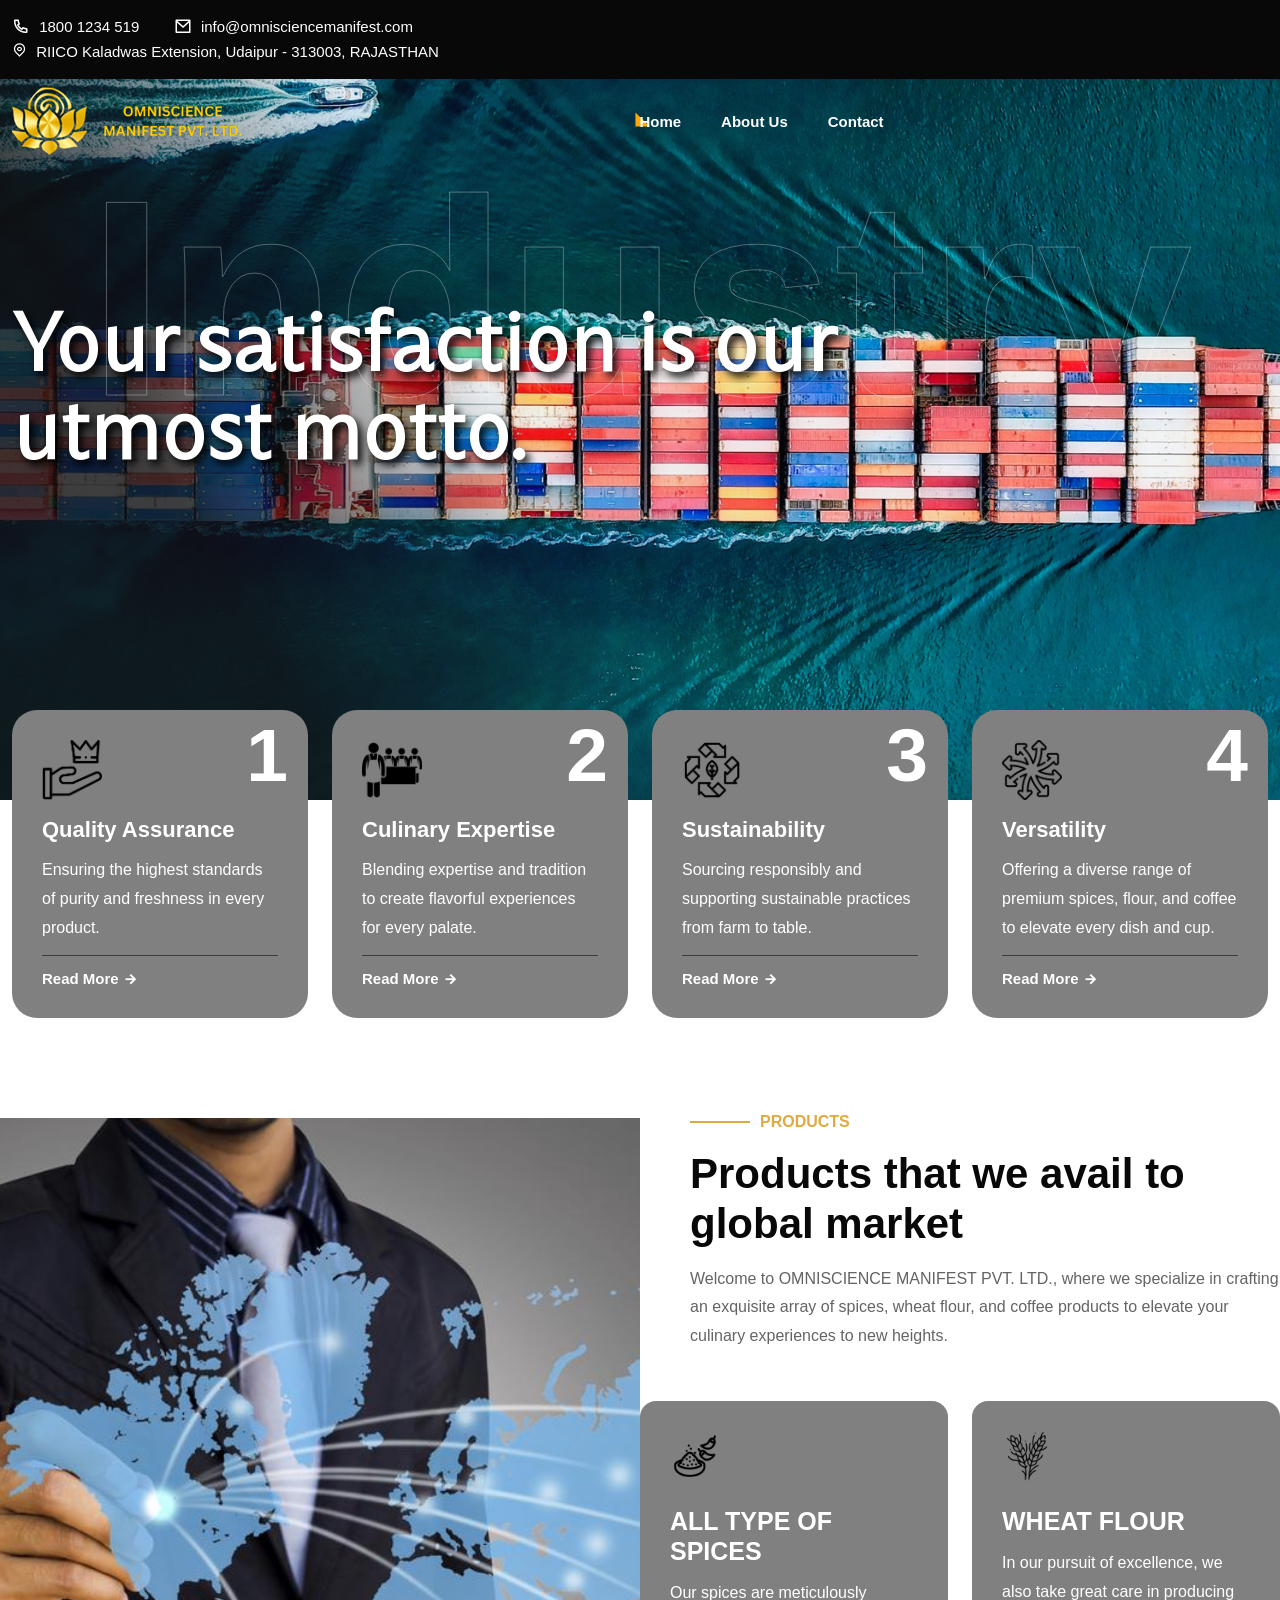
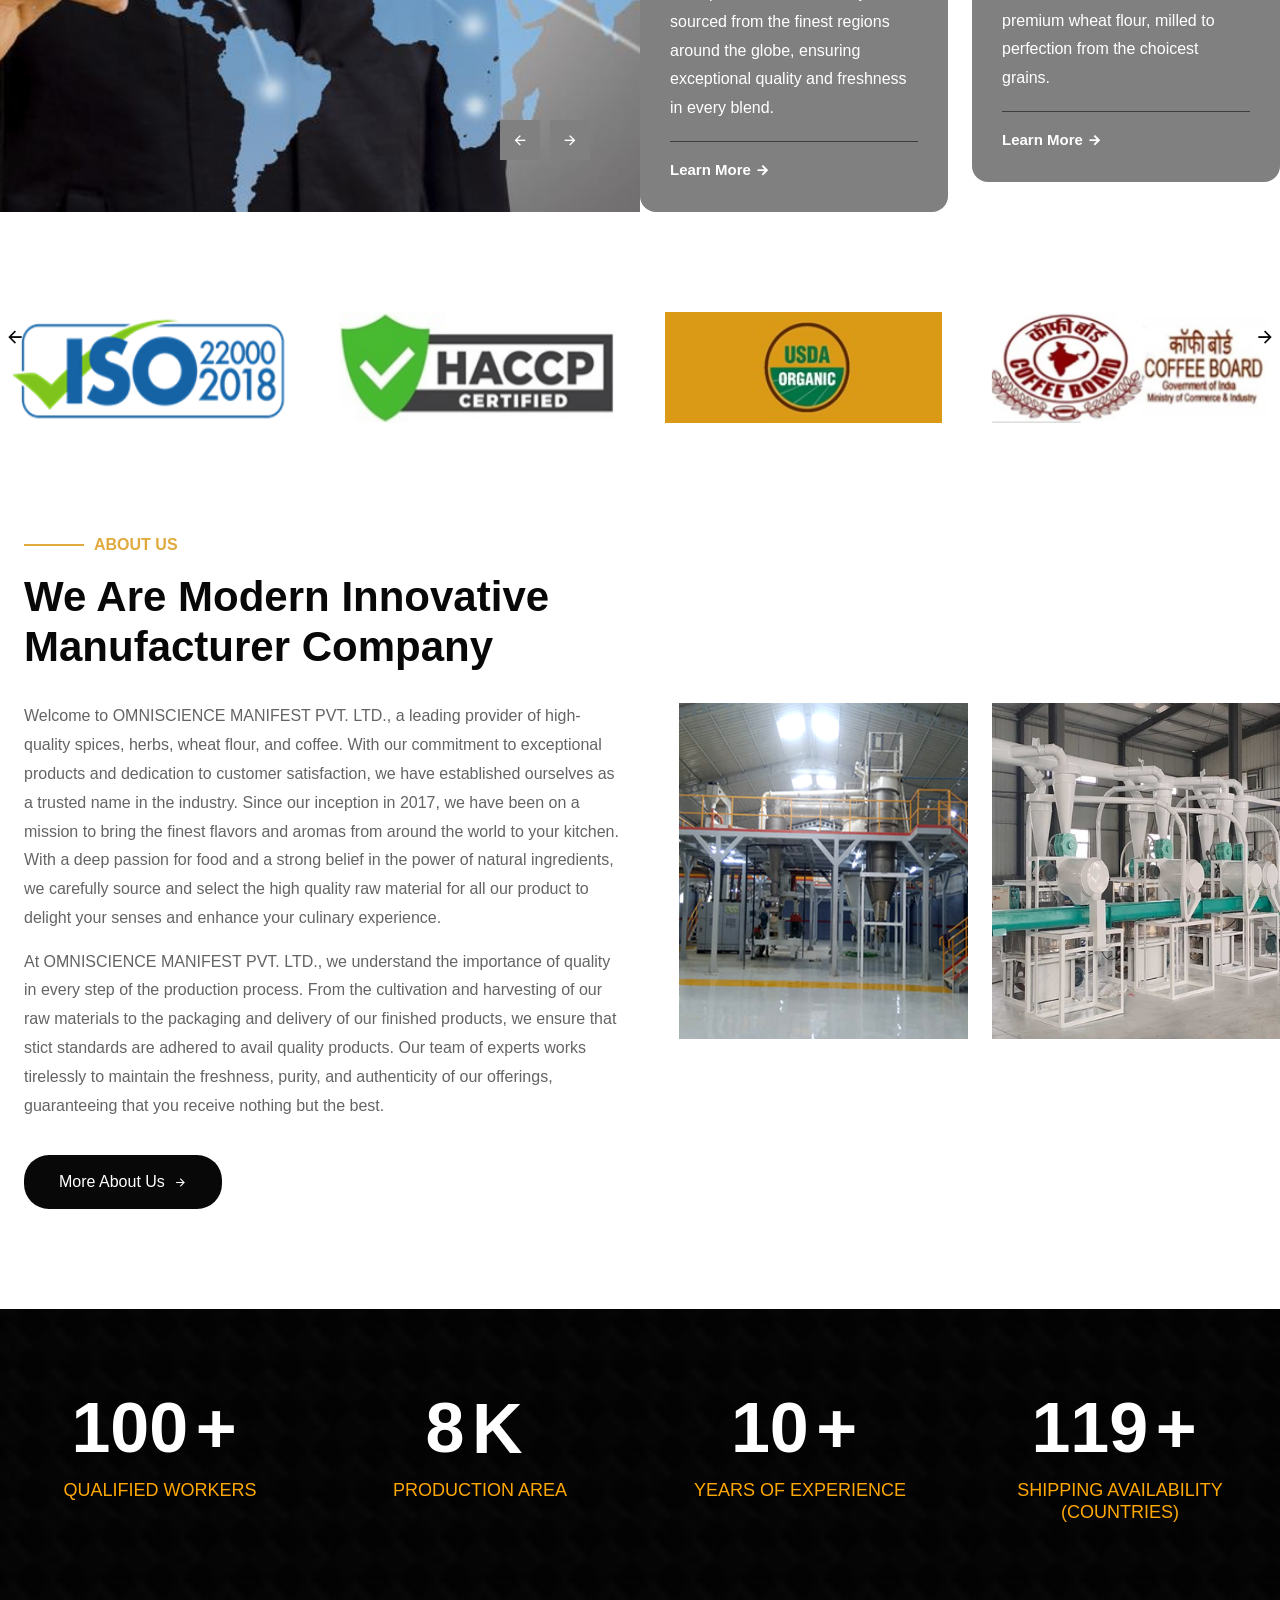
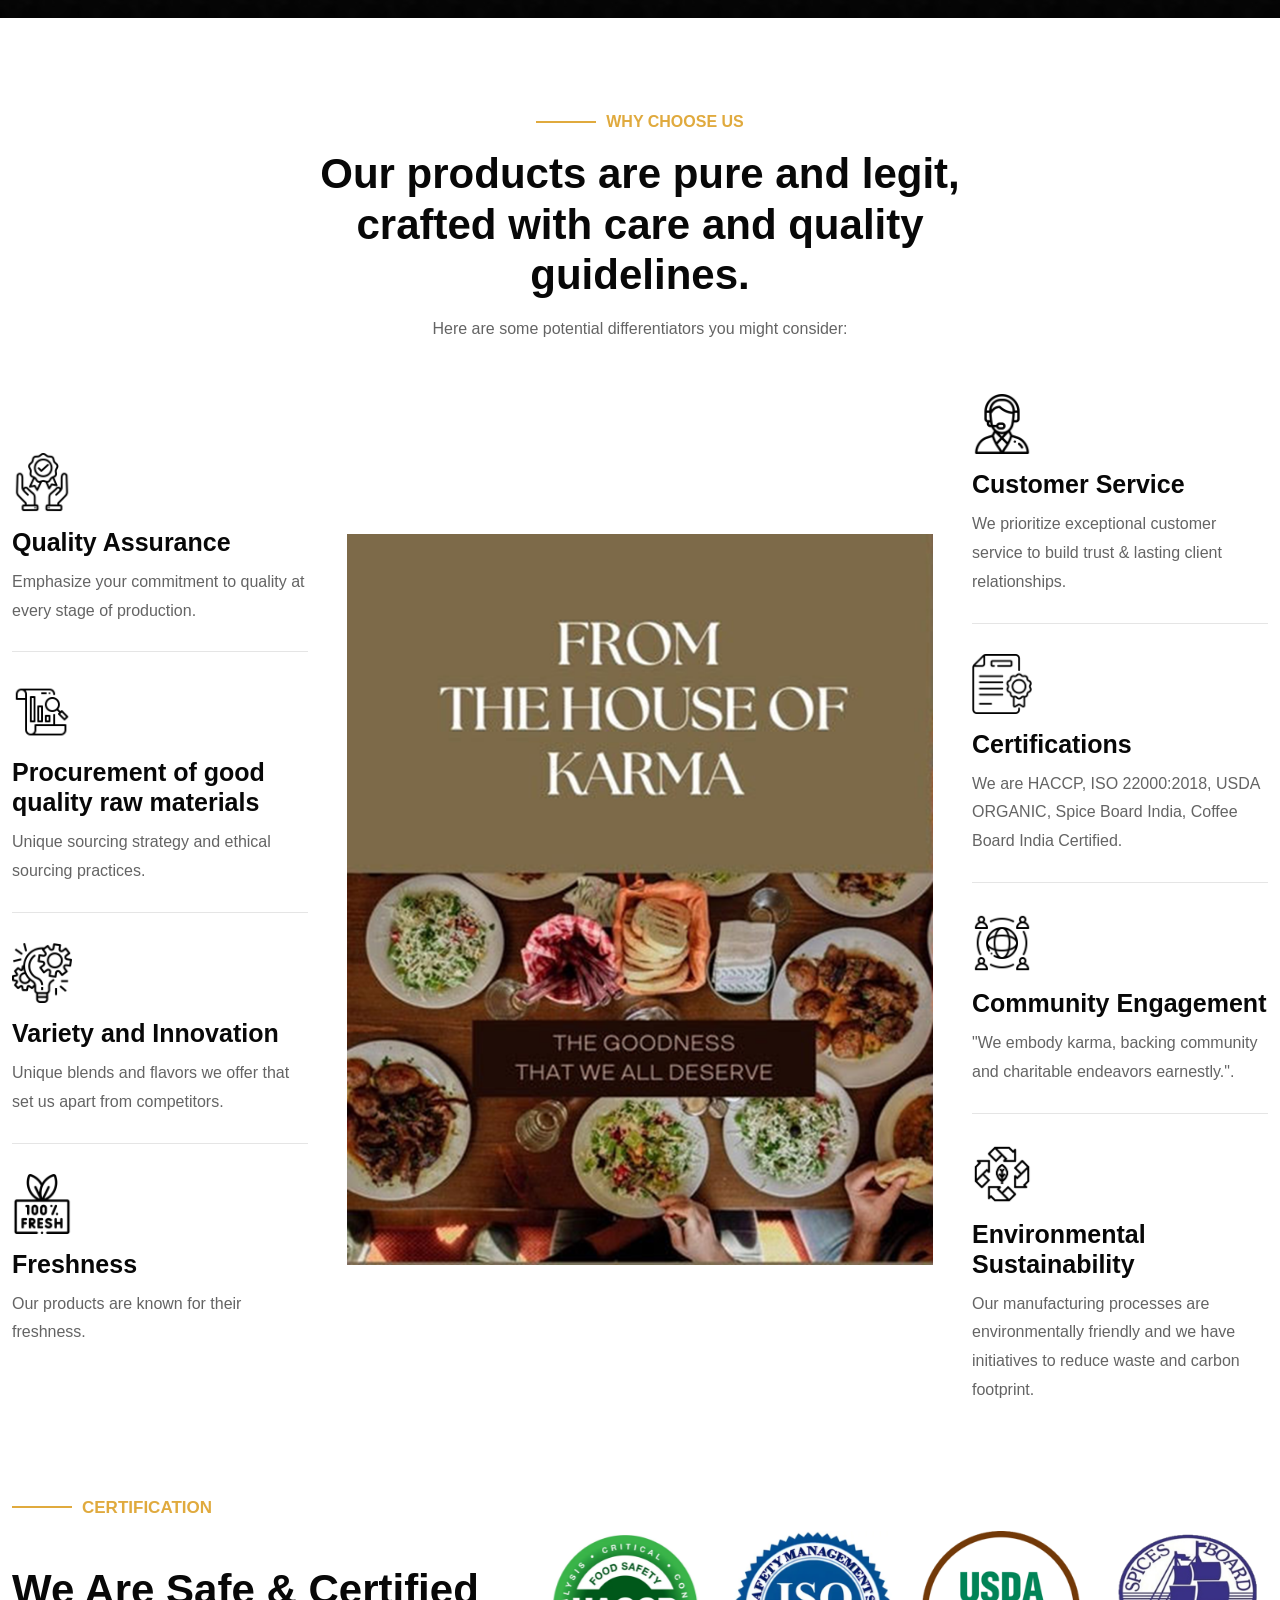
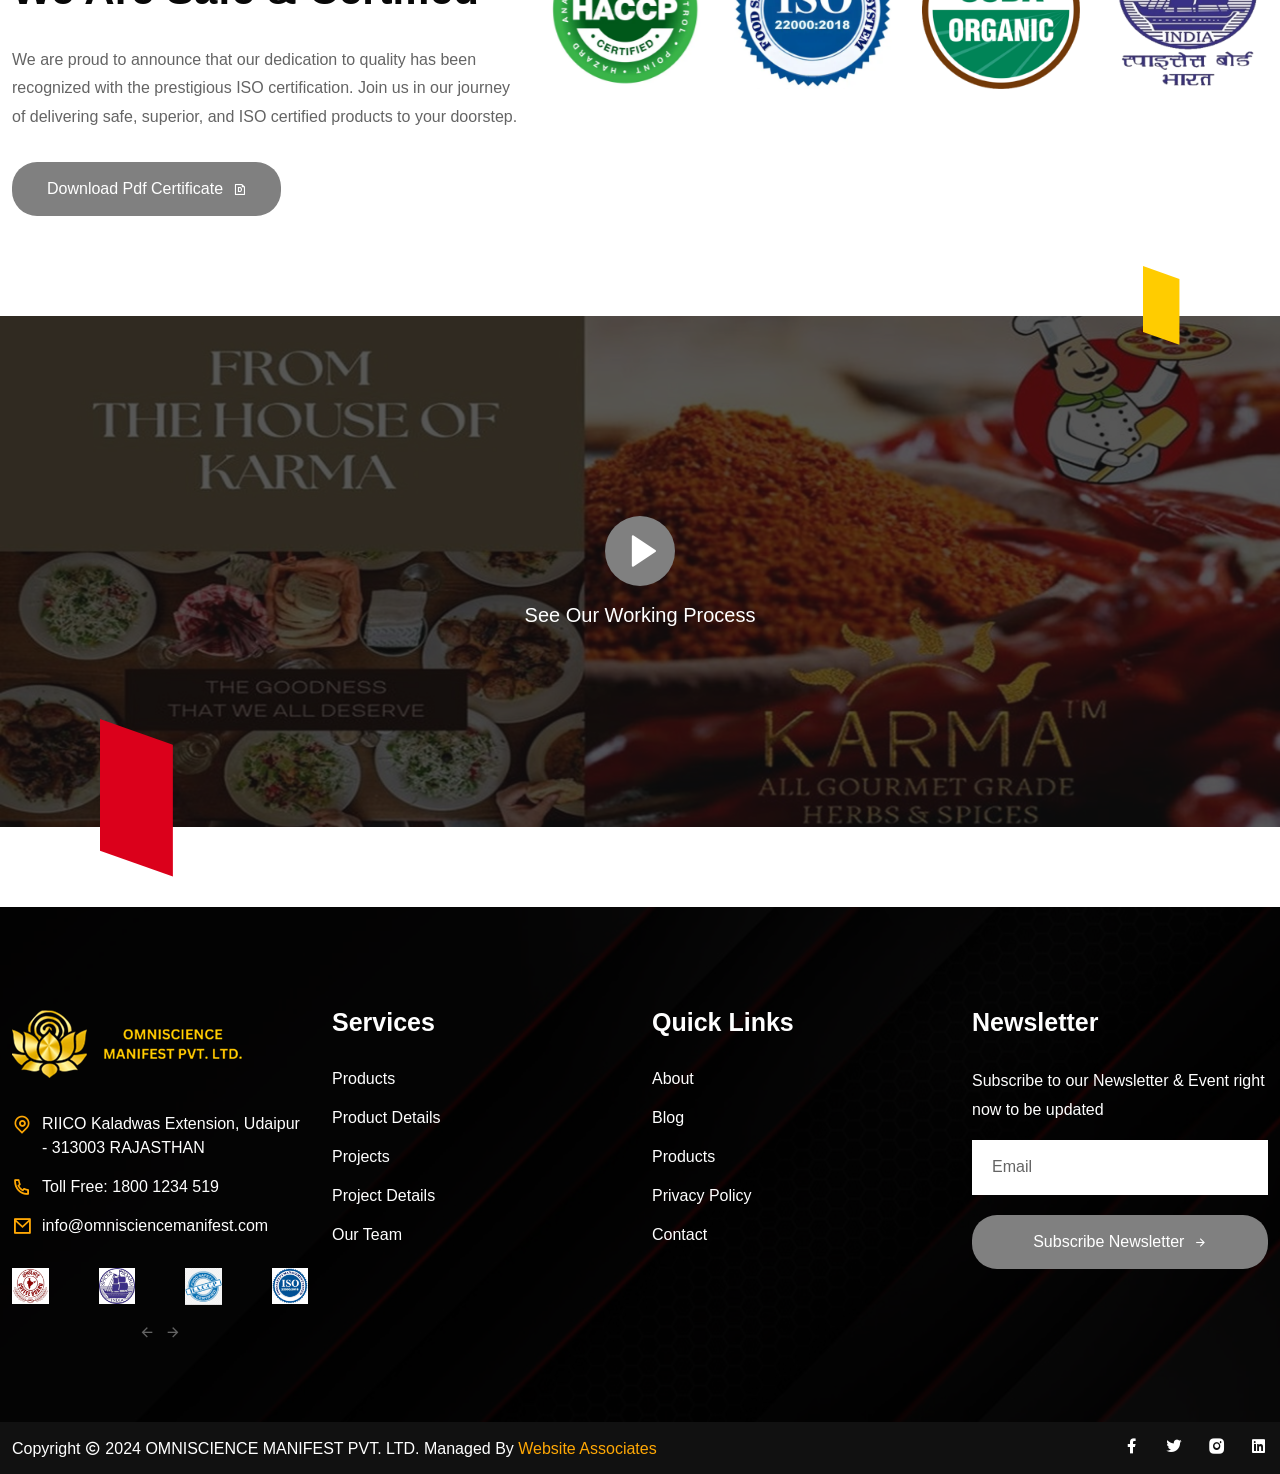
<file: index.html>
<!doctype html>
<html lang="zxx">
    <head>
		<!-- Required meta tags -->
		<meta charset="utf-8">
		<meta name="viewport" content="width=device-width, initial-scale=1, shrink-to-fit=no">

		<!-- Bootstrap Min CSS --> 
		<link rel="stylesheet" href="assets/css/bootstrap.min.css">
		<!-- Owl Theme Default Min CSS --> 
		<link rel="stylesheet" href="assets/css/owl.theme.default.min.css">
		<!-- Owl Carousel Min CSS --> 
		<link rel="stylesheet" href="assets/css/owl.carousel.min.css">
		<!-- Remixicon CSS --> 
		<link rel="stylesheet" href="assets/css/remixicon.css">
		<!-- Flaticon CSS --> 
		<link rel="stylesheet" href="assets/css/flaticon.css">
		<!-- Meanmenu Min CSS -->
		<link rel="stylesheet" href="assets/css/meanmenu.min.css">
		<!-- Animate Min CSS --> 
		<link rel="stylesheet" href="assets/css/animate.min.css">
		<!-- Magnific Popup Min CSS --> 
		<link rel="stylesheet" href="assets/css/magnific-popup.min.css">
		<!-- Odometer Min CSS-->
		<link rel="stylesheet" href="assets/css/odometer.min.css">
		<!-- Navbar CSS-->
		<link rel="stylesheet" href="assets/css/navbar.css">
		<!-- Style CSS -->
		<link rel="stylesheet" href="assets/css/style.css">
		<!-- Responsive CSS -->
		<link rel="stylesheet" href="assets/css/responsive.css">
		
		<!-- Favicon -->
		<link rel="icon" type="image/png" href="assets/images/favicon.png">
		<!-- Title -->
		<title>OMNISCIENCE MANIFEST PVT. LTD.</title>
    </head>

    <body>
		<!-- Start Preloader Area -->
		<div class="preloader">
			<div class="lds-ripple">
				<div class="pl-flip-1 pl-flip-2"></div>
			</div>
		</div>
		<!-- End Preloader Area -->

		<!-- Start Header Area -->
		<header class="header-area header-style-three">
			<!-- Start Top Header Area -->
			<div class="top-header-area">
				<div class="container-fluid">
					<div class="row">
						<div class="col-lg-8">
							<ul>
								<li>
									<a href="tel:1800 1234 519">
										<i class="ri-phone-line"></i>
										1800 1234 519
									</a>
								</li>
								
								<li>
									<a href="mailto:info@omnisciencemanifest.com">
										<i class="ri-mail-line"></i>
										info@omnisciencemanifest.com
									</a>
								</li>
								<li>
									<i class="ri-map-pin-line"></i>
									RIICO Kaladwas Extension, Udaipur - 313003, RAJASTHAN
								</li>
								
							</ul>
						</div>

						
					</div>
				</div>
			</div>
			<!-- Start Top Header Area -->

			<!-- Start Navbar Area -->
			<div class="navbar-area navbar-area-style-three">
				<div class="mobile-responsive-nav">
					<div class="container">
						<div class="mobile-responsive-menu">
							<div class="logo">
								<a href="index.html">
									<img class="logo2" src="assets/images/logo.png" alt="logo">
								</a>
							</div>
						</div>
					</div>
				</div>

				<div class="desktop-nav">
					<div class="container-fluid">
						<nav class="navbar navbar-expand-md navbar-light">
							<a class="navbar-brand" href="index.html">
								<img src="assets/images/logo.png" alt="logo">
							</a>

							<div class="collapse navbar-collapse mean-menu" id="navbarSupportedContent">
								<ul class="navbar-nav m-auto">
									<li class="nav-item">
										<a href="#" class="nav-link active"> Home </a>
									</li>

									<li class="nav-item">
										<a href="#" class="nav-link">About Us</a>
									</li>									
									
									<li class="nav-item">
										<a href="#" class="nav-link">Contact</a>
									</li>
								</ul>

							</div>
						</nav>
					</div>
				</div>

				<div class="others-option-for-responsive">
					<div class="container">
						<div class="dot-menu">
							<div class="inner">
								<div class="circle circle-one"></div>
								<div class="circle circle-two"></div>
								<div class="circle circle-three"></div>
							</div>
						</div>
						
						
					</div>
				</div>
			</div>
			<!-- End navbar Area -->
		</header>
		<!-- End Header Area -->

		<!-- Start Banner Area -->
		<section class="banner-area">
			<div class="d-table">
				<div class="d-table-cell">
					<div class="container">
						<div class="banner-slider-content">
							<h1>Your satisfaction is our utmost motto.</h1>
							<!-- <h1>YOUR SATISFACTION IS OUR UTMOST MOTO. </h1> -->

							
						</div>
					</div>
				</div>
			</div>

			<h1 class="border-text">Industry</h1>
		</section>
		<!-- End Banner Area -->

		<!-- End Fetcher Services Area -->	
		<section class="fetcher-services-area">
			<div class="container">
				<div class="row">
					<div class="col-lg-3 col-sm-6">
						<div class="single-fetcher-services">
							<img src="assets/images/icon/Untitled design (4).png" width="60px" alt="Image">

							<h3>
								<a href="#">
									Quality Assurance
								</a>
							</h3>

							<p>Ensuring the highest standards of purity and freshness in every product.</p>

							<a href="#" class="read-more">
								Read More
								<i class="ri-arrow-right-line"></i>
							</a>

							<span>1</span>
						</div>
					</div>

					<div class="col-lg-3 col-sm-6">
						<div class="single-fetcher-services">
							<img src="assets/images/icon/school.png" width="60px" alt="Image">

							<h3>
								<a href="#">
									Culinary Expertise
								</a>
							</h3>

							<p>Blending expertise and tradition to create flavorful experiences for every palate.
							</p>

							<a href="#" class="read-more">
								Read More
								<i class="ri-arrow-right-line"></i>
							</a>

							<span>2</span>
						</div>
					</div>

					<div class="col-lg-3 col-sm-6">
						<div class="single-fetcher-services">
							<img src="assets/images/icon/Untitled design (7).png" width="60px"
							alt="Image">

							<h3>
								<a href="#">
									Sustainability 
								</a>
							</h3>

							<p>Sourcing responsibly and supporting sustainable practices from farm to table.
							</p>

							<a href="#" class="read-more">
								Read More
								<i class="ri-arrow-right-line"></i>
							</a>

							<span>3</span>
						</div>
					</div>

					<div class="col-lg-3 col-sm-6">
						<div class="single-fetcher-services">
							<img src="assets/images/icon/versatility.png" width="60px" alt="Image">

							<h3>
								<a href="#">
									Versatility
								</a>
							</h3>

							<p>Offering a diverse range of premium spices, flour, and coffee to elevate every dish and cup.</p>

							<a href="#" class="read-more">
								Read More
								<i class="ri-arrow-right-line"></i>
							</a>

							<span>4</span>
						</div>
					</div>
				</div>
			</div>
		</section>
		<!-- End Fetcher Services Area -->

		<!-- Start Services Area -->
		<section class="services-area style-two pt-70">
			<div class="container-fluid p-0">
				<div class="row justify-content-end">
					<div class="col-lg-6 pr-0">
						<div class="services-bg"></div>
					</div>

					<div class="col-lg-6 pl-0">
						<div class="section-title white-title">
							<span class="top-title" style="color:#e0aa3e;">PRODUCTS</span>
							<h2>Products that we avail to global market</h2>
							<p>Welcome to OMNISCIENCE MANIFEST PVT. LTD., where we specialize in crafting an exquisite array of spices, wheat flour, and coffee products to elevate your culinary experiences to new heights.</p>
						</div>
		
						<div class="services-slider-two owl-carousel owl-theme">
							<div class="single-services-card style-two">
								<h3>
									<img src="assets/images/icon/v3.png" alt="Image">
									<a href="#">ALL TYPE OF SPICES</a>
								</h3>
							
								<p>Our spices are meticulously sourced from the finest regions around the globe, ensuring exceptional quality and freshness in every blend. 
								</p>
		
								<a href="#" class="read-more">
									Learn More
									<i class="ri-arrow-right-line"></i>
								</a>
							</div>
		
							<div class="single-services-card style-two">
								<h3>
									<img src="assets/images/icon/v2.png"    alt="Image">
									<a href="#">WHEAT FLOUR</a>
								</h3>
								<p>In our pursuit of excellence, we also take great care in producing premium wheat flour, milled to perfection from the choicest grains.</p>
		
								<a href="#" class="read-more">
									Learn More
									<i class="ri-arrow-right-line"></i>
								</a>
							</div>
		
							<div class="single-services-card style-two">
								<h3>
									<img src="assets/images/icon/v1.png" alt="Image">
									<a href="">COFFEE</a>
								</h3>

								<p>We're passionate about delivering a truly exceptional brew. Our beans are sourced from sustainable farms and meticulously roasted to unlock their full potential
								</p>
		
								<a href="" class="read-more">
									Learn More
									<i class="ri-arrow-right-line"></i>
								</a>
							</div>
						</div>
					</div>
				</div>
			</div>
		</section>
		<!-- End Services Area -->

		<!-- Start Partner Area -->
		<div class="partner-area pt-100">
			<div class="container">
				<div class="row">
					<div class="partner-slider owl-carousel owl-theme">
						<div class="partner-item">
							<img src="assets/images/partner/partner-1.png" alt="Image">
							<!-- <img src="assets/images/partner/partner-color-1.png" class="partner-color" alt=""> -->
						</div>
						<div class="partner-item">
							<img src="assets/images/partner/partner-2.png" alt="Image">
							<!-- <img src="assets/images/partner/partner-color-2.png" class="partner-color" alt=""> -->
						</div>
						<div class="partner-item">
							<img src="assets/images/partner/partner-3.png" alt="Image">
							<!-- <img src="assets/images/partner/partner-color-3.png" class="partner-color" alt=""> -->
						</div>
						<div class="partner-item">
							<img src="assets/images/partner/partner-4.png" alt="Image">
							<!-- <img src="assets/images/partner/partner-color-4.png" class="partner-color" alt=""> -->
						</div>
						<div class="partner-item">
							<img src="assets/images/partner/partner-5.png" alt="Image">
							<!-- <img src="assets/images/partner/partner-color-2.png" class="partner-color" alt=""> -->
						</div>
					</div>
				</div>
			</div>
		</div>
		<!-- End Partner Area -->

		<!-- Start About Area -->
		<section class="about-area about-area-style-two pt-100 pb-100">
			<div class="container-fluid p-0">
				<div class="row align-items-center">
					<div class="col-lg-6">
						<div class="about-content pr-15">
							<span class="top-title" style="color:#e0aa3e;" >ABOUT US</span>
							<h2>We Are Modern Innovative Manufacturer Company</h2>

							<p>Welcome to OMNISCIENCE MANIFEST PVT. LTD., a leading provider of high-quality spices, herbs, wheat flour, and coffee. With our commitment to exceptional products and dedication to customer satisfaction, we have established ourselves as a trusted name in the industry. Since our inception in 2017, we have been on a mission to bring the finest flavors and aromas from around the world to your kitchen. With a deep passion for food and a strong belief in the power of natural ingredients, we carefully source and select the high quality raw material for all our product to delight your senses and enhance your culinary experience. </p>
							<p>At OMNISCIENCE MANIFEST PVT. LTD., we understand the importance of quality in every step of the production process. From the cultivation and harvesting of our raw materials to the packaging and delivery of our finished products, we ensure that stict standards are adhered to avail quality products. Our team of experts works tirelessly to maintain the freshness, purity, and authenticity of our offerings, guaranteeing that you receive nothing but the best.
							</p>

							<a href="#" class="default-btn black-btn">
								More About Us
								<i class="ri-arrow-right-line"></i>
							</a>
						</div>
					</div>

					<div class="col-lg-6">
						<div class="about-img mb-0 pl-15">
							<div class="row">
								<div class="col-lg-6 col-sm-6">
									<div class="about-img-2">
										<img src="assets/images/about-img-2.jpg" alt="Image">
									</div>
								</div>

								<div class="col-lg-6 col-sm-6">
									<div class="about-img-3">
										<img src="assets/images/p1.1.jpg" alt="Image">
									</div>
								</div>
							</div>
						</div>
					</div>
				</div>
			</div>
		</section>
		<!-- End About Area -->

		<!-- Start Counter Area -->
		<section class="counter-area pt-100 pb-70">
			<div class="container">
				<div class="row">
					<div class="col-lg-3 col-sm-6">
						<div class="single-counter">
							<div class="count-title">
								<i class="flaticon-address"></i>
								<h2>
									<span class="odometer" data-count="100">00</span> 
									<span class="target">+</span>
								</h2>
								<h4>QUALIFIED WORKERS</h4>
							</div>
						</div>
					</div>

					<div class="col-lg-3 col-sm-6">
						<div class="single-counter">
							<div class="count-title">
								<i class="flaticon-consulting"></i>
								<h2>
									<span class="odometer" data-count="8">00</span> 
									<span class="target">K</span>
								</h2>
								<h4>PRODUCTION AREA</h4>
							</div>
						</div>
					</div>

					<div class="col-lg-3 col-sm-6">
						<div class="single-counter">
							<div class="count-title">
								<i class="flaticon-project"></i>
								<h2>
									<span class="odometer" data-count="10">00</span> 
									<span class="target">+</span>
								</h2>
								<h4>YEARS OF EXPERIENCE</h4>
							</div>
						</div>
					</div>

					<div class="col-lg-3 col-sm-6">
						<div class="single-counter">
							<div class="count-title">
								<i class="flaticon-quality"></i>
								<h2>
									<span class="odometer" data-count="119">00</span> 
									<span class="target">+</span>
								</h2>
								<h4>SHIPPING AVAILABILITY (COUNTRIES)</h4>
							</div>
						</div>
					</div>
				</div>
			</div>
		</section>
		<!-- End Counter Area -->
		
		<!-- Start Why Choose Area -->
		<section class="why-choose-area pt-100">
			<div class="container">
				<div class="section-title">
					<span class="top-title" style="color:#e0aa3e;">WHY CHOOSE US</span>
					<h2>Our products are pure and legit, crafted with care and quality guidelines.</h2>
					<p>Here are some potential differentiators you might consider: </p>
				</div>
				<div class="row align-items-center">
					<div class="col-lg-3">
						<div class="single-choose-us">
							<img src="assets/images/icon/achievement.png" width="60px" alt="Image">
							<h3>Quality Assurance</h3>
							<p>Emphasize your commitment to quality at every stage of production.</p>
						</div>

						<div class="single-choose-us">
							<img src="assets/images/icon/data-source.png" width="60px" alt="Image">
							<h3>Procurement of good quality raw materials</h3>
							<p>Unique sourcing strategy and ethical sourcing practices.</p>
						</div>

						<div class="single-choose-us">
							<img src="assets/images/icon/project-management.png"  width="60px" alt="Image">
							<h3>Variety and Innovation</h3>
							<p>Unique blends and flavors we offer that set us apart from competitors. </p>
						</div>

						<div class="single-choose-us">
							<img src="assets/images/icon/fresh.png" width="60px" alt="Image">
							<h3>Freshness</h3>
							<p>Our products are known for their freshness.</p>
						</div>
					</div>

					<div class="col-lg-6">
						<div class="choose-img pr-15 pl-15">
							<img src="assets/images/choose-us-img.png" alt="Image">
						</div>
					</div>

					<div class="col-lg-3">
						<div class="single-choose-us">
							<img src="assets/images/icon/support.png" width="60px" alt="Image">
							<h3>Customer Service</h3>
							<p>We prioritize exceptional customer service to build trust & lasting client relationships.</p>
						</div>

						<div class="single-choose-us">
							<img src="assets/images/icon/certificate.png"  width="60px"   alt="Image">
							<h3>Certifications</h3>
							<p>We are HACCP, ISO 22000:2018, USDA ORGANIC, Spice Board India, Coffee Board India Certified.</p>
						</div>

						<div class="single-choose-us">
							<img src="assets/images/icon/community.png" width="60px" alt="Image">
							<h3>Community Engagement</h3>
							<p>"We embody karma, backing community and charitable endeavors earnestly.".</p>
						</div>
						
						<div class="single-choose-us">
							<img src="assets/images/icon/Untitled design (7).png" width="60px" alt="Image">
							<h3>Environmental Sustainability</h3>
							<p>Our manufacturing processes are environmentally friendly and we have initiatives to reduce waste and carbon footprint.</p>
						</div>
					</div>
				</div>
			</div>
		</section>
		<!-- End Why Choose Area -->

		<!-- Start Latest Project Slider Area -->
		
		<!-- End Latest Project Slider Area -->

		<!-- Start Certified Area -->
		<section class="certified-area pb-100">
			<div class="container">
				<div class="row align-items-center">
					<div class="col-lg-5">
						<div class="certified-content">
							<span class="top-title" style="color:#e0aa3e;">CERTIFICATION</span>
							<h2>We Are Safe & Certified</h2>
							<p>We are proud to announce that our dedication to quality has been recognized with the prestigious ISO certification. Join us in our journey of delivering safe, superior, and ISO certified products to your doorstep. </p>

							<button class="default-btn">
								Download Pdf Certificate
								<i class="ri-file-pdf-line"></i>
							</button>
						</div>
					</div>
					<div class="col-lg-7">
						<div class="certified-slider owl-carousel owl-theme">
							<div class="certified-item">
								<img src="assets/images/certified/certified-1.png" alt="Image">
							</div>
							<div class="certified-item">
								<img src="assets/images/certified/certified-2.png" alt="Image">
							</div>
							<div class="certified-item">
								<img src="assets/images/certified/certified-3.png" alt="Image">
							</div>
							<div class="certified-item">
								<img src="assets/images/certified/certified-4.png" alt="Image">
							</div>
							<div class="certified-item">
								<img src="assets/images/certified/certified-5.png" alt="Image">
							</div>
						</div>
					</div>
				</div>
			</div>
		</section>
		<!-- End Certified Area -->

		<!-- Start Video Area -->
		<section class="video-area-two">
			<div class="video-bg">
				<div class="container">
					<div class="video-play">
						<a href="./assets/Omniscience_video.mp4" class="popup-youtube">
							<i class="ri-play-fill"></i>
						</a>
						<h3>See Our Working Process</h3>
					</div>

					<div class="video-shape-1">
						<img src="assets/images/video-shape-1.png" alt="Image">
					</div>
					<div class="video-shape-2">
						<img src="assets/images/video-shape-2.png" alt="Image">
					</div>
				</div>
			</div>
		</section>
		<!-- End Video Area -->

		<!-- Start testimonial Area -->
		

		<!-- End Latest News Area -->

		<!-- Start Footer Area -->
		<div class="footer-area pt-100 pb-70">
			<div class="container">
				<div class="row justify-content-center">
					<div class="col-lg-3 col-sm-6">
						<div class="single-footer-widget">
							<a href="index.html">
								<img src="assets/images/logo.png" alt="Image">
							</a>

							<ul class="address-link">
								<li>
									<i class="ri-map-pin-line"></i>
									RIICO Kaladwas Extension, Udaipur - 313003 RAJASTHAN
								</li>
								<li>
									<i class="ri-phone-line"></i>
									<a href="tel:+91 - 18001234519">Toll Free: 1800 1234 519</a>
								</li>
								<li>
									<i class="ri-mail-line"></i>
									<a href="mailto:info@omnisciencemanifest.com">info@omnisciencemanifest.com</a>
								</li>

							</ul>
						</div>


						<div class="c">
						<div class="">
							<div class="column">
								<div class="partner-slider owl-carousel owl-theme">
									<div class="partner-item" >
										<img src="assets/images/footer/coffee.png" style="max-width:1200px; " alt="Image">
										<!-- <img src="assets/images/partner/partner-color-1.png" class="partner-color" alt=""> -->
									</div>
									<div class="partner-item">
										<img src="assets/images/footer/spice.png" style="max-width:200px;" alt="Image">
										<!-- <img src="assets/images/partner/partner-color-2.png" class="partner-color" alt=""> -->
									</div>
									<div class="partner-item">
										<img src="assets/images/footer/haccp.png" style="max-width:200px;" alt="Image">
										<!-- <img src="assets/images/partner/partner-color-3.png" class="partner-color" alt=""> -->
									</div>
									<div class="partner-item">
										<img src="assets/images/footer/ISO.png"  style="max-width:200px;" alt="Image">
										<!-- <img src="assets/images/partner/partner-color-4.png" class="partner-color" alt=""> -->
									</div>
									<div class="partner-item">
										<img src="assets/images/footer/usda.png"   style="max-width:200px;"  alt="Image">
										<!-- <img src="assets/images/partner/partner-color-2.png" class="partner-color" alt=""> -->
									</div>
								</div>
							</div>
						</div>
					</div>
	
					</div>

					<div class="col-lg-3 col-sm-6">
						<div class="single-footer-widget">
							<h3>Services</h3>

							<ul class="import-link">
								<li>
									<a href="#">
										Products
									</a>
								</li>
								<li>
									<a href="#">
										Product Details
									</a>
								</li>
								<li>
									<a href="#">
										Projects
									</a>
								</li>
								<li>
									<a href="#">
										Project Details
									</a>
								</li>
								<li>
									<a href="#">
										Our Team
									</a>
								</li>
							</ul>
						</div>
					</div>

					<div class="col-lg-3 col-sm-6">
						<div class="single-footer-widget">
							<h3>Quick Links</h3>

							<ul class="import-link">
								<li>
									<a href="#">
										About
									</a>
								</li>
								<li>
									<a href="#">
										Blog
									</a>
								</li>
								<li>
									<a href="#">
										Products
									</a>
								</li>
								<li>
									<a href="#">
										Privacy Policy
									</a>
								</li>
								<li>
									<a href="#">
										Contact
									</a>
								</li>
							</ul>
					

						</div>
					</div>

					<div class="col-lg-3 col-sm-6">
						<div class="single-footer-widget">
							<h3>Newsletter</h3>
							<p>Subscribe to our Newsletter & Event right now to be updated</p>

							<form class="newsletter-form" data-toggle="validator">
								<input type="email" class="form-control" placeholder="Email" name="EMAIL" required autocomplete="off">
								<button class="default-btn" type="submit">
									Subscribe Newsletter
									<i class="ri-arrow-right-line"></i>
								</button>

								<div id="validator-newsletter" class="form-result"></div>
								
							</form>
						</div>
					</div>
					

				</div>
			</div>
		</div>
		<!-- End Footer Area -->

		<!-- Start Copy Right Area -->
		<div class="copy-right-area">
			<div class="container">
				<div class="row align-items-center">
					<div class="col-lg-8">
						<p class="copyright">
							Copyright <i class="ri-copyright-line"></i> 2024 OMNISCIENCE MANIFEST PVT. LTD. Managed By 
							<a href="#" target="_blank">Website Associates</a>
						</p>
					</div>

					<div class="col-lg-4">
						<ul class="copy-right-icon">
							<li>
								<a href="#" target="_blank">
									<i class="ri-facebook-fill"></i>
								</a>
							</li>
							<li>
								<a href="#" target="_blank">
									<i class="ri-twitter-fill"></i>
								</a>
							</li>
							<li>
								<a href="#" target="_blank">
									<i class="ri-instagram-fill"></i>
								</a>
							</li>
							<li>
								<a href="#" target="_blank">
									<i class="ri-linkedin-box-fill"></i>
								</a>
							</li>
						</ul>
					</div>
				</div>
			</div>
		</div>
		<!-- End Copy Right Area -->
		
		<!-- Start Go Top Area -->
		<div class="go-top">
			<i class="ri-arrow-up-s-fill"></i>
			<i class="ri-arrow-up-s-fill"></i>
		</div>
		<!-- End Go Top Area -->

        <!-- Jquery Min JS -->
        <script src="assets/js/jquery.min.js"></script> 
        <!-- Bootstrap Bundle Min JS -->
        <script src="assets/js/bootstrap.bundle.min.js"></script>
        <!-- Meanmenu Min JS -->
		<script src="assets/js/meanmenu.min.js"></script>
		<!-- Owl Carousel Min JS -->
		<script src="assets/js/owl.carousel.min.js"></script>
		<!-- Wow Min JS -->
        <script src="assets/js/wow.min.js"></script>
		<!-- Magnific Popup Min JS -->
        <script src="assets/js/magnific-popup.min.js"></script>
		<!-- Appear Min JS --> 
        <script src="assets/js/appear.min.js"></script>
		<!-- Odometer Min JS --> 
		<script src="assets/js/odometer.min.js"></script>
		<!-- Form Validator Min JS -->
		<script src="assets/js/form-validator.min.js"></script>
		<!-- Contact JS -->
		<script src="assets/js/contact-form-script.js"></script>
		<!-- Ajaxchimp Min JS -->
		<script src="assets/js/ajaxchimp.min.js"></script>
        <!-- Custom JS -->
		<script src="assets/js/custom.js"></script>
    </body>
</html>
</file>
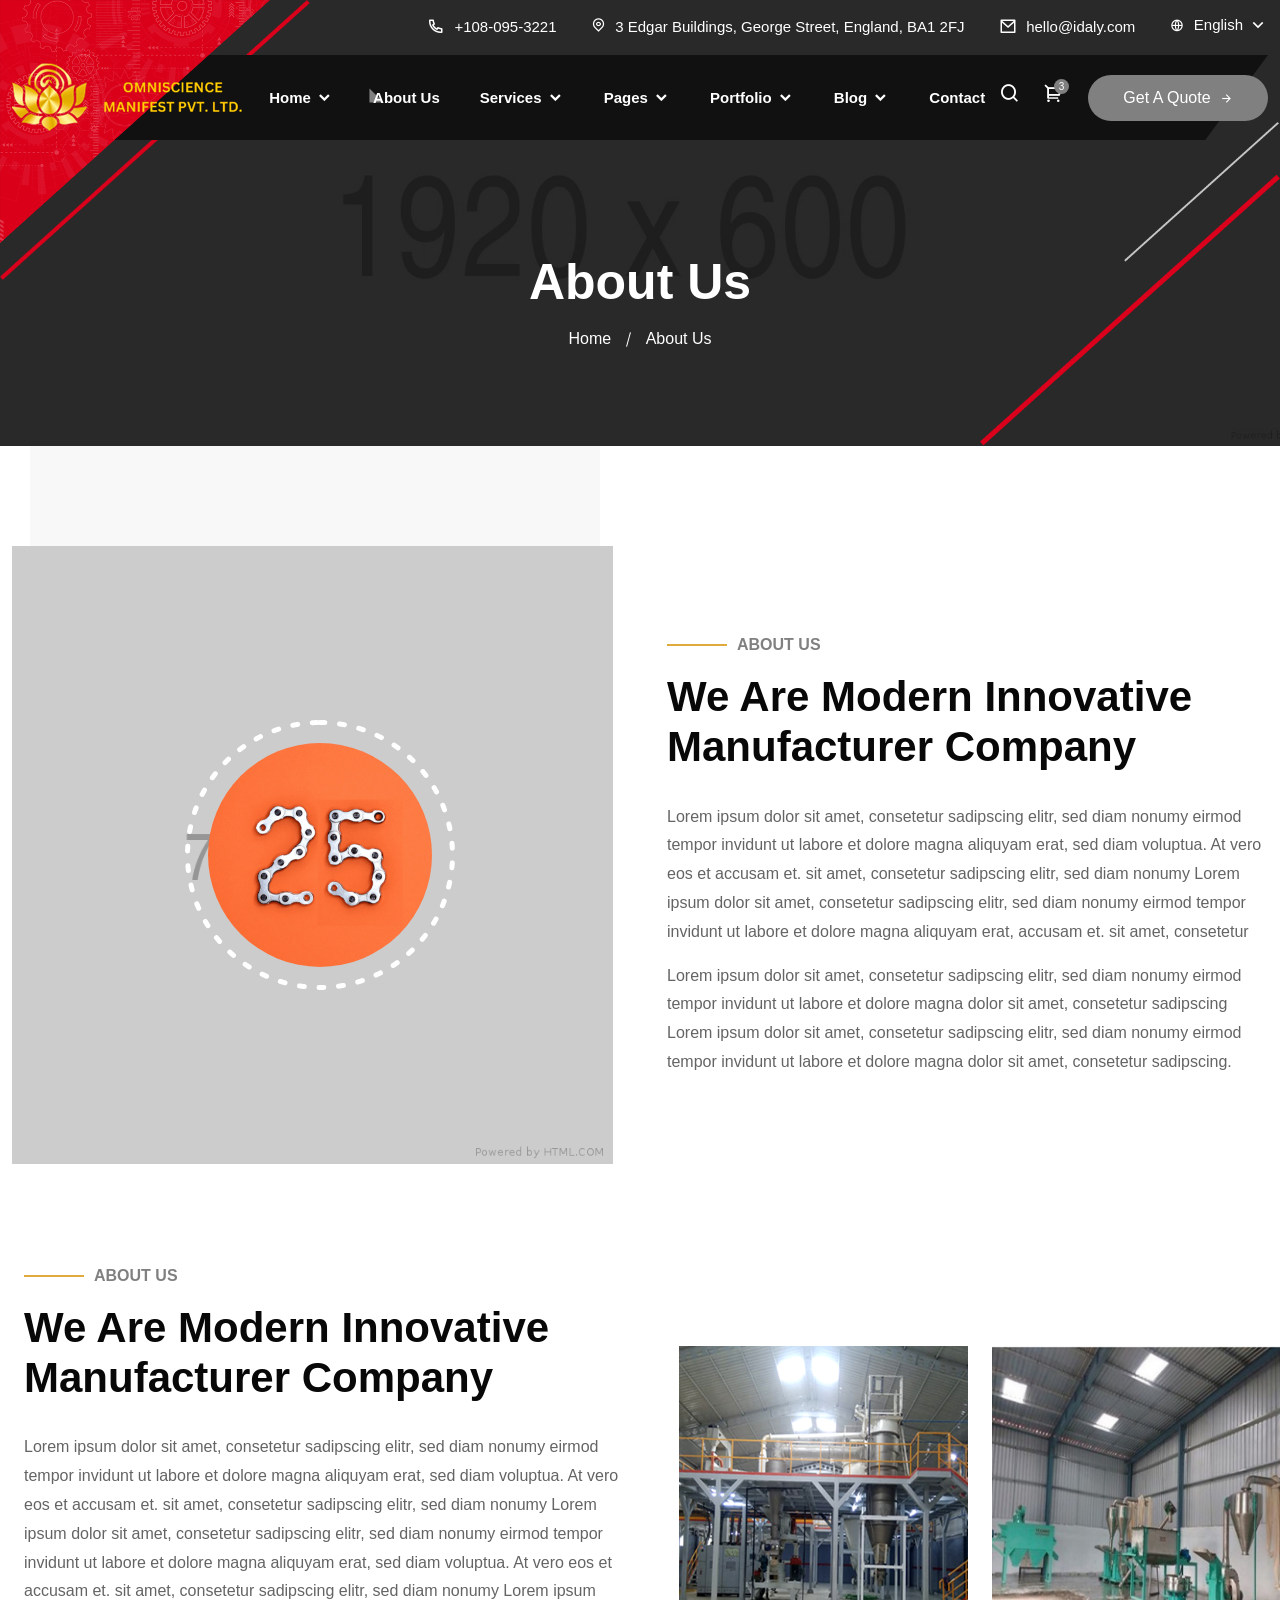
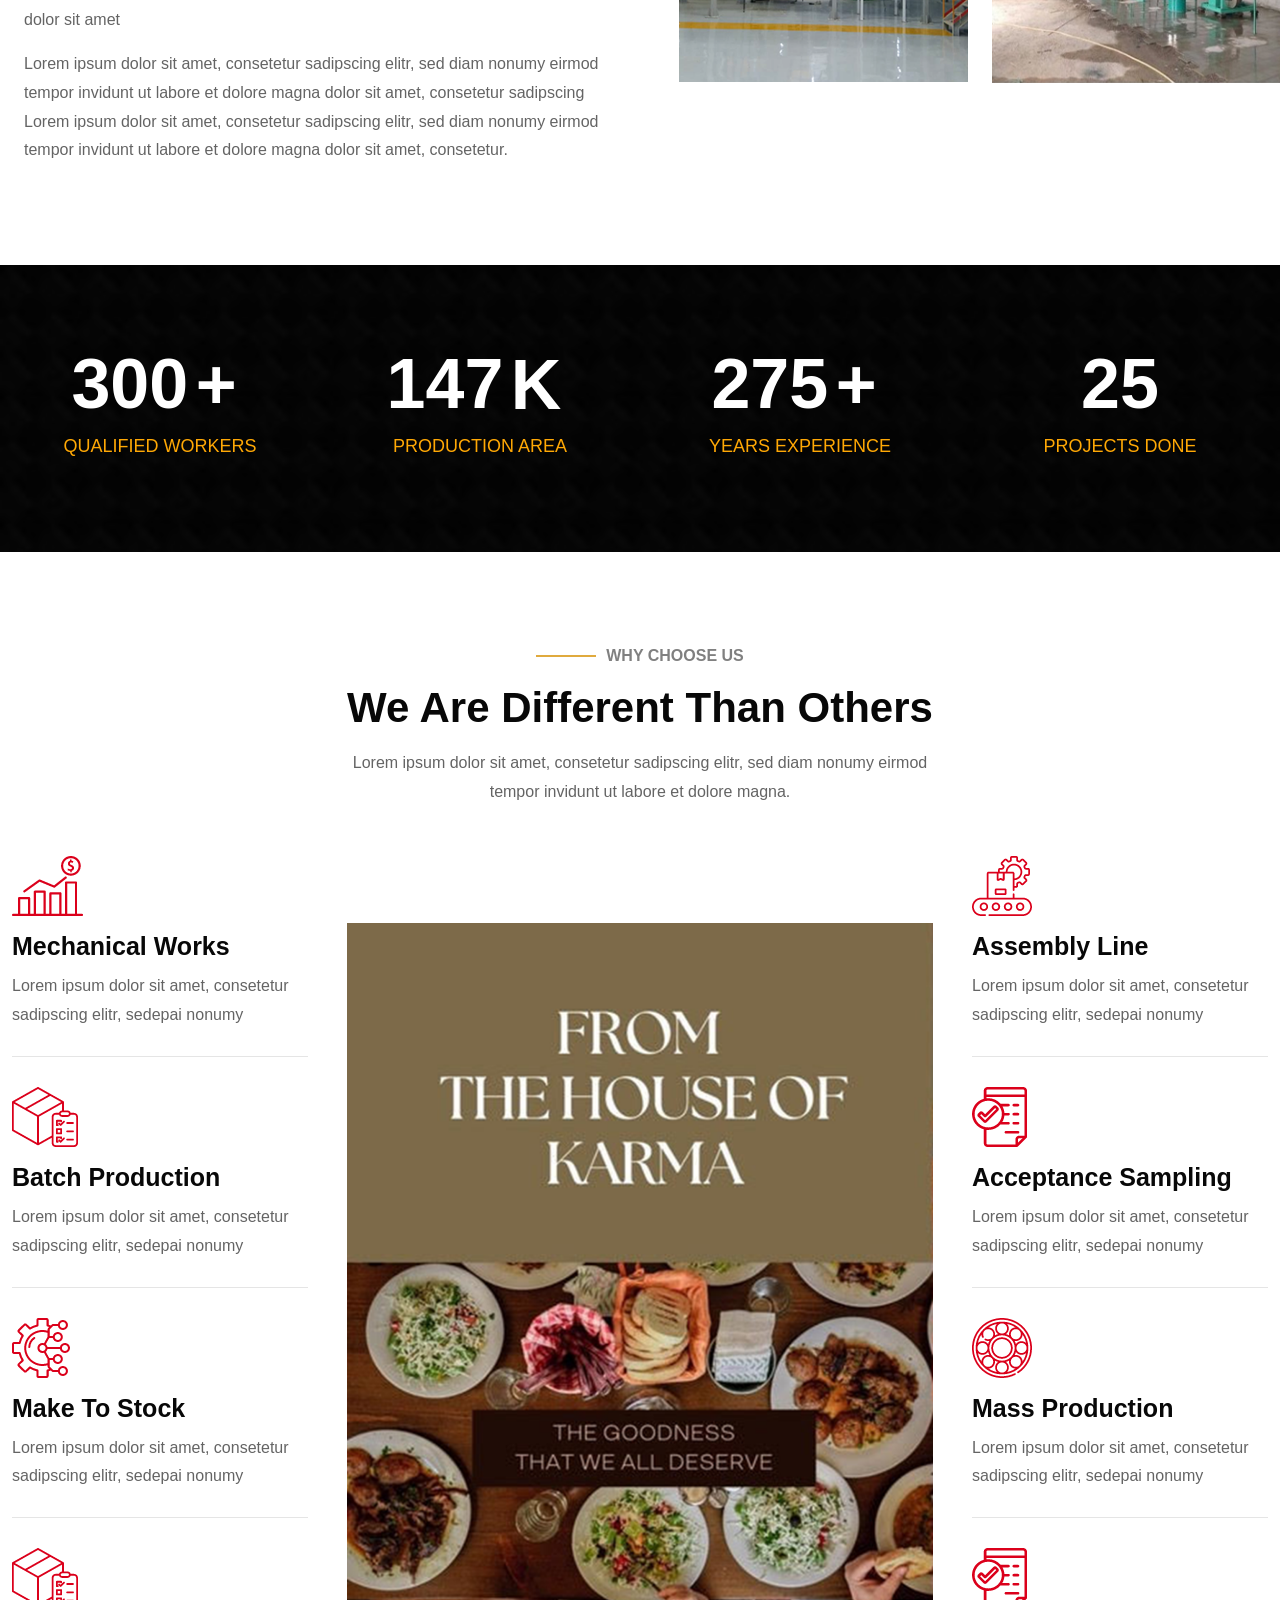
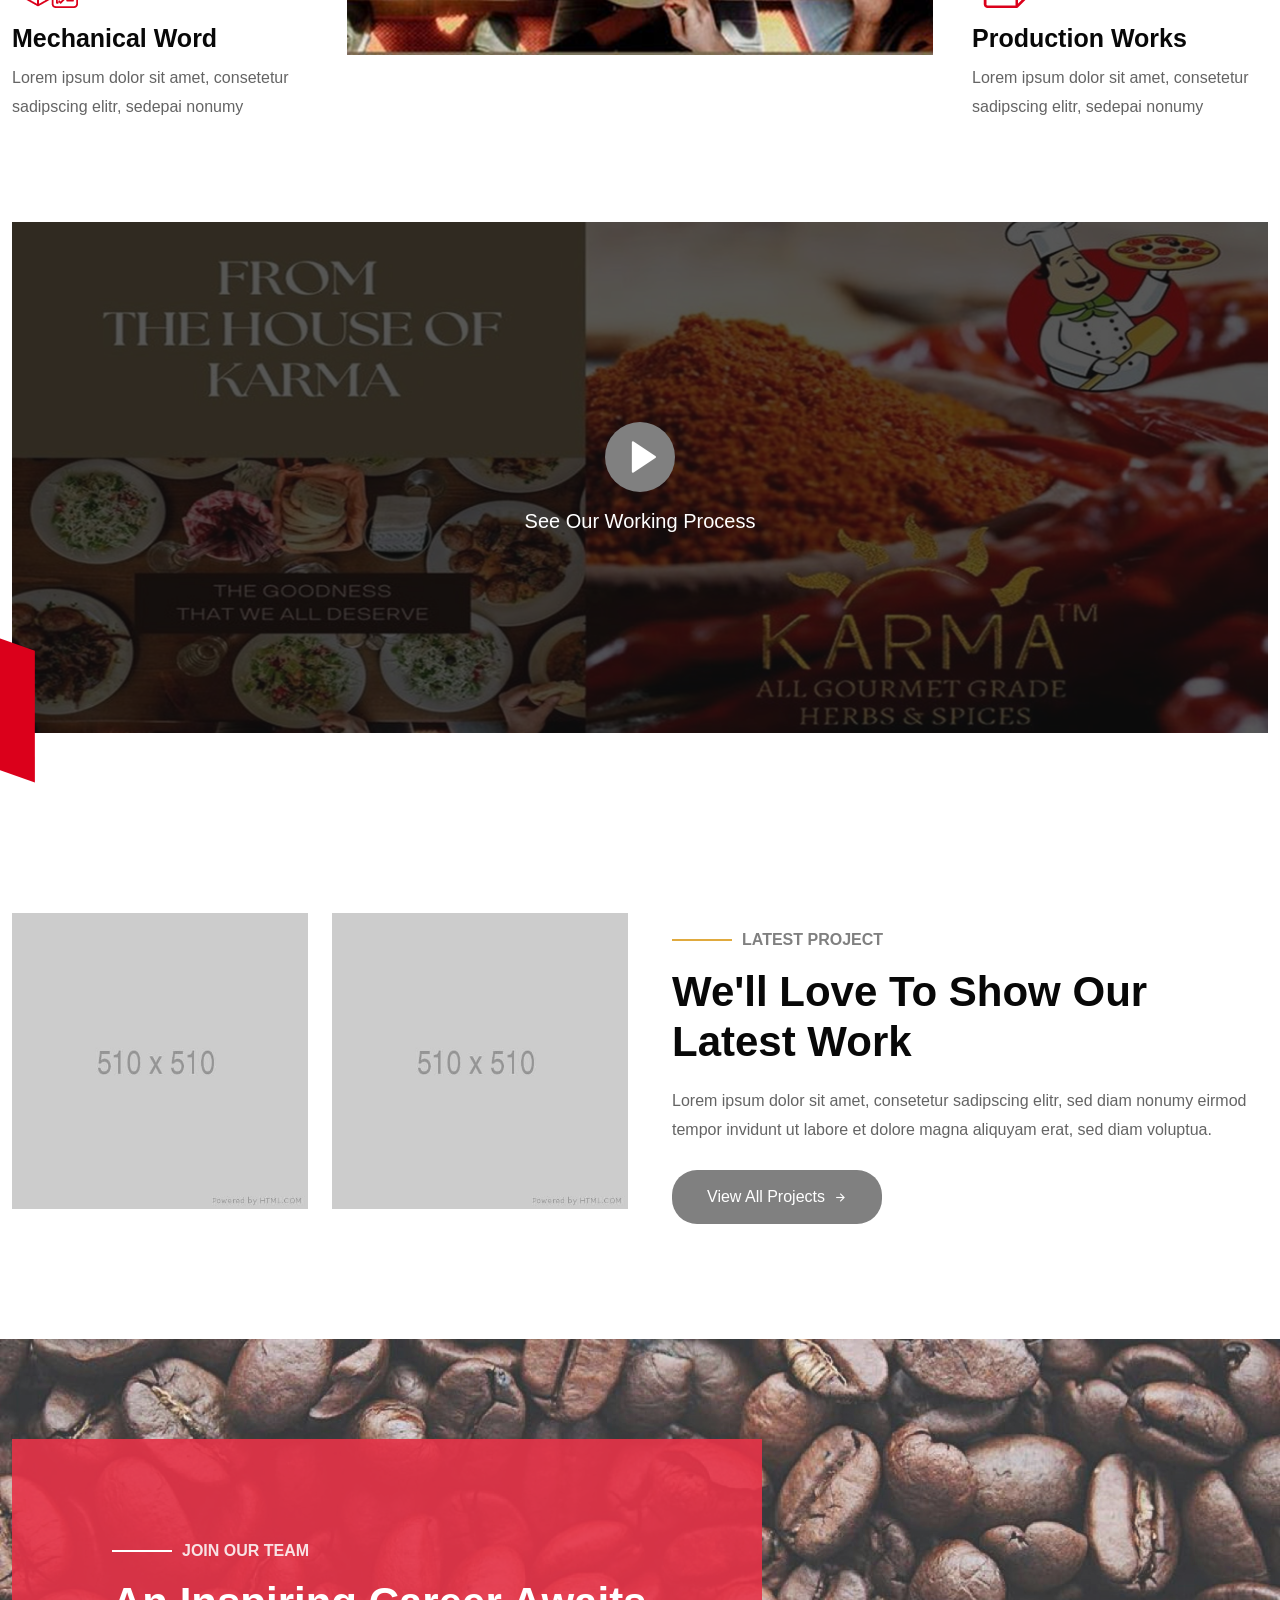
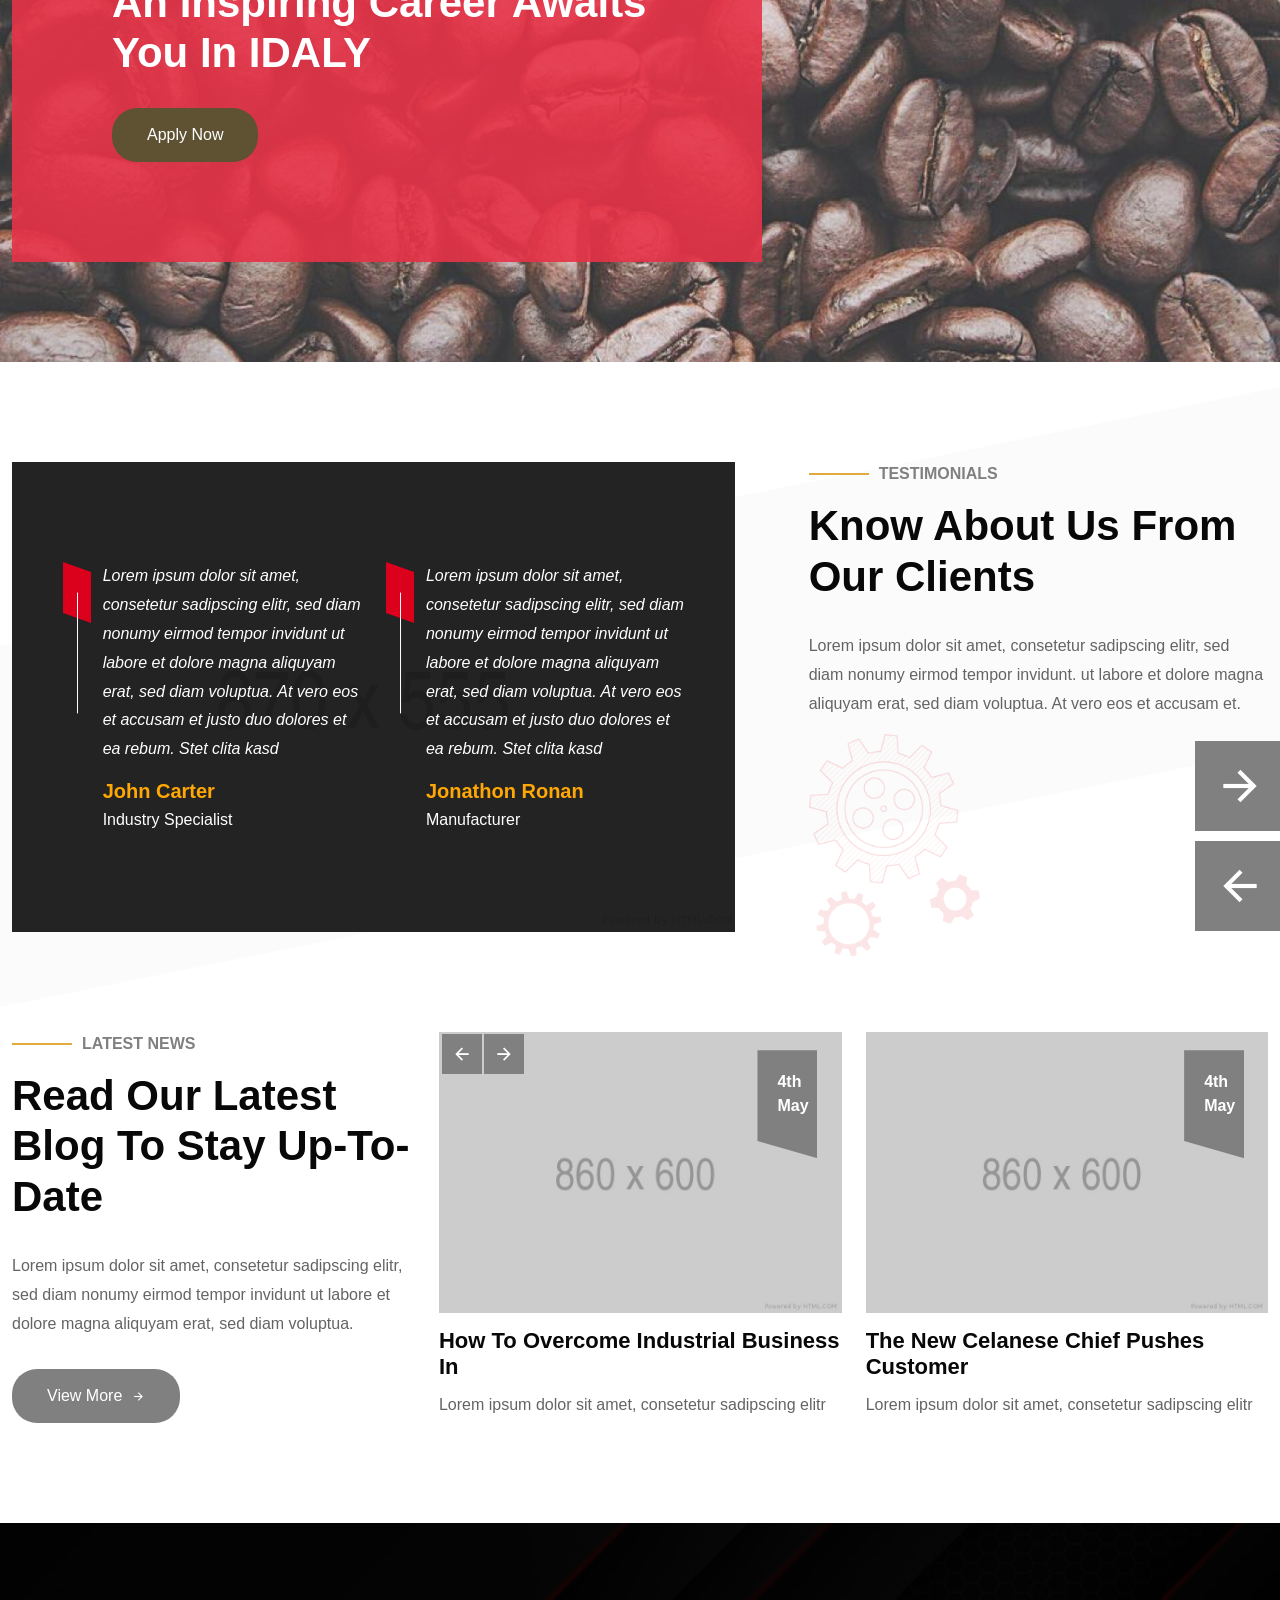
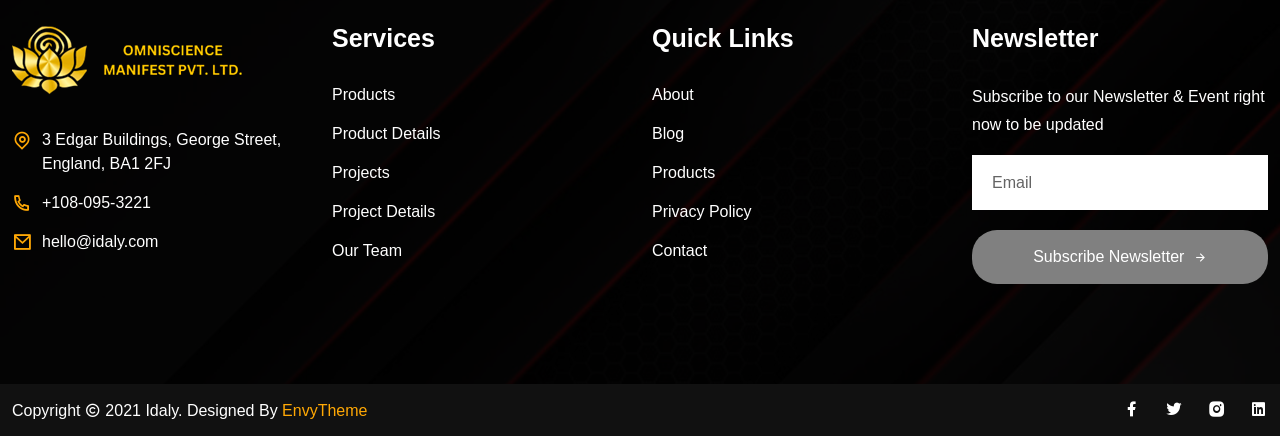
<file: about-us.html>
<!doctype html>
<html lang="zxx">
    <head>
		<!-- Required meta tags -->
		<meta charset="utf-8">
		<meta name="viewport" content="width=device-width, initial-scale=1, shrink-to-fit=no">

		<!-- Bootstrap Min CSS --> 
		<link rel="stylesheet" href="assets/css/bootstrap.min.css">
		<!-- Owl Theme Default Min CSS --> 
		<link rel="stylesheet" href="assets/css/owl.theme.default.min.css">
		<!-- Owl Carousel Min CSS --> 
		<link rel="stylesheet" href="assets/css/owl.carousel.min.css">
		<!-- Remixicon CSS --> 
		<link rel="stylesheet" href="assets/css/remixicon.css">
		<!-- Flaticon CSS --> 
		<link rel="stylesheet" href="assets/css/flaticon.css">
		<!-- Meanmenu Min CSS -->
		<link rel="stylesheet" href="assets/css/meanmenu.min.css">
		<!-- Animate Min CSS --> 
		<link rel="stylesheet" href="assets/css/animate.min.css">
		<!-- Magnific Popup Min CSS --> 
		<link rel="stylesheet" href="assets/css/magnific-popup.min.css">
		<!-- Odometer Min CSS-->
		<link rel="stylesheet" href="assets/css/odometer.min.css">
		<!-- Navbar CSS-->
		<link rel="stylesheet" href="assets/css/navbar.css">
		<!-- Style CSS -->
		<link rel="stylesheet" href="assets/css/style.css">
		<!-- Responsive CSS -->
		<link rel="stylesheet" href="assets/css/responsive.css">
		
		<!-- Favicon -->
		<link rel="icon" type="image/png" href="assets/images/favicon.png">
		<!-- Title -->
		<title>Idaly - Industry & Factory HTML Template</title>
    </head>

    <body>
		<!-- Start Preloader Area -->
		<div class="preloader">
			<div class="lds-ripple">
				<div class="pl-flip-1 pl-flip-2"></div>
			</div>
		</div>
		<!-- End Preloader Area -->

		<!-- Start Header Area -->
		<header class="header-area">
			<!-- Start Top Header Area -->
			<div class="top-header-area">
				<div class="container-fluid">
					<div class="row">
						<div class="col-lg-12">
							<ul>
								<li>
									<a href="tel:+108-095-3221">
										<i class="ri-phone-line"></i>
										+108-095-3221
									</a>
								</li>
								<li>
									<i class="ri-map-pin-line"></i>
									3 Edgar Buildings, George Street, England, BA1 2FJ
								</li>
								<li>
									<a href="mailto:hello@idaly.com">
										<i class="ri-mail-line"></i>
										hello@idaly.com
									</a>
								</li>
								<li>
									<div class="navbar-option-item navbar-option-language dropdown language-option"> 
										<button class="dropdown-toggle" type="button" id="language1" data-bs-toggle="dropdown" aria-haspopup="true" aria-expanded="false">
											<i class="ri-global-line"></i>
											<span class="lang-name">English</span>
										</button>

										<div class="dropdown-menu language-dropdown-menu" aria-labelledby="language1"> 
											<a class="dropdown-item" href="#">
												<img src="assets/images/language/english.png" alt="Image">
												English
											</a>
											<a class="dropdown-item" href="#">
												<img src="assets/images/language/deutsch.png" alt="Image">
												Deutsch
											</a>
											<a class="dropdown-item" href="#">
												<img src="assets/images/language/china.png" alt="Image">
												简体中文
											</a>
											<a class="dropdown-item" href="#">
												<img src="assets/images/language/arbic.png" alt="Image">
												العربيّة
											</a>
										</div>
									</div>
								</li>
							</ul>
						</div>
					</div>
				</div>
			</div>
			<!-- Start Top Header Area -->

			<!-- Start Navbar Area -->
			<div class="navbar-area">
				<div class="mobile-responsive-nav">
					<div class="container">
						<div class="mobile-responsive-menu">
							<div class="logo">
								<a href="index.html">
									<img src="assets/images/logo.png" alt="logo">
								</a>
							</div>
						</div>
					</div>
				</div>

				<div class="desktop-nav">
					<div class="container-fluid">
						<nav class="navbar navbar-expand-md navbar-light">
							<a class="navbar-brand" href="index.html">
								<img src="assets/images/logo.png" alt="logo">
							</a>

							<div class="collapse navbar-collapse mean-menu" id="navbarSupportedContent">
								<ul class="navbar-nav m-auto">
									<li class="nav-item">
										<a href="#" class="nav-link">
											Home 
											<i class="ri-arrow-down-s-line"></i>
										</a>

										<ul class="dropdown-menu">
											<li class="nav-item">
												<a href="index.html" class="nav-link">Home One</a>
											</li>
											<li class="nav-item">
												<a href="index-2.html" class="nav-link">Home Two</a>
											</li>
											<li class="nav-item">
												<a href="index-3.html" class="nav-link">Home Three</a>
											</li>
										</ul>
									</li>

									<li class="nav-item">
										<a href="about-us.html" class="nav-link active">About Us</a>
									</li>

									<li class="nav-item">
										<a href="#" class="nav-link">
											Services 
											<i class="ri-arrow-down-s-line"></i>
										</a>

										<ul class="dropdown-menu">
											<li class="nav-item">
												<a href="services.html" class="nav-link">Services</a>
											</li>
											<li class="nav-item">
												<a href="services-details.html" class="nav-link">Services Details</a>
											</li>
										</ul>
									</li>

									<li class="nav-item">
										<a href="#" class="nav-link">
											Pages 
											<i class="ri-arrow-down-s-line"></i>
										</a>

										<ul class="dropdown-menu">
											<li class="nav-item">
												<a href="faq.html" class="nav-link">FAQ</a>
											</li>

											<li class="nav-item">
												<a href="#" class="nav-link">
													Shop 
													<i class="ri-arrow-down-s-line"></i>
												</a>
			
												<ul class="dropdown-menu">
													<li class="nav-item">
														<a href="products.html" class="nav-link">Products</a>
													</li>
													<li class="nav-item">
														<a href="cart.html" class="nav-link">Cart</a>
													</li>
													<li class="nav-item">
														<a href="wishlist.html" class="nav-link">Wishlist</a>
													</li>
													<li class="nav-item">
														<a href="checkout.html" class="nav-link">Checkout</a>
													</li>
													<li class="nav-item">
														<a href="product-details.html" class="nav-link">Product Details</a>
													</li>
													<li class="nav-item">
														<a href="search-page.html" class="nav-link">Search Page</a>
													</li>
												</ul>
											</li>

											<li class="nav-item">
												<a href="#" class="nav-link">
													Team 
													<i class="ri-arrow-down-s-line"></i>
												</a>
			
												<ul class="dropdown-menu">
													<li class="nav-item">
														<a href="team.html" class="nav-link">Team</a>
													</li>
													<li class="nav-item">
														<a href="team-details.html" class="nav-link">Team Details</a>
													</li>
												</ul>
											</li>
											
											<li class="nav-item">
												<a href="#" class="nav-link">
													User 
													<i class="ri-arrow-down-s-line"></i>
												</a>
		
												<ul class="dropdown-menu">
													<li class="nav-item">
														<a href="my-account.html" class="nav-link">My Account</a>
													</li>
													<li class="nav-item">
														<a href="log-in.html" class="nav-link">Log In</a>
													</li>
													<li class="nav-item">
														<a href="register.html" class="nav-link">Register</a>
													</li>
												</ul>
											</li>
											
											<li class="nav-item">
												<a href="privacy-policy.html" class="nav-link">Privacy Policy</a>
											</li>
											<li class="nav-item">
												<a href="terms-of-service.html" class="nav-link">Terms Of Service</a>
											</li>
											<li class="nav-item">
												<a href="coming-soon.html" class="nav-link">Coming Soon</a>
											</li>
											<li class="nav-item">
												<a href="404.html" class="nav-link">404 Page</a>
											</li>
										</ul>
									</li>

									<li class="nav-item">
										<a href="#" class="nav-link">
											Portfolio 
											<i class="ri-arrow-down-s-line"></i>
										</a>

										<ul class="dropdown-menu">
											<li class="nav-item">
												<a href="projects.html" class="nav-link">Projects</a>
											</li>
											<li class="nav-item">
												<a href="project-details.html" class="nav-link">Project Details</a>
											</li>
										</ul>
									</li>

									<li class="nav-item">
										<a href="#" class="nav-link">
											Blog 
											<i class="ri-arrow-down-s-line"></i>
										</a>

										<ul class="dropdown-menu">
											<li class="nav-item">
												<a href="blog.html" class="nav-link">Blog</a>
											</li>
											<li class="nav-item">
												<a href="blog-details-left-sidebar.html" class="nav-link">Blog Details Left Sidebar</a>
											</li>
											<li class="nav-item">
												<a href="blog-details.html" class="nav-link">Blog Details</a>
											</li>
										</ul>
									</li>

									<li class="nav-item">
										<a href="contact.html" class="nav-link">Contact</a>
									</li>
								</ul>

								<div class="others-options">
									<ul>
										<li>
											<a href="search-page.html">
												<i class="ri-search-line"></i>
											</a>
										</li>
										<li>
											<a href="cart.html" class="cart">
												<i class="ri-shopping-cart-2-line"></i>
												<span class="count">3</span>
											</a>
										</li>
										<li>
											<a href="projects.html" class="default-btn">
												Get A Quote
												<i class="ri-arrow-right-line"></i>
											</a>
										</li>
									</ul>
								</div>
							</div>
						</nav>
					</div>

					<div class="navbar-shape">
						<img src="assets/images/navbar-shape.png" alt="Image">
					</div>
		
					<div class="navbar-shape-2">
						<img src="assets/images/navbar-shape-2.png" alt="Image">
					</div>
				</div>

				<div class="others-option-for-responsive">
					<div class="container">
						<div class="dot-menu">
							<div class="inner">
								<div class="circle circle-one"></div>
								<div class="circle circle-two"></div>
								<div class="circle circle-three"></div>
							</div>
						</div>
						
						<div class="container">
							<div class="option-inner">
								<div class="others-options justify-content-center d-flex align-items-center">
									<ul>
										<li>
											<a href="search-page.html">
												<i class="ri-search-line"></i>
											</a>
										</li>
										<li>
											<a href="cart.html" class="cart">
												<i class="ri-shopping-cart-2-line"></i>
												<span class="count">3</span>
											</a>
										</li>
										<li>
											<a href="projects.html" class="default-btn">
												Get A Quote
												<i class="ri-arrow-right-line"></i>
											</a>
										</li>
									</ul>
								</div>
							</div>
						</div>
					</div>
				</div>
			</div>
			<!-- End Navbar Area -->
		</header>
		<!-- End Header Area -->

		<!-- Start Page Title Area -->
		<div class="page-title-area bg-1">
			<div class="container">
				<div class="page-title-content">
					<h2>About Us</h2>

					<ul>
						<li>
							<a href="index.html">
								Home 
							</a>
						</li>

						<li class="active">About Us</li>
					</ul>
				</div>
			</div>

			<div class="page-bg-shape">
				<img src="assets/images/page-bg/page-bg-shape.png" alt="Image">
			</div>
		</div>
		<!-- End Page Title Area -->

		<!-- Start About Area -->
		<section class="about-area ptb-100">
			<div class="container">
				<div class="row align-items-center">
					<div class="col-lg-6">
						<div class="about-img mb-0 pr-15">
							<img src="assets/images/about-img.png" alt="Image">

							<div class="year">
								<img src="assets/images/year.png" alt="Image">
							</div>

							<div class="year-shape">
								<img src="assets/images/year-shape.png" alt="Image">
							</div>
						</div>
					</div>

					<div class="col-lg-6">
						<div class="about-content pl-15">
							<span class="top-title">ABOUT US</span>
							<h2>We Are Modern Innovative Manufacturer Company</h2>

							<p>Lorem ipsum dolor sit amet, consetetur sadipscing elitr, sed diam nonumy eirmod tempor invidunt ut labore et dolore magna aliquyam erat, sed diam voluptua. At vero eos et accusam et. sit amet, consetetur sadipscing elitr, sed diam nonumy Lorem ipsum dolor sit amet, consetetur sadipscing elitr, sed diam nonumy eirmod tempor invidunt ut labore et dolore magna aliquyam erat, accusam et. sit amet, consetetur</p>
							<p>Lorem ipsum dolor sit amet, consetetur sadipscing elitr, sed diam nonumy eirmod tempor invidunt ut labore et dolore magna dolor sit amet, consetetur sadipscing Lorem ipsum dolor sit amet, consetetur sadipscing elitr, sed diam nonumy eirmod tempor invidunt ut labore et dolore magna dolor sit amet, consetetur sadipscing.</p>
						</div>
					</div>
				</div>
			</div>
		</section>
		<!-- End About Area -->

		<!-- Start About Area -->
		<section class="about-area about-area-style-two pb-100">
			<div class="container-fluid p-0">
				<div class="row align-items-center">
					<div class="col-lg-6">
						<div class="about-content pr-15">
							<span class="top-title">ABOUT US</span>
							<h2>We Are Modern Innovative Manufacturer Company</h2>

							<p>Lorem ipsum dolor sit amet, consetetur sadipscing elitr, sed diam nonumy eirmod tempor invidunt ut labore et dolore magna aliquyam erat, sed diam voluptua. At vero eos et accusam et. sit amet, consetetur sadipscing elitr, sed diam nonumy Lorem ipsum dolor sit amet, consetetur sadipscing elitr, sed diam nonumy eirmod tempor invidunt ut labore et dolore magna aliquyam erat, sed diam voluptua. At vero eos et accusam et. sit amet, consetetur sadipscing elitr, sed diam nonumy Lorem ipsum dolor sit amet</p>
							<p>Lorem ipsum dolor sit amet, consetetur sadipscing elitr, sed diam nonumy eirmod tempor invidunt ut labore et dolore magna dolor sit amet, consetetur sadipscing Lorem ipsum dolor sit amet, consetetur sadipscing elitr, sed diam nonumy eirmod tempor invidunt ut labore et dolore magna dolor sit amet, consetetur.</p>
						</div>
					</div>

					<div class="col-lg-6">
						<div class="about-img pl-15">
							<div class="row">
								<div class="col-lg-6 col-sm-6">
									<div class="about-img-2">
										<img src="assets/images/about-img-2.jpg" alt="Image">
									</div>
								</div>

								<div class="col-lg-6 col-sm-6">
									<div class="about-img-3">
										<img src="assets/images/about-img-3.jpg" alt="Image">
									</div>
								</div>
							</div>
						</div>
					</div>
				</div>
			</div>
		</section>
		<!-- End About Area -->

		<!-- Start Counter Area -->
		<section class="counter-area pt-100 pb-70">
			<div class="container">
				<div class="row">
					<div class="col-lg-3 col-sm-6">
						<div class="single-counter">
							<div class="count-title">
								<i class="flaticon-address"></i>
								<h2>
									<span class="odometer" data-count="300">00</span> 
									<span class="target">+</span>
								</h2>
								<h4>QUALIFIED WORKERS</h4>
							</div>
						</div>
					</div>

					<div class="col-lg-3 col-sm-6">
						<div class="single-counter">
							<div class="count-title">
								<i class="flaticon-consulting"></i>
								<h2>
									<span class="odometer" data-count="147">00</span> 
									<span class="target">K</span>
								</h2>
								<h4>PRODUCTION AREA</h4>
							</div>
						</div>
					</div>

					<div class="col-lg-3 col-sm-6">
						<div class="single-counter">
							<div class="count-title">
								<i class="flaticon-project"></i>
								<h2>
									<span class="odometer" data-count="275">00</span> 
									<span class="target">+</span>
								</h2>
								<h4>YEARS EXPERIENCE</h4>
							</div>
						</div>
					</div>

					<div class="col-lg-3 col-sm-6">
						<div class="single-counter">
							<div class="count-title">
								<i class="flaticon-quality"></i>
								<h2>
									<span class="odometer" data-count="25">00</span> 
								</h2>
								<h4>PROJECTS DONE</h4>
							</div>
						</div>
					</div>
				</div>
			</div>
		</section>
		<!-- End Counter Area -->

		<!-- Start Why Choose Area -->
		<section class="why-choose-area ptb-100">
			<div class="container">
				<div class="section-title">
					<span class="top-title">WHY CHOOSE US</span>
					<h2>We Are Different Than Others</h2>
					<p>Lorem ipsum dolor sit amet, consetetur sadipscing elitr, sed diam nonumy eirmod tempor invidunt ut labore et dolore magna.</p>
				</div>
				<div class="row align-items-center">
					<div class="col-lg-3">
						<div class="single-choose-us">
							<img src="assets/images/icon/icon-5.png" alt="Image">
							<h3>Mechanical Works</h3>
							<p>Lorem ipsum dolor sit amet, consetetur sadipscing elitr,  sedepai nonumy</p>
						</div>

						<div class="single-choose-us">
							<img src="assets/images/icon/icon-6.png" alt="Image">
							<h3>Batch Production</h3>
							<p>Lorem ipsum dolor sit amet, consetetur sadipscing elitr,  sedepai nonumy</p>
						</div>

						<div class="single-choose-us">
							<img src="assets/images/icon/icon-7.png" alt="Image">
							<h3>Make To Stock</h3>
							<p>Lorem ipsum dolor sit amet, consetetur sadipscing elitr,  sedepai nonumy</p>
						</div>

						<div class="single-choose-us">
							<img src="assets/images/icon/icon-6.png" alt="Image">
							<h3>Mechanical Word</h3>
							<p>Lorem ipsum dolor sit amet, consetetur sadipscing elitr,  sedepai nonumy</p>
						</div>
					</div>

					<div class="col-lg-6">
						<div class="choose-img pr-15 pl-15">
							<img src="assets/images/choose-us-img.png" alt="Image">
						</div>
					</div>

					<div class="col-lg-3">
						<div class="single-choose-us">
							<img src="assets/images/icon/icon-8.png" alt="Image">
							<h3>Assembly Line</h3>
							<p>Lorem ipsum dolor sit amet, consetetur sadipscing elitr,  sedepai nonumy</p>
						</div>

						<div class="single-choose-us">
							<img src="assets/images/icon/icon-9.png" alt="Image">
							<h3>Acceptance Sampling</h3>
							<p>Lorem ipsum dolor sit amet, consetetur sadipscing elitr,  sedepai nonumy</p>
						</div>

						<div class="single-choose-us">
							<img src="assets/images/icon/icon-10.png" alt="Image">
							<h3>Mass Production</h3>
							<p>Lorem ipsum dolor sit amet, consetetur sadipscing elitr,  sedepai nonumy</p>
						</div>
						
						<div class="single-choose-us">
							<img src="assets/images/icon/icon-9.png" alt="Image">
							<h3>Production Works</h3>
							<p>Lorem ipsum dolor sit amet, consetetur sadipscing elitr,  sedepai nonumy</p>
						</div>
					</div>
				</div>
			</div>
		</section>
		<!-- End Why Choose Area -->

		<!-- Start Video Area -->
		<section class="video-area pb-100">
			<div class="container">
				<div class="video-bg">
					<div class="video-play">
						<a href="https://www.youtube.com/watch?v=P7fi4hP_y80" class="popup-youtube">
							<i class="ri-play-fill"></i>
						</a>
						<h3>See Our Working Process</h3>
					</div>

					<div class="video-shape-1">
						<img src="assets/images/video-shape-1.png" alt="Image">
					</div>
					<div class="video-shape-2">
						<img src="assets/images/video-shape-2.png" alt="Image">
					</div>
				</div>
			</div>
		</section>
		<!-- End Video Area -->

		<!-- Start Latest Project Area -->
		<div class="section-project-area pb-100">
			<div class="container">
				<div class="row align-items-center">
					<div class="col-lg-6">
						<div class="row">
							<div class="col-lg-6 col-md-6">
								<div class="latest-project-img">
									<a href="project-details.html">
										<img src="assets/images/projects/project-1.jpg" alt="Image">
									</a>
								</div>
							</div>

							<div class="col-lg-6 col-md-6">
								<div class="latest-project-img">
									<a href="project-details.html">
										<img src="assets/images/projects/project-2.jpg" alt="Image">
									</a>
								</div>
							</div>
						</div>
					</div>

					<div class="col-lg-6">
						<div class="latest-project-content">
							<span class="top-title">LATEST PROJECT</span>
							<h2>We'll Love To Show Our Latest Work</h2>
								
							<p>Lorem ipsum dolor sit amet, consetetur sadipscing elitr, sed diam nonumy eirmod tempor invidunt ut labore et dolore magna aliquyam erat, sed diam voluptua.</p>

							<a href="projects.html" class="default-btn">
								View All Projects
								<i class="ri-arrow-right-line"></i>
							</a>
						</div>
					</div>
				</div>
			</div>
		</div>
		<!-- End Latest Project Area -->

		<!-- Start Join Team Area -->
		<div class="join-our-team-area ptb-100">
			<div class="container">
				<div class="join-our-team-content">
					<span class="top-title">JOIN OUR TEAM</span>
					<h2>An Inspiring Career Awaits You In IDALY</h2>
					
					<button class="default-btn">
						Apply Now
					</button>
				</div>
			</div>
		</div>
		<!-- End Join Team Area -->

		<!-- Start testimonial Area -->
		<section class="testimonial-area ptb-100">
			<div class="container">
				<div class="row">
					<div class="col-lg-7">
						<div class="testimonial-bg">
							<div class="testimonial-slider owl-carousel owl-theme">
								<div class="single-testimonial">
									<img src="assets/images/testimonial/testimonial-shape.png" alt="Image">
									<p>Lorem ipsum dolor sit amet, consetetur sadipscing elitr, sed diam nonumy eirmod tempor invidunt ut labore et dolore magna aliquyam erat, sed diam voluptua. At vero eos et accusam et justo duo dolores et ea rebum. Stet clita kasd</p>
									<h3>John Carter</h3>
									<span>Industry Specialist</span>
								</div>

								<div class="single-testimonial">
									<img src="assets/images/testimonial/testimonial-shape.png" alt="Image">
									<p>Lorem ipsum dolor sit amet, consetetur sadipscing elitr, sed diam nonumy eirmod tempor invidunt ut labore et dolore magna aliquyam erat, sed diam voluptua. At vero eos et accusam et justo duo dolores et ea rebum. Stet clita kasd</p>
									<h3>Jonathon Ronan</h3>
									<span>Manufacturer</span>
								</div>

								<div class="single-testimonial">
									<img src="assets/images/testimonial/testimonial-shape.png" alt="Image">
									<p>Lorem ipsum dolor sit amet, consetetur sadipscing elitr, sed diam nonumy eirmod tempor invidunt ut labore et dolore magna aliquyam erat, sed diam voluptua. At vero eos et accusam et justo duo dolores et ea rebum. Stet clita kasd</p>
									<h3>Adan Smith</h3>
									<span>Specialist</span>
								</div>
							</div>
						</div>
					</div>

					<div class="col-lg-5">
						<div class="testimonial-content">
							<span class="top-title">TESTIMONIALS</span>
							<h2>Know About Us From Our Clients</h2>
							<p>Lorem ipsum dolor sit amet, consetetur sadipscing elitr, sed diam nonumy eirmod tempor invidunt. ut labore et dolore magna aliquyam erat, sed diam voluptua. At vero eos et accusam et.</p>
								
							<div class="circle-wrap">
								<img src="assets/images/testimonial/circle-1.png" class="circle-1" alt="Image">
								<img src="assets/images/testimonial/circle-2.png" class="circle-2" alt="Image">
								<img src="assets/images/testimonial/circle-3.png" class="circle-3" alt="Image">
							</div>
						</div>
					</div>
				</div>
			</div>
		</section>
		<!-- End testimonial Area -->

		<!-- Start Latest News Area -->
		<section class="latest-news-area pb-100">
			<div class="container-fluid">
				<div class="row">
					<div class="col-lg-4">
						<div class="blog-title-content">
							<span class="top-title">LATEST NEWS</span>
							<h2>Read Our Latest Blog To Stay Up-To-Date</h2>
							<p>Lorem ipsum dolor sit amet, consetetur sadipscing elitr, sed diam nonumy eirmod tempor invidunt ut labore et dolore magna aliquyam erat, sed diam voluptua.</p>
							<a class="default-btn" href="blog.html">
								View More
								<i class="ri-arrow-right-line"></i>
							</a>
						</div>
					</div>

					<div class="col-lg-8">
						<div class="blog-slider owl-carousel owl-theme">
							<div class="single-blog">
								<div class="blog-img">
									<img src="assets/images/blog-img/blog-img-1.jpg" alt="Image">

									<a href="blog-details.html" class="read-more-icon">
										<i class="ri-arrow-right-line"></i>
									</a>

									<div class="date">
										<span>4th May</span>
									</div>
								</div>

								<div class="blog-content">
									<h3>
										<a href="blog-details.html">
											How To Overcome Industrial Business In
										</a>
									</h3>
									<p>Lorem ipsum dolor sit amet, consetetur sadipscing elitr</p>
								</div>
							</div>

							<div class="single-blog">
								<div class="blog-img">
									<img src="assets/images/blog-img/blog-img-2.jpg" alt="Image">

									<a href="blog-details.html" class="read-more-icon">
										<i class="ri-arrow-right-line"></i>
									</a>

									<div class="date">
										<span>4th May</span>
									</div>
								</div>

								<div class="blog-content">
									<h3>
										<a href="blog-details.html">
											The New Celanese Chief Pushes Customer
										</a>
									</h3>
									<p>Lorem ipsum dolor sit amet, consetetur sadipscing elitr</p>
								</div>
							</div>

							<div class="single-blog">
								<div class="blog-img">
									<img src="assets/images/blog-img/blog-img-3.jpg" alt="Image">

									<a href="blog-details.html" class="read-more-icon">
										<i class="ri-arrow-right-line"></i>
									</a>

									<div class="date">
										<span>4th May</span>
									</div>
								</div>

								<div class="blog-content">
									<h3>
										<a href="blog-details.html">
											HLean Service Well Operations With HR
										</a>
									</h3>
									<p>Lorem ipsum dolor sit amet, consetetur sadipscing elitr</p>
								</div>
							</div>

							<div class="single-blog">
								<div class="blog-img">
									<img src="assets/images/blog-img/blog-img-2.jpg" alt="Image">

									<a href="blog-details.html" class="read-more-icon">
										<i class="ri-arrow-right-line"></i>
									</a>

									<div class="date">
										<span>4th May</span>
									</div>
								</div>

								<div class="blog-content">
									<h3>
										<a href="blog-details.html">
											How To Overcome Industrial Business In
										</a>
									</h3>
									<p>Lorem ipsum dolor sit amet, consetetur sadipscing elitr</p>
								</div>
							</div>
						</div>
					</div>
				</div>
			</div>
		</section>
		<!-- End Latest News Area -->

		<!-- Start Footer Area -->
		<div class="footer-area pt-100 pb-70">
			<div class="container">
				<div class="row justify-content-center">
					<div class="col-lg-3 col-sm-6">
						<div class="single-footer-widget">
							<a href="index.html">
								<img src="assets/images/logo.png" alt="Image">
							</a>

							<ul class="address-link">
								<li>
									<i class="ri-map-pin-line"></i>
									3 Edgar Buildings, George Street, England, BA1 2FJ
								</li>
								<li>
									<i class="ri-phone-line"></i>
									<a href="tel:+108-095-3221">+108-095-3221</a>
								</li>
								<li>
									<i class="ri-mail-line"></i>
									<a href="mailto:hello@idaly.com">hello@idaly.com</a>
								</li>
							</ul>
						</div>
					</div>

					<div class="col-lg-3 col-sm-6">
						<div class="single-footer-widget">
							<h3>Services</h3>

							<ul class="import-link">
								<li>
									<a href="products.html">
										Products
									</a>
								</li>
								<li>
									<a href="product-details.html">
										Product Details
									</a>
								</li>
								<li>
									<a href="projects.html">
										Projects
									</a>
								</li>
								<li>
									<a href="project-details.html">
										Project Details
									</a>
								</li>
								<li>
									<a href="team.html">
										Our Team
									</a>
								</li>
							</ul>
						</div>
					</div>

					<div class="col-lg-3 col-sm-6">
						<div class="single-footer-widget">
							<h3>Quick Links</h3>

							<ul class="import-link">
								<li>
									<a href="about.html">
										About
									</a>
								</li>
								<li>
									<a href="blog.html">
										Blog
									</a>
								</li>
								<li>
									<a href="products.html">
										Products
									</a>
								</li>
								<li>
									<a href="privacy-policy.html">
										Privacy Policy
									</a>
								</li>
								<li>
									<a href="contact.html">
										Contact
									</a>
								</li>
							</ul>
						</div>
					</div>

					<div class="col-lg-3 col-sm-6">
						<div class="single-footer-widget">
							<h3>Newsletter</h3>
							<p>Subscribe to our Newsletter & Event right now to be updated</p>

							<form class="newsletter-form" data-toggle="validator">
								<input type="email" class="form-control" placeholder="Email" name="EMAIL" required autocomplete="off">
								<button class="default-btn" type="submit">
									Subscribe Newsletter
									<i class="ri-arrow-right-line"></i>
								</button>

								<div id="validator-newsletter" class="form-result"></div>
							</form>
						</div>
					</div>
				</div>
			</div>
		</div>
		<!-- End Footer Area -->

		<!-- Start Copy Right Area -->
		<div class="copy-right-area">
			<div class="container">
				<div class="row align-items-center">
					<div class="col-lg-8">
						<p class="copyright">
							Copyright <i class="ri-copyright-line"></i> 2021 Idaly. Designed By 
							<a href="https://envytheme.com/" target="_blank">EnvyTheme</a>
						</p>
					</div>

					<div class="col-lg-4">
						<ul class="copy-right-icon">
							<li>
								<a href="https://www.facebook.com/" target="_blank">
									<i class="ri-facebook-fill"></i>
								</a>
							</li>
							<li>
								<a href="https://www.twitter.com/" target="_blank">
									<i class="ri-twitter-fill"></i>
								</a>
							</li>
							<li>
								<a href="https://www.instagram.com/" target="_blank">
									<i class="ri-instagram-fill"></i>
								</a>
							</li>
							<li>
								<a href="https://www.linkedin.com/" target="_blank">
									<i class="ri-linkedin-box-fill"></i>
								</a>
							</li>
						</ul>
					</div>
				</div>
			</div>
		</div>
		<!-- End Copy Right Area -->
		
		<!-- Start Go Top Area -->
		<div class="go-top">
			<i class="ri-arrow-up-s-fill"></i>
			<i class="ri-arrow-up-s-fill"></i>
		</div>
		<!-- End Go Top Area -->

        <!-- Jquery Min JS -->
        <script src="assets/js/jquery.min.js"></script> 
        <!-- Bootstrap Bundle Min JS -->
        <script src="assets/js/bootstrap.bundle.min.js"></script>
        <!-- Meanmenu Min JS -->
		<script src="assets/js/meanmenu.min.js"></script>
		<!-- Owl Carousel Min JS -->
		<script src="assets/js/owl.carousel.min.js"></script>
		<!-- Wow Min JS -->
        <script src="assets/js/wow.min.js"></script>
		<!-- Magnific Popup Min JS -->
        <script src="assets/js/magnific-popup.min.js"></script>
		<!-- Appear Min JS --> 
        <script src="assets/js/appear.min.js"></script>
		<!-- Odometer Min JS --> 
		<script src="assets/js/odometer.min.js"></script>
		<!-- Form Validator Min JS -->
		<script src="assets/js/form-validator.min.js"></script>
		<!-- Contact JS -->
		<script src="assets/js/contact-form-script.js"></script>
		<!-- Ajaxchimp Min JS -->
		<script src="assets/js/ajaxchimp.min.js"></script>
        <!-- Custom JS -->
		<script src="assets/js/custom.js"></script>
    </body>
</html>
</file>
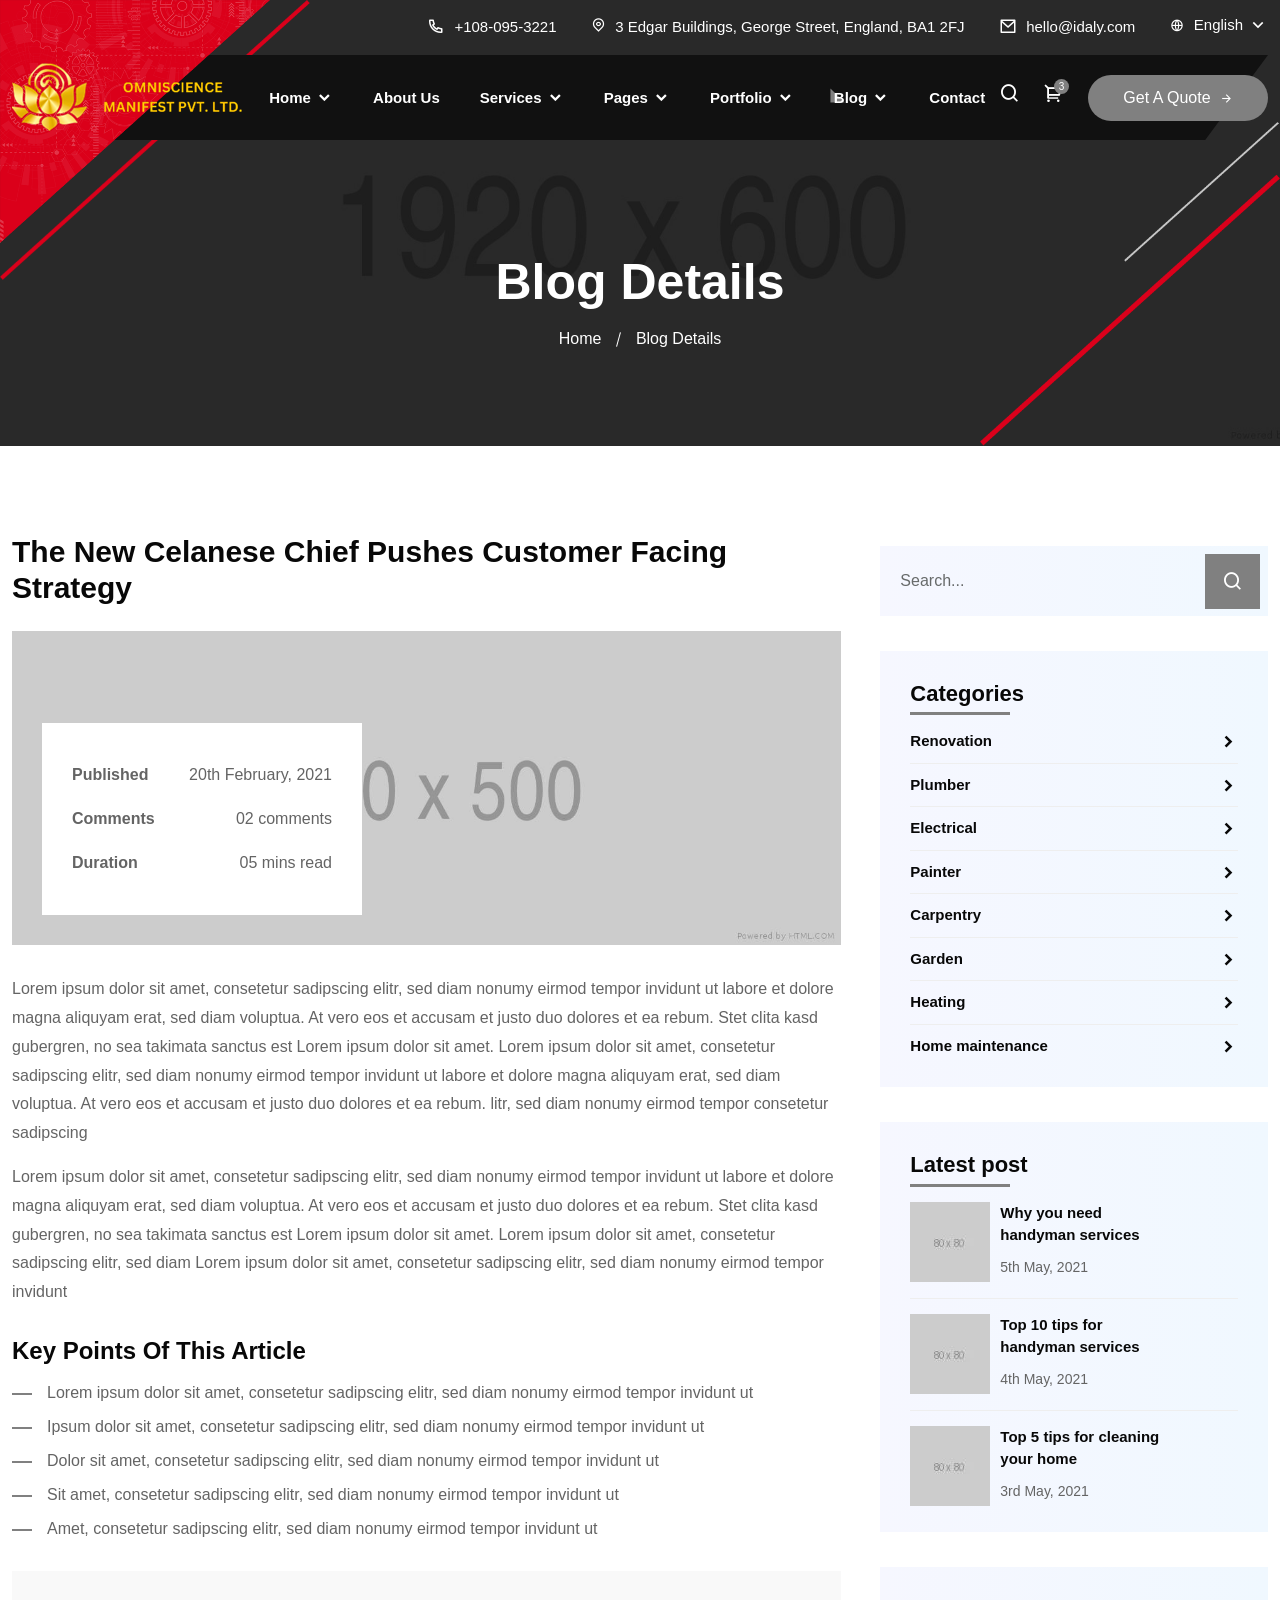
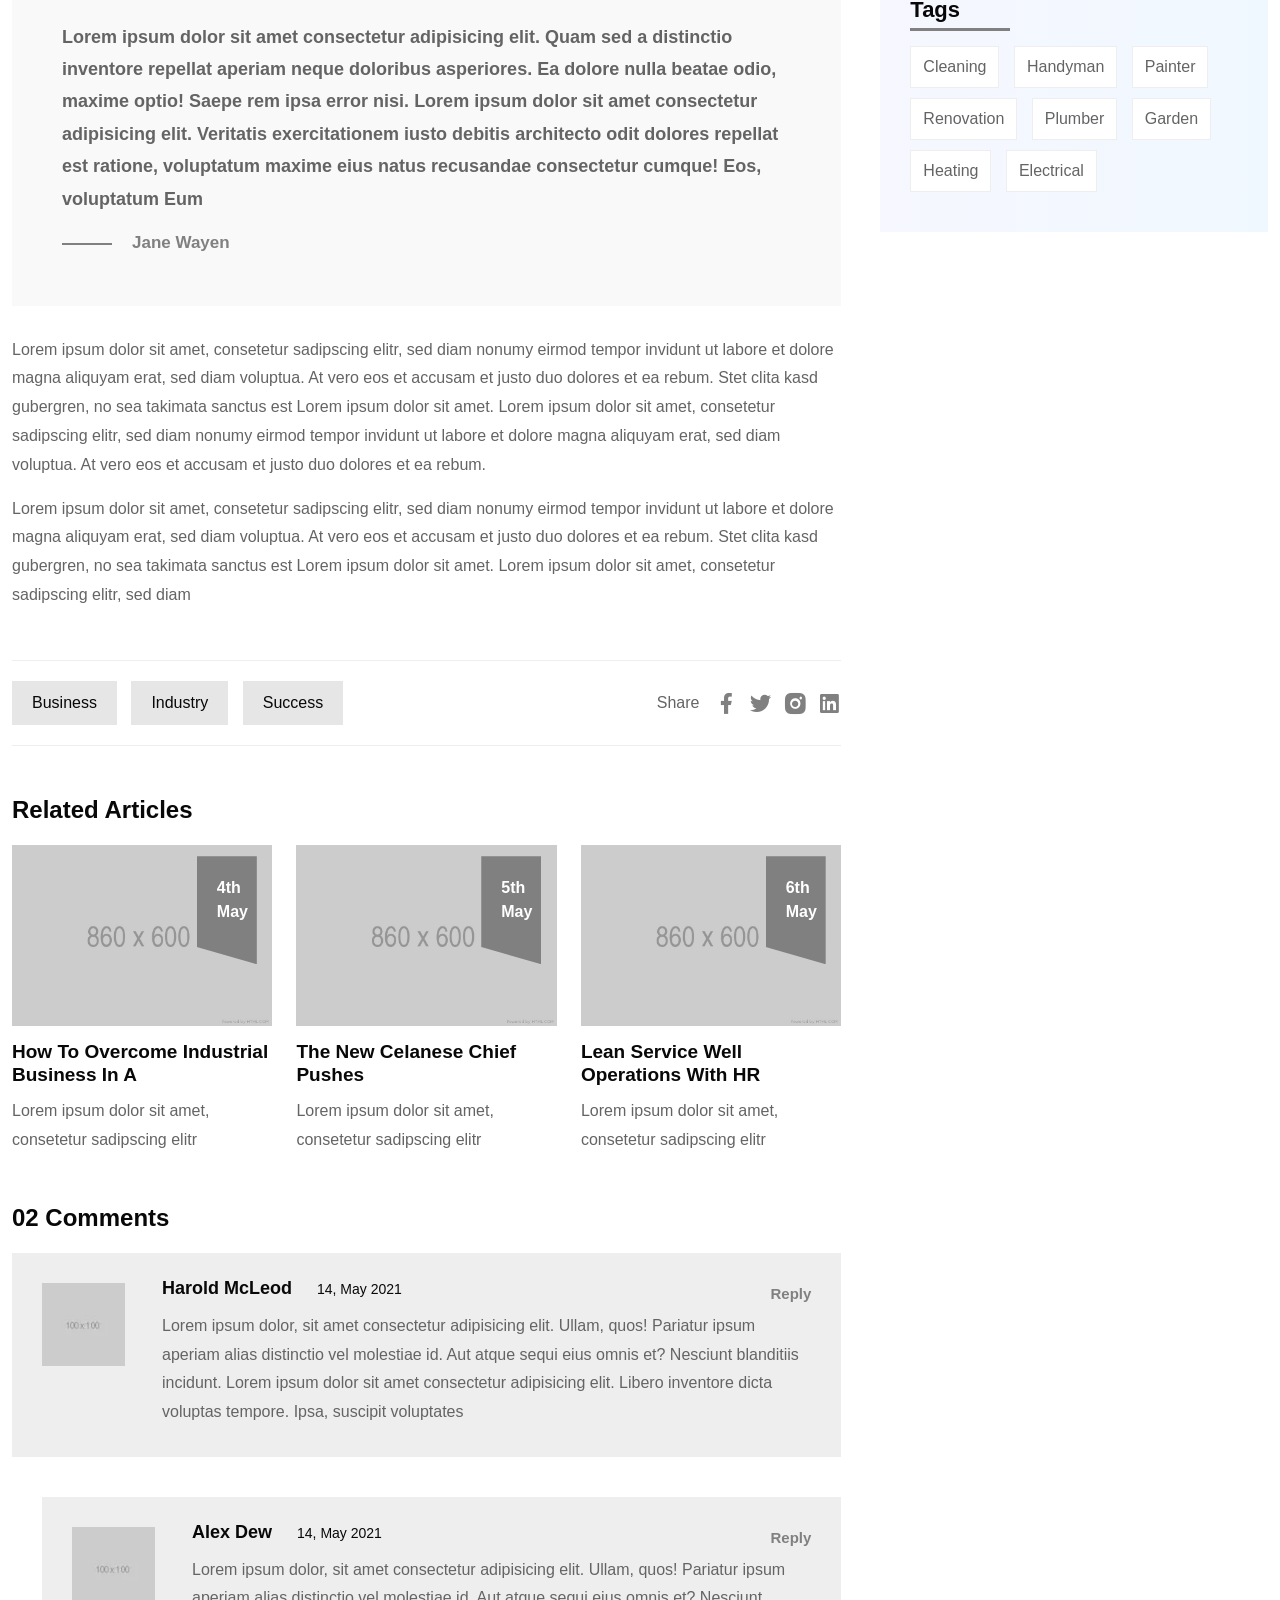
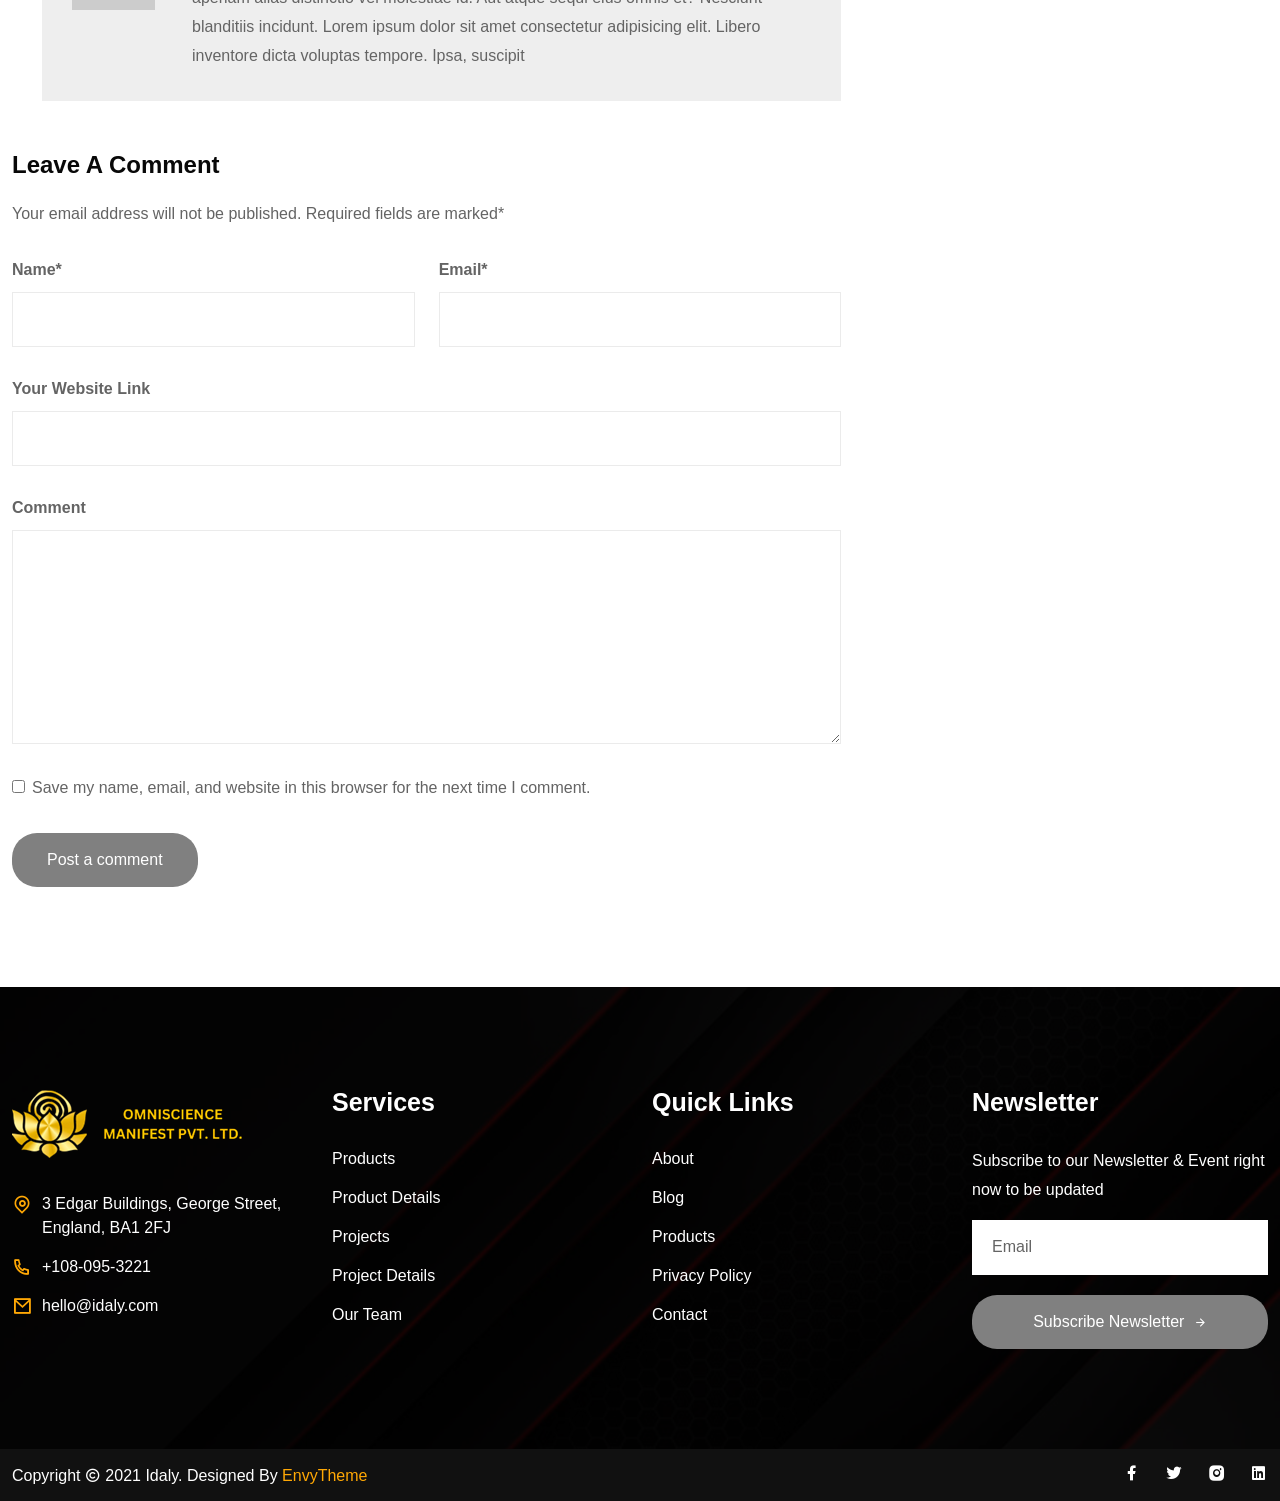
<file: blog-details-left-sidebar.html>
<!doctype html>
<html lang="zxx">
    <head>
		<!-- Required meta tags -->
		<meta charset="utf-8">
		<meta name="viewport" content="width=device-width, initial-scale=1, shrink-to-fit=no">

		<!-- Bootstrap Min CSS --> 
		<link rel="stylesheet" href="assets/css/bootstrap.min.css">
		<!-- Owl Theme Default Min CSS --> 
		<link rel="stylesheet" href="assets/css/owl.theme.default.min.css">
		<!-- Owl Carousel Min CSS --> 
		<link rel="stylesheet" href="assets/css/owl.carousel.min.css">
		<!-- Remixicon CSS --> 
		<link rel="stylesheet" href="assets/css/remixicon.css">
		<!-- Flaticon CSS --> 
		<link rel="stylesheet" href="assets/css/flaticon.css">
		<!-- Meanmenu Min CSS -->
		<link rel="stylesheet" href="assets/css/meanmenu.min.css">
		<!-- Animate Min CSS --> 
		<link rel="stylesheet" href="assets/css/animate.min.css">
		<!-- Magnific Popup Min CSS --> 
		<link rel="stylesheet" href="assets/css/magnific-popup.min.css">
		<!-- Odometer Min CSS-->
		<link rel="stylesheet" href="assets/css/odometer.min.css">
		<!-- Navbar CSS-->
		<link rel="stylesheet" href="assets/css/navbar.css">
		<!-- Style CSS -->
		<link rel="stylesheet" href="assets/css/style.css">
		<!-- Responsive CSS -->
		<link rel="stylesheet" href="assets/css/responsive.css">
		
		<!-- Favicon -->
		<link rel="icon" type="image/png" href="assets/images/favicon.png">
		<!-- Title -->
		<title>Idaly - Industry & Factory HTML Template</title>
    </head>

    <body>
		<!-- Start Preloader Area -->
		<div class="preloader">
			<div class="lds-ripple">
				<div class="pl-flip-1 pl-flip-2"></div>
			</div>
		</div>
		<!-- End Preloader Area -->

		<!-- Start Header Area -->
		<header class="header-area">
			<!-- Start Top Header Area -->
			<div class="top-header-area">
				<div class="container-fluid">
					<div class="row">
						<div class="col-lg-12">
							<ul>
								<li>
									<a href="tel:+108-095-3221">
										<i class="ri-phone-line"></i>
										+108-095-3221
									</a>
								</li>
								<li>
									<i class="ri-map-pin-line"></i>
									3 Edgar Buildings, George Street, England, BA1 2FJ
								</li>
								<li>
									<a href="mailto:hello@idaly.com">
										<i class="ri-mail-line"></i>
										hello@idaly.com
									</a>
								</li>
								<li>
									<div class="navbar-option-item navbar-option-language dropdown language-option"> 
										<button class="dropdown-toggle" type="button" id="language1" data-bs-toggle="dropdown" aria-haspopup="true" aria-expanded="false">
											<i class="ri-global-line"></i>
											<span class="lang-name">English</span>
										</button>

										<div class="dropdown-menu language-dropdown-menu" aria-labelledby="language1"> 
											<a class="dropdown-item" href="#">
												<img src="assets/images/language/english.png" alt="Image">
												English
											</a>
											<a class="dropdown-item" href="#">
												<img src="assets/images/language/deutsch.png" alt="Image">
												Deutsch
											</a>
											<a class="dropdown-item" href="#">
												<img src="assets/images/language/china.png" alt="Image">
												简体中文
											</a>
											<a class="dropdown-item" href="#">
												<img src="assets/images/language/arbic.png" alt="Image">
												العربيّة
											</a>
										</div>
									</div>
								</li>
							</ul>
						</div>
					</div>
				</div>
			</div>
			<!-- Start Top Header Area -->

			<!-- Start Navbar Area -->
			<div class="navbar-area">
				<div class="mobile-responsive-nav">
					<div class="container">
						<div class="mobile-responsive-menu">
							<div class="logo">
								<a href="index.html">
									<img src="assets/images/logo.png" alt="logo">
								</a>
							</div>
						</div>
					</div>
				</div>

				<div class="desktop-nav">
					<div class="container-fluid">
						<nav class="navbar navbar-expand-md navbar-light">
							<a class="navbar-brand" href="index.html">
								<img src="assets/images/logo.png" alt="logo">
							</a>

							<div class="collapse navbar-collapse mean-menu" id="navbarSupportedContent">
								<ul class="navbar-nav m-auto">
									<li class="nav-item">
										<a href="#" class="nav-link">
											Home 
											<i class="ri-arrow-down-s-line"></i>
										</a>

										<ul class="dropdown-menu">
											<li class="nav-item">
												<a href="index.html" class="nav-link">Home One</a>
											</li>
											<li class="nav-item">
												<a href="index-2.html" class="nav-link">Home Two</a>
											</li>
											<li class="nav-item">
												<a href="index-3.html" class="nav-link">Home Three</a>
											</li>
										</ul>
									</li>

									<li class="nav-item">
										<a href="about-us.html" class="nav-link">About Us</a>
									</li>

									<li class="nav-item">
										<a href="#" class="nav-link">
											Services 
											<i class="ri-arrow-down-s-line"></i>
										</a>

										<ul class="dropdown-menu">
											<li class="nav-item">
												<a href="services.html" class="nav-link">Services</a>
											</li>
											<li class="nav-item">
												<a href="services-details.html" class="nav-link">Services Details</a>
											</li>
										</ul>
									</li>

									<li class="nav-item">
										<a href="#" class="nav-link">
											Pages 
											<i class="ri-arrow-down-s-line"></i>
										</a>

										<ul class="dropdown-menu">
											<li class="nav-item">
												<a href="faq.html" class="nav-link">FAQ</a>
											</li>

											<li class="nav-item">
												<a href="#" class="nav-link">
													Shop 
													<i class="ri-arrow-down-s-line"></i>
												</a>
			
												<ul class="dropdown-menu">
													<li class="nav-item">
														<a href="products.html" class="nav-link">Products</a>
													</li>
													<li class="nav-item">
														<a href="cart.html" class="nav-link">Cart</a>
													</li>
													<li class="nav-item">
														<a href="wishlist.html" class="nav-link">Wishlist</a>
													</li>
													<li class="nav-item">
														<a href="checkout.html" class="nav-link">Checkout</a>
													</li>
													<li class="nav-item">
														<a href="product-details.html" class="nav-link">Product Details</a>
													</li>
													<li class="nav-item">
														<a href="search-page.html" class="nav-link">Search Page</a>
													</li>
												</ul>
											</li>

											<li class="nav-item">
												<a href="#" class="nav-link">
													Team 
													<i class="ri-arrow-down-s-line"></i>
												</a>
			
												<ul class="dropdown-menu">
													<li class="nav-item">
														<a href="team.html" class="nav-link">Team</a>
													</li>
													<li class="nav-item">
														<a href="team-details.html" class="nav-link">Team Details</a>
													</li>
												</ul>
											</li>
											
											<li class="nav-item">
												<a href="#" class="nav-link">
													User 
													<i class="ri-arrow-down-s-line"></i>
												</a>
		
												<ul class="dropdown-menu">
													<li class="nav-item">
														<a href="my-account.html" class="nav-link">My Account</a>
													</li>
													<li class="nav-item">
														<a href="log-in.html" class="nav-link">Log In</a>
													</li>
													<li class="nav-item">
														<a href="register.html" class="nav-link">Register</a>
													</li>
												</ul>
											</li>
											
											<li class="nav-item">
												<a href="privacy-policy.html" class="nav-link">Privacy Policy</a>
											</li>
											<li class="nav-item">
												<a href="terms-of-service.html" class="nav-link">Terms Of Service</a>
											</li>
											<li class="nav-item">
												<a href="coming-soon.html" class="nav-link">Coming Soon</a>
											</li>
											<li class="nav-item">
												<a href="404.html" class="nav-link">404 Page</a>
											</li>
										</ul>
									</li>

									<li class="nav-item">
										<a href="#" class="nav-link">
											Portfolio 
											<i class="ri-arrow-down-s-line"></i>
										</a>

										<ul class="dropdown-menu">
											<li class="nav-item">
												<a href="projects.html" class="nav-link">Projects</a>
											</li>
											<li class="nav-item">
												<a href="project-details.html" class="nav-link">Project Details</a>
											</li>
										</ul>
									</li>

									<li class="nav-item">
										<a href="#" class="nav-link active">
											Blog 
											<i class="ri-arrow-down-s-line"></i>
										</a>

										<ul class="dropdown-menu">
											<li class="nav-item">
												<a href="blog.html" class="nav-link">Blog</a>
											</li>
											<li class="nav-item">
												<a href="blog-details-left-sidebar.html" class="nav-link active">Blog Details Left Sidebar</a>
											</li>
											<li class="nav-item">
												<a href="blog-details.html" class="nav-link">Blog Details</a>
											</li>
										</ul>
									</li>

									<li class="nav-item">
										<a href="contact.html" class="nav-link">Contact</a>
									</li>
								</ul>

								<div class="others-options">
									<ul>
										<li>
											<a href="search-page.html">
												<i class="ri-search-line"></i>
											</a>
										</li>
										<li>
											<a href="cart.html" class="cart">
												<i class="ri-shopping-cart-2-line"></i>
												<span class="count">3</span>
											</a>
										</li>
										<li>
											<a href="projects.html" class="default-btn">
												Get A Quote
												<i class="ri-arrow-right-line"></i>
											</a>
										</li>
									</ul>
								</div>
							</div>
						</nav>
					</div>

					<div class="navbar-shape">
						<img src="assets/images/navbar-shape.png" alt="Image">
					</div>
		
					<div class="navbar-shape-2">
						<img src="assets/images/navbar-shape-2.png" alt="Image">
					</div>
				</div>

				<div class="others-option-for-responsive">
					<div class="container">
						<div class="dot-menu">
							<div class="inner">
								<div class="circle circle-one"></div>
								<div class="circle circle-two"></div>
								<div class="circle circle-three"></div>
							</div>
						</div>
						
						<div class="container">
							<div class="option-inner">
								<div class="others-options justify-content-center d-flex align-items-center">
									<ul>
										<li>
											<a href="search-page.html">
												<i class="ri-search-line"></i>
											</a>
										</li>
										<li>
											<a href="cart.html" class="cart">
												<i class="ri-shopping-cart-2-line"></i>
												<span class="count">3</span>
											</a>
										</li>
										<li>
											<a href="projects.html" class="default-btn">
												Get A Quote
												<i class="ri-arrow-right-line"></i>
											</a>
										</li>
									</ul>
								</div>
							</div>
						</div>
					</div>
				</div>
			</div>
			<!-- End Navbar Area -->
		</header>
		<!-- End Header Area -->

		<!-- Start Page Title Area -->
		<div class="page-title-area bg-9">
			<div class="container">
				<div class="page-title-content">
					<h2>Blog Details</h2>

					<ul>
						<li>
							<a href="index.html">
								Home 
							</a>
						</li>

						<li class="active">Blog Details</li>
					</ul>
				</div>
			</div>

			<div class="page-bg-shape">
				<img src="assets/images/page-bg/page-bg-shape.png" alt="Image">
			</div>
		</div>
		<!-- End Page Title Area -->

		<!-- Start Blog Details Area -->
		<section class="blog-details-area blog-details-area-right ptb-100">
			<div class="container">
				<div class="row">
					<div class="col-lg-8">
						<div class="main-default-content">
							<div class="blog-info-card">
								<h2>The New Celanese Chief Pushes Customer Facing Strategy</h2>
								
								<img src="assets/images/blog-img/blog-details-img.jpg" alt="Image">
		
								<ul>
									<li>
										Published
										<span>20th February, 2021</span>
									</li>
									<li>
										Comments
										<span>02 comments</span>
									</li>
									<li>
										Duration
										<span>05 mins read</span>
									</li>
								</ul>
							</div>
		
							<div class="gap-20"></div>
		
							<p>Lorem ipsum dolor sit amet, consetetur sadipscing elitr, sed diam nonumy eirmod tempor invidunt ut labore et dolore magna aliquyam erat, sed diam voluptua. At vero eos et accusam et justo duo dolores et ea rebum. Stet clita kasd gubergren, no sea takimata sanctus est Lorem ipsum dolor sit amet. Lorem ipsum dolor sit amet, consetetur sadipscing elitr, sed diam nonumy eirmod tempor invidunt ut labore et dolore magna aliquyam erat, sed diam voluptua. At vero eos et accusam et justo duo dolores et ea rebum. litr, sed diam nonumy eirmod tempor consetetur sadipscing</p>
							<p>Lorem ipsum dolor sit amet, consetetur sadipscing elitr, sed diam nonumy eirmod tempor invidunt ut labore et dolore magna aliquyam erat, sed diam voluptua. At vero eos et accusam et justo duo dolores et ea rebum. Stet clita kasd gubergren, no sea takimata sanctus est Lorem ipsum dolor sit amet. Lorem ipsum dolor sit amet, consetetur sadipscing elitr, sed diam Lorem ipsum dolor sit amet, consetetur sadipscing elitr, sed diam nonumy eirmod tempor invidunt</p>
		
							<div class="gap-20"></div>
		
							<h3>Key Points Of This Article</h3>
		
							<ul>
								<li>
									Lorem ipsum dolor sit amet, consetetur sadipscing elitr, sed diam nonumy eirmod tempor invidunt ut 
								</li>
								<li>
									Ipsum dolor sit amet, consetetur sadipscing elitr, sed diam nonumy eirmod tempor invidunt ut 
								</li>
								<li>
									Dolor sit amet, consetetur sadipscing elitr, sed diam nonumy eirmod tempor invidunt ut 
								</li>
								<li>
									Sit amet, consetetur sadipscing elitr, sed diam nonumy eirmod tempor invidunt ut 
								</li>
								<li>
									Amet, consetetur sadipscing elitr, sed diam nonumy eirmod tempor invidunt ut 
								</li>
							</ul>
		
							<div class="gap-20"></div>
		
							<blockquote>
								<p>Lorem ipsum dolor sit amet consectetur adipisicing elit. Quam sed a distinctio inventore repellat aperiam neque doloribus asperiores. Ea dolore nulla beatae odio, maxime optio! Saepe rem ipsa error nisi. Lorem ipsum dolor sit amet consectetur adipisicing elit. Veritatis exercitationem iusto debitis architecto odit dolores repellat est ratione, voluptatum maxime eius natus recusandae consectetur cumque! Eos, voluptatum Eum</p>
		
								<span>Jane Wayen</span>
							</blockquote>
		
							<div class="gap-20"></div>
		
							<p>Lorem ipsum dolor sit amet, consetetur sadipscing elitr, sed diam nonumy eirmod tempor invidunt ut labore et dolore magna aliquyam erat, sed diam voluptua. At vero eos et accusam et justo duo dolores et ea rebum. Stet clita kasd gubergren, no sea takimata sanctus est Lorem ipsum dolor sit amet. Lorem ipsum dolor sit amet, consetetur sadipscing elitr, sed diam nonumy eirmod tempor invidunt ut labore et dolore magna aliquyam erat, sed diam voluptua. At vero eos et accusam et justo duo dolores et ea rebum.</p>
							<p>Lorem ipsum dolor sit amet, consetetur sadipscing elitr, sed diam nonumy eirmod tempor invidunt ut labore et dolore magna aliquyam erat, sed diam voluptua. At vero eos et accusam et justo duo dolores et ea rebum. Stet clita kasd gubergren, no sea takimata sanctus est Lorem ipsum dolor sit amet. Lorem ipsum dolor sit amet, consetetur sadipscing elitr, sed diam</p>
		
							<div class="gap-50"></div>
		
							<div class="tag-bar">
								<div class="row align-items-center">
									<div class="col-lg-6 col-md-6">
										<ul class="tag-list">
											<li>
												<a href="blog.html">Business</a>
											</li>
											<li>
												<a href="blog.html">Industry</a>
											</li>
											<li>
												<a href="blog.html">Success</a>
											</li>
										</ul>
									</div>
			
									<div class="col-lg-6 col-md-6">
										<ul class="social-list">
											<li>
												<span>Share</span>
											</li>
											<li>
												<a href="https://www.facebook.com/" target="_blank">
													<i class="ri-facebook-fill"></i>
												</a>
											</li>
											<li>
												<a href="https://www.twitter.com/" target="_blank">
													<i class="ri-twitter-fill"></i>
												</a>
											</li>
											<li>
												<a href="https://www.instagram.com/" target="_blank">
													<i class="ri-instagram-fill"></i>
												</a>
											</li>
											<li>
												<a href="https://www.linkedin.com/" target="_blank">
													<i class="ri-linkedin-box-fill"></i>
												</a>
											</li>
										</ul>
									</div>
								</div>
							</div>
		
							<div class="gap-50"></div>
		
							<div class="related-blog">
								<div class="row justify-content-center">
									<h3>Related Articles</h3>
									<div class="col-lg-4 col-md-6">
										<div class="single-blog">
											<div class="blog-img">
												<img src="assets/images/blog-img/blog-img-1.jpg" alt="Image">
				
												<a href="blog-details.html" class="read-more-icon">
													<i class="ri-arrow-right-line"></i>
												</a>
				
												<div class="date">
													<span>4th May</span>
												</div>
											</div>
				
											<div class="blog-content">
												<h3>
													<a href="blog-details.html">
														How To Overcome Industrial Business In A
													</a>
												</h3>
												<p>Lorem ipsum dolor sit amet, consetetur sadipscing elitr</p>
											</div>
										</div>
									</div>
				
									<div class="col-lg-4 col-md-6">
										<div class="single-blog">
											<div class="blog-img">
												<img src="assets/images/blog-img/blog-img-2.jpg" alt="Image">
				
												<a href="blog-details.html" class="read-more-icon">
													<i class="ri-arrow-right-line"></i>
												</a>
				
												<div class="date">
													<span>5th May</span>
												</div>
											</div>
				
											<div class="blog-content">
												<h3>
													<a href="blog-details.html">
														The New Celanese Chief Pushes 
													</a>
												</h3>
												<p>Lorem ipsum dolor sit amet, consetetur sadipscing elitr</p>
											</div>
										</div>
									</div>
				
									<div class="col-lg-4 col-md-6">
										<div class="single-blog mb-0">
											<div class="blog-img">
												<img src="assets/images/blog-img/blog-img-3.jpg" alt="Image">
				
												<a href="blog-details.html" class="read-more-icon">
													<i class="ri-arrow-right-line"></i>
												</a>
				
												<div class="date">
													<span>6th May</span>
												</div>
											</div>
				
											<div class="blog-content">
												<h3>
													<a href="blog-details.html">
														Lean Service Well Operations With HR
													</a>
												</h3>
												<p>Lorem ipsum dolor sit amet, consetetur sadipscing elitr</p>
											</div>
										</div>
									</div>
								</div>
							</div>
		
							<div class="gap-50"></div>
		
							<div class="comments-wrap">
								<h3>02 Comments</h3>
								<ul class="comment mb-0">
									<li>
										<img src="assets/images/blog-img/avatar-1.jpg" alt="Image">
										<h3>Harold McLeod <span>14, May 2021</span></h3>
										
										<p>Lorem ipsum dolor, sit amet consectetur adipisicing elit. Ullam, quos! Pariatur ipsum aperiam alias distinctio vel molestiae id. Aut atque sequi eius omnis et? Nesciunt blanditiis incidunt. Lorem ipsum dolor sit amet consectetur adipisicing elit. Libero inventore dicta voluptas tempore. Ipsa, suscipit voluptates</p>
			
										<a href="blog-details.html" class="read-more">Reply</a>
									</li>
			
									<li class="margin-left">
										<img src="assets/images/blog-img/avatar-2.jpg" alt="Image">
										<h3>Alex Dew <span>14, May 2021</span></h3>
										
										<p>Lorem ipsum dolor, sit amet consectetur adipisicing elit. Ullam, quos! Pariatur ipsum aperiam alias distinctio vel molestiae id. Aut atque sequi eius omnis et? Nesciunt blanditiis incidunt. Lorem ipsum dolor sit amet consectetur adipisicing elit. Libero inventore dicta voluptas tempore. Ipsa, suscipit</p>
			
										<a href="blog-details.html" class="read-more">Reply</a>
									</li>
								</ul>
							</div>
		
							<div class="gap-50"></div>
		
							<div class="leave-reply">
								<h3>Leave A Comment</h3>
		
								<form>
									<p>Your email address will not be published. Required fields are marked*</p>
									<div class="row">
										<div class="col-lg-6 col-sm-6">
											<div class="form-group">
												<label>Name*</label>
												<input type="text" name="name" id="name" class="form-control">
											</div>
										</div>
			
										<div class="col-lg-6 col-sm-6">
											<div class="form-group">
												<label>Email*</label>
												<input type="email" name="email" id="email" class="form-control">
											</div>
										</div>
		
										<div class="col-12">
											<div class="form-group">
												<label>Your Website Link</label>
												<input type="text" name="website" id="website" class="form-control">
											</div>
										</div>
			
										<div class="col-lg-12 col-md-12">
											<div class="form-group">
												<label>Comment</label>
												<textarea name="message" class="form-control" id="message" rows="8"></textarea>
											</div>
										</div>
		
										<div class="col-lg-12 col-md-12">
											<div class="form-group checkboxs">
												<input type="checkbox" id="chb2">
												<p>Save my name, email, and website in this browser for the next time I comment.</p>
											</div>
										</div>
			
										<div class="col-lg-12 col-md-12">
											<button type="submit" class="default-btn">
												Post a comment
											</button>
										</div>
									</div>
								</form>
							</div>
						</div>
					</div>

					<div class="col-lg-4">
						<div class="widget-sidebar ml-15">
							<div class="sidebar-widget search">
								<form class="search-form">
									<input class="form-control" name="search" placeholder="Search..." type="text">
									<button class="search-button" type="submit">
										<i class="ri-search-line"></i>
									</button>
								</form>	
							</div>

							<div class="sidebar-widget categories">
								<h3>Categories</h3>
	
								<ul>
									<li>
										<a href="blog.html">
											<i class="ri-arrow-right-s-line"></i>
											Renovation
										</a>
									</li>
									<li>
										<a href="blog.html">
											<i class="ri-arrow-right-s-line"></i>
											Plumber
										</a>
									</li>
									<li>
										<a href="blog.html">
											<i class="ri-arrow-right-s-line"></i>
											Electrical
										</a>
									</li>
									<li>
										<a href="blog.html">
											<i class="ri-arrow-right-s-line"></i>
											Painter
										</a>
									</li>
									<li>
										<a href="blog.html">
											<i class="ri-arrow-right-s-line"></i>
											Carpentry
										</a>
									</li>
									<li>
										<a href="blog.html">
											<i class="ri-arrow-right-s-line"></i>
											Garden
										</a>
									</li>
									<li>
										<a href="blog.html">
											<i class="ri-arrow-right-s-line"></i>
											Heating
										</a>
									</li>
									<li>
										<a href="blog.html">
											<i class="ri-arrow-right-s-line"></i>
											Home maintenance
										</a>
									</li>
								</ul>
							</div>

							<div class="sidebar-widget recent-post">
								<h3 class="widget-title">Latest post</h3>
								
								<ul>
									<li>
										<a href="blog-details.html">
											Why you need <br> handyman services
											<img src="assets/images/blog-img/blog-img-7.jpg" alt="Image">
										</a>
										<span>5th May, 2021</span>
									</li>
									<li>
										<a href="blog-details.html">
											Top 10 tips for <br> handyman services
											<img src="assets/images/blog-img/blog-img-8.jpg" alt="Image">
										</a>
										<span>4th May, 2021</span>
									</li>
									<li>
										<a href="blog-details.html">
											Top 5 tips for cleaning <br> your home
											<img src="assets/images/blog-img/blog-img-9.jpg" alt="Image">
										</a>
										<span>3rd May, 2021</span>
									</li>
								</ul>
							</div>
	
							<div class="sidebar-widget tags mb-0">
								<h3>Tags</h3>
	
								<ul>
									<li>
										<a href="blog.html">Cleaning</a>
									</li>
									<li>
										<a href="blog.html">Handyman</a>
									</li>
									<li>
										<a href="blog.html">Painter</a>
									</li>
									<li>
										<a href="blog.html">Renovation</a>
									</li>
									<li>
										<a href="blog.html">Plumber</a>
									</li>
									<li>
										<a href="blog.html">Garden</a>
									</li>
									<li>
										<a href="blog.html">Heating</a>
									</li>
									<li>
										<a href="blog.html">Electrical</a>
									</li>
								</ul>
							</div>
						</div>
					</div>
				</div>
			</div>
		</section>
		<!-- End Blog Details Area -->

		<!-- Start Footer Area -->
		<div class="footer-area pt-100 pb-70">
			<div class="container">
				<div class="row justify-content-center">
					<div class="col-lg-3 col-sm-6">
						<div class="single-footer-widget">
							<a href="index.html">
								<img src="assets/images/logo.png" alt="Image">
							</a>

							<ul class="address-link">
								<li>
									<i class="ri-map-pin-line"></i>
									3 Edgar Buildings, George Street, England, BA1 2FJ
								</li>
								<li>
									<i class="ri-phone-line"></i>
									<a href="tel:+108-095-3221">+108-095-3221</a>
								</li>
								<li>
									<i class="ri-mail-line"></i>
									<a href="mailto:hello@idaly.com">hello@idaly.com</a>
								</li>
							</ul>
						</div>
					</div>

					<div class="col-lg-3 col-sm-6">
						<div class="single-footer-widget">
							<h3>Services</h3>

							<ul class="import-link">
								<li>
									<a href="products.html">
										Products
									</a>
								</li>
								<li>
									<a href="product-details.html">
										Product Details
									</a>
								</li>
								<li>
									<a href="projects.html">
										Projects
									</a>
								</li>
								<li>
									<a href="project-details.html">
										Project Details
									</a>
								</li>
								<li>
									<a href="team.html">
										Our Team
									</a>
								</li>
							</ul>
						</div>
					</div>

					<div class="col-lg-3 col-sm-6">
						<div class="single-footer-widget">
							<h3>Quick Links</h3>

							<ul class="import-link">
								<li>
									<a href="about.html">
										About
									</a>
								</li>
								<li>
									<a href="blog.html">
										Blog
									</a>
								</li>
								<li>
									<a href="products.html">
										Products
									</a>
								</li>
								<li>
									<a href="privacy-policy.html">
										Privacy Policy
									</a>
								</li>
								<li>
									<a href="contact.html">
										Contact
									</a>
								</li>
							</ul>
						</div>
					</div>

					<div class="col-lg-3 col-sm-6">
						<div class="single-footer-widget">
							<h3>Newsletter</h3>
							<p>Subscribe to our Newsletter & Event right now to be updated</p>

							<form class="newsletter-form" data-toggle="validator">
								<input type="email" class="form-control" placeholder="Email" name="EMAIL" required autocomplete="off">
								<button class="default-btn" type="submit">
									Subscribe Newsletter
									<i class="ri-arrow-right-line"></i>
								</button>

								<div id="validator-newsletter" class="form-result"></div>
							</form>
						</div>
					</div>
				</div>
			</div>
		</div>
		<!-- End Footer Area -->

		<!-- Start Copy Right Area -->
		<div class="copy-right-area">
			<div class="container">
				<div class="row align-items-center">
					<div class="col-lg-8">
						<p class="copyright">
							Copyright <i class="ri-copyright-line"></i> 2021 Idaly. Designed By 
							<a href="https://envytheme.com/" target="_blank">EnvyTheme</a>
						</p>
					</div>

					<div class="col-lg-4">
						<ul class="copy-right-icon">
							<li>
								<a href="https://www.facebook.com/" target="_blank">
									<i class="ri-facebook-fill"></i>
								</a>
							</li>
							<li>
								<a href="https://www.twitter.com/" target="_blank">
									<i class="ri-twitter-fill"></i>
								</a>
							</li>
							<li>
								<a href="https://www.instagram.com/" target="_blank">
									<i class="ri-instagram-fill"></i>
								</a>
							</li>
							<li>
								<a href="https://www.linkedin.com/" target="_blank">
									<i class="ri-linkedin-box-fill"></i>
								</a>
							</li>
						</ul>
					</div>
				</div>
			</div>
		</div>
		<!-- End Copy Right Area -->
		
		<!-- Start Go Top Area -->
		<div class="go-top">
			<i class="ri-arrow-up-s-fill"></i>
			<i class="ri-arrow-up-s-fill"></i>
		</div>
		<!-- End Go Top Area -->

        <!-- Jquery Min JS -->
        <script src="assets/js/jquery.min.js"></script> 
        <!-- Bootstrap Bundle Min JS -->
        <script src="assets/js/bootstrap.bundle.min.js"></script>
        <!-- Meanmenu Min JS -->
		<script src="assets/js/meanmenu.min.js"></script>
		<!-- Owl Carousel Min JS -->
		<script src="assets/js/owl.carousel.min.js"></script>
		<!-- Wow Min JS -->
        <script src="assets/js/wow.min.js"></script>
		<!-- Magnific Popup Min JS -->
        <script src="assets/js/magnific-popup.min.js"></script>
		<!-- Appear Min JS --> 
        <script src="assets/js/appear.min.js"></script>
		<!-- Odometer Min JS --> 
		<script src="assets/js/odometer.min.js"></script>
		<!-- Form Validator Min JS -->
		<script src="assets/js/form-validator.min.js"></script>
		<!-- Contact JS -->
		<script src="assets/js/contact-form-script.js"></script>
		<!-- Ajaxchimp Min JS -->
		<script src="assets/js/ajaxchimp.min.js"></script>
        <!-- Custom JS -->
		<script src="assets/js/custom.js"></script>
    </body>
</html>
</file>
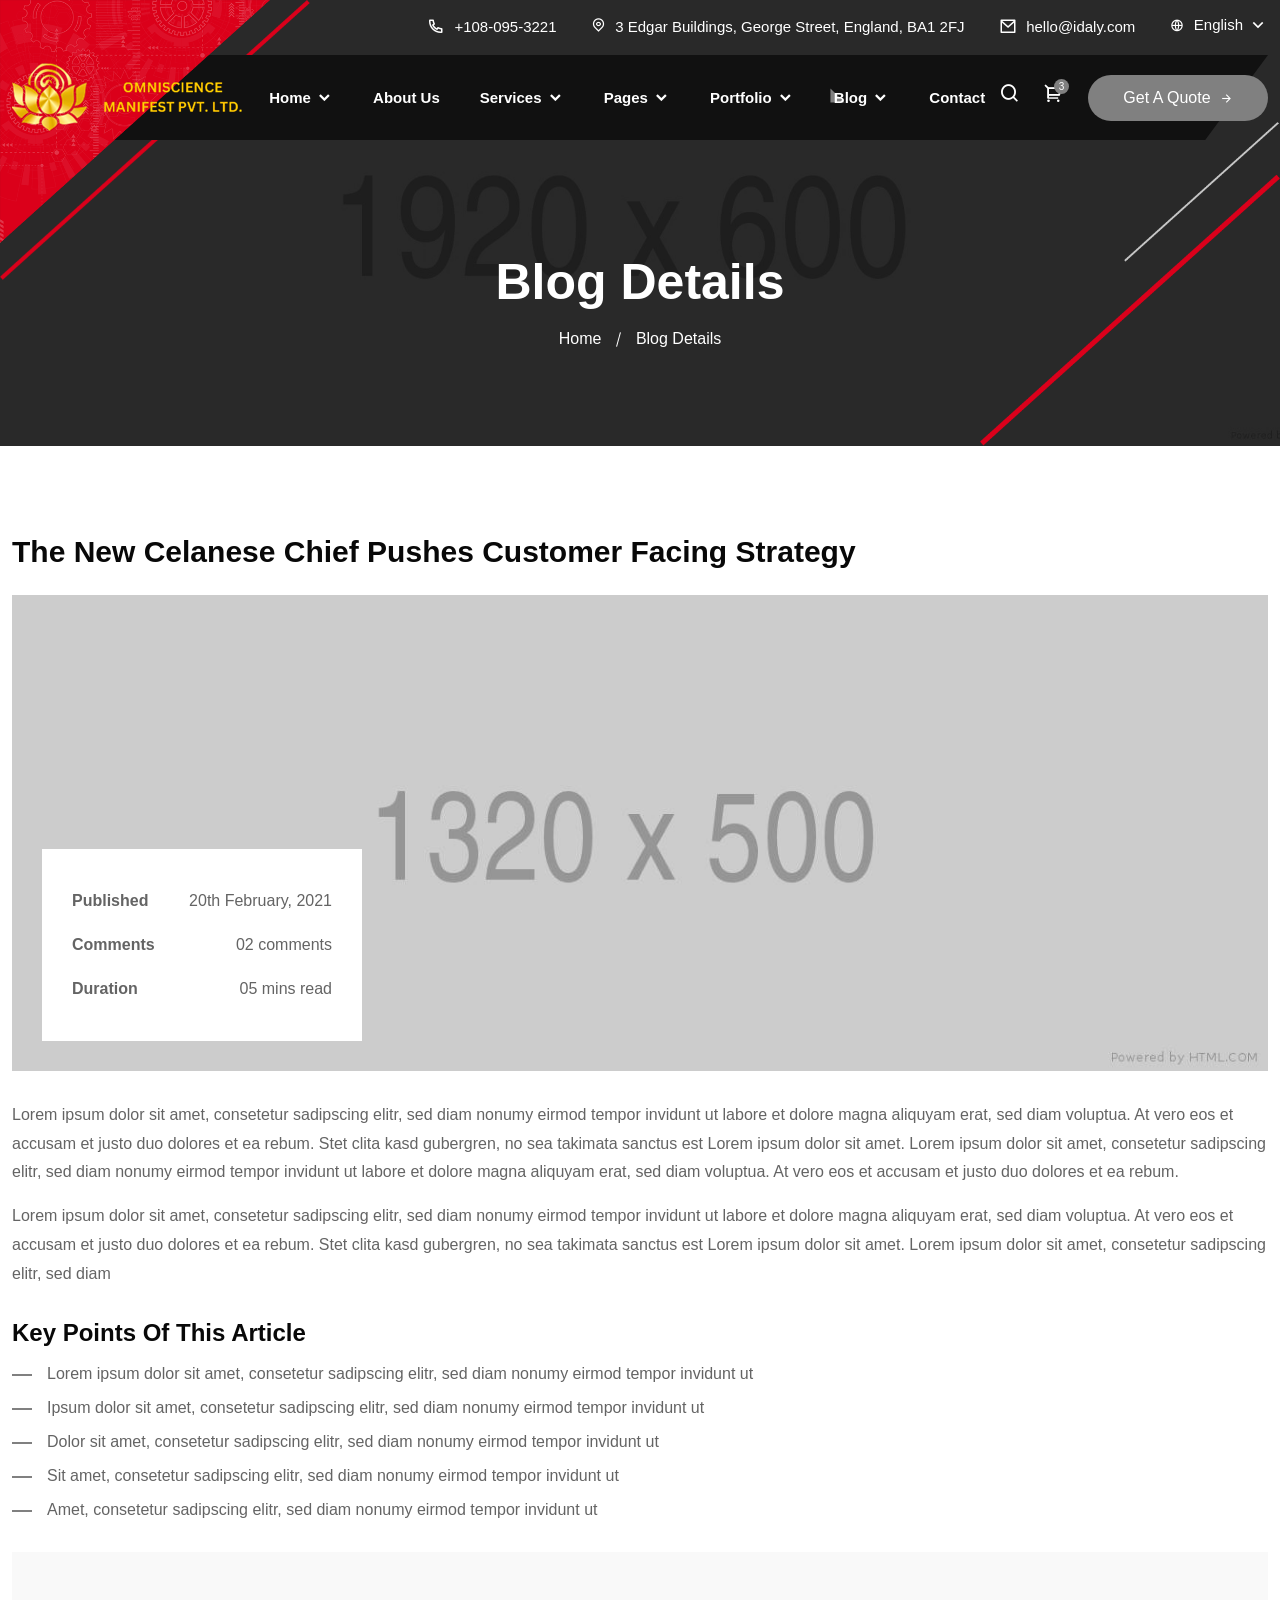
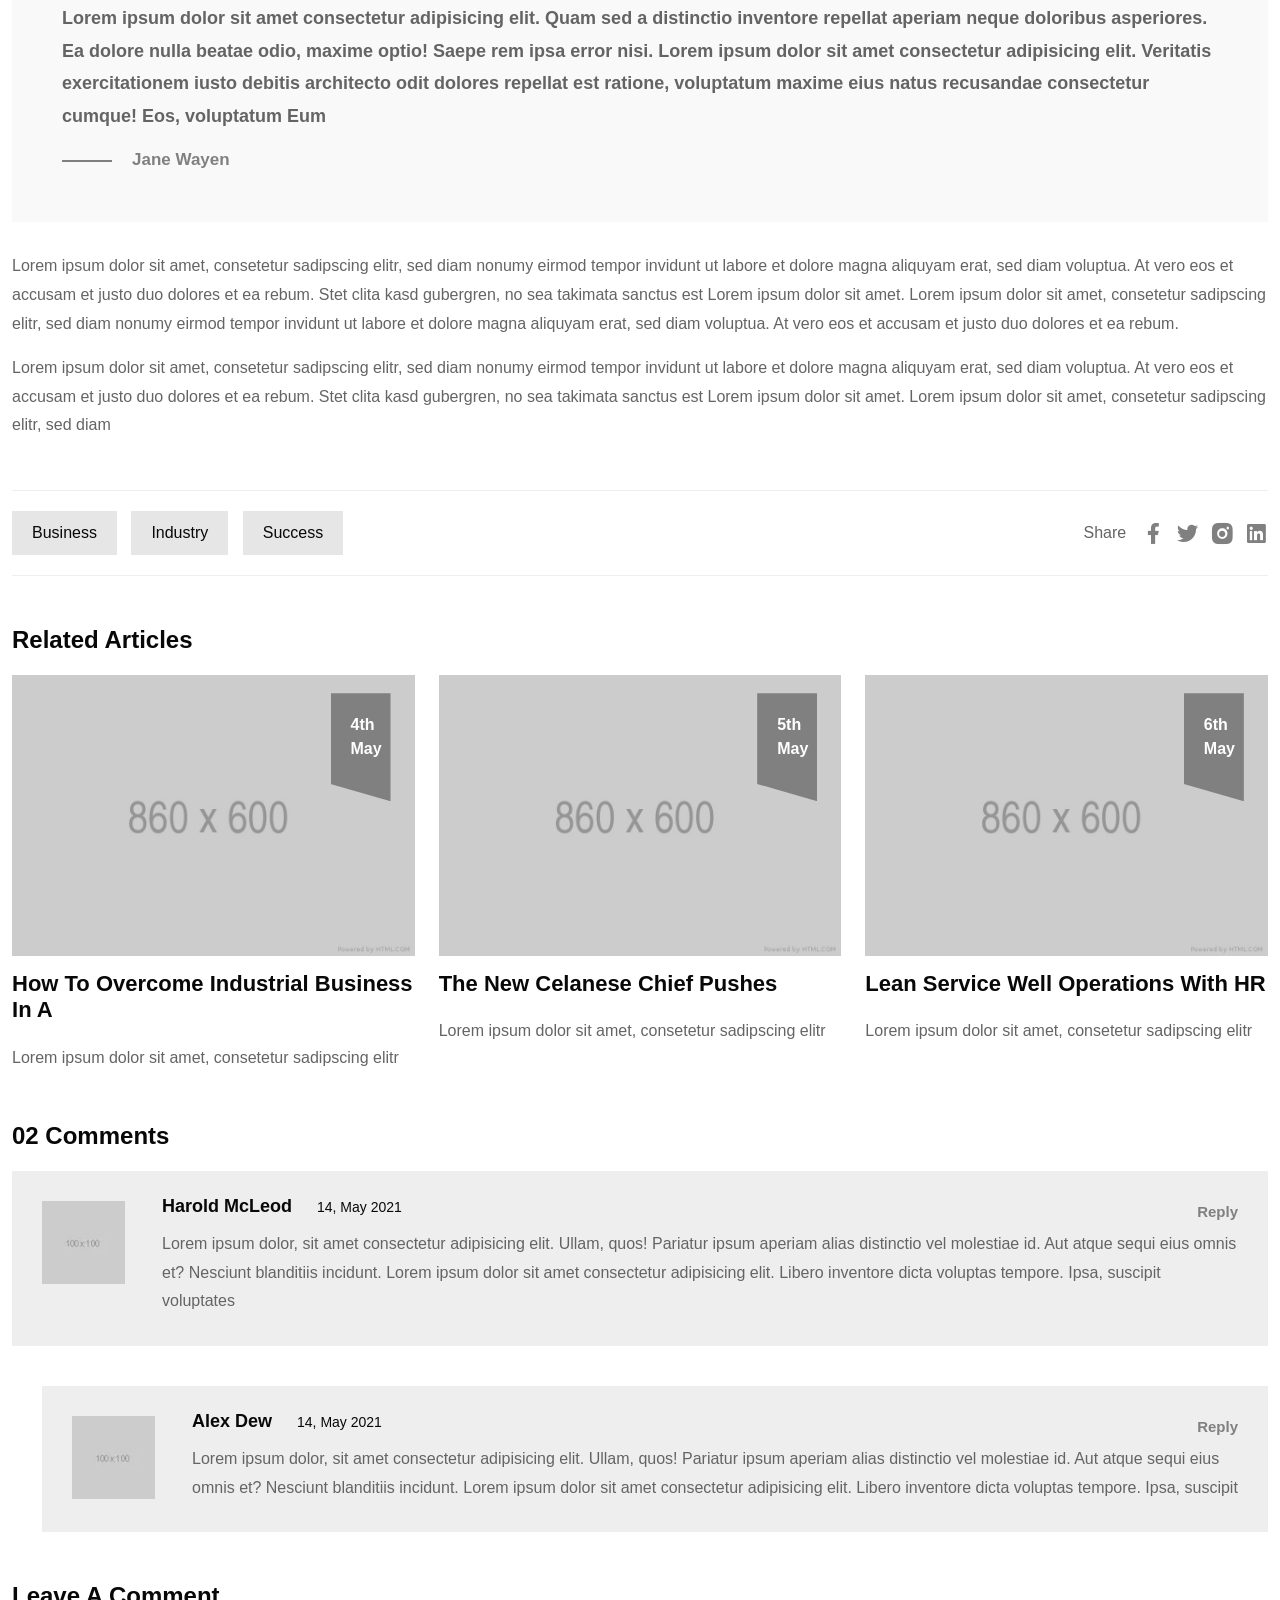
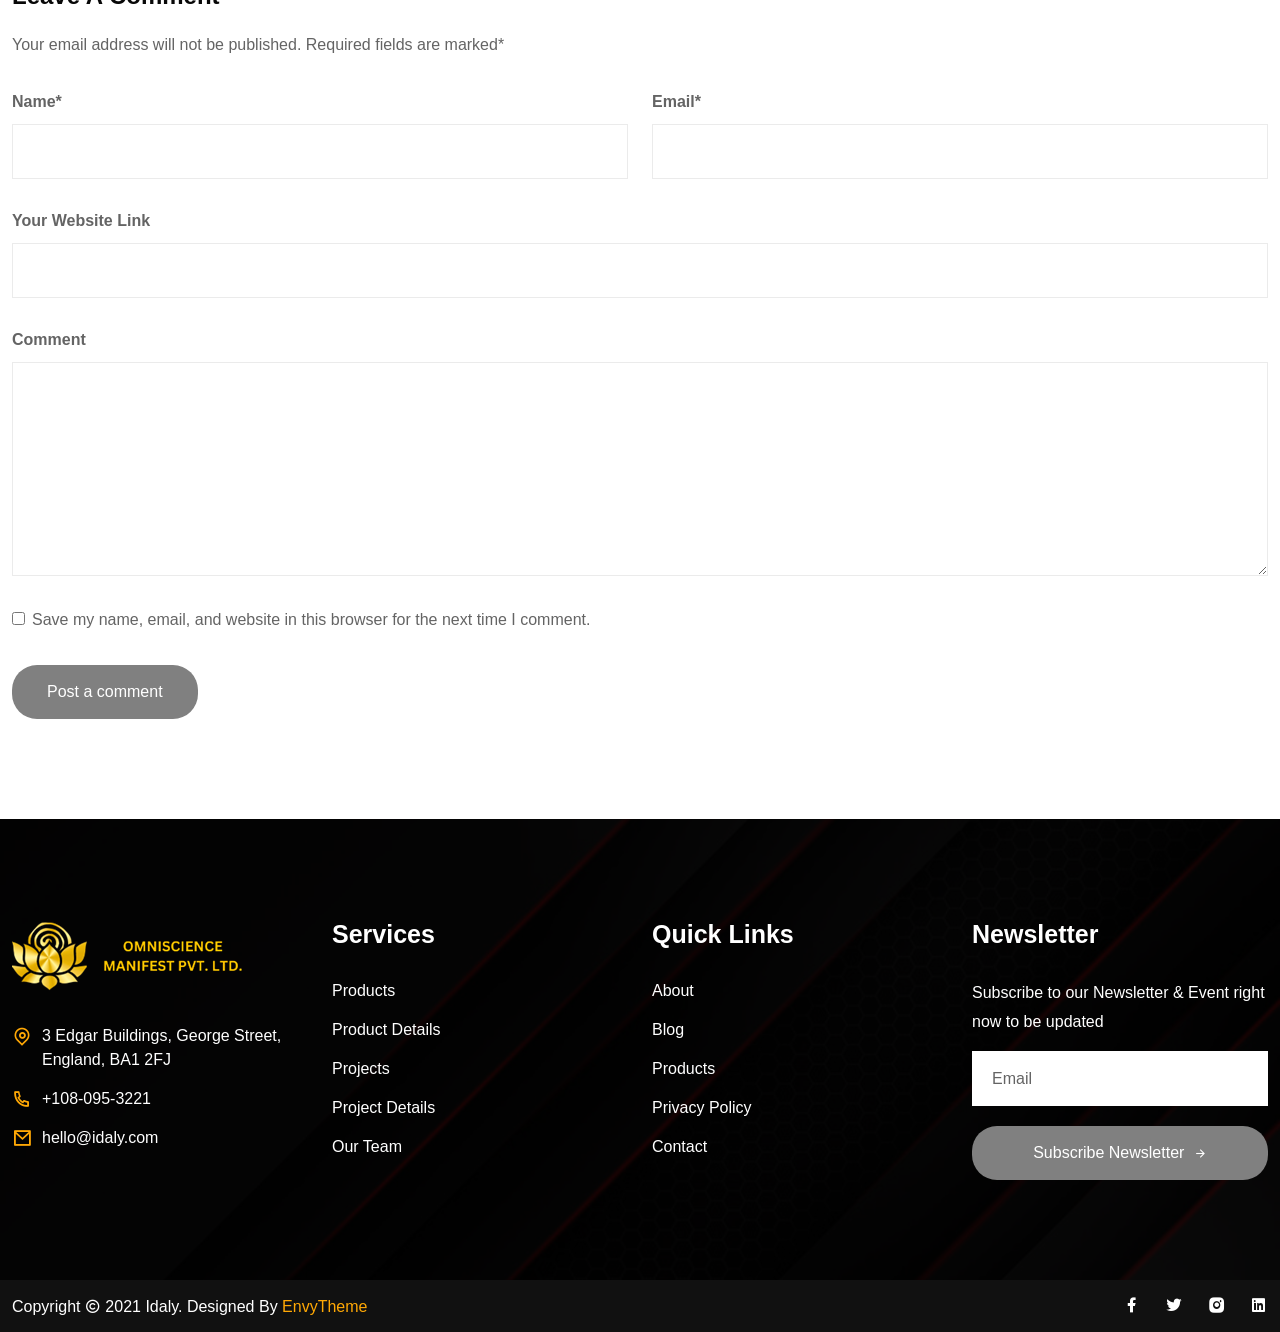
<file: blog-details.html>
<!doctype html>
<html lang="zxx">
    <head>
		<!-- Required meta tags -->
		<meta charset="utf-8">
		<meta name="viewport" content="width=device-width, initial-scale=1, shrink-to-fit=no">

		<!-- Bootstrap Min CSS --> 
		<link rel="stylesheet" href="assets/css/bootstrap.min.css">
		<!-- Owl Theme Default Min CSS --> 
		<link rel="stylesheet" href="assets/css/owl.theme.default.min.css">
		<!-- Owl Carousel Min CSS --> 
		<link rel="stylesheet" href="assets/css/owl.carousel.min.css">
		<!-- Remixicon CSS --> 
		<link rel="stylesheet" href="assets/css/remixicon.css">
		<!-- Flaticon CSS --> 
		<link rel="stylesheet" href="assets/css/flaticon.css">
		<!-- Meanmenu Min CSS -->
		<link rel="stylesheet" href="assets/css/meanmenu.min.css">
		<!-- Animate Min CSS --> 
		<link rel="stylesheet" href="assets/css/animate.min.css">
		<!-- Magnific Popup Min CSS --> 
		<link rel="stylesheet" href="assets/css/magnific-popup.min.css">
		<!-- Odometer Min CSS-->
		<link rel="stylesheet" href="assets/css/odometer.min.css">
		<!-- Navbar CSS-->
		<link rel="stylesheet" href="assets/css/navbar.css">
		<!-- Style CSS -->
		<link rel="stylesheet" href="assets/css/style.css">
		<!-- Responsive CSS -->
		<link rel="stylesheet" href="assets/css/responsive.css">
		
		<!-- Favicon -->
		<link rel="icon" type="image/png" href="assets/images/favicon.png">
		<!-- Title -->
		<title>Idaly - Industry & Factory HTML Template</title>
    </head>

    <body>
		<!-- Start Preloader Area -->
		<div class="preloader">
			<div class="lds-ripple">
				<div class="pl-flip-1 pl-flip-2"></div>
			</div>
		</div>
		<!-- End Preloader Area -->

		<!-- Start Header Area -->
		<header class="header-area">
			<!-- Start Top Header Area -->
			<div class="top-header-area">
				<div class="container-fluid">
					<div class="row">
						<div class="col-lg-12">
							<ul>
								<li>
									<a href="tel:+108-095-3221">
										<i class="ri-phone-line"></i>
										+108-095-3221
									</a>
								</li>
								<li>
									<i class="ri-map-pin-line"></i>
									3 Edgar Buildings, George Street, England, BA1 2FJ
								</li>
								<li>
									<a href="mailto:hello@idaly.com">
										<i class="ri-mail-line"></i>
										hello@idaly.com
									</a>
								</li>
								<li>
									<div class="navbar-option-item navbar-option-language dropdown language-option"> 
										<button class="dropdown-toggle" type="button" id="language1" data-bs-toggle="dropdown" aria-haspopup="true" aria-expanded="false">
											<i class="ri-global-line"></i>
											<span class="lang-name">English</span>
										</button>

										<div class="dropdown-menu language-dropdown-menu" aria-labelledby="language1"> 
											<a class="dropdown-item" href="#">
												<img src="assets/images/language/english.png" alt="Image">
												English
											</a>
											<a class="dropdown-item" href="#">
												<img src="assets/images/language/deutsch.png" alt="Image">
												Deutsch
											</a>
											<a class="dropdown-item" href="#">
												<img src="assets/images/language/china.png" alt="Image">
												简体中文
											</a>
											<a class="dropdown-item" href="#">
												<img src="assets/images/language/arbic.png" alt="Image">
												العربيّة
											</a>
										</div>
									</div>
								</li>
							</ul>
						</div>
					</div>
				</div>
			</div>
			<!-- Start Top Header Area -->

			<!-- Start Navbar Area -->
			<div class="navbar-area">
				<div class="mobile-responsive-nav">
					<div class="container">
						<div class="mobile-responsive-menu">
							<div class="logo">
								<a href="index.html">
									<img src="assets/images/logo.png" alt="logo">
								</a>
							</div>
						</div>
					</div>
				</div>

				<div class="desktop-nav">
					<div class="container-fluid">
						<nav class="navbar navbar-expand-md navbar-light">
							<a class="navbar-brand" href="index.html">
								<img src="assets/images/logo.png" alt="logo">
							</a>

							<div class="collapse navbar-collapse mean-menu" id="navbarSupportedContent">
								<ul class="navbar-nav m-auto">
									<li class="nav-item">
										<a href="#" class="nav-link">
											Home 
											<i class="ri-arrow-down-s-line"></i>
										</a>

										<ul class="dropdown-menu">
											<li class="nav-item">
												<a href="index.html" class="nav-link">Home One</a>
											</li>
											<li class="nav-item">
												<a href="index-2.html" class="nav-link">Home Two</a>
											</li>
											<li class="nav-item">
												<a href="index-3.html" class="nav-link">Home Three</a>
											</li>
										</ul>
									</li>

									<li class="nav-item">
										<a href="about-us.html" class="nav-link">About Us</a>
									</li>

									<li class="nav-item">
										<a href="#" class="nav-link">
											Services 
											<i class="ri-arrow-down-s-line"></i>
										</a>

										<ul class="dropdown-menu">
											<li class="nav-item">
												<a href="services.html" class="nav-link">Services</a>
											</li>
											<li class="nav-item">
												<a href="services-details.html" class="nav-link">Services Details</a>
											</li>
										</ul>
									</li>

									<li class="nav-item">
										<a href="#" class="nav-link">
											Pages 
											<i class="ri-arrow-down-s-line"></i>
										</a>

										<ul class="dropdown-menu">
											<li class="nav-item">
												<a href="faq.html" class="nav-link">FAQ</a>
											</li>

											<li class="nav-item">
												<a href="#" class="nav-link">
													Shop 
													<i class="ri-arrow-down-s-line"></i>
												</a>
			
												<ul class="dropdown-menu">
													<li class="nav-item">
														<a href="products.html" class="nav-link">Products</a>
													</li>
													<li class="nav-item">
														<a href="cart.html" class="nav-link">Cart</a>
													</li>
													<li class="nav-item">
														<a href="wishlist.html" class="nav-link">Wishlist</a>
													</li>
													<li class="nav-item">
														<a href="checkout.html" class="nav-link">Checkout</a>
													</li>
													<li class="nav-item">
														<a href="product-details.html" class="nav-link">Product Details</a>
													</li>
													<li class="nav-item">
														<a href="search-page.html" class="nav-link">Search Page</a>
													</li>
												</ul>
											</li>

											<li class="nav-item">
												<a href="#" class="nav-link">
													Team 
													<i class="ri-arrow-down-s-line"></i>
												</a>
			
												<ul class="dropdown-menu">
													<li class="nav-item">
														<a href="team.html" class="nav-link">Team</a>
													</li>
													<li class="nav-item">
														<a href="team-details.html" class="nav-link">Team Details</a>
													</li>
												</ul>
											</li>
											
											<li class="nav-item">
												<a href="#" class="nav-link">
													User 
													<i class="ri-arrow-down-s-line"></i>
												</a>
		
												<ul class="dropdown-menu">
													<li class="nav-item">
														<a href="my-account.html" class="nav-link">My Account</a>
													</li>
													<li class="nav-item">
														<a href="log-in.html" class="nav-link">Log In</a>
													</li>
													<li class="nav-item">
														<a href="register.html" class="nav-link">Register</a>
													</li>
												</ul>
											</li>
											
											<li class="nav-item">
												<a href="privacy-policy.html" class="nav-link">Privacy Policy</a>
											</li>
											<li class="nav-item">
												<a href="terms-of-service.html" class="nav-link">Terms Of Service</a>
											</li>
											<li class="nav-item">
												<a href="coming-soon.html" class="nav-link">Coming Soon</a>
											</li>
											<li class="nav-item">
												<a href="404.html" class="nav-link">404 Page</a>
											</li>
										</ul>
									</li>

									<li class="nav-item">
										<a href="#" class="nav-link">
											Portfolio 
											<i class="ri-arrow-down-s-line"></i>
										</a>

										<ul class="dropdown-menu">
											<li class="nav-item">
												<a href="projects.html" class="nav-link">Projects</a>
											</li>
											<li class="nav-item">
												<a href="project-details.html" class="nav-link">Project Details</a>
											</li>
										</ul>
									</li>

									<li class="nav-item">
										<a href="#" class="nav-link active">
											Blog 
											<i class="ri-arrow-down-s-line"></i>
										</a>

										<ul class="dropdown-menu">
											<li class="nav-item">
												<a href="blog.html" class="nav-link">Blog</a>
											</li>
											<li class="nav-item">
												<a href="blog-details-left-sidebar.html" class="nav-link">Blog Details Left Sidebar</a>
											</li>
											<li class="nav-item">
												<a href="blog-details.html" class="nav-link active">Blog Details</a>
											</li>
										</ul>
									</li>

									<li class="nav-item">
										<a href="contact.html" class="nav-link">Contact</a>
									</li>
								</ul>

								<div class="others-options">
									<ul>
										<li>
											<a href="search-page.html">
												<i class="ri-search-line"></i>
											</a>
										</li>
										<li>
											<a href="cart.html" class="cart">
												<i class="ri-shopping-cart-2-line"></i>
												<span class="count">3</span>
											</a>
										</li>
										<li>
											<a href="projects.html" class="default-btn">
												Get A Quote
												<i class="ri-arrow-right-line"></i>
											</a>
										</li>
									</ul>
								</div>
							</div>
						</nav>
					</div>

					<div class="navbar-shape">
						<img src="assets/images/navbar-shape.png" alt="Image">
					</div>
		
					<div class="navbar-shape-2">
						<img src="assets/images/navbar-shape-2.png" alt="Image">
					</div>
				</div>

				<div class="others-option-for-responsive">
					<div class="container">
						<div class="dot-menu">
							<div class="inner">
								<div class="circle circle-one"></div>
								<div class="circle circle-two"></div>
								<div class="circle circle-three"></div>
							</div>
						</div>
						
						<div class="container">
							<div class="option-inner">
								<div class="others-options justify-content-center d-flex align-items-center">
									<ul>
										<li>
											<a href="search-page.html">
												<i class="ri-search-line"></i>
											</a>
										</li>
										<li>
											<a href="cart.html" class="cart">
												<i class="ri-shopping-cart-2-line"></i>
												<span class="count">3</span>
											</a>
										</li>
										<li>
											<a href="projects.html" class="default-btn">
												Get A Quote
												<i class="ri-arrow-right-line"></i>
											</a>
										</li>
									</ul>
								</div>
							</div>
						</div>
					</div>
				</div>
			</div>
			<!-- End Navbar Area -->
		</header>
		<!-- End Header Area -->

		<!-- Start Page Title Area -->
		<div class="page-title-area bg-8">
			<div class="container">
				<div class="page-title-content">
					<h2>Blog Details</h2>

					<ul>
						<li>
							<a href="index.html">
								Home 
							</a>
						</li>

						<li class="active">Blog Details</li>
					</ul>
				</div>
			</div>

			<div class="page-bg-shape">
				<img src="assets/images/page-bg/page-bg-shape.png" alt="Image">
			</div>
		</div>
		<!-- End Page Title Area -->

		<!-- Start Blog Details Area -->
		<section class="blog-details-area ptb-100">
			<div class="container">
				<div class="main-default-content">
					<div class="blog-info-card">
						<h2>The New Celanese Chief Pushes Customer Facing Strategy</h2>

						<img src="assets/images/blog-img/blog-details-img.jpg" alt="Image">

						<ul>
							<li>
								Published
								<span>20th February, 2021</span>
							</li>
							<li>
								Comments
								<span>02 comments</span>
							</li>
							<li>
								Duration
								<span>05 mins read</span>
							</li>
						</ul>
					</div>

					<div class="gap-20"></div>

					<p>Lorem ipsum dolor sit amet, consetetur sadipscing elitr, sed diam nonumy eirmod tempor invidunt ut labore et dolore magna aliquyam erat, sed diam voluptua. At vero eos et accusam et justo duo dolores et ea rebum. Stet clita kasd gubergren, no sea takimata sanctus est Lorem ipsum dolor sit amet. Lorem ipsum dolor sit amet, consetetur sadipscing elitr, sed diam nonumy eirmod tempor invidunt ut labore et dolore magna aliquyam erat, sed diam voluptua. At vero eos et accusam et justo duo dolores et ea rebum.</p>
					<p>Lorem ipsum dolor sit amet, consetetur sadipscing elitr, sed diam nonumy eirmod tempor invidunt ut labore et dolore magna aliquyam erat, sed diam voluptua. At vero eos et accusam et justo duo dolores et ea rebum. Stet clita kasd gubergren, no sea takimata sanctus est Lorem ipsum dolor sit amet. Lorem ipsum dolor sit amet, consetetur sadipscing elitr, sed diam</p>

					<div class="gap-20"></div>

					<h3>Key Points Of This Article</h3>

					<ul>
						<li>
							Lorem ipsum dolor sit amet, consetetur sadipscing elitr, sed diam nonumy eirmod tempor invidunt ut 
						</li>
						<li>
							Ipsum dolor sit amet, consetetur sadipscing elitr, sed diam nonumy eirmod tempor invidunt ut 
						</li>
						<li>
							Dolor sit amet, consetetur sadipscing elitr, sed diam nonumy eirmod tempor invidunt ut 
						</li>
						<li>
							Sit amet, consetetur sadipscing elitr, sed diam nonumy eirmod tempor invidunt ut 
						</li>
						<li>
							Amet, consetetur sadipscing elitr, sed diam nonumy eirmod tempor invidunt ut 
						</li>
					</ul>

					<div class="gap-20"></div>

					<blockquote>
						<p>Lorem ipsum dolor sit amet consectetur adipisicing elit. Quam sed a distinctio inventore repellat aperiam neque doloribus asperiores. Ea dolore nulla beatae odio, maxime optio! Saepe rem ipsa error nisi. Lorem ipsum dolor sit amet consectetur adipisicing elit. Veritatis exercitationem iusto debitis architecto odit dolores repellat est ratione, voluptatum maxime eius natus recusandae consectetur cumque! Eos, voluptatum Eum</p>

						<span>Jane Wayen</span>
					</blockquote>

					<div class="gap-20"></div>

					<p>Lorem ipsum dolor sit amet, consetetur sadipscing elitr, sed diam nonumy eirmod tempor invidunt ut labore et dolore magna aliquyam erat, sed diam voluptua. At vero eos et accusam et justo duo dolores et ea rebum. Stet clita kasd gubergren, no sea takimata sanctus est Lorem ipsum dolor sit amet. Lorem ipsum dolor sit amet, consetetur sadipscing elitr, sed diam nonumy eirmod tempor invidunt ut labore et dolore magna aliquyam erat, sed diam voluptua. At vero eos et accusam et justo duo dolores et ea rebum.</p>
					<p>Lorem ipsum dolor sit amet, consetetur sadipscing elitr, sed diam nonumy eirmod tempor invidunt ut labore et dolore magna aliquyam erat, sed diam voluptua. At vero eos et accusam et justo duo dolores et ea rebum. Stet clita kasd gubergren, no sea takimata sanctus est Lorem ipsum dolor sit amet. Lorem ipsum dolor sit amet, consetetur sadipscing elitr, sed diam</p>

					<div class="gap-50"></div>

					<div class="tag-bar">
						<div class="row align-items-center">
							<div class="col-lg-6 col-md-6">
								<ul class="tag-list">
									<li>
										<a href="blog.html">Business</a>
									</li>
									<li>
										<a href="blog.html">Industry</a>
									</li>
									<li>
										<a href="blog.html">Success</a>
									</li>
								</ul>
							</div>
	
							<div class="col-lg-6 col-md-6">
								<ul class="social-list">
									<li>
										<span>Share</span>
									</li>
									<li>
										<a href="https://www.facebook.com/" target="_blank">
											<i class="ri-facebook-fill"></i>
										</a>
									</li>
									<li>
										<a href="https://www.twitter.com/" target="_blank">
											<i class="ri-twitter-fill"></i>
										</a>
									</li>
									<li>
										<a href="https://www.instagram.com/" target="_blank">
											<i class="ri-instagram-fill"></i>
										</a>
									</li>
									<li>
										<a href="https://www.linkedin.com/" target="_blank">
											<i class="ri-linkedin-box-fill"></i>
										</a>
									</li>
								</ul>
							</div>
						</div>
					</div>

					<div class="gap-50"></div>

					<div class="related-blog">
						<div class="row justify-content-center">
							<h3>Related Articles</h3>
							<div class="col-lg-4 col-md-6">
								<div class="single-blog">
									<div class="blog-img">
										<img src="assets/images/blog-img/blog-img-1.jpg" alt="Image">
		
										<a href="blog-details.html" class="read-more-icon">
											<i class="ri-arrow-right-line"></i>
										</a>
		
										<div class="date">
											<span>4th May</span>
										</div>
									</div>
		
									<div class="blog-content">
										<h3>
											<a href="blog-details.html">
												How To Overcome Industrial Business In A
											</a>
										</h3>
										<p>Lorem ipsum dolor sit amet, consetetur sadipscing elitr</p>
									</div>
								</div>
							</div>
		
							<div class="col-lg-4 col-md-6">
								<div class="single-blog">
									<div class="blog-img">
										<img src="assets/images/blog-img/blog-img-2.jpg" alt="Image">
		
										<a href="blog-details.html" class="read-more-icon">
											<i class="ri-arrow-right-line"></i>
										</a>
		
										<div class="date">
											<span>5th May</span>
										</div>
									</div>
		
									<div class="blog-content">
										<h3>
											<a href="blog-details.html">
												The New Celanese Chief Pushes 
											</a>
										</h3>
										<p>Lorem ipsum dolor sit amet, consetetur sadipscing elitr</p>
									</div>
								</div>
							</div>
		
							<div class="col-lg-4 col-md-6">
								<div class="single-blog mb-0">
									<div class="blog-img">
										<img src="assets/images/blog-img/blog-img-3.jpg" alt="Image">
		
										<a href="blog-details.html" class="read-more-icon">
											<i class="ri-arrow-right-line"></i>
										</a>
		
										<div class="date">
											<span>6th May</span>
										</div>
									</div>
		
									<div class="blog-content">
										<h3>
											<a href="blog-details.html">
												Lean Service Well Operations With HR
											</a>
										</h3>
										<p>Lorem ipsum dolor sit amet, consetetur sadipscing elitr</p>
									</div>
								</div>
							</div>
						</div>
					</div>

					<div class="gap-50"></div>

					<div class="comments-wrap">
						<h3>02 Comments</h3>
						<ul class="comment mb-0">
							<li>
								<img src="assets/images/blog-img/avatar-1.jpg" alt="Image">
								<h3>Harold McLeod <span>14, May 2021</span></h3>
								
								<p>Lorem ipsum dolor, sit amet consectetur adipisicing elit. Ullam, quos! Pariatur ipsum aperiam alias distinctio vel molestiae id. Aut atque sequi eius omnis et? Nesciunt blanditiis incidunt. Lorem ipsum dolor sit amet consectetur adipisicing elit. Libero inventore dicta voluptas tempore. Ipsa, suscipit voluptates</p>
	
								<a href="blog-details.html" class="read-more">Reply</a>
							</li>
	
							<li class="margin-left">
								<img src="assets/images/blog-img/avatar-2.jpg" alt="Image">
								<h3>Alex Dew <span>14, May 2021</span></h3>
								
								<p>Lorem ipsum dolor, sit amet consectetur adipisicing elit. Ullam, quos! Pariatur ipsum aperiam alias distinctio vel molestiae id. Aut atque sequi eius omnis et? Nesciunt blanditiis incidunt. Lorem ipsum dolor sit amet consectetur adipisicing elit. Libero inventore dicta voluptas tempore. Ipsa, suscipit</p>
	
								<a href="blog-details.html" class="read-more">Reply</a>
							</li>
						</ul>
					</div>

					<div class="gap-50"></div>

					<div class="leave-reply">
						<h3>Leave A Comment</h3>

						<form>
							<p>Your email address will not be published. Required fields are marked*</p>
							<div class="row">
								<div class="col-lg-6 col-sm-6">
									<div class="form-group">
										<label>Name*</label>
										<input type="text" name="name" id="name" class="form-control">
									</div>
								</div>
	
								<div class="col-lg-6 col-sm-6">
									<div class="form-group">
										<label>Email*</label>
										<input type="email" name="email" id="email" class="form-control">
									</div>
								</div>

								<div class="col-12">
									<div class="form-group">
										<label>Your Website Link</label>
										<input type="text" name="website" id="website" class="form-control">
									</div>
								</div>
	
								<div class="col-lg-12 col-md-12">
									<div class="form-group">
										<label>Comment</label>
										<textarea name="message" class="form-control" id="message" rows="8"></textarea>
									</div>
								</div>

								<div class="col-lg-12 col-md-12">
									<div class="form-group checkboxs">
										<input type="checkbox" id="chb2">
										<p>Save my name, email, and website in this browser for the next time I comment.</p>
									</div>
								</div>
	
								<div class="col-lg-12 col-md-12">
									<button type="submit" class="default-btn">
										Post a comment
									</button>
								</div>
							</div>
						</form>
					</div>
				</div>
			</div>
		</section>
		<!-- End Blog Details Area -->
		
		<!-- Start Footer Area -->
		<div class="footer-area pt-100 pb-70">
			<div class="container">
				<div class="row justify-content-center">
					<div class="col-lg-3 col-sm-6">
						<div class="single-footer-widget">
							<a href="index.html">
								<img src="assets/images/logo.png" alt="Image">
							</a>

							<ul class="address-link">
								<li>
									<i class="ri-map-pin-line"></i>
									3 Edgar Buildings, George Street, England, BA1 2FJ
								</li>
								<li>
									<i class="ri-phone-line"></i>
									<a href="tel:+108-095-3221">+108-095-3221</a>
								</li>
								<li>
									<i class="ri-mail-line"></i>
									<a href="mailto:hello@idaly.com">hello@idaly.com</a>
								</li>
							</ul>
						</div>
					</div>

					<div class="col-lg-3 col-sm-6">
						<div class="single-footer-widget">
							<h3>Services</h3>

							<ul class="import-link">
								<li>
									<a href="products.html">
										Products
									</a>
								</li>
								<li>
									<a href="product-details.html">
										Product Details
									</a>
								</li>
								<li>
									<a href="projects.html">
										Projects
									</a>
								</li>
								<li>
									<a href="project-details.html">
										Project Details
									</a>
								</li>
								<li>
									<a href="team.html">
										Our Team
									</a>
								</li>
							</ul>
						</div>
					</div>

					<div class="col-lg-3 col-sm-6">
						<div class="single-footer-widget">
							<h3>Quick Links</h3>

							<ul class="import-link">
								<li>
									<a href="about.html">
										About
									</a>
								</li>
								<li>
									<a href="blog.html">
										Blog
									</a>
								</li>
								<li>
									<a href="products.html">
										Products
									</a>
								</li>
								<li>
									<a href="privacy-policy.html">
										Privacy Policy
									</a>
								</li>
								<li>
									<a href="contact.html">
										Contact
									</a>
								</li>
							</ul>
						</div>
					</div>

					<div class="col-lg-3 col-sm-6">
						<div class="single-footer-widget">
							<h3>Newsletter</h3>
							<p>Subscribe to our Newsletter & Event right now to be updated</p>

							<form class="newsletter-form" data-toggle="validator">
								<input type="email" class="form-control" placeholder="Email" name="EMAIL" required autocomplete="off">
								<button class="default-btn" type="submit">
									Subscribe Newsletter
									<i class="ri-arrow-right-line"></i>
								</button>

								<div id="validator-newsletter" class="form-result"></div>
							</form>
						</div>
					</div>
				</div>
			</div>
		</div>
		<!-- End Footer Area -->

		<!-- Start Copy Right Area -->
		<div class="copy-right-area">
			<div class="container">
				<div class="row align-items-center">
					<div class="col-lg-8">
						<p class="copyright">
							Copyright <i class="ri-copyright-line"></i> 2021 Idaly. Designed By 
							<a href="https://envytheme.com/" target="_blank">EnvyTheme</a>
						</p>
					</div>

					<div class="col-lg-4">
						<ul class="copy-right-icon">
							<li>
								<a href="https://www.facebook.com/" target="_blank">
									<i class="ri-facebook-fill"></i>
								</a>
							</li>
							<li>
								<a href="https://www.twitter.com/" target="_blank">
									<i class="ri-twitter-fill"></i>
								</a>
							</li>
							<li>
								<a href="https://www.instagram.com/" target="_blank">
									<i class="ri-instagram-fill"></i>
								</a>
							</li>
							<li>
								<a href="https://www.linkedin.com/" target="_blank">
									<i class="ri-linkedin-box-fill"></i>
								</a>
							</li>
						</ul>
					</div>
				</div>
			</div>
		</div>
		<!-- End Copy Right Area -->
		
		<!-- Start Go Top Area -->
		<div class="go-top">
			<i class="ri-arrow-up-s-fill"></i>
			<i class="ri-arrow-up-s-fill"></i>
		</div>
		<!-- End Go Top Area -->

        <!-- Jquery Min JS -->
        <script src="assets/js/jquery.min.js"></script> 
        <!-- Bootstrap Bundle Min JS -->
        <script src="assets/js/bootstrap.bundle.min.js"></script>
        <!-- Meanmenu Min JS -->
		<script src="assets/js/meanmenu.min.js"></script>
		<!-- Owl Carousel Min JS -->
		<script src="assets/js/owl.carousel.min.js"></script>
		<!-- Wow Min JS -->
        <script src="assets/js/wow.min.js"></script>
		<!-- Magnific Popup Min JS -->
        <script src="assets/js/magnific-popup.min.js"></script>
		<!-- Appear Min JS --> 
        <script src="assets/js/appear.min.js"></script>
		<!-- Odometer Min JS --> 
		<script src="assets/js/odometer.min.js"></script>
		<!-- Form Validator Min JS -->
		<script src="assets/js/form-validator.min.js"></script>
		<!-- Contact JS -->
		<script src="assets/js/contact-form-script.js"></script>
		<!-- Ajaxchimp Min JS -->
		<script src="assets/js/ajaxchimp.min.js"></script>
        <!-- Custom JS -->
		<script src="assets/js/custom.js"></script>
    </body>
</html>
</file>
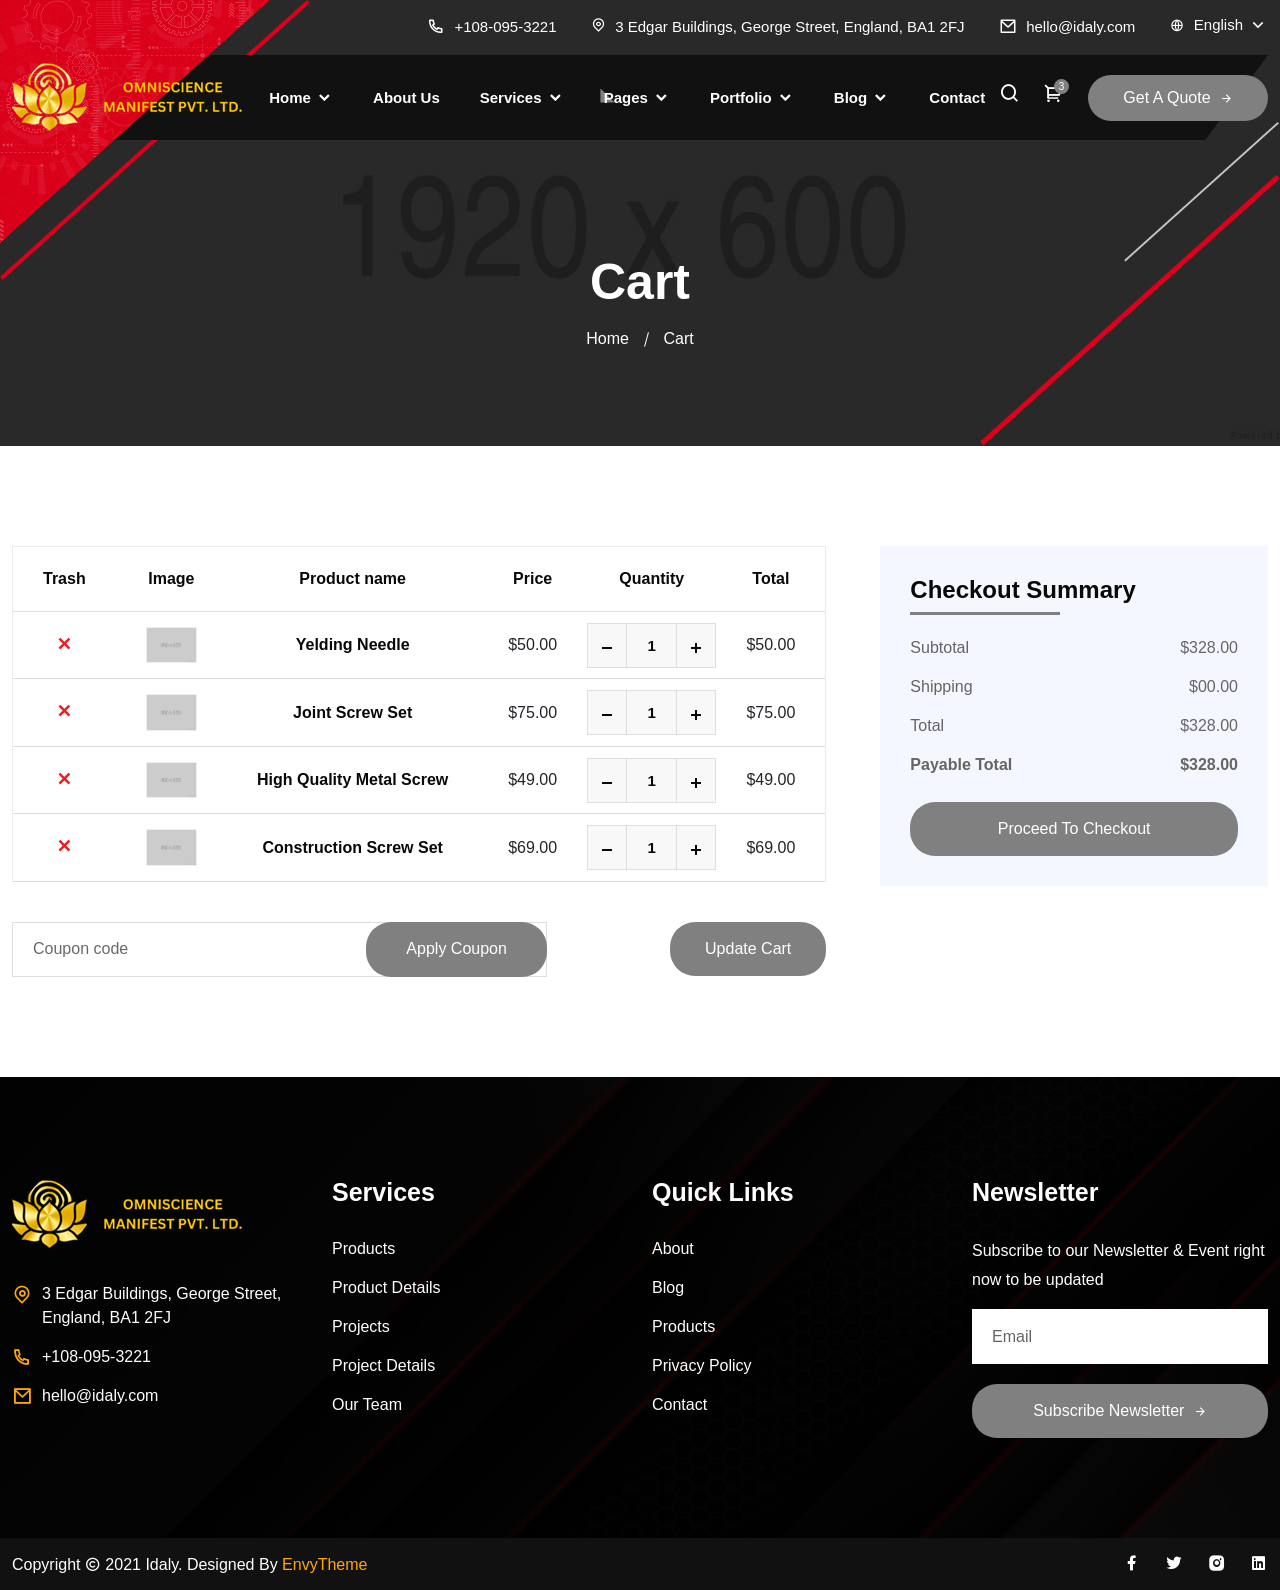
<file: cart.html>
<!doctype html>
<html lang="zxx">
    <head>
		<!-- Required meta tags -->
		<meta charset="utf-8">
		<meta name="viewport" content="width=device-width, initial-scale=1, shrink-to-fit=no">

		<!-- Bootstrap Min CSS --> 
		<link rel="stylesheet" href="assets/css/bootstrap.min.css">
		<!-- Owl Theme Default Min CSS --> 
		<link rel="stylesheet" href="assets/css/owl.theme.default.min.css">
		<!-- Owl Carousel Min CSS --> 
		<link rel="stylesheet" href="assets/css/owl.carousel.min.css">
		<!-- Remixicon CSS --> 
		<link rel="stylesheet" href="assets/css/remixicon.css">
		<!-- Flaticon CSS --> 
		<link rel="stylesheet" href="assets/css/flaticon.css">
		<!-- Meanmenu Min CSS -->
		<link rel="stylesheet" href="assets/css/meanmenu.min.css">
		<!-- Animate Min CSS --> 
		<link rel="stylesheet" href="assets/css/animate.min.css">
		<!-- Magnific Popup Min CSS --> 
		<link rel="stylesheet" href="assets/css/magnific-popup.min.css">
		<!-- Odometer Min CSS-->
		<link rel="stylesheet" href="assets/css/odometer.min.css">
		<!-- Navbar CSS-->
		<link rel="stylesheet" href="assets/css/navbar.css">
		<!-- Style CSS -->
		<link rel="stylesheet" href="assets/css/style.css">
		<!-- Responsive CSS -->
		<link rel="stylesheet" href="assets/css/responsive.css">
		
		<!-- Favicon -->
		<link rel="icon" type="image/png" href="assets/images/favicon.png">
		<!-- Title -->
		<title>Idaly - Industry & Factory HTML Template</title>
    </head>

    <body>
		<!-- Start Preloader Area -->
		<div class="preloader">
			<div class="lds-ripple">
				<div class="pl-flip-1 pl-flip-2"></div>
			</div>
		</div>
		<!-- End Preloader Area -->

		<!-- Start Header Area -->
		<header class="header-area">
			<!-- Start Top Header Area -->
			<div class="top-header-area">
				<div class="container-fluid">
					<div class="row">
						<div class="col-lg-12">
							<ul>
								<li>
									<a href="tel:+108-095-3221">
										<i class="ri-phone-line"></i>
										+108-095-3221
									</a>
								</li>
								<li>
									<i class="ri-map-pin-line"></i>
									3 Edgar Buildings, George Street, England, BA1 2FJ
								</li>
								<li>
									<a href="mailto:hello@idaly.com">
										<i class="ri-mail-line"></i>
										hello@idaly.com
									</a>
								</li>
								<li>
									<div class="navbar-option-item navbar-option-language dropdown language-option"> 
										<button class="dropdown-toggle" type="button" id="language1" data-bs-toggle="dropdown" aria-haspopup="true" aria-expanded="false">
											<i class="ri-global-line"></i>
											<span class="lang-name">English</span>
										</button>

										<div class="dropdown-menu language-dropdown-menu" aria-labelledby="language1"> 
											<a class="dropdown-item" href="#">
												<img src="assets/images/language/english.png" alt="Image">
												English
											</a>
											<a class="dropdown-item" href="#">
												<img src="assets/images/language/deutsch.png" alt="Image">
												Deutsch
											</a>
											<a class="dropdown-item" href="#">
												<img src="assets/images/language/china.png" alt="Image">
												简体中文
											</a>
											<a class="dropdown-item" href="#">
												<img src="assets/images/language/arbic.png" alt="Image">
												العربيّة
											</a>
										</div>
									</div>
								</li>
							</ul>
						</div>
					</div>
				</div>
			</div>
			<!-- Start Top Header Area -->

			<!-- Start Navbar Area -->
			<div class="navbar-area">
				<div class="mobile-responsive-nav">
					<div class="container">
						<div class="mobile-responsive-menu">
							<div class="logo">
								<a href="index.html">
									<img src="assets/images/logo.png" alt="logo">
								</a>
							</div>
						</div>
					</div>
				</div>

				<div class="desktop-nav">
					<div class="container-fluid">
						<nav class="navbar navbar-expand-md navbar-light">
							<a class="navbar-brand" href="index.html">
								<img src="assets/images/logo.png" alt="logo">
							</a>

							<div class="collapse navbar-collapse mean-menu" id="navbarSupportedContent">
								<ul class="navbar-nav m-auto">
									<li class="nav-item">
										<a href="#" class="nav-link">
											Home 
											<i class="ri-arrow-down-s-line"></i>
										</a>

										<ul class="dropdown-menu">
											<li class="nav-item">
												<a href="index.html" class="nav-link">Home One</a>
											</li>
											<li class="nav-item">
												<a href="index-2.html" class="nav-link">Home Two</a>
											</li>
											<li class="nav-item">
												<a href="index-3.html" class="nav-link">Home Three</a>
											</li>
										</ul>
									</li>

									<li class="nav-item">
										<a href="about-us.html" class="nav-link">About Us</a>
									</li>

									<li class="nav-item">
										<a href="#" class="nav-link">
											Services 
											<i class="ri-arrow-down-s-line"></i>
										</a>

										<ul class="dropdown-menu">
											<li class="nav-item">
												<a href="services.html" class="nav-link">Services</a>
											</li>
											<li class="nav-item">
												<a href="services-details.html" class="nav-link">Services Details</a>
											</li>
										</ul>
									</li>

									<li class="nav-item">
										<a href="#" class="nav-link active">
											Pages 
											<i class="ri-arrow-down-s-line"></i>
										</a>

										<ul class="dropdown-menu">
											<li class="nav-item">
												<a href="faq.html" class="nav-link">FAQ</a>
											</li>

											<li class="nav-item">
												<a href="#" class="nav-link active">
													Shop 
													<i class="ri-arrow-down-s-line"></i>
												</a>
			
												<ul class="dropdown-menu">
													<li class="nav-item">
														<a href="products.html" class="nav-link">Products</a>
													</li>
													<li class="nav-item">
														<a href="cart.html" class="nav-link active">Cart</a>
													</li>
													<li class="nav-item">
														<a href="wishlist.html" class="nav-link">Wishlist</a>
													</li>
													<li class="nav-item">
														<a href="checkout.html" class="nav-link">Checkout</a>
													</li>
													<li class="nav-item">
														<a href="product-details.html" class="nav-link">Product Details</a>
													</li>
													<li class="nav-item">
														<a href="search-page.html" class="nav-link">Search Page</a>
													</li>
												</ul>
											</li>

											<li class="nav-item">
												<a href="#" class="nav-link">
													Team 
													<i class="ri-arrow-down-s-line"></i>
												</a>
			
												<ul class="dropdown-menu">
													<li class="nav-item">
														<a href="team.html" class="nav-link">Team</a>
													</li>
													<li class="nav-item">
														<a href="team-details.html" class="nav-link">Team Details</a>
													</li>
												</ul>
											</li>
											
											<li class="nav-item">
												<a href="#" class="nav-link">
													User 
													<i class="ri-arrow-down-s-line"></i>
												</a>
		
												<ul class="dropdown-menu">
													<li class="nav-item">
														<a href="my-account.html" class="nav-link">My Account</a>
													</li>
													<li class="nav-item">
														<a href="log-in.html" class="nav-link">Log In</a>
													</li>
													<li class="nav-item">
														<a href="register.html" class="nav-link">Register</a>
													</li>
												</ul>
											</li>
											
											<li class="nav-item">
												<a href="privacy-policy.html" class="nav-link">Privacy Policy</a>
											</li>
											<li class="nav-item">
												<a href="terms-of-service.html" class="nav-link">Terms Of Service</a>
											</li>
											<li class="nav-item">
												<a href="coming-soon.html" class="nav-link">Coming Soon</a>
											</li>
											<li class="nav-item">
												<a href="404.html" class="nav-link">404 Page</a>
											</li>
										</ul>
									</li>

									<li class="nav-item">
										<a href="#" class="nav-link">
											Portfolio 
											<i class="ri-arrow-down-s-line"></i>
										</a>

										<ul class="dropdown-menu">
											<li class="nav-item">
												<a href="projects.html" class="nav-link">Projects</a>
											</li>
											<li class="nav-item">
												<a href="project-details.html" class="nav-link">Project Details</a>
											</li>
										</ul>
									</li>

									<li class="nav-item">
										<a href="#" class="nav-link">
											Blog 
											<i class="ri-arrow-down-s-line"></i>
										</a>

										<ul class="dropdown-menu">
											<li class="nav-item">
												<a href="blog.html" class="nav-link">Blog</a>
											</li>
											<li class="nav-item">
												<a href="blog-details-left-sidebar.html" class="nav-link">Blog Details Left Sidebar</a>
											</li>
											<li class="nav-item">
												<a href="blog-details.html" class="nav-link">Blog Details</a>
											</li>
										</ul>
									</li>

									<li class="nav-item">
										<a href="contact.html" class="nav-link">Contact</a>
									</li>
								</ul>

								<div class="others-options">
									<ul>
										<li>
											<a href="search-page.html">
												<i class="ri-search-line"></i>
											</a>
										</li>
										<li>
											<a href="cart.html" class="cart">
												<i class="ri-shopping-cart-2-line"></i>
												<span class="count">3</span>
											</a>
										</li>
										<li>
											<a href="projects.html" class="default-btn">
												Get A Quote
												<i class="ri-arrow-right-line"></i>
											</a>
										</li>
									</ul>
								</div>
							</div>
						</nav>
					</div>

					<div class="navbar-shape">
						<img src="assets/images/navbar-shape.png" alt="Image">
					</div>
		
					<div class="navbar-shape-2">
						<img src="assets/images/navbar-shape-2.png" alt="Image">
					</div>
				</div>

				<div class="others-option-for-responsive">
					<div class="container">
						<div class="dot-menu">
							<div class="inner">
								<div class="circle circle-one"></div>
								<div class="circle circle-two"></div>
								<div class="circle circle-three"></div>
							</div>
						</div>
						
						<div class="container">
							<div class="option-inner">
								<div class="others-options justify-content-center d-flex align-items-center">
									<ul>
										<li>
											<a href="search-page.html">
												<i class="ri-search-line"></i>
											</a>
										</li>
										<li>
											<a href="cart.html" class="cart">
												<i class="ri-shopping-cart-2-line"></i>
												<span class="count">3</span>
											</a>
										</li>
										<li>
											<a href="projects.html" class="default-btn">
												Get A Quote
												<i class="ri-arrow-right-line"></i>
											</a>
										</li>
									</ul>
								</div>
							</div>
						</div>
					</div>
				</div>
			</div>
			<!-- End Navbar Area -->
		</header>
		<!-- End Header Area -->

		<!-- Start Page Title Area -->
		<div class="page-title-area bg-10">
			<div class="container">
				<div class="page-title-content">
					<h2>Cart</h2>

					<ul>
						<li>
							<a href="index.html">
								Home 
							</a>
						</li>

						<li class="active">Cart</li>
					</ul>
				</div>
			</div>

			<div class="page-bg-shape">
				<img src="assets/images/page-bg/page-bg-shape.png" alt="Image">
			</div>
		</div>
		<!-- End Page Title Area -->

		<!-- Start Cart Area -->
		<section class="cart-area ptb-100">
			<div class="container">
				<div class="row">
					<div class="col-lg-8">
						<form class="cart-controller mr-15">
							<div class="cart-table table-responsive">
								<table class="table table-bordered">
									<thead>
										<tr>
											<th scope="col">Trash</th>
											<th scope="col">Image</th>
											<th scope="col">Product name</th>
											<th scope="col">Price</th>
											<th scope="col">Quantity</th>
											<th scope="col">Total</th>
										</tr>
									</thead> 
																			
									<tbody>
										<tr>
											<td class="trash">
												<a href="cart.html" class="remove">
													<i class="ri-close-line"></i>
												</a>
											</td>
											
											<td class="product-thumbnail">
												<a href="product-details.html">
													<img src="assets/images/products/product-1.jpg" alt="Image">
												</a>
											</td>
		
											<td class="product-name">
												<a href="product-details.html">Yelding Needle</a>
											</td>
		
											<td class="product-price">
												<span class="unit-amount">$50.00</span>
											</td>
		
											<td class="product-quantity">
												<div class="input-counter">
													<span class="minus-btn">
														<i class="ri-subtract-line"></i>
													</span>
		
													<input type="text" value="1">
		
													<span class="plus-btn">
														<i class="ri-add-line"></i>
													</span>
												</div>
											</td>
		
											<td class="product-subtotal">
												<span class="subtotal-amount">$50.00</span>
											</td>
										</tr>
		
										<tr>
											<td class="trash">
												<a href="cart.html" class="remove">
													<i class="ri-close-line"></i>
												</a>
											</td>
		
											<td class="product-thumbnail">
												<a href="product-details.html">
													<img src="assets/images/products/product-2.jpg" alt="Image">
												</a>
											</td>
		
											<td class="product-name">
												<a href="product-details.html">Joint Screw Set</a>
											</td>
		
											<td class="product-price">
												<span class="unit-amount">$75.00</span>
											</td>
		
											<td class="product-quantity">
												<div class="input-counter">
													<span class="minus-btn">
														<i class="ri-subtract-line"></i>
													</span>
		
													<input type="text" value="1">
		
													<span class="plus-btn">
														<i class="ri-add-line"></i>
													</span>
												</div>
											</td>
		
											<td class="product-subtotal">
												<span class="subtotal-amount">$75.00</span>
											</td>
										</tr>
		
										<tr>
											<td class="trash">
												<a href="cart.html" class="remove">
													<i class="ri-close-line"></i>
												</a>
											</td>
		
											<td class="product-thumbnail">
												<a href="product-details.html">
													<img src="assets/images/products/product-3.jpg" alt="Image">
												</a>
											</td>
		
											<td class="product-name">
												<a href="product-details.html">High Quality Metal Screw</a>
											</td>
		
											<td class="product-price">
												<span class="unit-amount">$49.00</span>
											</td>
		
											<td class="product-quantity">
												<div class="input-counter">
													<span class="minus-btn">
														<i class="ri-subtract-line"></i>
													</span>
		
													<input type="text" value="1">
		
													<span class="plus-btn">
														<i class="ri-add-line"></i>
													</span>
												</div>
											</td>
		
											<td class="product-subtotal">
												<span class="subtotal-amount">$49.00</span>
											</td>
										</tr>
		
										<tr>
											<td class="trash">
												<a href="cart.html" class="remove">
													<i class="ri-close-line"></i>
												</a>
											</td>
		
											<td class="product-thumbnail">
												<a href="product-details.html">
													<img src="assets/images/products/product-4.jpg" alt="Image">
												</a>
											</td>
		
											<td class="product-name">
												<a href="product-details.html">Construction Screw Set</a>
											</td>
		
											<td class="product-price">
												<span class="unit-amount">$69.00</span>
											</td>
		
											<td class="product-quantity">
												<div class="input-counter">
													<span class="minus-btn">
														<i class="ri-subtract-line"></i>
													</span>
		
													<input type="text" value="1">
		
													<span class="plus-btn">
														<i class="ri-add-line"></i>
													</span>
												</div>
											</td>
		
											<td class="product-subtotal">
												<span class="subtotal-amount">$69.00</span>
											</td>
										</tr>
										
									</tbody>
								</table>
							</div>
						</form>
		
						<div class="coupon-cart mr-15">
							<div class="row">
								<div class="col-lg-8 col-md-7">
									<div class="form-group mb-0">
										<input type="text" class="form-control" placeholder="Coupon code">
										<button class="default-btn">
											Apply Coupon
										</button>
									</div>
								</div>
		
								<div class="col-lg-4 col-md-5">
									<a href="cart.html" class="default-btn update-cart">
										Update Cart
									</a>
								</div>
							</div>
						</div>
					</div>

					<div class="col-lg-4">
						<div class="cart-totals ml-15">
							<h3 class="cart-checkout-title">Checkout Summary</h3>
		
							<ul>
								<li>Subtotal <span>$328.00</span></li>
								<li>Shipping <span>$00.00</span></li>
								<li>Total <span>$328.00</span></li>
								<li><b>Payable Total</b> <span><b>$328.00</b></span></li>
							</ul>
		
							<a href="checkout.html" class="default-btn">
								Proceed To Checkout
							</a>
						</div>
					</div>
				</div>
			</div>
		</section>
		<!-- End Cart Area -->

		<!-- Start Footer Area -->
		<div class="footer-area pt-100 pb-70">
			<div class="container">
				<div class="row justify-content-center">
					<div class="col-lg-3 col-sm-6">
						<div class="single-footer-widget">
							<a href="index.html">
								<img src="assets/images/logo.png" alt="Image">
							</a>

							<ul class="address-link">
								<li>
									<i class="ri-map-pin-line"></i>
									3 Edgar Buildings, George Street, England, BA1 2FJ
								</li>
								<li>
									<i class="ri-phone-line"></i>
									<a href="tel:+108-095-3221">+108-095-3221</a>
								</li>
								<li>
									<i class="ri-mail-line"></i>
									<a href="mailto:hello@idaly.com">hello@idaly.com</a>
								</li>
							</ul>
						</div>
					</div>

					<div class="col-lg-3 col-sm-6">
						<div class="single-footer-widget">
							<h3>Services</h3>

							<ul class="import-link">
								<li>
									<a href="products.html">
										Products
									</a>
								</li>
								<li>
									<a href="product-details.html">
										Product Details
									</a>
								</li>
								<li>
									<a href="projects.html">
										Projects
									</a>
								</li>
								<li>
									<a href="project-details.html">
										Project Details
									</a>
								</li>
								<li>
									<a href="team.html">
										Our Team
									</a>
								</li>
							</ul>
						</div>
					</div>

					<div class="col-lg-3 col-sm-6">
						<div class="single-footer-widget">
							<h3>Quick Links</h3>

							<ul class="import-link">
								<li>
									<a href="about.html">
										About
									</a>
								</li>
								<li>
									<a href="blog.html">
										Blog
									</a>
								</li>
								<li>
									<a href="products.html">
										Products
									</a>
								</li>
								<li>
									<a href="privacy-policy.html">
										Privacy Policy
									</a>
								</li>
								<li>
									<a href="contact.html">
										Contact
									</a>
								</li>
							</ul>
						</div>
					</div>

					<div class="col-lg-3 col-sm-6">
						<div class="single-footer-widget">
							<h3>Newsletter</h3>
							<p>Subscribe to our Newsletter & Event right now to be updated</p>

							<form class="newsletter-form" data-toggle="validator">
								<input type="email" class="form-control" placeholder="Email" name="EMAIL" required autocomplete="off">
								<button class="default-btn" type="submit">
									Subscribe Newsletter
									<i class="ri-arrow-right-line"></i>
								</button>

								<div id="validator-newsletter" class="form-result"></div>
							</form>
						</div>
					</div>
				</div>
			</div>
		</div>
		<!-- End Footer Area -->

		<!-- Start Copy Right Area -->
		<div class="copy-right-area">
			<div class="container">
				<div class="row align-items-center">
					<div class="col-lg-8">
						<p class="copyright">
							Copyright <i class="ri-copyright-line"></i> 2021 Idaly. Designed By 
							<a href="https://envytheme.com/" target="_blank">EnvyTheme</a>
						</p>
					</div>

					<div class="col-lg-4">
						<ul class="copy-right-icon">
							<li>
								<a href="https://www.facebook.com/" target="_blank">
									<i class="ri-facebook-fill"></i>
								</a>
							</li>
							<li>
								<a href="https://www.twitter.com/" target="_blank">
									<i class="ri-twitter-fill"></i>
								</a>
							</li>
							<li>
								<a href="https://www.instagram.com/" target="_blank">
									<i class="ri-instagram-fill"></i>
								</a>
							</li>
							<li>
								<a href="https://www.linkedin.com/" target="_blank">
									<i class="ri-linkedin-box-fill"></i>
								</a>
							</li>
						</ul>
					</div>
				</div>
			</div>
		</div>
		<!-- End Copy Right Area -->
		
		<!-- Start Go Top Area -->
		<div class="go-top">
			<i class="ri-arrow-up-s-fill"></i>
			<i class="ri-arrow-up-s-fill"></i>
		</div>
		<!-- End Go Top Area -->

        <!-- Jquery Min JS -->
        <script src="assets/js/jquery.min.js"></script> 
        <!-- Bootstrap Bundle Min JS -->
        <script src="assets/js/bootstrap.bundle.min.js"></script>
        <!-- Meanmenu Min JS -->
		<script src="assets/js/meanmenu.min.js"></script>
		<!-- Owl Carousel Min JS -->
		<script src="assets/js/owl.carousel.min.js"></script>
		<!-- Wow Min JS -->
        <script src="assets/js/wow.min.js"></script>
		<!-- Magnific Popup Min JS -->
        <script src="assets/js/magnific-popup.min.js"></script>
		<!-- Appear Min JS --> 
        <script src="assets/js/appear.min.js"></script>
		<!-- Odometer Min JS --> 
		<script src="assets/js/odometer.min.js"></script>
		<!-- Form Validator Min JS -->
		<script src="assets/js/form-validator.min.js"></script>
		<!-- Contact JS -->
		<script src="assets/js/contact-form-script.js"></script>
		<!-- Ajaxchimp Min JS -->
		<script src="assets/js/ajaxchimp.min.js"></script>
        <!-- Custom JS -->
		<script src="assets/js/custom.js"></script>
    </body>
</html>
</file>
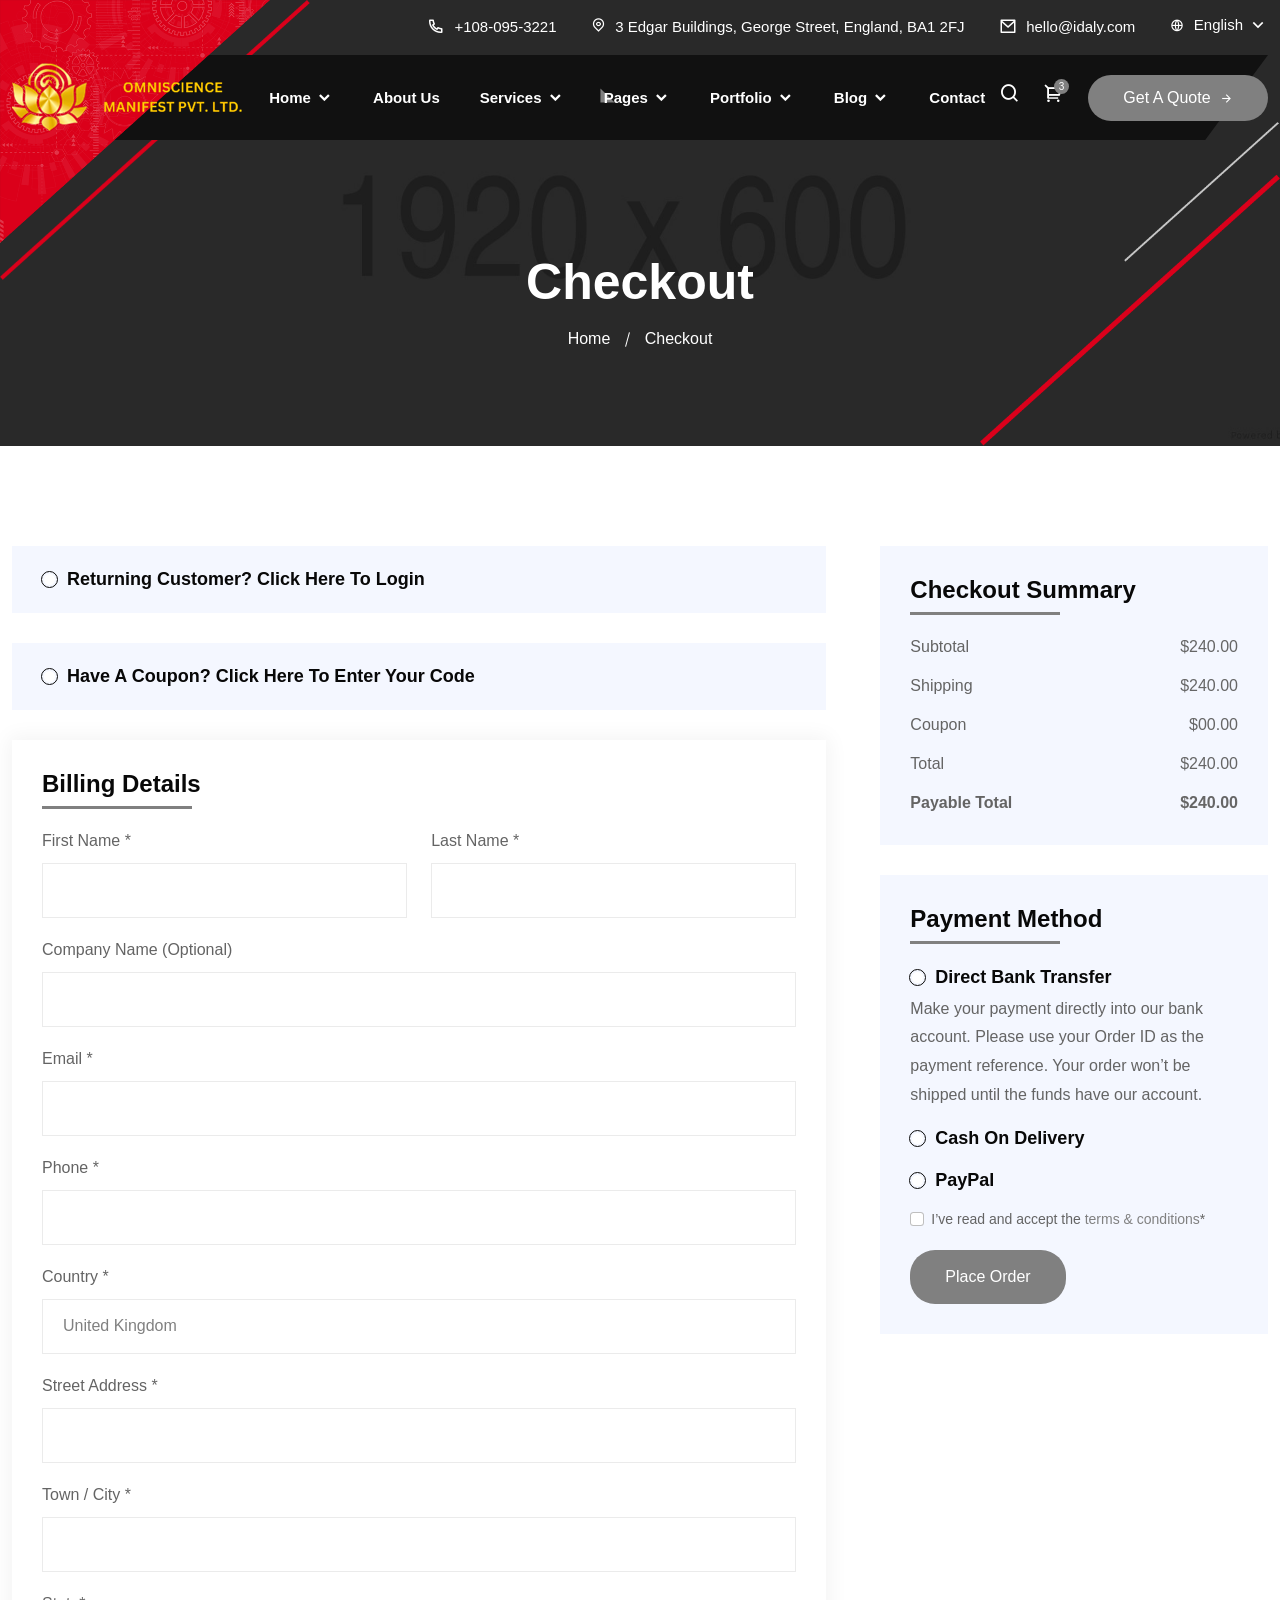
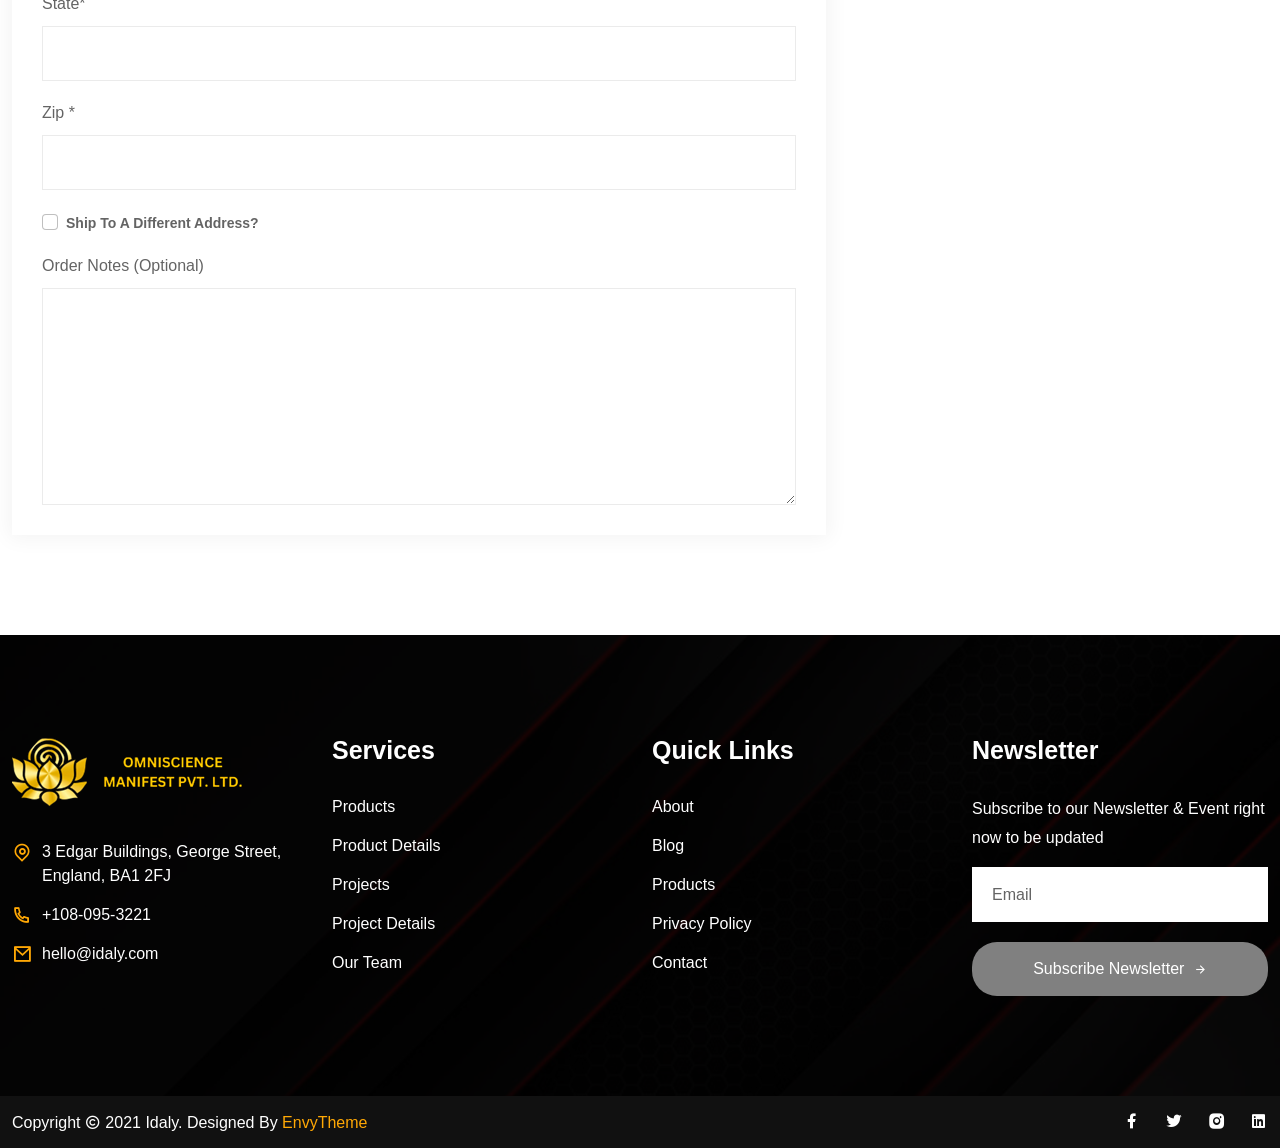
<file: checkout.html>
<!doctype html>
<html lang="zxx">
    <head>
		<!-- Required meta tags -->
		<meta charset="utf-8">
		<meta name="viewport" content="width=device-width, initial-scale=1, shrink-to-fit=no">

		<!-- Bootstrap Min CSS --> 
		<link rel="stylesheet" href="assets/css/bootstrap.min.css">
		<!-- Owl Theme Default Min CSS --> 
		<link rel="stylesheet" href="assets/css/owl.theme.default.min.css">
		<!-- Owl Carousel Min CSS --> 
		<link rel="stylesheet" href="assets/css/owl.carousel.min.css">
		<!-- Remixicon CSS --> 
		<link rel="stylesheet" href="assets/css/remixicon.css">
		<!-- Flaticon CSS --> 
		<link rel="stylesheet" href="assets/css/flaticon.css">
		<!-- Meanmenu Min CSS -->
		<link rel="stylesheet" href="assets/css/meanmenu.min.css">
		<!-- Animate Min CSS --> 
		<link rel="stylesheet" href="assets/css/animate.min.css">
		<!-- Magnific Popup Min CSS --> 
		<link rel="stylesheet" href="assets/css/magnific-popup.min.css">
		<!-- Odometer Min CSS-->
		<link rel="stylesheet" href="assets/css/odometer.min.css">
		<!-- Navbar CSS-->
		<link rel="stylesheet" href="assets/css/navbar.css">
		<!-- Style CSS -->
		<link rel="stylesheet" href="assets/css/style.css">
		<!-- Responsive CSS -->
		<link rel="stylesheet" href="assets/css/responsive.css">
		
		<!-- Favicon -->
		<link rel="icon" type="image/png" href="assets/images/favicon.png">
		<!-- Title -->
		<title>Idaly - Industry & Factory HTML Template</title>
    </head>

    <body>
		<!-- Start Preloader Area -->
		<div class="preloader">
			<div class="lds-ripple">
				<div class="pl-flip-1 pl-flip-2"></div>
			</div>
		</div>
		<!-- End Preloader Area -->

		<!-- Start Header Area -->
		<header class="header-area">
			<!-- Start Top Header Area -->
			<div class="top-header-area">
				<div class="container-fluid">
					<div class="row">
						<div class="col-lg-12">
							<ul>
								<li>
									<a href="tel:+108-095-3221">
										<i class="ri-phone-line"></i>
										+108-095-3221
									</a>
								</li>
								<li>
									<i class="ri-map-pin-line"></i>
									3 Edgar Buildings, George Street, England, BA1 2FJ
								</li>
								<li>
									<a href="mailto:hello@idaly.com">
										<i class="ri-mail-line"></i>
										hello@idaly.com
									</a>
								</li>
								<li>
									<div class="navbar-option-item navbar-option-language dropdown language-option"> 
										<button class="dropdown-toggle" type="button" id="language1" data-bs-toggle="dropdown" aria-haspopup="true" aria-expanded="false">
											<i class="ri-global-line"></i>
											<span class="lang-name">English</span>
										</button>

										<div class="dropdown-menu language-dropdown-menu" aria-labelledby="language1"> 
											<a class="dropdown-item" href="#">
												<img src="assets/images/language/english.png" alt="Image">
												English
											</a>
											<a class="dropdown-item" href="#">
												<img src="assets/images/language/deutsch.png" alt="Image">
												Deutsch
											</a>
											<a class="dropdown-item" href="#">
												<img src="assets/images/language/china.png" alt="Image">
												简体中文
											</a>
											<a class="dropdown-item" href="#">
												<img src="assets/images/language/arbic.png" alt="Image">
												العربيّة
											</a>
										</div>
									</div>
								</li>
							</ul>
						</div>
					</div>
				</div>
			</div>
			<!-- Start Top Header Area -->

			<!-- Start Navbar Area -->
			<div class="navbar-area">
				<div class="mobile-responsive-nav">
					<div class="container">
						<div class="mobile-responsive-menu">
							<div class="logo">
								<a href="index.html">
									<img src="assets/images/logo.png" alt="logo">
								</a>
							</div>
						</div>
					</div>
				</div>

				<div class="desktop-nav">
					<div class="container-fluid">
						<nav class="navbar navbar-expand-md navbar-light">
							<a class="navbar-brand" href="index.html">
								<img src="assets/images/logo.png" alt="logo">
							</a>

							<div class="collapse navbar-collapse mean-menu" id="navbarSupportedContent">
								<ul class="navbar-nav m-auto">
									<li class="nav-item">
										<a href="#" class="nav-link">
											Home 
											<i class="ri-arrow-down-s-line"></i>
										</a>

										<ul class="dropdown-menu">
											<li class="nav-item">
												<a href="index.html" class="nav-link">Home One</a>
											</li>
											<li class="nav-item">
												<a href="index-2.html" class="nav-link">Home Two</a>
											</li>
											<li class="nav-item">
												<a href="index-3.html" class="nav-link">Home Three</a>
											</li>
										</ul>
									</li>

									<li class="nav-item">
										<a href="about-us.html" class="nav-link">About Us</a>
									</li>

									<li class="nav-item">
										<a href="#" class="nav-link">
											Services 
											<i class="ri-arrow-down-s-line"></i>
										</a>

										<ul class="dropdown-menu">
											<li class="nav-item">
												<a href="services.html" class="nav-link">Services</a>
											</li>
											<li class="nav-item">
												<a href="services-details.html" class="nav-link">Services Details</a>
											</li>
										</ul>
									</li>

									<li class="nav-item">
										<a href="#" class="nav-link active">
											Pages 
											<i class="ri-arrow-down-s-line"></i>
										</a>

										<ul class="dropdown-menu">
											<li class="nav-item">
												<a href="faq.html" class="nav-link">FAQ</a>
											</li>

											<li class="nav-item">
												<a href="#" class="nav-link active">
													Shop 
													<i class="ri-arrow-down-s-line"></i>
												</a>
			
												<ul class="dropdown-menu">
													<li class="nav-item">
														<a href="products.html" class="nav-link">Products</a>
													</li>
													<li class="nav-item">
														<a href="cart.html" class="nav-link">Cart</a>
													</li>
													<li class="nav-item">
														<a href="wishlist.html" class="nav-link">Wishlist</a>
													</li>
													<li class="nav-item">
														<a href="checkout.html" class="nav-link active">Checkout</a>
													</li>
													<li class="nav-item">
														<a href="product-details.html" class="nav-link">Product Details</a>
													</li>
													<li class="nav-item">
														<a href="search-page.html" class="nav-link">Search Page</a>
													</li>
												</ul>
											</li>

											<li class="nav-item">
												<a href="#" class="nav-link">
													Team 
													<i class="ri-arrow-down-s-line"></i>
												</a>
			
												<ul class="dropdown-menu">
													<li class="nav-item">
														<a href="team.html" class="nav-link">Team</a>
													</li>
													<li class="nav-item">
														<a href="team-details.html" class="nav-link">Team Details</a>
													</li>
												</ul>
											</li>
											
											<li class="nav-item">
												<a href="#" class="nav-link">
													User 
													<i class="ri-arrow-down-s-line"></i>
												</a>
		
												<ul class="dropdown-menu">
													<li class="nav-item">
														<a href="my-account.html" class="nav-link">My Account</a>
													</li>
													<li class="nav-item">
														<a href="log-in.html" class="nav-link">Log In</a>
													</li>
													<li class="nav-item">
														<a href="register.html" class="nav-link">Register</a>
													</li>
												</ul>
											</li>
											
											<li class="nav-item">
												<a href="privacy-policy.html" class="nav-link">Privacy Policy</a>
											</li>
											<li class="nav-item">
												<a href="terms-of-service.html" class="nav-link">Terms Of Service</a>
											</li>
											<li class="nav-item">
												<a href="coming-soon.html" class="nav-link">Coming Soon</a>
											</li>
											<li class="nav-item">
												<a href="404.html" class="nav-link">404 Page</a>
											</li>
										</ul>
									</li>

									<li class="nav-item">
										<a href="#" class="nav-link">
											Portfolio 
											<i class="ri-arrow-down-s-line"></i>
										</a>

										<ul class="dropdown-menu">
											<li class="nav-item">
												<a href="projects.html" class="nav-link">Projects</a>
											</li>
											<li class="nav-item">
												<a href="project-details.html" class="nav-link">Project Details</a>
											</li>
										</ul>
									</li>

									<li class="nav-item">
										<a href="#" class="nav-link">
											Blog 
											<i class="ri-arrow-down-s-line"></i>
										</a>

										<ul class="dropdown-menu">
											<li class="nav-item">
												<a href="blog.html" class="nav-link">Blog</a>
											</li>
											<li class="nav-item">
												<a href="blog-details-left-sidebar.html" class="nav-link">Blog Details Left Sidebar</a>
											</li>
											<li class="nav-item">
												<a href="blog-details.html" class="nav-link">Blog Details</a>
											</li>
										</ul>
									</li>

									<li class="nav-item">
										<a href="contact.html" class="nav-link">Contact</a>
									</li>
								</ul>

								<div class="others-options">
									<ul>
										<li>
											<a href="search-page.html">
												<i class="ri-search-line"></i>
											</a>
										</li>
										<li>
											<a href="cart.html" class="cart">
												<i class="ri-shopping-cart-2-line"></i>
												<span class="count">3</span>
											</a>
										</li>
										<li>
											<a href="projects.html" class="default-btn">
												Get A Quote
												<i class="ri-arrow-right-line"></i>
											</a>
										</li>
									</ul>
								</div>
							</div>
						</nav>
					</div>

					<div class="navbar-shape">
						<img src="assets/images/navbar-shape.png" alt="Image">
					</div>
		
					<div class="navbar-shape-2">
						<img src="assets/images/navbar-shape-2.png" alt="Image">
					</div>
				</div>

				<div class="others-option-for-responsive">
					<div class="container">
						<div class="dot-menu">
							<div class="inner">
								<div class="circle circle-one"></div>
								<div class="circle circle-two"></div>
								<div class="circle circle-three"></div>
							</div>
						</div>
						
						<div class="container">
							<div class="option-inner">
								<div class="others-options justify-content-center d-flex align-items-center">
									<ul>
										<li>
											<a href="search-page.html">
												<i class="ri-search-line"></i>
											</a>
										</li>
										<li>
											<a href="cart.html" class="cart">
												<i class="ri-shopping-cart-2-line"></i>
												<span class="count">3</span>
											</a>
										</li>
										<li>
											<a href="projects.html" class="default-btn">
												Get A Quote
												<i class="ri-arrow-right-line"></i>
											</a>
										</li>
									</ul>
								</div>
							</div>
						</div>
					</div>
				</div>
			</div>
			<!-- End Navbar Area -->
		</header>
		<!-- End Header Area -->

		<!-- Start Page Title Area -->
		<div class="page-title-area bg-1">
			<div class="container">
				<div class="page-title-content">
					<h2>Checkout</h2>

					<ul>
						<li>
							<a href="index.html">
								Home 
							</a>
						</li>

						<li class="active">Checkout</li>
					</ul>
				</div>
			</div>

			<div class="page-bg-shape">
				<img src="assets/images/page-bg/page-bg-shape.png" alt="Image">
			</div>
		</div>
		<!-- End Page Title Area -->

		<!-- Start Checkout Area -->
		<section class="checkout-area ptb-100">
			<div class="container">
				<div class="row">
					<div class="col-lg-8 col-md-12">
						<div class="log-in-coupon-code mr-15">
							<div class="faq-accordion">
								<ul class="accordion">
									<li class="accordion-item">
										<a class="accordion-title" href="javascript:void(0)">
											Returning Customer? Click Here To Login
										</a>
										
										<div class="contact-form-action accordion-content">
											<p>Quisque gravida turpis sit amet nulla posuere lacinia. Cras sed est sit amet ipsum luctus.</p>
											
											<form method="post">
												<div class="row">
													<div class="col-12">
														<div class="form-group">
															<input class="form-control" type="text" name="name" placeholder="Username or Email">
														</div>
													</div>
						
													<div class="col-12">
														<div class="form-group">
															<input class="form-control" type="password" name="password" placeholder="Password">
														</div>
													</div>
						
													<div class="col-12">
														<button class="default-btn" type="submit">
															Log In
														</button>
													</div>
												</div>
											</form>
										</div>
									</li>
								</ul>
							</div>

							<div class="faq-accordion">
								<ul class="accordion">
									<li class="accordion-item">
										<a class="accordion-title" href="javascript:void(0)">
											Have A Coupon? Click Here To Enter Your Code
										</a>
										
										<div class="contact-form-action accordion-content">
											<p>Now apply coupon</p>

											<form method="post">
												<div class="row">
													<div class="col-12">
														<div class="form-group">
															<input class="form-control" type="text" name="Coupon" placeholder="Coupon Code">
														</div>
													</div>
						
													<div class="col-12">
														<button class="default-btn" type="submit">
															Apply Coupon
														</button>
													</div>
												</div>
											</form>
										</div>
									</li>
								</ul>
							</div>
						</div>

						<form>
							<div class="billing-details mr-15">
								<h3 class="title">Billing Details</h3>

								<div class="row">
									<div class="col-lg-6 col-md-6">
										<div class="form-group">
											<label>First Name <span class="required">*</span></label>
											<input type="text" class="form-control">
										</div>
									</div>

									<div class="col-lg-6 col-md-6">
										<div class="form-group">
											<label>Last Name <span class="required">*</span></label>
											<input type="text" class="form-control">
										</div>
									</div>

									<div class="col-lg-12 col-md-12">
										<div class="form-group">
											<label>Company Name (Optional)
											</label>
											<input type="text" class="form-control">
										</div>
									</div>

									<div class="col-lg-12 col-md-12">
										<div class="form-group">
											<label>Email <span class="required">*</span></label>
											<input type="email" class="form-control">
										</div>
									</div>

									<div class="col-lg-12 col-md-12">
										<div class="form-group">
											<label>Phone <span class="required">*</span></label>
											<input type="text" class="form-control">
										</div>
									</div>

									<div class="col-lg-12 col-md-12">
										<div class="form-group">
											<label>Country <span class="required">*</span></label>
										
											<div class="select-box">
												<select class="form-control">
													<option value="5">United Kingdom</option>
													<option value="1">China</option>
													<option value="2">United Arab Emirates</option>
													<option value="0">Germany</option>
													<option value="3">France</option>
													<option value="4">Japan</option>
												</select>
											</div>
										</div>
									</div>

									<div class="col-lg-12 col-md-6">
										<div class="form-group">
											<label>Street Address <span class="required">*</span></label>
											<input type="text" class="form-control">
										</div>
									</div>

									<div class="col-lg-12 col-md-6">
										<div class="form-group">
											<label>Town / City <span class="required">*</span></label>
											<input type="text" class="form-control">
										</div>
									</div>

									<div class="col-lg-12 col-md-12">
										<div class="form-group">
											<label>State<span class="required">*</span></label>
											<input type="text" class="form-control">
										</div>
									</div>

									<div class="col-lg-12 col-md-12">
										<div class="form-group">
											<label>Zip <span class="required">*</span></label>
											<input type="text" class="form-control">
										</div>
									</div>

									<div class="col-lg-12 col-md-12">
										<div class="form-check">
											<input type="checkbox" class="form-check-input" id="ship-different-address">
											<label class="form-check-label" for="ship-different-address">Ship To A Different Address?</label>
										</div>
									</div>

									<div class="col-lg-12 col-md-12">
										<div class="form-group">
											<label>Order Notes (Optional)</label>
											<textarea name="notes" id="notes" cols="30" rows="8" class="form-control"></textarea>
										</div>
									</div>
								</div>
							</div>
						</form>
					</div>

					<div class="col-lg-4 col-md-12">
						<div class="order-details ml-15">
							<div class="cart-totals">
								<h3>Checkout Summary</h3>

								<ul>
									<li>Subtotal <span>$240.00</span></li>
									<li>Shipping <span>$240.00</span></li>
									<li>Coupon <span>$00.00</span></li>
									<li>Total <span>$240.00</span></li>
									<li><b>Payable Total</b> <span><b>$240.00</b></span></li>
								</ul>
							</div>
							
							<div class="faq-accordion">
								<h3>Payment Method</h3>

								<ul class="accordion">
									<li class="accordion-item active">
										<a class="accordion-title" href="javascript:void(0)">
											Direct Bank Transfer
										</a>
	
										<p class="accordion-content show">
											Make your payment directly into our bank account. Please use your Order ID as the payment reference. Your order won’t be shipped until the funds have our account.
										</p>
									</li>
									
									<li class="accordion-item">
										<a class="accordion-title" href="javascript:void(0)">
											Cash On Delivery
										</a>
	
										<p class="accordion-content">
											Please send your cheque to Store Name, Store Street, Store Town, Store State / County, Store Postcode.
										</p>
									</li>
									
									<li class="accordion-item">
										<a class="accordion-title" href="javascript:void(0)">
											PayPal
										</a>
	
										<p class="accordion-content">
											Pay via PayPal; you can pay with your credit card if you don’t have a PayPal account.
										</p>
									</li>

									<li class="accordion-item">
										<div class="form-check">
											<input type="checkbox" class="form-check-input" id="ship-differents-address">
											<label class="form-check-label" for="ship-different-address">I’ve read and accept the <a href="terms-conditions.html">terms & conditions</a>*</label>
										</div>
									</li>

									<li class="place-order">
										<a href="product-details.html" class="default-btn">
											Place Order
										</a>
									</li>
								</ul>
							</div>
						</div>
					</div>
				</div>
			</div>
		</section>
		<!-- End Checkout Area -->

		<!-- Start Footer Area -->
		<div class="footer-area pt-100 pb-70">
			<div class="container">
				<div class="row justify-content-center">
					<div class="col-lg-3 col-sm-6">
						<div class="single-footer-widget">
							<a href="index.html">
								<img src="assets/images/logo.png" alt="Image">
							</a>

							<ul class="address-link">
								<li>
									<i class="ri-map-pin-line"></i>
									3 Edgar Buildings, George Street, England, BA1 2FJ
								</li>
								<li>
									<i class="ri-phone-line"></i>
									<a href="tel:+108-095-3221">+108-095-3221</a>
								</li>
								<li>
									<i class="ri-mail-line"></i>
									<a href="mailto:hello@idaly.com">hello@idaly.com</a>
								</li>
							</ul>
						</div>
					</div>

					<div class="col-lg-3 col-sm-6">
						<div class="single-footer-widget">
							<h3>Services</h3>

							<ul class="import-link">
								<li>
									<a href="products.html">
										Products
									</a>
								</li>
								<li>
									<a href="product-details.html">
										Product Details
									</a>
								</li>
								<li>
									<a href="projects.html">
										Projects
									</a>
								</li>
								<li>
									<a href="project-details.html">
										Project Details
									</a>
								</li>
								<li>
									<a href="team.html">
										Our Team
									</a>
								</li>
							</ul>
						</div>
					</div>

					<div class="col-lg-3 col-sm-6">
						<div class="single-footer-widget">
							<h3>Quick Links</h3>

							<ul class="import-link">
								<li>
									<a href="about.html">
										About
									</a>
								</li>
								<li>
									<a href="blog.html">
										Blog
									</a>
								</li>
								<li>
									<a href="products.html">
										Products
									</a>
								</li>
								<li>
									<a href="privacy-policy.html">
										Privacy Policy
									</a>
								</li>
								<li>
									<a href="contact.html">
										Contact
									</a>
								</li>
							</ul>
						</div>
					</div>

					<div class="col-lg-3 col-sm-6">
						<div class="single-footer-widget">
							<h3>Newsletter</h3>
							<p>Subscribe to our Newsletter & Event right now to be updated</p>

							<form class="newsletter-form" data-toggle="validator">
								<input type="email" class="form-control" placeholder="Email" name="EMAIL" required autocomplete="off">
								<button class="default-btn" type="submit">
									Subscribe Newsletter
									<i class="ri-arrow-right-line"></i>
								</button>

								<div id="validator-newsletter" class="form-result"></div>
							</form>
						</div>
					</div>
				</div>
			</div>
		</div>
		<!-- End Footer Area -->

		<!-- Start Copy Right Area -->
		<div class="copy-right-area">
			<div class="container">
				<div class="row align-items-center">
					<div class="col-lg-8">
						<p class="copyright">
							Copyright <i class="ri-copyright-line"></i> 2021 Idaly. Designed By 
							<a href="https://envytheme.com/" target="_blank">EnvyTheme</a>
						</p>
					</div>

					<div class="col-lg-4">
						<ul class="copy-right-icon">
							<li>
								<a href="https://www.facebook.com/" target="_blank">
									<i class="ri-facebook-fill"></i>
								</a>
							</li>
							<li>
								<a href="https://www.twitter.com/" target="_blank">
									<i class="ri-twitter-fill"></i>
								</a>
							</li>
							<li>
								<a href="https://www.instagram.com/" target="_blank">
									<i class="ri-instagram-fill"></i>
								</a>
							</li>
							<li>
								<a href="https://www.linkedin.com/" target="_blank">
									<i class="ri-linkedin-box-fill"></i>
								</a>
							</li>
						</ul>
					</div>
				</div>
			</div>
		</div>
		<!-- End Copy Right Area -->
		
		<!-- Start Go Top Area -->
		<div class="go-top">
			<i class="ri-arrow-up-s-fill"></i>
			<i class="ri-arrow-up-s-fill"></i>
		</div>
		<!-- End Go Top Area -->

        <!-- Jquery Min JS -->
        <script src="assets/js/jquery.min.js"></script> 
        <!-- Bootstrap Bundle Min JS -->
        <script src="assets/js/bootstrap.bundle.min.js"></script>
        <!-- Meanmenu Min JS -->
		<script src="assets/js/meanmenu.min.js"></script>
		<!-- Owl Carousel Min JS -->
		<script src="assets/js/owl.carousel.min.js"></script>
		<!-- Wow Min JS -->
        <script src="assets/js/wow.min.js"></script>
		<!-- Magnific Popup Min JS -->
        <script src="assets/js/magnific-popup.min.js"></script>
		<!-- Appear Min JS --> 
        <script src="assets/js/appear.min.js"></script>
		<!-- Odometer Min JS --> 
		<script src="assets/js/odometer.min.js"></script>
		<!-- Form Validator Min JS -->
		<script src="assets/js/form-validator.min.js"></script>
		<!-- Contact JS -->
		<script src="assets/js/contact-form-script.js"></script>
		<!-- Ajaxchimp Min JS -->
		<script src="assets/js/ajaxchimp.min.js"></script>
        <!-- Custom JS -->
		<script src="assets/js/custom.js"></script>
    </body>
</html>
</file>
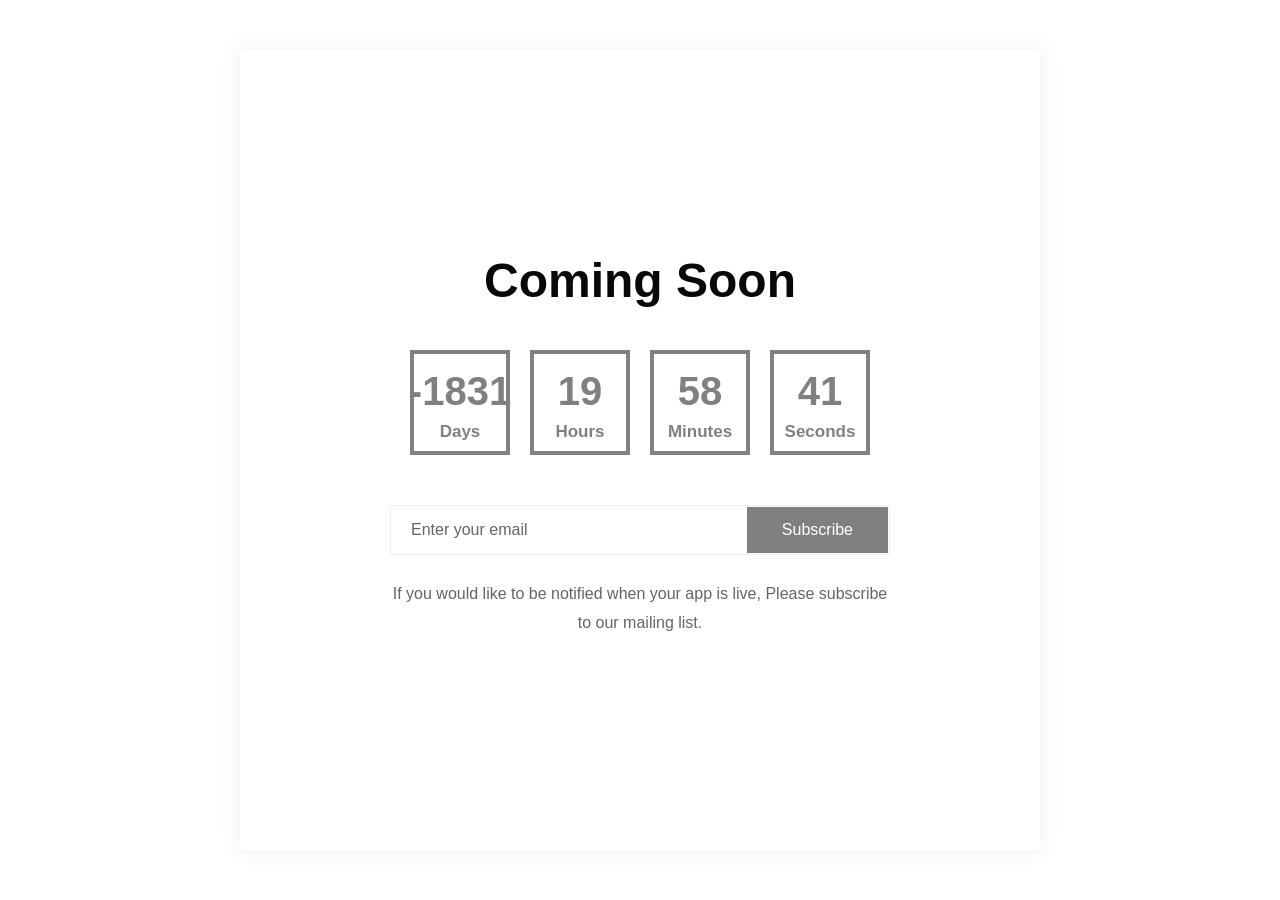
<file: coming-soon.html>
<!doctype html>
<html lang="zxx">
    <head>
		<!-- Required meta tags -->
		<meta charset="utf-8">
		<meta name="viewport" content="width=device-width, initial-scale=1, shrink-to-fit=no">

		<!-- Bootstrap Min CSS --> 
		<link rel="stylesheet" href="assets/css/bootstrap.min.css">
		<!-- Owl Theme Default Min CSS --> 
		<link rel="stylesheet" href="assets/css/owl.theme.default.min.css">
		<!-- Owl Carousel Min CSS --> 
		<link rel="stylesheet" href="assets/css/owl.carousel.min.css">
		<!-- Remixicon CSS --> 
		<link rel="stylesheet" href="assets/css/remixicon.css">
		<!-- Flaticon CSS --> 
		<link rel="stylesheet" href="assets/css/flaticon.css">
		<!-- Meanmenu Min CSS -->
		<link rel="stylesheet" href="assets/css/meanmenu.min.css">
		<!-- Animate Min CSS --> 
		<link rel="stylesheet" href="assets/css/animate.min.css">
		<!-- Magnific Popup Min CSS --> 
		<link rel="stylesheet" href="assets/css/magnific-popup.min.css">
		<!-- Odometer Min CSS-->
		<link rel="stylesheet" href="assets/css/odometer.min.css">
		<!-- Navbar CSS-->
		<link rel="stylesheet" href="assets/css/navbar.css">
		<!-- Style CSS -->
		<link rel="stylesheet" href="assets/css/style.css">
		<!-- Responsive CSS -->
		<link rel="stylesheet" href="assets/css/responsive.css">
		
		<!-- Favicon -->
		<link rel="icon" type="image/png" href="assets/images/favicon.png">
		<!-- Title -->
		<title>Idaly - Industry & Factory HTML Template</title>
    </head>

    <body>
		<!-- Start Preloader Area -->
		<div class="preloader">
			<div class="lds-ripple">
				<div class="pl-flip-1 pl-flip-2"></div>
			</div>
		</div>
		<!-- End Preloader Area -->

		<!-- Start Coming Soon Area -->
		<div class="coming-soon-area">
            <div class="d-table">
                <div class="d-table-cell">
                    <div class="coming-soon-content">
						<div class="circle">
							<div>
								<h2>Coming Soon</h2>
						
								<div id="timer" class="flex-wrap d-flex justify-content-center">
									<div id="days" class="align-items-center flex-column d-flex justify-content-center"></div>
									<div id="hours" class="align-items-center flex-column d-flex justify-content-center"></div>
									<div id="minutes" class="align-items-center flex-column d-flex justify-content-center"></div>
									<div id="seconds" class="align-items-center flex-column d-flex justify-content-center"></div>
								</div>
								
								<form class="newsletter-form" data-toggle="validator">
									<div class="form-group">
										<input type="email" class="input-newsletter" placeholder="Enter your email" name="EMAIL" required autocomplete="off">
									</div>
									
									<button type="submit" class="default-btn">
										Subscribe
									</button>

									<div id="validator-newsletter-2" class="form-result"></div>
									<p>If you would like to be notified when your app is live, Please subscribe to our mailing list.</p>
								</form>
							</div>
						</div>
                    </div>
                </div>
			</div>
        </div>
        <!-- End Coming Soon Area -->
		
		<!-- Start Go Top Area -->
		<div class="go-top">
			<i class="ri-arrow-up-s-fill"></i>
			<i class="ri-arrow-up-s-fill"></i>
		</div>
		<!-- End Go Top Area -->

        <!-- Jquery Min JS -->
        <script src="assets/js/jquery.min.js"></script> 
        <!-- Bootstrap Bundle Min JS -->
        <script src="assets/js/bootstrap.bundle.min.js"></script>
        <!-- Meanmenu Min JS -->
		<script src="assets/js/meanmenu.min.js"></script>
		<!-- Owl Carousel Min JS -->
		<script src="assets/js/owl.carousel.min.js"></script>
		<!-- Wow Min JS -->
        <script src="assets/js/wow.min.js"></script>
		<!-- Magnific Popup Min JS -->
        <script src="assets/js/magnific-popup.min.js"></script>
		<!-- Appear Min JS --> 
        <script src="assets/js/appear.min.js"></script>
		<!-- Odometer Min JS --> 
		<script src="assets/js/odometer.min.js"></script>
		<!-- Form Validator Min JS -->
		<script src="assets/js/form-validator.min.js"></script>
		<!-- Contact JS -->
		<script src="assets/js/contact-form-script.js"></script>
		<!-- Ajaxchimp Min JS -->
		<script src="assets/js/ajaxchimp.min.js"></script>
        <!-- Custom JS -->
		<script src="assets/js/custom.js"></script>
    </body>
</html>
</file>
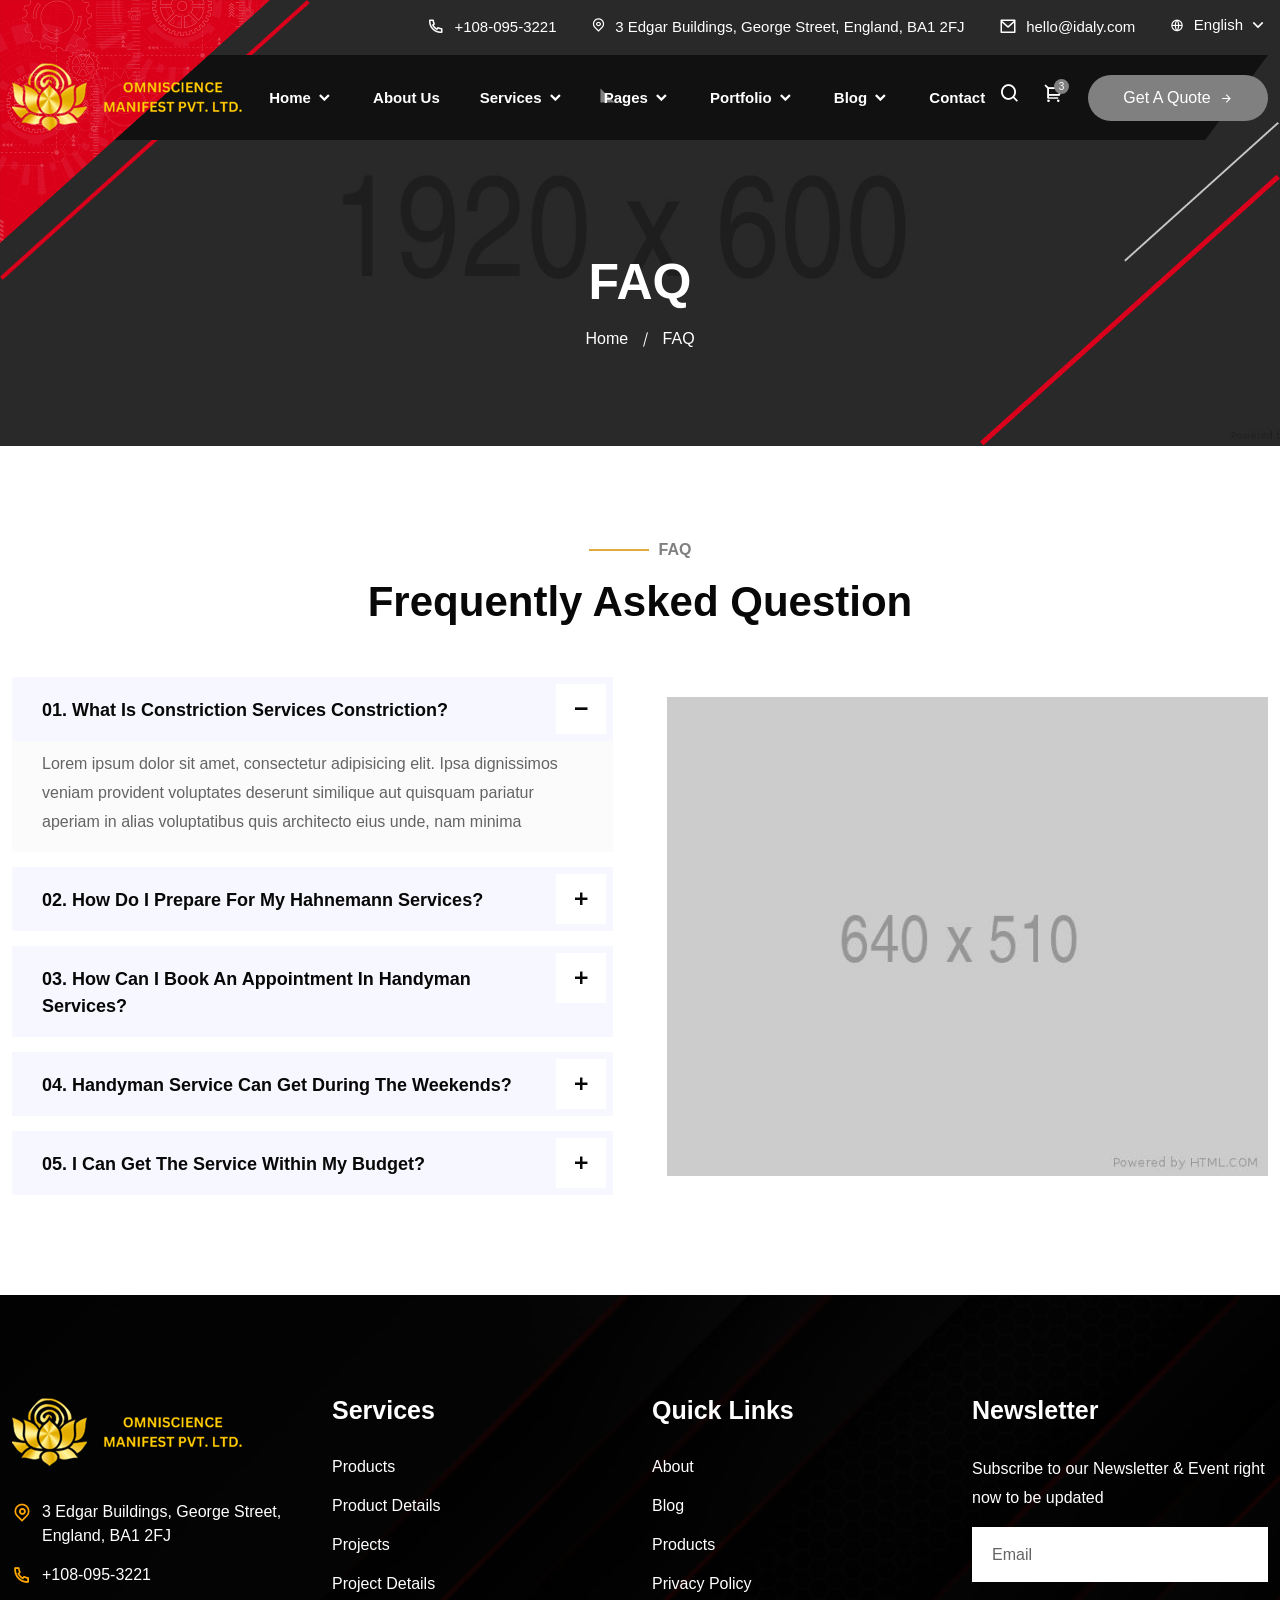
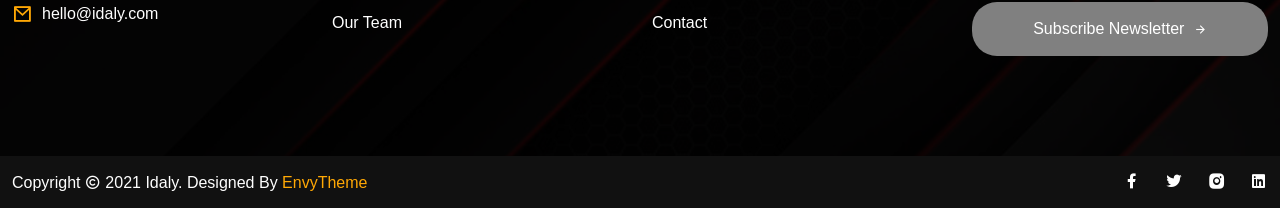
<file: faq.html>
<!doctype html>
<html lang="zxx">
    <head>
		<!-- Required meta tags -->
		<meta charset="utf-8">
		<meta name="viewport" content="width=device-width, initial-scale=1, shrink-to-fit=no">

		<!-- Bootstrap Min CSS --> 
		<link rel="stylesheet" href="assets/css/bootstrap.min.css">
		<!-- Owl Theme Default Min CSS --> 
		<link rel="stylesheet" href="assets/css/owl.theme.default.min.css">
		<!-- Owl Carousel Min CSS --> 
		<link rel="stylesheet" href="assets/css/owl.carousel.min.css">
		<!-- Remixicon CSS --> 
		<link rel="stylesheet" href="assets/css/remixicon.css">
		<!-- Flaticon CSS --> 
		<link rel="stylesheet" href="assets/css/flaticon.css">
		<!-- Meanmenu Min CSS -->
		<link rel="stylesheet" href="assets/css/meanmenu.min.css">
		<!-- Animate Min CSS --> 
		<link rel="stylesheet" href="assets/css/animate.min.css">
		<!-- Magnific Popup Min CSS --> 
		<link rel="stylesheet" href="assets/css/magnific-popup.min.css">
		<!-- Odometer Min CSS-->
		<link rel="stylesheet" href="assets/css/odometer.min.css">
		<!-- Navbar CSS-->
		<link rel="stylesheet" href="assets/css/navbar.css">
		<!-- Style CSS -->
		<link rel="stylesheet" href="assets/css/style.css">
		<!-- Responsive CSS -->
		<link rel="stylesheet" href="assets/css/responsive.css">
		
		<!-- Favicon -->
		<link rel="icon" type="image/png" href="assets/images/favicon.png">
		<!-- Title -->
		<title>Idaly - Industry & Factory HTML Template</title>
    </head>

    <body>
		<!-- Start Preloader Area -->
		<div class="preloader">
			<div class="lds-ripple">
				<div class="pl-flip-1 pl-flip-2"></div>
			</div>
		</div>
		<!-- End Preloader Area -->

		<!-- Start Header Area -->
		<header class="header-area">
			<!-- Start Top Header Area -->
			<div class="top-header-area">
				<div class="container-fluid">
					<div class="row">
						<div class="col-lg-12">
							<ul>
								<li>
									<a href="tel:+108-095-3221">
										<i class="ri-phone-line"></i>
										+108-095-3221
									</a>
								</li>
								<li>
									<i class="ri-map-pin-line"></i>
									3 Edgar Buildings, George Street, England, BA1 2FJ
								</li>
								<li>
									<a href="mailto:hello@idaly.com">
										<i class="ri-mail-line"></i>
										hello@idaly.com
									</a>
								</li>
								<li>
									<div class="navbar-option-item navbar-option-language dropdown language-option"> 
										<button class="dropdown-toggle" type="button" id="language1" data-bs-toggle="dropdown" aria-haspopup="true" aria-expanded="false">
											<i class="ri-global-line"></i>
											<span class="lang-name">English</span>
										</button>

										<div class="dropdown-menu language-dropdown-menu" aria-labelledby="language1"> 
											<a class="dropdown-item" href="#">
												<img src="assets/images/language/english.png" alt="Image">
												English
											</a>
											<a class="dropdown-item" href="#">
												<img src="assets/images/language/deutsch.png" alt="Image">
												Deutsch
											</a>
											<a class="dropdown-item" href="#">
												<img src="assets/images/language/china.png" alt="Image">
												简体中文
											</a>
											<a class="dropdown-item" href="#">
												<img src="assets/images/language/arbic.png" alt="Image">
												العربيّة
											</a>
										</div>
									</div>
								</li>
							</ul>
						</div>
					</div>
				</div>
			</div>
			<!-- Start Top Header Area -->

			<!-- Start Navbar Area -->
			<div class="navbar-area">
				<div class="mobile-responsive-nav">
					<div class="container">
						<div class="mobile-responsive-menu">
							<div class="logo">
								<a href="index.html">
									<img src="assets/images/logo.png" alt="logo">
								</a>
							</div>
						</div>
					</div>
				</div>

				<div class="desktop-nav">
					<div class="container-fluid">
						<nav class="navbar navbar-expand-md navbar-light">
							<a class="navbar-brand" href="index.html">
								<img src="assets/images/logo.png" alt="logo">
							</a>

							<div class="collapse navbar-collapse mean-menu" id="navbarSupportedContent">
								<ul class="navbar-nav m-auto">
									<li class="nav-item">
										<a href="#" class="nav-link">
											Home 
											<i class="ri-arrow-down-s-line"></i>
										</a>

										<ul class="dropdown-menu">
											<li class="nav-item">
												<a href="index.html" class="nav-link">Home One</a>
											</li>
											<li class="nav-item">
												<a href="index-2.html" class="nav-link">Home Two</a>
											</li>
											<li class="nav-item">
												<a href="index-3.html" class="nav-link">Home Three</a>
											</li>
										</ul>
									</li>

									<li class="nav-item">
										<a href="about-us.html" class="nav-link">About Us</a>
									</li>

									<li class="nav-item">
										<a href="#" class="nav-link">
											Services 
											<i class="ri-arrow-down-s-line"></i>
										</a>

										<ul class="dropdown-menu">
											<li class="nav-item">
												<a href="services.html" class="nav-link">Services</a>
											</li>
											<li class="nav-item">
												<a href="services-details.html" class="nav-link">Services Details</a>
											</li>
										</ul>
									</li>

									<li class="nav-item">
										<a href="#" class="nav-link active">
											Pages 
											<i class="ri-arrow-down-s-line"></i>
										</a>

										<ul class="dropdown-menu">
											<li class="nav-item">
												<a href="faq.html" class="nav-link active">FAQ</a>
											</li>

											<li class="nav-item">
												<a href="#" class="nav-link">
													Shop 
													<i class="ri-arrow-down-s-line"></i>
												</a>
			
												<ul class="dropdown-menu">
													<li class="nav-item">
														<a href="products.html" class="nav-link">Products</a>
													</li>
													<li class="nav-item">
														<a href="cart.html" class="nav-link">Cart</a>
													</li>
													<li class="nav-item">
														<a href="wishlist.html" class="nav-link">Wishlist</a>
													</li>
													<li class="nav-item">
														<a href="checkout.html" class="nav-link">Checkout</a>
													</li>
													<li class="nav-item">
														<a href="product-details.html" class="nav-link">Product Details</a>
													</li>
													<li class="nav-item">
														<a href="search-page.html" class="nav-link">Search Page</a>
													</li>
												</ul>
											</li>

											<li class="nav-item">
												<a href="#" class="nav-link">
													Team 
													<i class="ri-arrow-down-s-line"></i>
												</a>
			
												<ul class="dropdown-menu">
													<li class="nav-item">
														<a href="team.html" class="nav-link">Team</a>
													</li>
													<li class="nav-item">
														<a href="team-details.html" class="nav-link">Team Details</a>
													</li>
												</ul>
											</li>
											
											<li class="nav-item">
												<a href="#" class="nav-link">
													User 
													<i class="ri-arrow-down-s-line"></i>
												</a>
		
												<ul class="dropdown-menu">
													<li class="nav-item">
														<a href="my-account.html" class="nav-link">My Account</a>
													</li>
													<li class="nav-item">
														<a href="log-in.html" class="nav-link">Log In</a>
													</li>
													<li class="nav-item">
														<a href="register.html" class="nav-link">Register</a>
													</li>
												</ul>
											</li>
											
											<li class="nav-item">
												<a href="privacy-policy.html" class="nav-link">Privacy Policy</a>
											</li>
											<li class="nav-item">
												<a href="terms-of-service.html" class="nav-link">Terms Of Service</a>
											</li>
											<li class="nav-item">
												<a href="coming-soon.html" class="nav-link">Coming Soon</a>
											</li>
											<li class="nav-item">
												<a href="404.html" class="nav-link">404 Page</a>
											</li>
										</ul>
									</li>

									<li class="nav-item">
										<a href="#" class="nav-link">
											Portfolio 
											<i class="ri-arrow-down-s-line"></i>
										</a>

										<ul class="dropdown-menu">
											<li class="nav-item">
												<a href="projects.html" class="nav-link">Projects</a>
											</li>
											<li class="nav-item">
												<a href="project-details.html" class="nav-link">Project Details</a>
											</li>
										</ul>
									</li>

									<li class="nav-item">
										<a href="#" class="nav-link">
											Blog 
											<i class="ri-arrow-down-s-line"></i>
										</a>

										<ul class="dropdown-menu">
											<li class="nav-item">
												<a href="blog.html" class="nav-link">Blog</a>
											</li>
											<li class="nav-item">
												<a href="blog-details-left-sidebar.html" class="nav-link">Blog Details Left Sidebar</a>
											</li>
											<li class="nav-item">
												<a href="blog-details.html" class="nav-link">Blog Details</a>
											</li>
										</ul>
									</li>

									<li class="nav-item">
										<a href="contact.html" class="nav-link">Contact</a>
									</li>
								</ul>

								<div class="others-options">
									<ul>
										<li>
											<a href="search-page.html">
												<i class="ri-search-line"></i>
											</a>
										</li>
										<li>
											<a href="cart.html" class="cart">
												<i class="ri-shopping-cart-2-line"></i>
												<span class="count">3</span>
											</a>
										</li>
										<li>
											<a href="projects.html" class="default-btn">
												Get A Quote
												<i class="ri-arrow-right-line"></i>
											</a>
										</li>
									</ul>
								</div>
							</div>
						</nav>
					</div>

					<div class="navbar-shape">
						<img src="assets/images/navbar-shape.png" alt="Image">
					</div>
		
					<div class="navbar-shape-2">
						<img src="assets/images/navbar-shape-2.png" alt="Image">
					</div>
				</div>

				<div class="others-option-for-responsive">
					<div class="container">
						<div class="dot-menu">
							<div class="inner">
								<div class="circle circle-one"></div>
								<div class="circle circle-two"></div>
								<div class="circle circle-three"></div>
							</div>
						</div>
						
						<div class="container">
							<div class="option-inner">
								<div class="others-options justify-content-center d-flex align-items-center">
									<ul>
										<li>
											<a href="search-page.html">
												<i class="ri-search-line"></i>
											</a>
										</li>
										<li>
											<a href="cart.html" class="cart">
												<i class="ri-shopping-cart-2-line"></i>
												<span class="count">3</span>
											</a>
										</li>
										<li>
											<a href="projects.html" class="default-btn">
												Get A Quote
												<i class="ri-arrow-right-line"></i>
											</a>
										</li>
									</ul>
								</div>
							</div>
						</div>
					</div>
				</div>
			</div>
			<!-- End Navbar Area -->
		</header>
		<!-- End Header Area -->

		<!-- Start Page Title Area -->
		<div class="page-title-area bg-8">
			<div class="container">
				<div class="page-title-content">
					<h2>FAQ</h2>

					<ul>
						<li>
							<a href="index.html">
								Home 
							</a>
						</li>

						<li class="active">FAQ</li>
					</ul>
				</div>
			</div>

			<div class="page-bg-shape">
				<img src="assets/images/page-bg/page-bg-shape.png" alt="Image">
			</div>
		</div>
		<!-- End Page Title Area -->

		<!-- Start FAQ Area -->
		<section class="faq-area ptb-100">
			<div class="container">
				<div class="section-title">
					<span class="top-title">FAQ</span>
					<h2>Frequently Asked Question</h2>
				</div>

				<div class="row align-items-center">
					<div class="col-lg-6">
						<div class="faq-accordion mr-15">
							<ul class="accordion">
								<li class="accordion-item">
									<a class="accordion-title active" href="javascript:void(0)">
										<i class="ri-add-line"></i>
										01. What Is Constriction Services Constriction?		
									</a>
		
									<div class="accordion-content show">
										<p>Lorem ipsum dolor sit amet, consectetur adipisicing elit. Ipsa dignissimos veniam provident voluptates deserunt similique aut quisquam pariatur aperiam in alias voluptatibus quis architecto eius unde, nam minima</p>
									</div>
								</li>
								
								<li class="accordion-item">
									<a class="accordion-title" href="javascript:void(0)">
										<i class="ri-add-line"></i>
										02. How Do I Prepare For My Hahnemann Services?
									</a>
		
									<div class="accordion-content">
										<p>Lorem ipsum dolor sit amet, consectetur adipisicing elit. Ipsa dignissimos veniam provident voluptates deserunt similique aut quisquam pariatur aperiam in alias voluptatibus quis architecto eius unde, nam minima</p>
									</div>
								</li>
		
								<li class="accordion-item">
									<a class="accordion-title" href="javascript:void(0)">
										<i class="ri-add-line"></i>
										03. How Can I Book An Appointment In Handyman Services?		
									</a>
		
									<div class="accordion-content">
										<p>Lorem ipsum dolor sit amet, consectetur adipisicing elit. Ipsa dignissimos veniam provident voluptates deserunt similique aut quisquam pariatur aperiam in alias voluptatibus quis architecto eius unde, nam minima</p>
									</div>
								</li>
		
								<li class="accordion-item">
									<a class="accordion-title" href="javascript:void(0)">
										<i class="ri-add-line"></i>
										04. Handyman Service Can Get During The Weekends?	
									</a>
		
									<div class="accordion-content">
										<p>Lorem ipsum dolor sit amet, consectetur adipisicing elit. Ipsa dignissimos veniam provident voluptates deserunt similique aut quisquam pariatur aperiam in alias voluptatibus quis architecto eius unde, nam minima</p>
									</div>
								</li>
		
								<li class="accordion-item">
									<a class="accordion-title" href="javascript:void(0)">
										<i class="ri-add-line"></i>
										05. I Can Get The Service Within My Budget?	
									</a>
		
									<div class="accordion-content">
										<p>Lorem ipsum dolor sit amet, consectetur adipisicing elit. Ipsa dignissimos veniam provident voluptates deserunt similique aut quisquam pariatur aperiam in alias voluptatibus quis architecto eius unde, nam minima</p>
									</div>
								</li>
							</ul>
						</div>
					</div>

					<div class="col-lg-6">
						<div class="faq-img ml-15">
							<img src="assets/images/faq-img.jpg" alt="Image">
						</div>
					</div>
				</div>
			</div>
		</section>
		<!-- End FAQ Area -->

		<!-- Start Footer Area -->
		<div class="footer-area pt-100 pb-70">
			<div class="container">
				<div class="row justify-content-center">
					<div class="col-lg-3 col-sm-6">
						<div class="single-footer-widget">
							<a href="index.html">
								<img src="assets/images/logo.png" alt="Image">
							</a>

							<ul class="address-link">
								<li>
									<i class="ri-map-pin-line"></i>
									3 Edgar Buildings, George Street, England, BA1 2FJ
								</li>
								<li>
									<i class="ri-phone-line"></i>
									<a href="tel:+108-095-3221">+108-095-3221</a>
								</li>
								<li>
									<i class="ri-mail-line"></i>
									<a href="mailto:hello@idaly.com">hello@idaly.com</a>
								</li>
							</ul>
						</div>
					</div>

					<div class="col-lg-3 col-sm-6">
						<div class="single-footer-widget">
							<h3>Services</h3>

							<ul class="import-link">
								<li>
									<a href="products.html">
										Products
									</a>
								</li>
								<li>
									<a href="product-details.html">
										Product Details
									</a>
								</li>
								<li>
									<a href="projects.html">
										Projects
									</a>
								</li>
								<li>
									<a href="project-details.html">
										Project Details
									</a>
								</li>
								<li>
									<a href="team.html">
										Our Team
									</a>
								</li>
							</ul>
						</div>
					</div>

					<div class="col-lg-3 col-sm-6">
						<div class="single-footer-widget">
							<h3>Quick Links</h3>

							<ul class="import-link">
								<li>
									<a href="about.html">
										About
									</a>
								</li>
								<li>
									<a href="blog.html">
										Blog
									</a>
								</li>
								<li>
									<a href="products.html">
										Products
									</a>
								</li>
								<li>
									<a href="privacy-policy.html">
										Privacy Policy
									</a>
								</li>
								<li>
									<a href="contact.html">
										Contact
									</a>
								</li>
							</ul>
						</div>
					</div>

					<div class="col-lg-3 col-sm-6">
						<div class="single-footer-widget">
							<h3>Newsletter</h3>
							<p>Subscribe to our Newsletter & Event right now to be updated</p>

							<form class="newsletter-form" data-toggle="validator">
								<input type="email" class="form-control" placeholder="Email" name="EMAIL" required autocomplete="off">
								<button class="default-btn" type="submit">
									Subscribe Newsletter
									<i class="ri-arrow-right-line"></i>
								</button>

								<div id="validator-newsletter" class="form-result"></div>
							</form>
						</div>
					</div>
				</div>
			</div>
		</div>
		<!-- End Footer Area -->

		<!-- Start Copy Right Area -->
		<div class="copy-right-area">
			<div class="container">
				<div class="row align-items-center">
					<div class="col-lg-8">
						<p class="copyright">
							Copyright <i class="ri-copyright-line"></i> 2021 Idaly. Designed By 
							<a href="https://envytheme.com/" target="_blank">EnvyTheme</a>
						</p>
					</div>

					<div class="col-lg-4">
						<ul class="copy-right-icon">
							<li>
								<a href="https://www.facebook.com/" target="_blank">
									<i class="ri-facebook-fill"></i>
								</a>
							</li>
							<li>
								<a href="https://www.twitter.com/" target="_blank">
									<i class="ri-twitter-fill"></i>
								</a>
							</li>
							<li>
								<a href="https://www.instagram.com/" target="_blank">
									<i class="ri-instagram-fill"></i>
								</a>
							</li>
							<li>
								<a href="https://www.linkedin.com/" target="_blank">
									<i class="ri-linkedin-box-fill"></i>
								</a>
							</li>
						</ul>
					</div>
				</div>
			</div>
		</div>
		<!-- End Copy Right Area -->
		
		<!-- Start Go Top Area -->
		<div class="go-top">
			<i class="ri-arrow-up-s-fill"></i>
			<i class="ri-arrow-up-s-fill"></i>
		</div>
		<!-- End Go Top Area -->

        <!-- Jquery Min JS -->
        <script src="assets/js/jquery.min.js"></script> 
        <!-- Bootstrap Bundle Min JS -->
        <script src="assets/js/bootstrap.bundle.min.js"></script>
        <!-- Meanmenu Min JS -->
		<script src="assets/js/meanmenu.min.js"></script>
		<!-- Owl Carousel Min JS -->
		<script src="assets/js/owl.carousel.min.js"></script>
		<!-- Wow Min JS -->
        <script src="assets/js/wow.min.js"></script>
		<!-- Magnific Popup Min JS -->
        <script src="assets/js/magnific-popup.min.js"></script>
		<!-- Appear Min JS --> 
        <script src="assets/js/appear.min.js"></script>
		<!-- Odometer Min JS --> 
		<script src="assets/js/odometer.min.js"></script>
		<!-- Form Validator Min JS -->
		<script src="assets/js/form-validator.min.js"></script>
		<!-- Contact JS -->
		<script src="assets/js/contact-form-script.js"></script>
		<!-- Ajaxchimp Min JS -->
		<script src="assets/js/ajaxchimp.min.js"></script>
        <!-- Custom JS -->
		<script src="assets/js/custom.js"></script>
    </body>
</html>
</file>
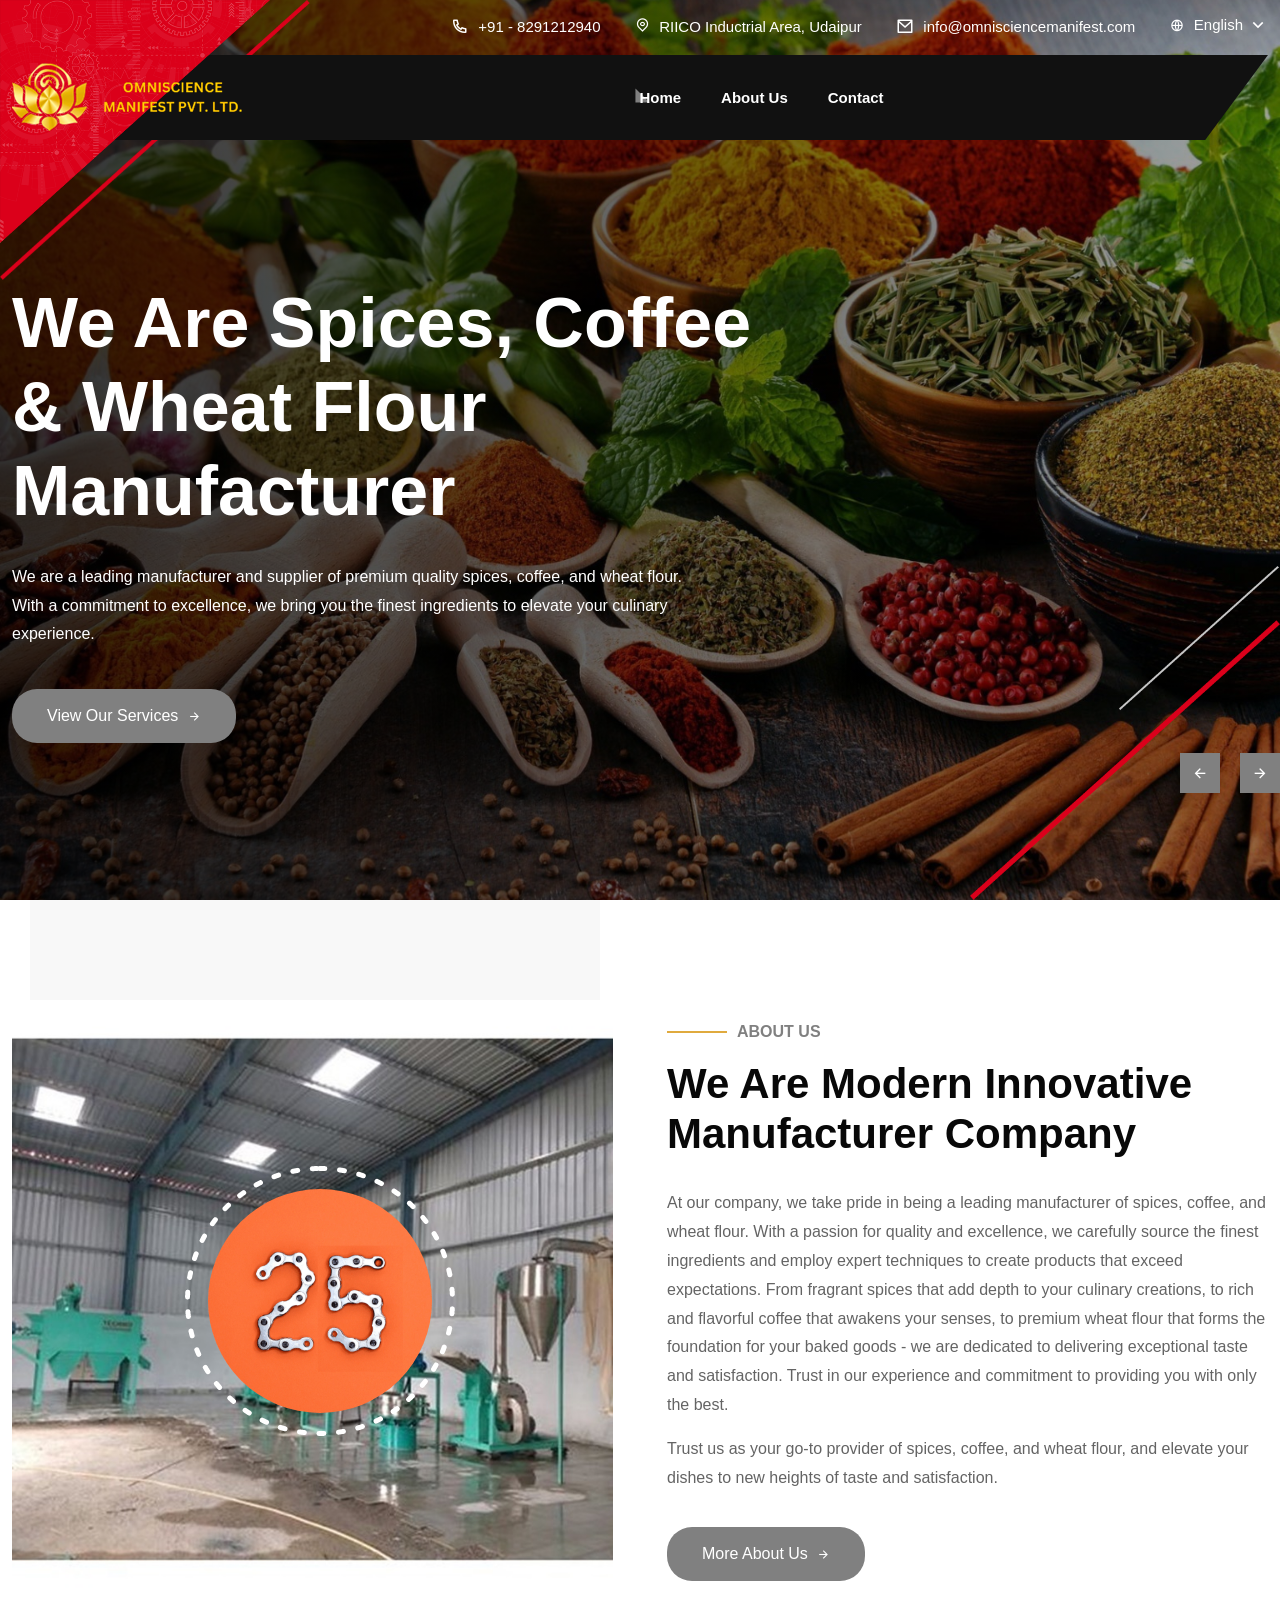
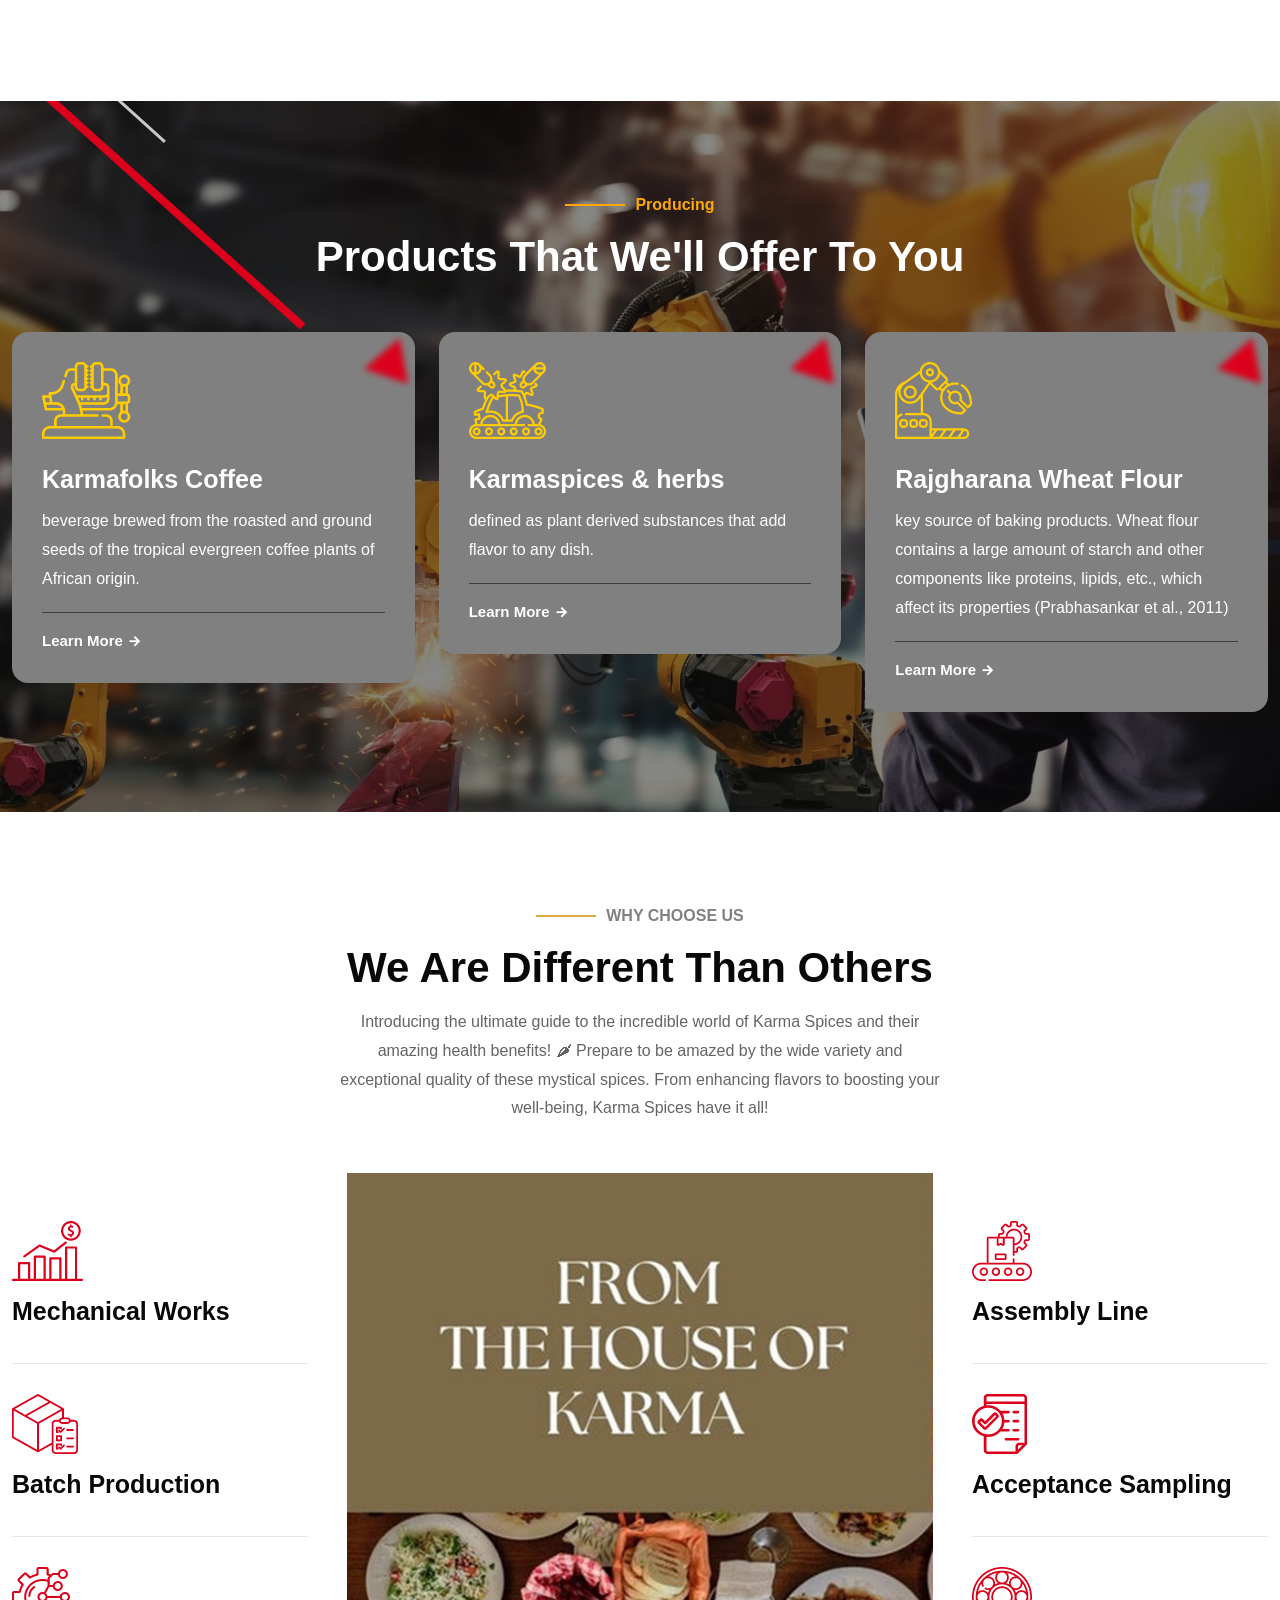
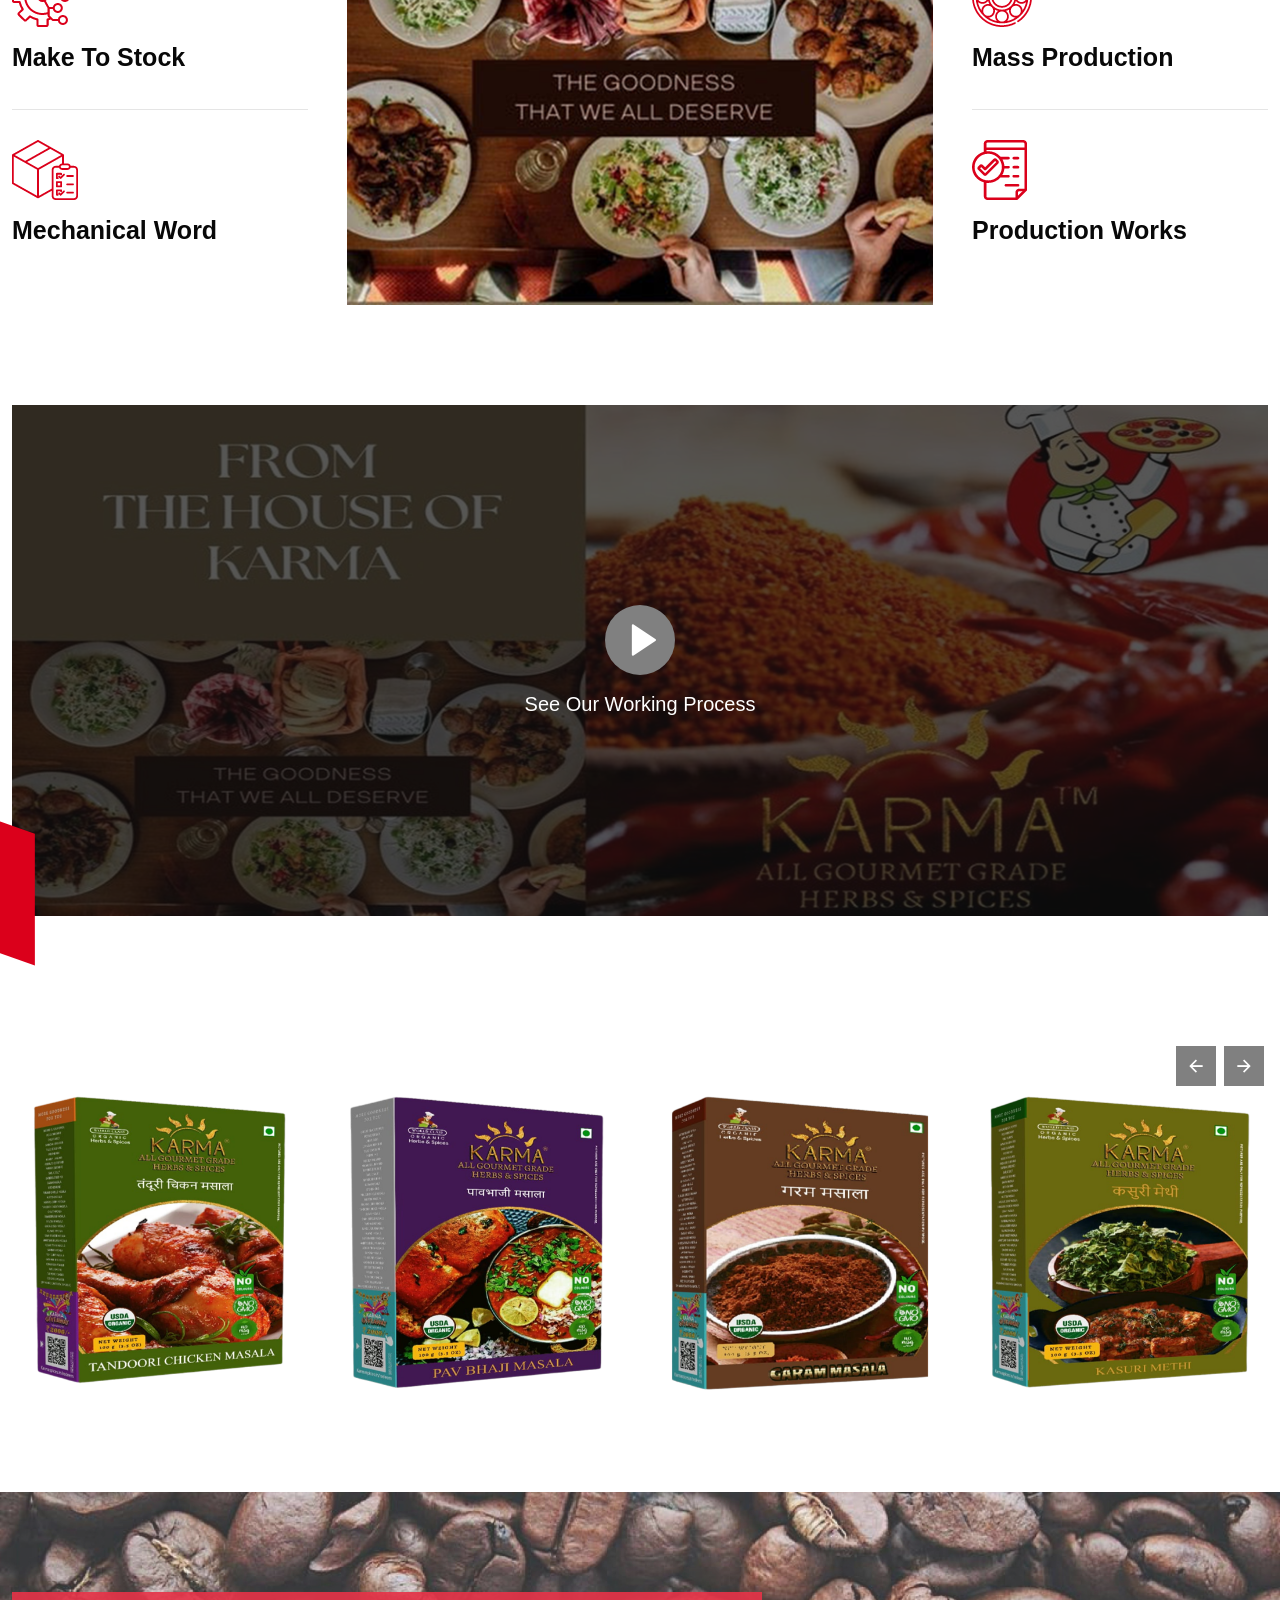
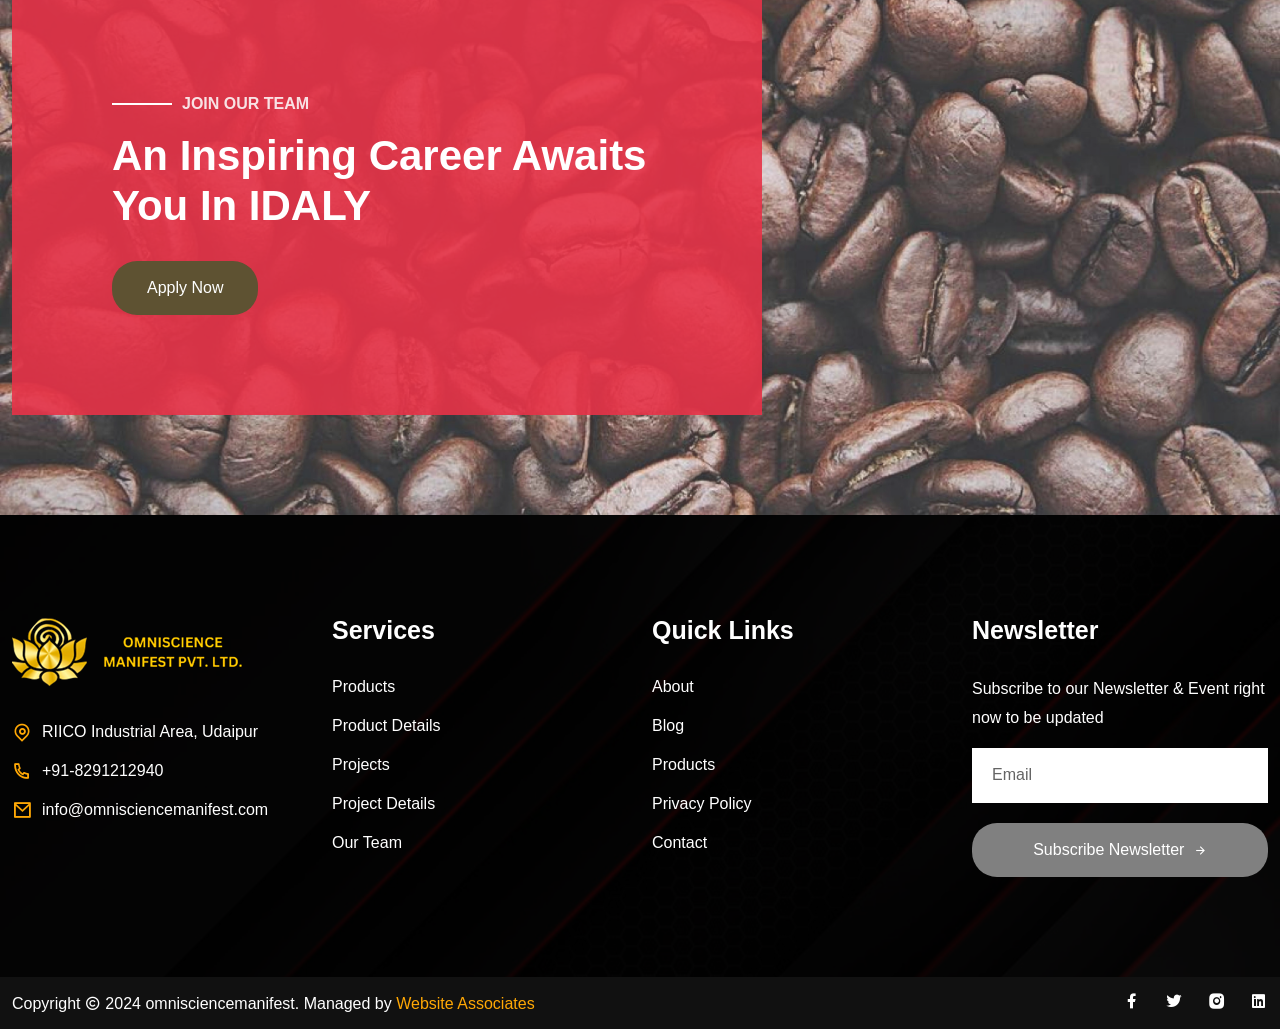
<file: index-old.html>
<!doctype html>
<html lang="zxx">
    <head>
		<!-- Required meta tags -->
		<meta charset="utf-8">
		<meta name="viewport" content="width=device-width, initial-scale=1, shrink-to-fit=no">

		<!-- Bootstrap Min CSS --> 
		<link rel="stylesheet" href="assets/css/bootstrap.min.css">
		<!-- Owl Theme Default Min CSS --> 
		<link rel="stylesheet" href="assets/css/owl.theme.default.min.css">
		<!-- Owl Carousel Min CSS --> 
		<link rel="stylesheet" href="assets/css/owl.carousel.min.css">
		<!-- Remixicon CSS --> 
		<link rel="stylesheet" href="assets/css/remixicon.css">
		<!-- Flaticon CSS --> 
		<link rel="stylesheet" href="assets/css/flaticon.css">
		<!-- Meanmenu Min CSS -->
		<link rel="stylesheet" href="assets/css/meanmenu.min.css">
		<!-- Animate Min CSS --> 
		<link rel="stylesheet" href="assets/css/animate.min.css">
		<!-- Magnific Popup Min CSS --> 
		<link rel="stylesheet" href="assets/css/magnific-popup.min.css">
		<!-- Odometer Min CSS-->
		<link rel="stylesheet" href="assets/css/odometer.min.css">
		<!-- Navbar CSS-->
		<link rel="stylesheet" href="assets/css/navbar.css">
		<!-- Style CSS -->
		<link rel="stylesheet" href="assets/css/style.css">
		<!-- Responsive CSS -->
		<link rel="stylesheet" href="assets/css/responsive.css">
		
		<!-- Favicon -->
		<link rel="icon" type="image/png" href="assets/images/favicon.png">
		<!-- Title -->
		<title>Omniscience Manifest Pvt. Ltd.</title>
    </head>

    <body>
		<!-- Start Preloader Area -->
		<div class="preloader">
			<div class="lds-ripple">
				<div class="pl-flip-1 pl-flip-2"></div>
			</div>
		</div>
		<!-- End Preloader Area -->

		<!-- Start Header Area -->
		<header class="header-area">
			<!-- Start Top Header Area -->
			<div class="top-header-area">
				<div class="container-fluid">
					<div class="row">
						<div class="col-lg-12">
							<ul>
								<li>
									<a href="tel:+91-8291212940">
										<i class="ri-phone-line"></i>
										+91 - 8291212940
									</a>
								</li>
								<li>
									<i class="ri-map-pin-line"></i>
									RIICO Inductrial Area, Udaipur
								</li>
								<li>
									<a href="mailto:info@omnisciencemanifest.com">
										<i class="ri-mail-line"></i>
										info@omnisciencemanifest.com
									</a>
								</li>
								<li>
									<div class="navbar-option-item navbar-option-language dropdown language-option"> 
										<button class="dropdown-toggle" type="button" id="language1" data-bs-toggle="dropdown" aria-haspopup="true" aria-expanded="false">
											<i class="ri-global-line"></i>
											<span class="lang-name">English</span>
										</button>

										<div class="dropdown-menu language-dropdown-menu" aria-labelledby="language1"> 
											<a class="dropdown-item" href="#">
												<img src="assets/images/language/english.png" alt="Image">
												English
											</a>
											
										</div>
									</div>
								</li>
							</ul>
						</div>
					</div>
				</div>
			</div>
			<!-- Start Top Header Area -->

			<!-- Start Navbar Area -->
			<div class="navbar-area">
				<div class="mobile-responsive-nav">
					<div class="container">
						<div class="mobile-responsive-menu">
							<div class="logo">
								<a href="index.html">
									<img src="assets/images/logo.png" alt="logo">
								</a>
							</div>
						</div>
					</div>
				</div>

				<div class="desktop-nav">
					<div class="container-fluid">
						<nav class="navbar navbar-expand-md navbar-light">
							<a class="navbar-brand" href="index.html">
								<img src="assets/images/logo.png" alt="logo">
							</a>

							<div class="collapse navbar-collapse mean-menu" id="navbarSupportedContent">
								<ul class="navbar-nav m-auto">
									<li class="nav-item">
										<a href="#" class="nav-link active">
											Home 
											
										</a>

										
									</li>

									<li class="nav-item">
										<a href="#" class="nav-link">About Us</a>
									</li>

									<!-- <li class="nav-item">
										<a href="#" class="nav-link">
											Services 
											<i class="ri-arrow-down-s-line"></i>
										</a>

										<ul class="dropdown-menu">
											<li class="nav-item">
												<a href="services.html" class="nav-link">Services</a>
											</li>
											<li class="nav-item">
												<a href="services-details.html" class="nav-link">Services Details</a>
											</li>
										</ul>
									</li>

									<li class="nav-item">
										<a href="#" class="nav-link">
											Pages 
											<i class="ri-arrow-down-s-line"></i>
										</a>

										<ul class="dropdown-menu">
											<li class="nav-item">
												<a href="faq.html" class="nav-link">FAQ</a>
											</li>

											<li class="nav-item">
												<a href="#" class="nav-link">
													Shop 
													<i class="ri-arrow-down-s-line"></i>
												</a>
			
												<ul class="dropdown-menu">
													<li class="nav-item">
														<a href="products.html" class="nav-link">Products</a>
													</li>
													<li class="nav-item">
														<a href="cart.html" class="nav-link">Cart</a>
													</li>
													<li class="nav-item">
														<a href="wishlist.html" class="nav-link">Wishlist</a>
													</li>
													<li class="nav-item">
														<a href="checkout.html" class="nav-link">Checkout</a>
													</li>
													<li class="nav-item">
														<a href="product-details.html" class="nav-link">Product Details</a>
													</li>
													<li class="nav-item">
														<a href="search-page.html" class="nav-link">Search Page</a>
													</li>
												</ul>
											</li>

											<li class="nav-item">
												<a href="#" class="nav-link">
													Team 
													<i class="ri-arrow-down-s-line"></i>
												</a>
			
												<ul class="dropdown-menu">
													<li class="nav-item">
														<a href="team.html" class="nav-link">Team</a>
													</li>
													<li class="nav-item">
														<a href="team-details.html" class="nav-link">Team Details</a>
													</li>
												</ul>
											</li>
											
											<li class="nav-item">
												<a href="#" class="nav-link">
													User 
													<i class="ri-arrow-down-s-line"></i>
												</a>
		
												<ul class="dropdown-menu">
													<li class="nav-item">
														<a href="my-account.html" class="nav-link">My Account</a>
													</li>
													<li class="nav-item">
														<a href="log-in.html" class="nav-link">Log In</a>
													</li>
													<li class="nav-item">
														<a href="register.html" class="nav-link">Register</a>
													</li>
												</ul>
											</li>
											
											<li class="nav-item">
												<a href="privacy-policy.html" class="nav-link">Privacy Policy</a>
											</li>
											<li class="nav-item">
												<a href="terms-of-service.html" class="nav-link">Terms Of Service</a>
											</li>
											<li class="nav-item">
												<a href="coming-soon.html" class="nav-link">Coming Soon</a>
											</li>
											<li class="nav-item">
												<a href="404.html" class="nav-link">404 Page</a>
											</li>
										</ul>
									</li>

									<li class="nav-item">
										<a href="#" class="nav-link">
											Portfolio 
											<i class="ri-arrow-down-s-line"></i>
										</a>

										<ul class="dropdown-menu">
											<li class="nav-item">
												<a href="projects.html" class="nav-link">Projects</a>
											</li>
											<li class="nav-item">
												<a href="project-details.html" class="nav-link">Project Details</a>
											</li>
										</ul>
									</li>

									<li class="nav-item">
										<a href="#" class="nav-link">
											Blog 
											<i class="ri-arrow-down-s-line"></i>
										</a>

										<ul class="dropdown-menu">
											<li class="nav-item">
												<a href="blog.html" class="nav-link">Blog</a>
											</li>
											<li class="nav-item">
												<a href="blog-details-left-sidebar.html" class="nav-link">Blog Details Left Sidebar</a>
											</li>
											<li class="nav-item">
												<a href="blog-details.html" class="nav-link">Blog Details</a>
											</li>
										</ul>
									</li> -->

									<li class="nav-item">
										<a href="#" class="nav-link">Contact</a>
									</li>
								</ul>

								
							</div>
						</nav>
					</div>

					<div class="navbar-shape">
						<img src="assets/images/navbar-shape.png" alt="Image">
					</div>
		
					<div class="navbar-shape-2">
						<img src="assets/images/navbar-shape-2.png" alt="Image">
					</div>
				</div>

				<div class="others-option-for-responsive">
					<div class="container">
						<div class="dot-menu">
							<div class="inner">
								<div class="circle circle-one"></div>
								<div class="circle circle-two"></div>
								<div class="circle circle-three"></div>
							</div>
						</div>
						
						<div class="container">
							<div class="option-inner">
								<div class="others-options justify-content-center d-flex align-items-center">
									<ul>
										<li>
											<a href="search-page.html">
												<i class="ri-search-line"></i>
											</a>
										</li>
										<li>
											<a href="cart.html" class="cart">
												<i class="ri-shopping-cart-2-line"></i>
												<span class="count">3</span>
											</a>
										</li>
										<li>
											<a href="projects.html" class="default-btn">
												Get A Quote
												<i class="ri-arrow-right-line"></i>
											</a>
										</li>
									</ul>
								</div>
							</div>
						</div>
					</div>
				</div>
			</div>
			<!-- End Navbar Area -->
		</header>
		<!-- End Header Area -->

		<!-- Start Hero Slider Area -->
		<div class="hero-slider-area">
			<div class="hero-slider owl-carousel owl-theme">
				<div class="hero-slider-item hero-bg-1">
					<div class="d-table">
						<div class="d-table-cell">
							<div class="container">
								<div class="hero-slider-content">
									<h1>We Are Spices, Coffee & Wheat Flour Manufacturer</h1>
									<p>We are a leading manufacturer and supplier of premium quality spices, coffee, and wheat flour. With a commitment to excellence, we bring you the finest ingredients to elevate your culinary experience. </p>
									
									<div class="hero-btn">
										<a class="default-btn" href="services.html">
											View Our Services
											<i class="ri-arrow-right-line"></i>
										</a>
									</div>
								</div>
							</div>
						</div>
					</div>

					<div class="shape hero-shape-1">
						<img src="assets/images/hero-bg/hero-shape-1.png" alt="">
					</div>
				</div>

				<div class="hero-slider-item hero-bg-2">
					<div class="d-table">
						<div class="d-table-cell">
							<div class="container">
								<div class="hero-slider-content animation-style-two">
									<h1>We Make You Stronger Than Ever</h1>
									<p>Coffee is one of the world's most popular beverages. Some claim it is the most widely consumed liquid in the world aside from water. Coffee is more than a beverage, however. It is a memory, an anticipation, a lifetime of consoling moments of modest pleasure woven into our lives.</p>
									
									<div class="hero-btn">
										<a class="default-btn" href="services.html">
											View Our Services
											<i class="ri-arrow-right-line"></i>
										</a>
									</div>
								</div>
							</div>
						</div>
					</div>

					<div class="shape hero-shape-1">
						<img src="assets/images/hero-bg/hero-shape-1.png" alt="">
					</div>
				</div>

				<div class="hero-slider-item hero-bg-3">
					<div class="d-table">
						<div class="d-table-cell">
							<div class="container">
								<div class="hero-slider-content animation-style-three">
									<h1>Create The World With Little Taste</h1>
									<p>Wheat flour is a key source of baking products. Wheat flour contains a large amount of starch and other components like proteins, lipids, etc., which affect its properties (Prabhasankar et al., 2011). The lipids in wheat flour are only 1%–3% of the total content.</p>
									
									<div class="hero-btn">
										<a class="default-btn" href="services.html">
											View Our Services
											<i class="ri-arrow-right-line"></i>
										</a>
									</div>
								</div>
							</div>
						</div>
					</div>

					<div class="shape hero-shape-1">
						<img src="assets/images/hero-bg/hero-shape-1.png" alt="">
					</div>
				</div>
			</div>
		</div>
		<!-- End Hero Slider Area -->

		<!-- Start About Area -->
		<section class="about-area ptb-100">
			<div class="container">
				<div class="row align-items-center">
					<div class="col-lg-6">
						<div class="about-img pr-15">
							<img src="assets/images/about-img.jpg" alt="Image">

							<div class="year">
								<img src="assets/images/year.png" alt="Image">
							</div>

							<div class="year-shape">
								<img src="assets/images/year-shape.png" alt="Image">
							</div>
						</div>
					</div>

					<div class="col-lg-6">
						<div class="about-content pl-15">
							<span class="top-title">ABOUT US</span>
							<h2>We Are Modern Innovative Manufacturer Company</h2>

							<p>At our company, we take pride in being a leading manufacturer of spices, coffee, and wheat flour. With a passion for quality and excellence, we carefully source the finest ingredients and employ expert techniques to create products that exceed expectations. From fragrant spices that add depth to your culinary creations, to rich and flavorful coffee that awakens your senses, to premium wheat flour that forms the foundation for your baked goods - we are dedicated to delivering exceptional taste and satisfaction. Trust in our experience and commitment to providing you with only the best.</p>
							<p>Trust us as your go-to provider of spices, coffee, and wheat flour, and elevate your dishes to new heights of taste and satisfaction.</p>

							<a href="about-us.html" class="default-btn">
								More About Us
								<i class="ri-arrow-right-line"></i>
							</a>
						</div>
					</div>
				</div>
			</div>
		</section>
		<!-- End About Area -->

		<!-- Start Services Area -->
		<section class="services-area pt-100 pb-70">
			<div class="container">
				<div class="section-title yellow-title">
					<span class="top-title">Producing</span>
					<h2>Products That We'll Offer To You</h2>
				</div>

				<div class="services-slider owl-carousel owl-theme">
					<div class="single-services-card">
						<img src="assets/images/icon/icon-1.png" alt="Image">
						<h3>
							<a href="#">Karmafolks Coffee</a>
						</h3>
						<p>beverage brewed from the roasted and ground seeds of the tropical evergreen coffee plants of African origin.</p>

						<a href="services-details.html" class="read-more">
							Learn More
							<i class="ri-arrow-right-line"></i>
						</a>

						<img src="assets/images/services-shape.png" class="services-shape" alt="Image">
					</div>

					<div class="single-services-card">
						<img src="assets/images/icon/icon-2.png" alt="Image">
						<h3>
							<a href="services-details.html">Karmaspices  & herbs</a>
						</h3>
						<p>defined as plant derived substances that add flavor to any dish. </p>

						<a href="services-details.html" class="read-more">
							Learn More
							<i class="ri-arrow-right-line"></i>
						</a>

						<img src="assets/images/services-shape.png" class="services-shape" alt="Image">
					</div>

					<div class="single-services-card">
						<img src="assets/images/icon/icon-3.png" alt="Image">
						<h3>
							<a href="services-details.html">
								Rajgharana Wheat Flour
							</a>
						</h3>
						<p>key source of baking products. Wheat flour contains a large amount of starch and other components like proteins, lipids, etc., which affect its properties (Prabhasankar et al., 2011)</p>

						<a href="services-details.html" class="read-more">
							Learn More
							<i class="ri-arrow-right-line"></i>
						</a>

						<img src="assets/images/services-shape.png" class="services-shape" alt="Image">
					</div>

					
				</div>
			</div>

			<div class="services-section-shape">
				<img src="assets/images/services-section-shape.png" alt="Image">
			</div>
		</section>
		<!-- End Services Area -->
		
		<!-- Start Why Choose Area -->
		<section class="why-choose-area ptb-100">
			<div class="container">
				<div class="section-title">
					<span class="top-title">WHY CHOOSE US</span>
					<h2>We Are Different Than Others</h2>
					<p>Introducing the ultimate guide to the incredible world of Karma Spices and their amazing health benefits! 🌶 Prepare to be amazed by the wide variety and exceptional quality of these mystical spices. From enhancing flavors to boosting your well-being, Karma Spices have it all!</p>
				</div>
				<div class="row align-items-center">
					<div class="col-lg-3">
						<div class="single-choose-us">
							<img src="assets/images/icon/icon-5.png" alt="Image">
							<h3>Mechanical Works</h3>
							<p></p>
						</div>

						<div class="single-choose-us">
							<img src="assets/images/icon/icon-6.png" alt="Image">
							<h3>Batch Production</h3>
							<p></p>
						</div>

						<div class="single-choose-us">
							<img src="assets/images/icon/icon-7.png" alt="Image">
							<h3>Make To Stock</h3>
							<p></p>
						</div>

						<div class="single-choose-us">
							<img src="assets/images/icon/icon-6.png" alt="Image">
							<h3>Mechanical Word</h3>
							<p></p>
						</div>
					</div>

					<div class="col-lg-6">
						<div class="choose-img pr-15 pl-15">
							<img src="assets/images/choose-us-img.png" alt="Image">
						</div>
					</div>

					<div class="col-lg-3">
						<div class="single-choose-us">
							<img src="assets/images/icon/icon-8.png" alt="Image">
							<h3>Assembly Line</h3>
							<p></p>
						</div>

						<div class="single-choose-us">
							<img src="assets/images/icon/icon-9.png" alt="Image">
							<h3>Acceptance Sampling</h3>
							<p></p>
						</div>

						<div class="single-choose-us">
							<img src="assets/images/icon/icon-10.png" alt="Image">
							<h3>Mass Production</h3>
							<p></p>
						</div>
						
						<div class="single-choose-us">
							<img src="assets/images/icon/icon-9.png" alt="Image">
							<h3>Production Works</h3>
							<p></p>
						</div>
					</div>
				</div>
			</div>
		</section>
		<!-- End Why Choose Area -->

		<!-- Start Video Area -->
		<section class="video-area pb-100">
			<div class="container">
				<div class="video-bg">
					<div class="video-play">
						<a href="./assets/karma.mp4" class="popup-youtube">
							<i class="ri-play-fill"></i>
						</a>
						<h3>See Our Working Process</h3>
					</div>

					<div class="video-shape-1">
						<img src="assets/images/video-shape-1.png" alt="Image">
					</div>
					<div class="video-shape-2">
						<img src="assets/images/video-shape-2.png" alt="Image">
					</div>
				</div>
			</div>
		</section>
		<!-- End Video Area -->

		<!-- Start Latest Project Area -->
		<!-- <div class="section-project-area pb-70">
			<div class="container">
				<div class="row align-items-center">
					<div class="col-lg-6">
						<div class="row">
							<div class="col-lg-6 col-md-6">
								<div class="latest-project-img">
									<a href="project-details.html">
										<img src="assets/images/projects/project-1.jpg" alt="Image">
									</a>
								</div>
							</div>

							<div class="col-lg-6 col-md-6">
								<div class="latest-project-img">
									<a href="project-details.html">
										<img src="assets/images/projects/project-2.jpg" alt="Image">
									</a>
								</div>
							</div>
						</div>
					</div>

					<div class="col-lg-6">
						<div class="latest-project-content">
							<span class="top-title">LATEST PROJECT</span>
							<h2>We'll Love To Show Our Latest Work</h2>
								
							<p>Lorem ipsum dolor sit amet, consetetur sadipscing elitr, sed diam nonumy eirmod tempor invidunt ut labore et dolore magna aliquyam erat, sed diam voluptua.</p>

							<a href="projects.html" class="default-btn">
								View All Projects
								<i class="ri-arrow-right-line"></i>
							</a>
						</div>
					</div>
				</div>
			</div>
		</div> -->
		<!-- End Latest Project Area -->

		<!-- Start Latest Project Slider Area -->
		<section class="latest-project-slider-area pb-100">
			<div class="container-fluid">
				<div class="latest-project-slider owl-carousel owl-theme">
					<div class="single-latest-project">
						<img src="assets/images/projects/1.png" alt="Image">

						<div class="project-slider-content">
							<a href="project-details.html">
								<i class="ri-arrow-right-line"></i>
							</a>

							<h3>
								<a href="project-details.html">
									New upcoming products
								</a>
							</h3>
						</div>
					</div>

					<div class="single-latest-project">
						<img src="assets/images/projects/2.png" alt="Image">

						<div class="project-slider-content">
							<a href="project-details.html">
								<i class="ri-arrow-right-line"></i>
							</a>

							<h3>
								<a href="project-details.html">
									Industrial Work Station
								</a>
							</h3>
						</div>
					</div>

					<div class="single-latest-project">
						<img src="assets/images/projects/3.png" alt="Image">

						<div class="project-slider-content">
							<a href="project-details.html">
								<i class="ri-arrow-right-line"></i>
							</a>

							<h3>
								<a href="project-details.html">
									Machinery Industry
								</a>
							</h3>
						</div>
					</div>

					<div class="single-latest-project">
						<img src="assets/images/projects/4.png" alt="Image">

						<div class="project-slider-content">
							<a href="project-details.html">
								<i class="ri-arrow-right-line"></i>
							</a>

							<h3>
								<a href="project-details.html">
									Autoparts Repairing Project
								</a>
							</h3>
						</div>
					</div>

					<div class="single-latest-project">
						<img src="assets/images/projects/5.png" alt="Image">

						<div class="project-slider-content">
							<a href="project-details.html">
								<i class="ri-arrow-right-line"></i>
							</a>

							<h3>
								<a href="project-details.html">
									New Work Industrial Work
								</a>
							</h3>
						</div>
					</div>
				</div>
			</div>
		</section>
		<!-- End Latest Project Slider Area -->

		<!-- Start Join Team Area -->
		<div class="join-our-team-area ptb-100">
			<div class="container">
				<div class="join-our-team-content">
					<span class="top-title">JOIN OUR TEAM</span>
					<h2>An Inspiring Career Awaits You In IDALY</h2>
					
					<button class="default-btn">
						Apply Now
					</button>
				</div>
			</div>
		</div>
		<!-- End Join Team Area -->

		<!-- Start testimonial Area -->
		<!-- <section class="testimonial-area ptb-100">
			<div class="container">
				<div class="row">
					<div class="col-lg-7">
						<div class="testimonial-bg">
							<div class="testimonial-slider owl-carousel owl-theme">
								<div class="single-testimonial">
									<img src="assets/images/testimonial/testimonial-shape.png" alt="Image">
									<p>Lorem ipsum dolor sit amet, consetetur sadipscing elitr, sed diam nonumy eirmod tempor invidunt ut labore et dolore magna aliquyam erat, sed diam voluptua. At vero eos et accusam et justo duo dolores et ea rebum. Stet clita kasd</p>
									<h3>John Carter</h3>
									<span>Industry Specialist</span>
								</div>

								<div class="single-testimonial">
									<img src="assets/images/testimonial/testimonial-shape.png" alt="Image">
									<p>Lorem ipsum dolor sit amet, consetetur sadipscing elitr, sed diam nonumy eirmod tempor invidunt ut labore et dolore magna aliquyam erat, sed diam voluptua. At vero eos et accusam et justo duo dolores et ea rebum. Stet clita kasd</p>
									<h3>Jonathon Ronan</h3>
									<span>Manufacturer</span>
								</div>

								<div class="single-testimonial">
									<img src="assets/images/testimonial/testimonial-shape.png" alt="Image">
									<p>Lorem ipsum dolor sit amet, consetetur sadipscing elitr, sed diam nonumy eirmod tempor invidunt ut labore et dolore magna aliquyam erat, sed diam voluptua. At vero eos et accusam et justo duo dolores et ea rebum. Stet clita kasd</p>
									<h3>Adan Smith</h3>
									<span>Specialist</span>
								</div>
							</div>
						</div>
					</div>

					<div class="col-lg-5">
						<div class="testimonial-content">
							<span class="top-title">TESTIMONIALS</span>
							<h2>Know About Us From Our Clients</h2>
							<p>Lorem ipsum dolor sit amet, consetetur sadipscing elitr, sed diam nonumy eirmod tempor invidunt. ut labore et dolore magna aliquyam erat, sed diam voluptua. At vero eos et accusam et.</p>
								
							<div class="circle-wrap">
								<img src="assets/images/testimonial/circle-1.png" class="circle-1" alt="Image">
								<img src="assets/images/testimonial/circle-2.png" class="circle-2" alt="Image">
								<img src="assets/images/testimonial/circle-3.png" class="circle-3" alt="Image">
							</div>
						</div>
					</div>
				</div>
			</div>
		</section> -->
		<!-- End testimonial Area -->

		<!-- Start Get A Quote Area -->
		<!-- <section class="get-quote-area">
			<div class="container">
				<form class="get-quote-from">
					<span class="top-title">GET A QUOTE</span>
					<h2>Get Your Quote</h2>
					
					<div class="row">
						<div class="col-lg-12 col-md-6">
							<div class="form-group">
								<input class="form-control" type="text" placeholder="Name">
							</div>
						</div>

						<div class="col-lg-12 col-md-6">
							<div class="form-group">
								<input class="form-control" type="email" placeholder="Email">
							</div>
						</div>

						<div class="col-lg-12 col-md-6">
							<div class="form-group">
								<input class="form-control" type="text" placeholder="Phone No">
							</div>
						</div>

						<div class="col-lg-12 col-md-6">
							<div class="form-group">
								<select class="form-select form-control" aria-label="Default select example">
									<option selected>Services Required</option>
									<option value="1">Plumber</option>
									<option value="2">Carpenter</option>
									<option value="3">Electrical</option>
								</select>
							</div>
						</div>

						<div class="col-12">
							<button type="submit" class="default-btn">
								Get a free quote
								<i class="ri-arrow-right-line"></i>
							</button>
						</div>
					</div>
				</form>
			</div>
		</section> -->
		<!-- End Get Your Quote Area -->

		<!-- Start Latest News Area -->
		<!-- <section class="latest-news-area pt-100 pb-70">
			<div class="container-fluid">
				<div class="row">
					<div class="col-lg-4">
						<div class="blog-title-content">
							<span class="top-title">LATEST NEWS</span>
							<h2>Read Our Latest Blog To Stay Up-To-Date</h2>
							<p>Lorem ipsum dolor sit amet, consetetur sadipscing elitr, sed diam nonumy eirmod tempor invidunt ut labore et dolore magna aliquyam erat, sed diam voluptua.</p>

							<a class="default-btn" href="blog.html">
								View More
								<i class="ri-arrow-right-line"></i>
							</a>
						</div>
					</div>

					<div class="col-lg-8">
						<div class="blog-slider owl-carousel owl-theme">
							<div class="single-blog">
								<div class="blog-img">
									<img src="assets/images/blog-img/blog-img-1.jpg" alt="Image">

									<a href="blog-details.html" class="read-more-icon">
										<i class="ri-arrow-right-line"></i>
									</a>

									<div class="date">
										<span>4th May</span>
									</div>
								</div>

								<div class="blog-content">
									<h3>
										<a href="blog-details.html">
											How To Overcome Industrial Business In
										</a>
									</h3>
									<p>Lorem ipsum dolor sit amet, consetetur sadipscing elitr</p>
								</div>
							</div>

							<div class="single-blog">
								<div class="blog-img">
									<img src="assets/images/blog-img/blog-img-2.jpg" alt="Image">

									<a href="blog-details.html" class="read-more-icon">
										<i class="ri-arrow-right-line"></i>
									</a>

									<div class="date">
										<span>4th May</span>
									</div>
								</div>

								<div class="blog-content">
									<h3>
										<a href="blog-details.html">
											The New Celanese Chief Pushes Customer
										</a>
									</h3>
									<p>Lorem ipsum dolor sit amet, consetetur sadipscing elitr</p>
								</div>
							</div>

							<div class="single-blog">
								<div class="blog-img">
									<img src="assets/images/blog-img/blog-img-3.jpg" alt="Image">

									<a href="blog-details.html" class="read-more-icon">
										<i class="ri-arrow-right-line"></i>
									</a>

									<div class="date">
										<span>4th May</span>
									</div>
								</div>

								<div class="blog-content">
									<h3>
										<a href="blog-details.html">
											HLean Service Well Operations With HR
										</a>
									</h3>
									<p>Lorem ipsum dolor sit amet, consetetur sadipscing elitr</p>
								</div>
							</div>

							<div class="single-blog">
								<div class="blog-img">
									<img src="assets/images/blog-img/blog-img-2.jpg" alt="Image">

									<a href="blog-details.html" class="read-more-icon">
										<i class="ri-arrow-right-line"></i>
									</a>

									<div class="date">
										<span>4th May</span>
									</div>
								</div>

								<div class="blog-content">
									<h3>
										<a href="blog-details.html">
											How To Overcome Industrial Business In
										</a>
									</h3>
									<p>Lorem ipsum dolor sit amet, consetetur sadipscing elitr</p>
								</div>
							</div>
						</div>
					</div>
				</div>
			</div>
		</section> -->
		<!-- End Latest News Area -->

		<!-- Start Footer Area -->
		<div class="footer-area pt-100 pb-70">
			<div class="container">
				<div class="row justify-content-center">
					<div class="col-lg-3 col-sm-6">
						<div class="single-footer-widget">
							<a href="index.html">
								<img src="assets/images/logo.png" alt="Image">
							</a>

							<ul class="address-link">
								<li>
									<i class="ri-map-pin-line"></i>
									RIICO Industrial Area, Udaipur
								</li>
								<li>
									<i class="ri-phone-line"></i>
									<a href="tel:+91-8291212940">+91-8291212940</a>
								</li>
								<li>
									<i class="ri-mail-line"></i>
									<a href="mailto:info@omnisciencemanifest.com">info@omnisciencemanifest.com</a>
								</li>
							</ul>
						</div>
					</div>

					<div class="col-lg-3 col-sm-6">
						<div class="single-footer-widget">
							<h3>Services</h3>

							<ul class="import-link">
								<li>
									<a href="#">
										Products
									</a>
								</li>
								<li>
									<a href="#">
										Product Details
									</a>
								</li>
								<li>
									<a href="#">
										Projects
									</a>
								</li>
								<li>
									<a href="#">
										Project Details
									</a>
								</li>
								<li>
									<a href="#">
										Our Team
									</a>
								</li>
							</ul>
						</div>
					</div>

					<div class="col-lg-3 col-sm-6">
						<div class="single-footer-widget">
							<h3>Quick Links</h3>

							<ul class="import-link">
								<li>
									<a href="#">
										About
									</a>
								</li>
								<li>
									<a href="#">
										Blog
									</a>
								</li>
								<li>
									<a href="#">
										Products
									</a>
								</li>
								<li>
									<a href="#">
										Privacy Policy
									</a>
								</li>
								<li>
									<a href="#">
										Contact
									</a>
								</li>
							</ul>
						</div>
					</div>

					<div class="col-lg-3 col-sm-6">
						<div class="single-footer-widget">
							<h3>Newsletter</h3>
							<p>Subscribe to our Newsletter & Event right now to be updated</p>

							<form class="newsletter-form" data-toggle="validator">
								<input type="email" class="form-control" placeholder="Email" name="EMAIL" required autocomplete="off">
								<button class="default-btn" type="submit">
									Subscribe Newsletter
									<i class="ri-arrow-right-line"></i>
								</button>

								<div id="validator-newsletter" class="form-result"></div>
							</form>
						</div>
					</div>
				</div>
			</div>
		</div>
		<!-- End Footer Area -->

		<!-- Start Copy Right Area -->
		<div class="copy-right-area">
			<div class="container">
				<div class="row align-items-center">
					<div class="col-lg-8">
						<p class="copyright">
							Copyright <i class="ri-copyright-line"></i> 2024 omnisciencemanifest. Managed by
							<a href="https://envytheme.com/" target="_blank">Website Associates</a>
						</p>
					</div>

					<div class="col-lg-4">
						<ul class="copy-right-icon">
							<li>
								<a href="https://www.facebook.com/" target="_blank">
									<i class="ri-facebook-fill"></i>
								</a>
							</li>
							<li>
								<a href="https://www.twitter.com/" target="_blank">
									<i class="ri-twitter-fill"></i>
								</a>
							</li>
							<li>
								<a href="https://www.instagram.com/" target="_blank">
									<i class="ri-instagram-fill"></i>
								</a>
							</li>
							<li>
								<a href="https://www.linkedin.com/" target="_blank">
									<i class="ri-linkedin-box-fill"></i>
								</a>
							</li>
						</ul>
					</div>
				</div>
			</div>
		</div>
		<!-- End Copy Right Area -->
		
		<!-- Start Go Top Area -->
		<div class="go-top">
			<i class="ri-arrow-up-s-fill"></i>
			<i class="ri-arrow-up-s-fill"></i>
		</div>
		<!-- End Go Top Area -->

        <!-- Jquery Min JS -->
        <script src="assets/js/jquery.min.js"></script> 
        <!-- Bootstrap Bundle Min JS -->
        <script src="assets/js/bootstrap.bundle.min.js"></script>
        <!-- Meanmenu Min JS -->
		<script src="assets/js/meanmenu.min.js"></script>
		<!-- Owl Carousel Min JS -->
		<script src="assets/js/owl.carousel.min.js"></script>
		<!-- Wow Min JS -->
        <script src="assets/js/wow.min.js"></script>
		<!-- Magnific Popup Min JS -->
        <script src="assets/js/magnific-popup.min.js"></script>
		<!-- Appear Min JS --> 
        <script src="assets/js/appear.min.js"></script>
		<!-- Odometer Min JS --> 
		<script src="assets/js/odometer.min.js"></script>
		<!-- Form Validator Min JS -->
		<script src="assets/js/form-validator.min.js"></script>
		<!-- Contact JS -->
		<script src="assets/js/contact-form-script.js"></script>
		<!-- Ajaxchimp Min JS -->
		<script src="assets/js/ajaxchimp.min.js"></script>
        <!-- Custom JS -->
		<script src="assets/js/custom.js"></script>
    </body>
</html>
</file>
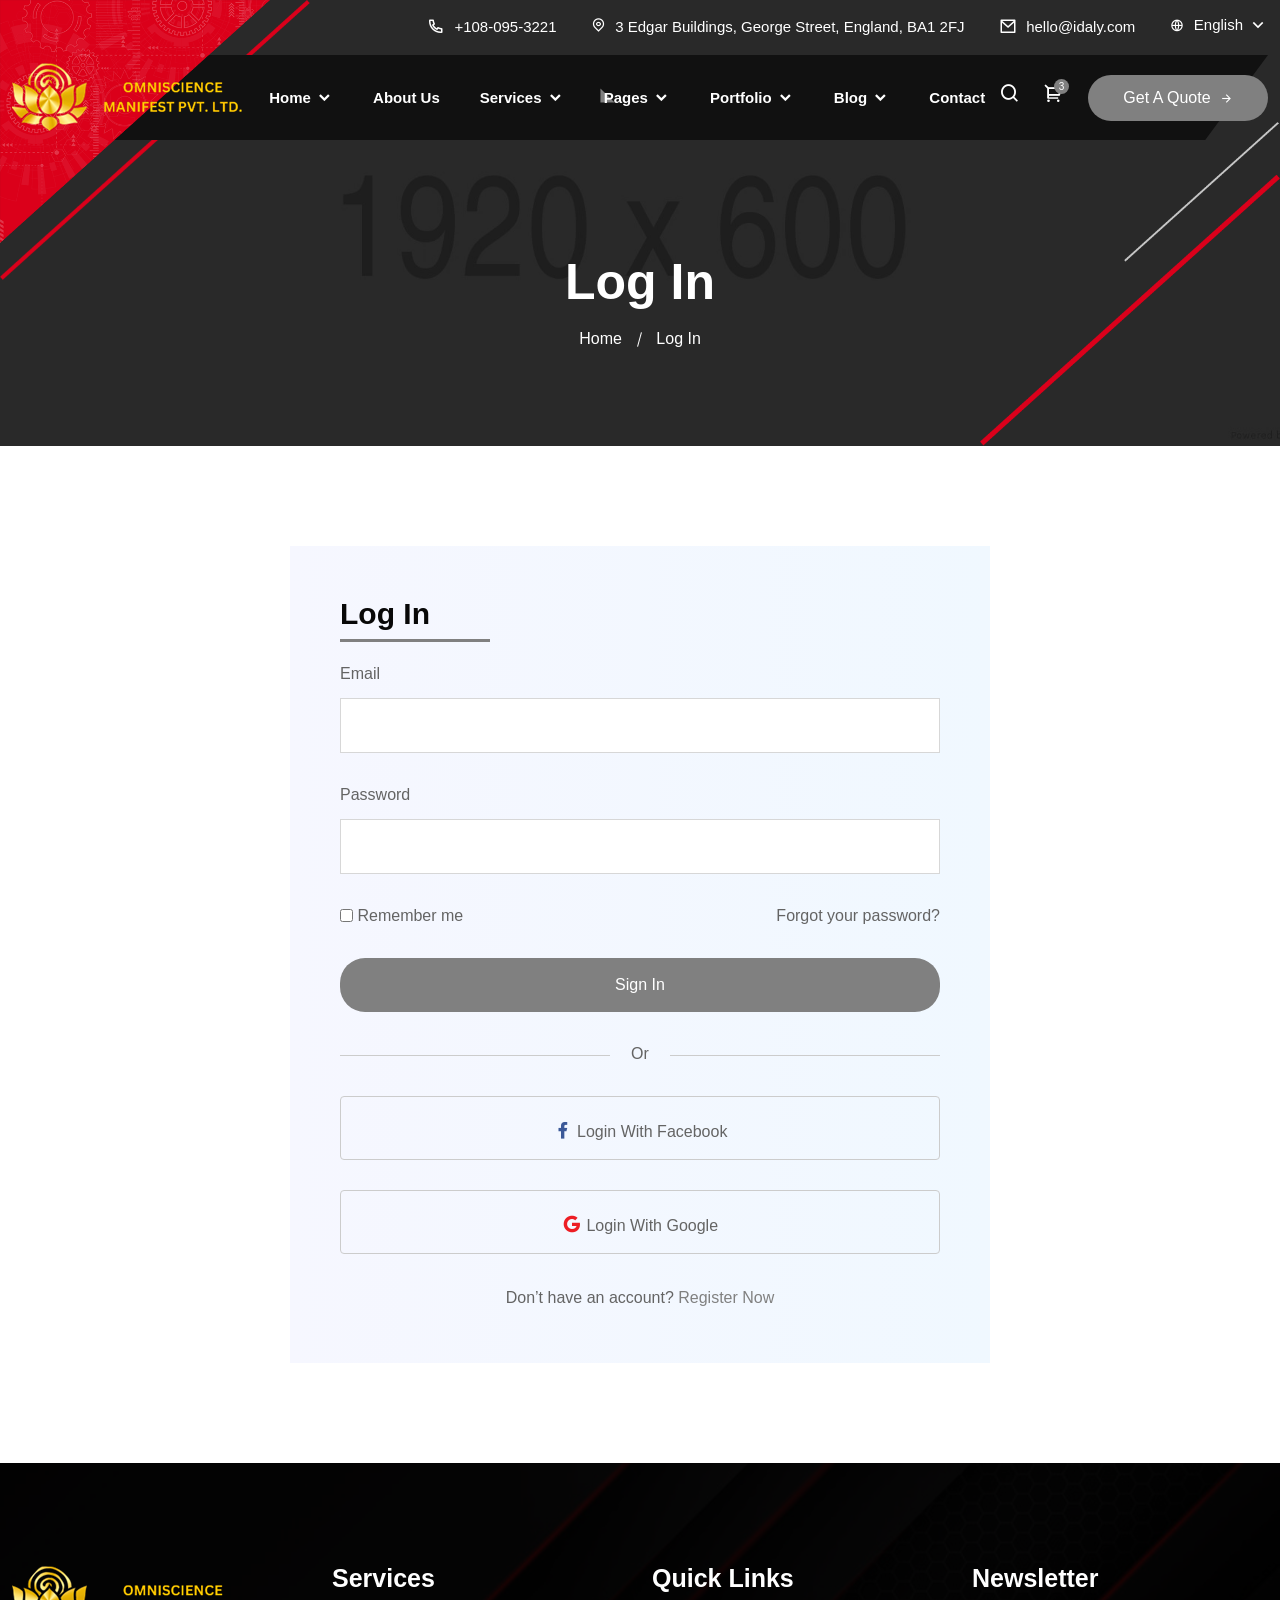
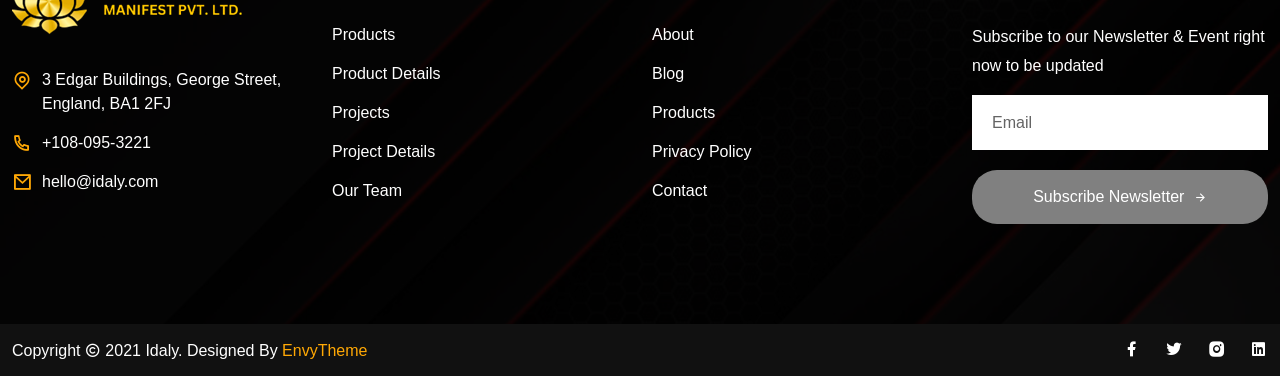
<file: log-in.html>
<!doctype html>
<html lang="zxx">
    <head>
		<!-- Required meta tags -->
		<meta charset="utf-8">
		<meta name="viewport" content="width=device-width, initial-scale=1, shrink-to-fit=no">

		<!-- Bootstrap Min CSS --> 
		<link rel="stylesheet" href="assets/css/bootstrap.min.css">
		<!-- Owl Theme Default Min CSS --> 
		<link rel="stylesheet" href="assets/css/owl.theme.default.min.css">
		<!-- Owl Carousel Min CSS --> 
		<link rel="stylesheet" href="assets/css/owl.carousel.min.css">
		<!-- Remixicon CSS --> 
		<link rel="stylesheet" href="assets/css/remixicon.css">
		<!-- Flaticon CSS --> 
		<link rel="stylesheet" href="assets/css/flaticon.css">
		<!-- Meanmenu Min CSS -->
		<link rel="stylesheet" href="assets/css/meanmenu.min.css">
		<!-- Animate Min CSS --> 
		<link rel="stylesheet" href="assets/css/animate.min.css">
		<!-- Magnific Popup Min CSS --> 
		<link rel="stylesheet" href="assets/css/magnific-popup.min.css">
		<!-- Odometer Min CSS-->
		<link rel="stylesheet" href="assets/css/odometer.min.css">
		<!-- Navbar CSS-->
		<link rel="stylesheet" href="assets/css/navbar.css">
		<!-- Style CSS -->
		<link rel="stylesheet" href="assets/css/style.css">
		<!-- Responsive CSS -->
		<link rel="stylesheet" href="assets/css/responsive.css">
		
		<!-- Favicon -->
		<link rel="icon" type="image/png" href="assets/images/favicon.png">
		<!-- Title -->
		<title>Idaly - Industry & Factory HTML Template</title>
    </head>

    <body>
		<!-- Start Preloader Area -->
		<div class="preloader">
			<div class="lds-ripple">
				<div class="pl-flip-1 pl-flip-2"></div>
			</div>
		</div>
		<!-- End Preloader Area -->

		<!-- Start Header Area -->
		<header class="header-area">
			<!-- Start Top Header Area -->
			<div class="top-header-area">
				<div class="container-fluid">
					<div class="row">
						<div class="col-lg-12">
							<ul>
								<li>
									<a href="tel:+108-095-3221">
										<i class="ri-phone-line"></i>
										+108-095-3221
									</a>
								</li>
								<li>
									<i class="ri-map-pin-line"></i>
									3 Edgar Buildings, George Street, England, BA1 2FJ
								</li>
								<li>
									<a href="mailto:hello@idaly.com">
										<i class="ri-mail-line"></i>
										hello@idaly.com
									</a>
								</li>
								<li>
									<div class="navbar-option-item navbar-option-language dropdown language-option"> 
										<button class="dropdown-toggle" type="button" id="language1" data-bs-toggle="dropdown" aria-haspopup="true" aria-expanded="false">
											<i class="ri-global-line"></i>
											<span class="lang-name">English</span>
										</button>

										<div class="dropdown-menu language-dropdown-menu" aria-labelledby="language1"> 
											<a class="dropdown-item" href="#">
												<img src="assets/images/language/english.png" alt="Image">
												English
											</a>
											<a class="dropdown-item" href="#">
												<img src="assets/images/language/deutsch.png" alt="Image">
												Deutsch
											</a>
											<a class="dropdown-item" href="#">
												<img src="assets/images/language/china.png" alt="Image">
												简体中文
											</a>
											<a class="dropdown-item" href="#">
												<img src="assets/images/language/arbic.png" alt="Image">
												العربيّة
											</a>
										</div>
									</div>
								</li>
							</ul>
						</div>
					</div>
				</div>
			</div>
			<!-- Start Top Header Area -->

			<!-- Start Navbar Area -->
			<div class="navbar-area">
				<div class="mobile-responsive-nav">
					<div class="container">
						<div class="mobile-responsive-menu">
							<div class="logo">
								<a href="index.html">
									<img src="assets/images/logo.png" alt="logo">
								</a>
							</div>
						</div>
					</div>
				</div>

				<div class="desktop-nav">
					<div class="container-fluid">
						<nav class="navbar navbar-expand-md navbar-light">
							<a class="navbar-brand" href="index.html">
								<img src="assets/images/logo.png" alt="logo">
							</a>

							<div class="collapse navbar-collapse mean-menu" id="navbarSupportedContent">
								<ul class="navbar-nav m-auto">
									<li class="nav-item">
										<a href="#" class="nav-link">
											Home 
											<i class="ri-arrow-down-s-line"></i>
										</a>

										<ul class="dropdown-menu">
											<li class="nav-item">
												<a href="index.html" class="nav-link">Home One</a>
											</li>
											<li class="nav-item">
												<a href="index-2.html" class="nav-link">Home Two</a>
											</li>
											<li class="nav-item">
												<a href="index-3.html" class="nav-link">Home Three</a>
											</li>
										</ul>
									</li>

									<li class="nav-item">
										<a href="about-us.html" class="nav-link">About Us</a>
									</li>

									<li class="nav-item">
										<a href="#" class="nav-link">
											Services 
											<i class="ri-arrow-down-s-line"></i>
										</a>

										<ul class="dropdown-menu">
											<li class="nav-item">
												<a href="services.html" class="nav-link">Services</a>
											</li>
											<li class="nav-item">
												<a href="services-details.html" class="nav-link">Services Details</a>
											</li>
										</ul>
									</li>

									<li class="nav-item">
										<a href="#" class="nav-link active">
											Pages 
											<i class="ri-arrow-down-s-line"></i>
										</a>

										<ul class="dropdown-menu">
											<li class="nav-item">
												<a href="faq.html" class="nav-link">FAQ</a>
											</li>

											<li class="nav-item">
												<a href="#" class="nav-link">
													Shop 
													<i class="ri-arrow-down-s-line"></i>
												</a>
			
												<ul class="dropdown-menu">
													<li class="nav-item">
														<a href="products.html" class="nav-link">Products</a>
													</li>
													<li class="nav-item">
														<a href="cart.html" class="nav-link">Cart</a>
													</li>
													<li class="nav-item">
														<a href="wishlist.html" class="nav-link">Wishlist</a>
													</li>
													<li class="nav-item">
														<a href="checkout.html" class="nav-link">Checkout</a>
													</li>
													<li class="nav-item">
														<a href="product-details.html" class="nav-link">Product Details</a>
													</li>
													<li class="nav-item">
														<a href="search-page.html" class="nav-link">Search Page</a>
													</li>
												</ul>
											</li>

											<li class="nav-item">
												<a href="#" class="nav-link">
													Team 
													<i class="ri-arrow-down-s-line"></i>
												</a>
			
												<ul class="dropdown-menu">
													<li class="nav-item">
														<a href="team.html" class="nav-link">Team</a>
													</li>
													<li class="nav-item">
														<a href="team-details.html" class="nav-link">Team Details</a>
													</li>
												</ul>
											</li>
											
											<li class="nav-item">
												<a href="#" class="nav-link active">
													User 
													<i class="ri-arrow-down-s-line"></i>
												</a>
		
												<ul class="dropdown-menu">
													<li class="nav-item">
														<a href="my-account.html" class="nav-link">My Account</a>
													</li>
													<li class="nav-item">
														<a href="log-in.html" class="nav-link active">Log In</a>
													</li>
													<li class="nav-item">
														<a href="register.html" class="nav-link">Register</a>
													</li>
												</ul>
											</li>
											
											<li class="nav-item">
												<a href="privacy-policy.html" class="nav-link">Privacy Policy</a>
											</li>
											<li class="nav-item">
												<a href="terms-of-service.html" class="nav-link">Terms Of Service</a>
											</li>
											<li class="nav-item">
												<a href="coming-soon.html" class="nav-link">Coming Soon</a>
											</li>
											<li class="nav-item">
												<a href="404.html" class="nav-link">404 Page</a>
											</li>
										</ul>
									</li>

									<li class="nav-item">
										<a href="#" class="nav-link">
											Portfolio 
											<i class="ri-arrow-down-s-line"></i>
										</a>

										<ul class="dropdown-menu">
											<li class="nav-item">
												<a href="projects.html" class="nav-link">Projects</a>
											</li>
											<li class="nav-item">
												<a href="project-details.html" class="nav-link">Project Details</a>
											</li>
										</ul>
									</li>

									<li class="nav-item">
										<a href="#" class="nav-link">
											Blog 
											<i class="ri-arrow-down-s-line"></i>
										</a>

										<ul class="dropdown-menu">
											<li class="nav-item">
												<a href="blog.html" class="nav-link">Blog</a>
											</li>
											<li class="nav-item">
												<a href="blog-details-left-sidebar.html" class="nav-link">Blog Details Left Sidebar</a>
											</li>
											<li class="nav-item">
												<a href="blog-details.html" class="nav-link">Blog Details</a>
											</li>
										</ul>
									</li>

									<li class="nav-item">
										<a href="contact.html" class="nav-link">Contact</a>
									</li>
								</ul>

								<div class="others-options">
									<ul>
										<li>
											<a href="search-page.html">
												<i class="ri-search-line"></i>
											</a>
										</li>
										<li>
											<a href="cart.html" class="cart">
												<i class="ri-shopping-cart-2-line"></i>
												<span class="count">3</span>
											</a>
										</li>
										<li>
											<a href="projects.html" class="default-btn">
												Get A Quote
												<i class="ri-arrow-right-line"></i>
											</a>
										</li>
									</ul>
								</div>
							</div>
						</nav>
					</div>

					<div class="navbar-shape">
						<img src="assets/images/navbar-shape.png" alt="Image">
					</div>
		
					<div class="navbar-shape-2">
						<img src="assets/images/navbar-shape-2.png" alt="Image">
					</div>
				</div>

				<div class="others-option-for-responsive">
					<div class="container">
						<div class="dot-menu">
							<div class="inner">
								<div class="circle circle-one"></div>
								<div class="circle circle-two"></div>
								<div class="circle circle-three"></div>
							</div>
						</div>
						
						<div class="container">
							<div class="option-inner">
								<div class="others-options justify-content-center d-flex align-items-center">
									<ul>
										<li>
											<a href="search-page.html">
												<i class="ri-search-line"></i>
											</a>
										</li>
										<li>
											<a href="cart.html" class="cart">
												<i class="ri-shopping-cart-2-line"></i>
												<span class="count">3</span>
											</a>
										</li>
										<li>
											<a href="projects.html" class="default-btn">
												Get A Quote
												<i class="ri-arrow-right-line"></i>
											</a>
										</li>
									</ul>
								</div>
							</div>
						</div>
					</div>
				</div>
			</div>
			<!-- End Navbar Area -->
		</header>
		<!-- End Header Area -->

		<!-- Start Page Title Area -->
		<div class="page-title-area bg-4">
			<div class="container">
				<div class="page-title-content">
					<h2>Log In</h2>

					<ul>
						<li>
							<a href="index.html">
								Home 
							</a>
						</li>

						<li class="active">Log In</li>
					</ul>
				</div>
			</div>

			<div class="page-bg-shape">
				<img src="assets/images/page-bg/page-bg-shape.png" alt="Image">
			</div>
		</div>
		<!-- End Page Title Area -->

		<!-- Start User Area -->
		<section class="user-area ptb-100">
			<div class="container">
				<div class="user-form-content">
					<h3>Log In</h3>
				
					<form class="user-form">
						<div class="row">
							<div class="col-12">
								<div class="form-group">
									<label>Email</label>
									<input class="form-control" type="text" name="name">
								</div>
							</div>

							<div class="col-12">
								<div class="form-group">
									<label>Password</label>
									<input class="form-control" type="password" name="password">
								</div>
							</div>

							<div class="col-12">
								<div class="login-action">
									<span class="log-rem">
										<input id="remember-2" type="checkbox">
										<label>Remember me</label>
									</span>
									
									<span class="forgot-login">
										<a href="#">Forgot your password?</a>
									</span>
								</div>
							</div>

							<div class="col-12">
								<button class="default-btn" type="submit">
									Sign In
								</button>
							</div>

							<div class="col-12">
								<span class="or">Or</span>
							</div>

							<div class="col-12">
								<a href="#" class="or-login">
									<i class="ri-facebook-fill"></i>
									Login With Facebook
								</a>
							</div>

							<div class="col-12">
								<a href="#" class="or-login google">
									<i class="ri-google-fill"></i>
									Login With Google
								</a>
							</div>

							<div class="col-12">
								<p class="create">Don’t have an account? <a href="register.html">Register Now</a></p>
							</div>
						</div>
					</form>
				</div>
			</div>
		</section>
		<!-- End User Area -->

		<!-- Start Footer Area -->
		<div class="footer-area pt-100 pb-70">
			<div class="container">
				<div class="row justify-content-center">
					<div class="col-lg-3 col-sm-6">
						<div class="single-footer-widget">
							<a href="index.html">
								<img src="assets/images/logo.png" alt="Image">
							</a>

							<ul class="address-link">
								<li>
									<i class="ri-map-pin-line"></i>
									3 Edgar Buildings, George Street, England, BA1 2FJ
								</li>
								<li>
									<i class="ri-phone-line"></i>
									<a href="tel:+108-095-3221">+108-095-3221</a>
								</li>
								<li>
									<i class="ri-mail-line"></i>
									<a href="mailto:hello@idaly.com">hello@idaly.com</a>
								</li>
							</ul>
						</div>
					</div>

					<div class="col-lg-3 col-sm-6">
						<div class="single-footer-widget">
							<h3>Services</h3>

							<ul class="import-link">
								<li>
									<a href="products.html">
										Products
									</a>
								</li>
								<li>
									<a href="product-details.html">
										Product Details
									</a>
								</li>
								<li>
									<a href="projects.html">
										Projects
									</a>
								</li>
								<li>
									<a href="project-details.html">
										Project Details
									</a>
								</li>
								<li>
									<a href="team.html">
										Our Team
									</a>
								</li>
							</ul>
						</div>
					</div>

					<div class="col-lg-3 col-sm-6">
						<div class="single-footer-widget">
							<h3>Quick Links</h3>

							<ul class="import-link">
								<li>
									<a href="about.html">
										About
									</a>
								</li>
								<li>
									<a href="blog.html">
										Blog
									</a>
								</li>
								<li>
									<a href="products.html">
										Products
									</a>
								</li>
								<li>
									<a href="privacy-policy.html">
										Privacy Policy
									</a>
								</li>
								<li>
									<a href="contact.html">
										Contact
									</a>
								</li>
							</ul>
						</div>
					</div>

					<div class="col-lg-3 col-sm-6">
						<div class="single-footer-widget">
							<h3>Newsletter</h3>
							<p>Subscribe to our Newsletter & Event right now to be updated</p>

							<form class="newsletter-form" data-toggle="validator">
								<input type="email" class="form-control" placeholder="Email" name="EMAIL" required autocomplete="off">
								<button class="default-btn" type="submit">
									Subscribe Newsletter
									<i class="ri-arrow-right-line"></i>
								</button>

								<div id="validator-newsletter" class="form-result"></div>
							</form>
						</div>
					</div>
				</div>
			</div>
		</div>
		<!-- End Footer Area -->

		<!-- Start Copy Right Area -->
		<div class="copy-right-area">
			<div class="container">
				<div class="row align-items-center">
					<div class="col-lg-8">
						<p class="copyright">
							Copyright <i class="ri-copyright-line"></i> 2021 Idaly. Designed By 
							<a href="https://envytheme.com/" target="_blank">EnvyTheme</a>
						</p>
					</div>

					<div class="col-lg-4">
						<ul class="copy-right-icon">
							<li>
								<a href="https://www.facebook.com/" target="_blank">
									<i class="ri-facebook-fill"></i>
								</a>
							</li>
							<li>
								<a href="https://www.twitter.com/" target="_blank">
									<i class="ri-twitter-fill"></i>
								</a>
							</li>
							<li>
								<a href="https://www.instagram.com/" target="_blank">
									<i class="ri-instagram-fill"></i>
								</a>
							</li>
							<li>
								<a href="https://www.linkedin.com/" target="_blank">
									<i class="ri-linkedin-box-fill"></i>
								</a>
							</li>
						</ul>
					</div>
				</div>
			</div>
		</div>
		<!-- End Copy Right Area -->
		
		<!-- Start Go Top Area -->
		<div class="go-top">
			<i class="ri-arrow-up-s-fill"></i>
			<i class="ri-arrow-up-s-fill"></i>
		</div>
		<!-- End Go Top Area -->

        <!-- Jquery Min JS -->
        <script src="assets/js/jquery.min.js"></script> 
        <!-- Bootstrap Bundle Min JS -->
        <script src="assets/js/bootstrap.bundle.min.js"></script>
        <!-- Meanmenu Min JS -->
		<script src="assets/js/meanmenu.min.js"></script>
		<!-- Owl Carousel Min JS -->
		<script src="assets/js/owl.carousel.min.js"></script>
		<!-- Wow Min JS -->
        <script src="assets/js/wow.min.js"></script>
		<!-- Magnific Popup Min JS -->
        <script src="assets/js/magnific-popup.min.js"></script>
		<!-- Appear Min JS --> 
        <script src="assets/js/appear.min.js"></script>
		<!-- Odometer Min JS --> 
		<script src="assets/js/odometer.min.js"></script>
		<!-- Form Validator Min JS -->
		<script src="assets/js/form-validator.min.js"></script>
		<!-- Contact JS -->
		<script src="assets/js/contact-form-script.js"></script>
		<!-- Ajaxchimp Min JS -->
		<script src="assets/js/ajaxchimp.min.js"></script>
        <!-- Custom JS -->
		<script src="assets/js/custom.js"></script>
    </body>
</html>
</file>
<file: assets/css/flaticon.css>
@font-face {
    font-family: "flaticon";
    src: url("../../assets/fonts/flaticon.ttf?d50691f911d562e5e4cba1227f052cbf") format("truetype"),
url("../../assets/fonts/flaticon.woff?d50691f911d562e5e4cba1227f052cbf") format("woff"),
url("../../assets/fonts/flaticon.woff2?d50691f911d562e5e4cba1227f052cbf") format("woff2"),
url("../../assets/fonts/flaticon.eot?d50691f911d562e5e4cba1227f052cbf#iefix") format("embedded-opentype"),
url("../../assets/fonts/flaticon.svg?d50691f911d562e5e4cba1227f052cbf#flaticon") format("svg");
}

i[class^="flaticon-"]:before, i[class*=" flaticon-"]:before {
    font-family: flaticon !important;
    font-style: normal;
    font-weight: normal !important;
    font-variant: normal;
    text-transform: none;
    line-height: 1;
    -webkit-font-smoothing: antialiased;
    -moz-osx-font-smoothing: grayscale;
}

.flaticon-maintenance:before {
    content: "\f101";
}
.flaticon-hand-saw:before {
    content: "\f102";
}
.flaticon-varnish:before {
    content: "\f103";
}
.flaticon-electrician:before {
    content: "\f104";
}
.flaticon-plumber:before {
    content: "\f105";
}
.flaticon-straight-quotes:before {
    content: "\f106";
}
.flaticon-fast-time:before {
    content: "\f107";
}
.flaticon-reliability:before {
    content: "\f108";
}
.flaticon-loyalty:before {
    content: "\f109";
}
.flaticon-transparency:before {
    content: "\f10a";
}
</file>
<file: assets/css/navbar.css>
/*
Header Area Style
======================================================*/
.header-area {
  position: fixed;
  top: 0;
  left: 0;
  right: 0;
  width: 100%;
  z-index: 999;
}

.header-area.header-style-two {
  position: initial;
}

.header-area.header-style-two .top-header-area {
  background-color: var(--heading-color) ;
  /* background-color: red; */
}

.header-area.header-style-two .top-header-area ul {
  float: initial;
}

.header-area.header-style-two .top-header-area ul.float-right {
  float: right;
}

.header-area.header-style-three .top-header-area {
  background-color: var(--heading-color);
}

.header-area.header-style-three .top-header-area ul {
  float: initial;
}

.header-area.header-style-three .top-header-area ul.float-right {
  float: right;
}

.header-area .navbar-shape {
  position: absolute;
  top: 0;
  left: 0;
  max-width: 270px;
  z-index: 2;
}

.header-area .navbar-shape-2 {
  position: absolute;
  top: 0;
  left: 0;
  max-width: 310px;
  z-index: -2;
}

.top-header-area {
  background-color: transparent;
  padding-top: 10px;
  padding-bottom: 15px;
}

.top-header-area .container-fluid {
  max-width: 1720px;
  margin: auto;
}

.top-header-area ul {
  padding: 0;
  margin: 0;
  list-style-type: none;
  float: right;
}

.top-header-area ul li {
  display: inline-block;
  color: var(--white-color);
  font-size: 15px;
  -webkit-transition: var(--transition);
  transition: var(--transition);
  margin-right: 30px;
}

.top-header-area ul li i {
  margin-right: 5px;
}

.top-header-area ul li:last-child {
  margin-right: 0;
}

.top-header-area ul li a {
  color: var(--white-color);
}

.top-header-area ul li a i {
  color: var(--white-color);
  position: relative;
  top: 3px;
  font-size: 18px;
  margin-right: 5px;
  -webkit-transition: var(--transition);
  transition: var(--transition);
}

.top-header-area ul li:hover {
  color: var(--optional-color);
}

.top-header-area ul li:hover a {
  color: var(--optional-color);
}

.top-header-area ul li:hover a i {
  color: var(--optional-color);
}

.top-header-area ul li .navbar-option-language button {
  background-color: transparent;
  padding: 0;
  display: -webkit-box;
  display: -ms-flexbox;
  display: flex;
  -webkit-box-align: center;
      -ms-flex-align: center;
          align-items: center;
  font-size: 15px;
  font-weight: 500;
  color: var(--white-color);
}

.top-header-area ul li .navbar-option-language button img {
  -webkit-box-flex: 0;
      -ms-flex: 0 0 35px;
          flex: 0 0 35px;
  max-width: 35px;
  border-radius: 50%;
  border: 3px solid var(--white-color);
  -webkit-box-shadow: var(--box-shadow);
          box-shadow: var(--box-shadow);
  margin-right: 10px;
}

.top-header-area ul li .navbar-option-language button i {
  font-size: 14px;
  margin-right: 10px;
  line-height: 1;
  color: var(--white-color);
}

.top-header-area ul li .navbar-option-language .dropdown-toggle:after {
  content: "\ea4e";
  font-family: 'remixicon' !important;
  font-size: 20px;
  margin-left: 5px;
  border: 0;
}

.top-header-area ul li .navbar-option-language .dropdown-menu {
  margin: 0;
  -webkit-transform: translateY(30px);
          transform: translateY(30px);
  display: block !important;
  opacity: 0;
  visibility: hidden;
  pointer-events: none;
  -webkit-transition: var(--transition);
  transition: var(--transition);
  right: 0;
  left: auto;
  border-radius: 0;
  padding: 8px 0;
  border: none;
  -webkit-box-shadow: var(--box-shadow);
          box-shadow: var(--box-shadow);
  background-color: var(--white-color);
}

.top-header-area ul li .navbar-option-language .dropdown-menu .dropdown-item {
  padding: 8px 16px;
  display: -webkit-box;
  display: -ms-flexbox;
  display: flex;
  -webkit-box-align: center;
      -ms-flex-align: center;
          align-items: center;
  -webkit-transition: var(--transition);
  transition: var(--transition);
  font-size: 14px;
  color: var(--heading-color);
}

.top-header-area ul li .navbar-option-language .dropdown-menu .dropdown-item img {
  max-width: 25px;
  width: 25px;
  margin-right: 10px;
}

.top-header-area ul li .navbar-option-language .dropdown-menu .dropdown-item:hover {
  color: var(--main-color);
  background-color: transparent;
}

.top-header-area ul li .navbar-option-language .dropdown-menu .dropdown-item:focus {
  color: var(--main-color);
  background-color: transparent;
}

.top-header-area ul li .navbar-option-language .dropdown-menu.show {
  -webkit-transform: translateY(26px);
          transform: translateY(26px);
  opacity: 1;
  visibility: visible;
  pointer-events: all;
}

/*
Navbar Area Style
======================================================*/
.navbar-area .navbar-brand {
  margin-right: 0;
  z-index: 3;
  /* padding: 15px 0; */
}

.navbar-area.is-sticky {
  top: 0;
  left: 0;
  width: 100%;
 
  z-index: 999;
  position: fixed !important;
  /* background-color: #111 !important; */
  background-color: #111!important;
  -webkit-animation: 500ms ease-in-out 0s normal none 1 running fadeInDown;
          animation: 500ms ease-in-out 0s normal none 1 running fadeInDown;
}

.navbar-area.is-sticky .navbar-shape {
  max-width: 215px;
  display: none;
}

.navbar-area.is-sticky .navbar-shape-2 {
  max-width: 235px;
  display: none;
}

.navbar-area .container-fluid {
  max-width: 1720px;
  margin: auto;
}

.navbar-area.navbar-area-style-two .desktop-nav {
  background-color: var(--main-color);
}

.navbar-area.navbar-area-style-two .desktop-nav::before {
  display: none;
}

.navbar-area.navbar-area-style-two .desktop-nav .navbar .navbar-nav .nav-item a::before {
  border-top: 10px solid var(--optional-color) !important;
  top: 5px;
  left: -21px;
  z-index: 1;
}

.navbar-area.navbar-area-style-two .desktop-nav .navbar .others-options ul li a .count {
  background-color: var(--heading-color);
  /* background-color: red; */
}

.navbar-area.navbar-area-style-three .desktop-nav {
  background-color: transparent;
}

.navbar-area.navbar-area-style-three .desktop-nav .navbar::before {
  display: none;
}

.navbar-area.navbar-area-style-three .desktop-nav .navbar .navbar-nav .nav-item a::before {
  border-top: 10px solid var(--optional-color);
  border-right: 10px solid transparent;
  border-bottom: 0;
  border-left: 10px solid transparent;
}

.navbar-area.navbar-area-style-three .desktop-nav .navbar .navbar-nav .nav-item .dropdown-menu li a:hover, .navbar-area.navbar-area-style-three .desktop-nav .navbar .navbar-nav .nav-item .dropdown-menu li a:focus, .navbar-area.navbar-area-style-three .desktop-nav .navbar .navbar-nav .nav-item .dropdown-menu li a.active {
  color: var(--optional-color);
}

.desktop-nav {
  padding-top: 0;
  padding-bottom: 0;
}

.desktop-nav .navbar {
  -webkit-transition: var(--transition);
  transition: var(--transition);
  position: relative;
  padding-right: 0;
  padding-top: 0;
  padding-left: 0;
  padding-bottom: 0;
}

.desktop-nav .navbar::before {
  content: "";
  position: absolute;
  top: 0;
  left: 0;
  width: 100%;
  height: 100%;
  background-color: #111111;
  z-index: -1;
  -webkit-clip-path: polygon(0 0, 100% 0, 95% 100%, 0% 100%);
          clip-path: polygon(0 0, 100% 0, 95% 100%, 0% 100%);
}

.desktop-nav .navbar ul {
  padding-left: 0;
  margin-bottom: 0;
  list-style-type: none;
}

.desktop-nav .navbar .navbar-nav {
  margin-left: auto;
  margin-right: 0;
}

.desktop-nav .navbar .navbar-nav .nav-item {
  position: relative;
  padding-bottom: 35px;
  padding-top: 35px;
  padding-right: 0;
  padding-left: 0;
}

.desktop-nav .navbar .navbar-nav .nav-item a {
  font-weight: 600;
  font-size: 15px;
  color: var(--white-color);
  line-height: 1;
  position: relative;
  padding-left: 0;
  padding-right: 0;
  padding-top: 0;
  padding-bottom: 0;
  margin-left: 20px;
  margin-right: 20px;
}

.desktop-nav .navbar .navbar-nav .nav-item a::before {
  content: "";
  position: absolute;
  top: 4px;
  left: -10px;
  border-top: 10px solid var(--main-color);
  border-right: 10px solid transparent;
  border-bottom: 0;
  border-left: 10px solid transparent;
  -webkit-transform: rotate(45deg);
          transform: rotate(45deg);
  z-index: -1;
  -webkit-transition: var(--transition);
  transition: var(--transition);
  opacity: 0;
}

.desktop-nav .navbar .navbar-nav .nav-item a:hover, .desktop-nav .navbar .navbar-nav .nav-item a:focus, .desktop-nav .navbar .navbar-nav .nav-item a.active {
  color: var(--white-color);
}

.desktop-nav .navbar .navbar-nav .nav-item a:hover:before, .desktop-nav .navbar .navbar-nav .nav-item a:focus:before, .desktop-nav .navbar .navbar-nav .nav-item a.active:before {
  opacity: 1;
}

.desktop-nav .navbar .navbar-nav .nav-item a i {
  font-size: 18px;
  line-height: 0;
  position: relative;
  top: 4px;
}

.desktop-nav .navbar .navbar-nav .nav-item:last-child a {
  margin-right: 0;
}

.desktop-nav .navbar .navbar-nav .nav-item:first-child a {
  margin-left: 0;
}

.desktop-nav .navbar .navbar-nav .nav-item:hover a:before, .desktop-nav .navbar .navbar-nav .nav-item:focus a:before, .desktop-nav .navbar .navbar-nav .nav-item.active a:before {
  opacity: 1;
}

.desktop-nav .navbar .navbar-nav .nav-item .dropdown-menu {
  -webkit-box-shadow: var(--box-shadow);
          box-shadow: var(--box-shadow);
  -webkit-transition: all 0.3s ease-in-out;
  transition: all 0.3s ease-in-out;
  background: var(--white-color);
  position: absolute;
  visibility: hidden;
  border-radius: 0;
  display: block;
  width: 250px;
  border: none;
  z-index: 99;
  opacity: 0;
  top: 83px;
  left: 0;
  padding: 0;
  pointer-events: none;
  -webkit-transform: scaleX(0);
          transform: scaleX(0);
}

.desktop-nav .navbar .navbar-nav .nav-item .dropdown-menu li {
  padding: 0;
}

.desktop-nav .navbar .navbar-nav .nav-item .dropdown-menu li a {
  color: var(--heading-color);
  padding: 15px;
  border-bottom: 1px dashed #eeeeee;
  margin: 0;
  font-size: 14px;
  font-weight: 600;
  line-height: 1;
  display: block;
}

.desktop-nav .navbar .navbar-nav .nav-item .dropdown-menu li a:before {
  display: none;
}

.desktop-nav .navbar .navbar-nav .nav-item .dropdown-menu li a i {
  float: right;
  top: 7px;
}

.desktop-nav .navbar .navbar-nav .nav-item .dropdown-menu li a:hover, .desktop-nav .navbar .navbar-nav .nav-item .dropdown-menu li a:focus, .desktop-nav .navbar .navbar-nav .nav-item .dropdown-menu li a.active {
  color: var(--main-color);
}

.desktop-nav .navbar .navbar-nav .nav-item .dropdown-menu li .dropdown-menu {
  left: 250px;
  top: 0;
  opacity: 0;
  visibility: hidden;
  -webkit-transform: scaleX(0);
          transform: scaleX(0);
}

.desktop-nav .navbar .navbar-nav .nav-item .dropdown-menu li .dropdown-menu li a {
  color: var(--heading-color);
  border-bottom: 1px dashed #eeeeee;
  font-size: 14px;
  line-height: 1;
}

.desktop-nav .navbar .navbar-nav .nav-item .dropdown-menu li .dropdown-menu li a:hover, .desktop-nav .navbar .navbar-nav .nav-item .dropdown-menu li .dropdown-menu li a:focus, .desktop-nav .navbar .navbar-nav .nav-item .dropdown-menu li .dropdown-menu li a.active {
  color: var(--main-color);
}

.desktop-nav .navbar .navbar-nav .nav-item .dropdown-menu li .dropdown-menu li .dropdown-menu {
  left: 250px;
  top: 0;
  opacity: 0;
  visibility: hidden;
}

.desktop-nav .navbar .navbar-nav .nav-item .dropdown-menu li .dropdown-menu li .dropdown-menu li a {
  color: var(--black-color);
}

.desktop-nav .navbar .navbar-nav .nav-item .dropdown-menu li .dropdown-menu li .dropdown-menu li a:hover, .desktop-nav .navbar .navbar-nav .nav-item .dropdown-menu li .dropdown-menu li .dropdown-menu li a:focus, .desktop-nav .navbar .navbar-nav .nav-item .dropdown-menu li .dropdown-menu li .dropdown-menu li a.active {
  color: var(--main-color);
}

.desktop-nav .navbar .navbar-nav .nav-item .dropdown-menu li .dropdown-menu li .dropdown-menu li .dropdown-menu {
  left: -250px;
  top: 0;
  opacity: 0;
  visibility: hidden;
}

.desktop-nav .navbar .navbar-nav .nav-item .dropdown-menu li .dropdown-menu li .dropdown-menu li .dropdown-menu li a {
  color: var(--black-color);
}

.desktop-nav .navbar .navbar-nav .nav-item .dropdown-menu li .dropdown-menu li .dropdown-menu li .dropdown-menu li a:hover, .desktop-nav .navbar .navbar-nav .nav-item .dropdown-menu li .dropdown-menu li .dropdown-menu li .dropdown-menu li a:focus, .desktop-nav .navbar .navbar-nav .nav-item .dropdown-menu li .dropdown-menu li .dropdown-menu li .dropdown-menu li a.active {
  color: var(--main-color);
}

.desktop-nav .navbar .navbar-nav .nav-item .dropdown-menu li .dropdown-menu li .dropdown-menu li .dropdown-menu li .dropdown-menu {
  left: -250px;
  top: 0;
  opacity: 0;
  visibility: hidden;
}

.desktop-nav .navbar .navbar-nav .nav-item .dropdown-menu li .dropdown-menu li .dropdown-menu li .dropdown-menu li .dropdown-menu li a {
  color: var(--black-color);
}

.desktop-nav .navbar .navbar-nav .nav-item .dropdown-menu li .dropdown-menu li .dropdown-menu li .dropdown-menu li .dropdown-menu li a:hover, .desktop-nav .navbar .navbar-nav .nav-item .dropdown-menu li .dropdown-menu li .dropdown-menu li .dropdown-menu li .dropdown-menu li a:focus, .desktop-nav .navbar .navbar-nav .nav-item .dropdown-menu li .dropdown-menu li .dropdown-menu li .dropdown-menu li .dropdown-menu li a.active {
  color: var(--main-color);
}

.desktop-nav .navbar .navbar-nav .nav-item .dropdown-menu li .dropdown-menu li .dropdown-menu li .dropdown-menu li .dropdown-menu li .dropdown-menu {
  left: -250px;
  top: 0;
  opacity: 0;
  visibility: hidden;
}

.desktop-nav .navbar .navbar-nav .nav-item .dropdown-menu li .dropdown-menu li .dropdown-menu li .dropdown-menu li .dropdown-menu li .dropdown-menu li a {
  color: var(--black-color);
}

.desktop-nav .navbar .navbar-nav .nav-item .dropdown-menu li .dropdown-menu li .dropdown-menu li .dropdown-menu li .dropdown-menu li .dropdown-menu li a:hover, .desktop-nav .navbar .navbar-nav .nav-item .dropdown-menu li .dropdown-menu li .dropdown-menu li .dropdown-menu li .dropdown-menu li .dropdown-menu li a:focus, .desktop-nav .navbar .navbar-nav .nav-item .dropdown-menu li .dropdown-menu li .dropdown-menu li .dropdown-menu li .dropdown-menu li .dropdown-menu li a.active {
  color: var(--main-color);
}

.desktop-nav .navbar .navbar-nav .nav-item .dropdown-menu li .dropdown-menu li .dropdown-menu li .dropdown-menu li .dropdown-menu li .dropdown-menu li .dropdown-menu {
  left: -250px;
  top: 0;
  opacity: 0;
  visibility: hidden;
}

.desktop-nav .navbar .navbar-nav .nav-item .dropdown-menu li .dropdown-menu li .dropdown-menu li .dropdown-menu li .dropdown-menu li .dropdown-menu li .dropdown-menu li a {
  color: var(--black-color);
}

.desktop-nav .navbar .navbar-nav .nav-item .dropdown-menu li .dropdown-menu li .dropdown-menu li .dropdown-menu li .dropdown-menu li .dropdown-menu li .dropdown-menu li a:hover, .desktop-nav .navbar .navbar-nav .nav-item .dropdown-menu li .dropdown-menu li .dropdown-menu li .dropdown-menu li .dropdown-menu li .dropdown-menu li .dropdown-menu li a:focus, .desktop-nav .navbar .navbar-nav .nav-item .dropdown-menu li .dropdown-menu li .dropdown-menu li .dropdown-menu li .dropdown-menu li .dropdown-menu li .dropdown-menu li a.active {
  color: var(--main-color);
}

.desktop-nav .navbar .navbar-nav .nav-item .dropdown-menu li .dropdown-menu li .dropdown-menu li .dropdown-menu li .dropdown-menu li .dropdown-menu li.active a {
  color: var(--main-color);
}

.desktop-nav .navbar .navbar-nav .nav-item .dropdown-menu li .dropdown-menu li .dropdown-menu li .dropdown-menu li .dropdown-menu li .dropdown-menu li:hover .dropdown-menu {
  opacity: 1;
  visibility: visible;
  top: -15px;
}

.desktop-nav .navbar .navbar-nav .nav-item .dropdown-menu li .dropdown-menu li .dropdown-menu li .dropdown-menu li .dropdown-menu li.active a {
  color: var(--main-color);
}

.desktop-nav .navbar .navbar-nav .nav-item .dropdown-menu li .dropdown-menu li .dropdown-menu li .dropdown-menu li .dropdown-menu li:hover .dropdown-menu {
  opacity: 1;
  visibility: visible;
  top: -1px;
}

.desktop-nav .navbar .navbar-nav .nav-item .dropdown-menu li .dropdown-menu li .dropdown-menu li .dropdown-menu li.active a {
  color: var(--main-color);
}

.desktop-nav .navbar .navbar-nav .nav-item .dropdown-menu li .dropdown-menu li .dropdown-menu li .dropdown-menu li:hover .dropdown-menu {
  opacity: 1;
  top: -1px;
  visibility: visible;
}

.desktop-nav .navbar .navbar-nav .nav-item .dropdown-menu li .dropdown-menu li .dropdown-menu li.active a {
  color: var(--main-color);
}

.desktop-nav .navbar .navbar-nav .nav-item .dropdown-menu li .dropdown-menu li .dropdown-menu li:hover .dropdown-menu {
  opacity: 1;
  top: -15px;
  visibility: visible;
}

.desktop-nav .navbar .navbar-nav .nav-item .dropdown-menu li .dropdown-menu li.active a {
  color: var(--main-color);
}

.desktop-nav .navbar .navbar-nav .nav-item .dropdown-menu li .dropdown-menu li:hover .dropdown-menu {
  opacity: 1;
  visibility: visible;
  top: -15px;
}

.desktop-nav .navbar .navbar-nav .nav-item .dropdown-menu li.active a {
  color: var(--main-color);
}

.desktop-nav .navbar .navbar-nav .nav-item .dropdown-menu li:hover .dropdown-menu {
  opacity: 1;
  visibility: visible;
  top: 0;
  -webkit-transform: scaleX(1);
          transform: scaleX(1);
}

.desktop-nav .navbar .navbar-nav .nav-item .dropdown-menu li:last-child a {
  border-bottom: none;
}

.desktop-nav .navbar .navbar-nav .nav-item:hover .dropdown-menu {
  top: 83px;
  opacity: 1;
  margin-top: 0;
  visibility: visible;
  pointer-events: auto;
  -webkit-transform: scaleX(1);
          transform: scaleX(1);
}

.desktop-nav .navbar .others-options {
  position: relative;
  top: 0;
}

.desktop-nav .navbar .others-options ul {
  padding: 0;
  margin: 0;
  list-style-type: none;
  line-height: 1;
}

.desktop-nav .navbar .others-options ul li {
  display: inline-block;
  margin-right: 20px;
}

.desktop-nav .navbar .others-options ul li a {
  position: relative;
}

.desktop-nav .navbar .others-options ul li a i {
  color: var(--white-color);
  font-size: 20px;
}

.desktop-nav .navbar .others-options ul li a .count {
  position: absolute;
  top: -10px;
  right: -5px;
  display: inline-block;
  font-size: 10px;
  width: 15px;
  height: 15px;
  line-height: 15px;
  text-align: center;
  background-color: var(--main-color);
  border-radius: 50%;
  color: var(--white-color);
}

.desktop-nav .navbar .others-options ul li:last-child {
  margin-right: 0;
  padding-right: 0;
  border-right: none;
}

.desktop-nav .navbar .others-options ul li.call-us {
  position: relative;
  padding: 19px 60px;
  padding-left: 120px;
  top: 16px;
  background-color: #10539a;
  color: var(--white-color);
}

.desktop-nav .navbar .others-options ul li.call-us a {
  display: block;
  margin-top: 16px;
  color: var(--white-color);
}

.desktop-nav .navbar .others-options ul li.call-us i {
  position: absolute;
  top: 18px;
  left: 50px;
  background-color: var(--main-color);
  height: 50px;
  width: 50px;
  line-height: 50px;
  text-align: center;
  font-size: 25px;
  color: var(--white-color);
  border-radius: 50%;
}

.desktop-nav .navbar .others-options ul li:nth-child(4) {
  border-right: none;
}

.mobile-responsive-nav {
  display: none;
}

/*
Others Option For Responsive Area Style
======================================================*/
.others-option-for-responsive {
  display: none;
}

.others-option-for-responsive .dot-menu {
  padding: 0 10px;
  height: 30px;
  cursor: pointer;
  z-index: 999;
  position: absolute;
  right: 60px;
  top: -41px;
}

.others-option-for-responsive .dot-menu .inner {
  display: -webkit-box;
  display: -ms-flexbox;
  display: flex;
  -webkit-box-align: center;
      -ms-flex-align: center;
          align-items: center;
  height: 30px;
}

.others-option-for-responsive .dot-menu .inner .circle {
  height: 5px;
  width: 5px;
  border-radius: 100%;
  margin: 0 2px;
  -webkit-transition: var(--transition);
  transition: var(--transition);
  background-color: var(--main-color);
}

.others-option-for-responsive .dot-menu:hover .inner .circle {
  background-color: var(--main-color);
}

.others-option-for-responsive .container {
  position: relative;
}

.others-option-for-responsive .container .container {
  position: absolute;
  right: -2px;
  top: 10px;
  max-width: 320px;
  margin-left: auto;
  opacity: 0;
  visibility: hidden;
  -webkit-transition: var(--transition);
  transition: var(--transition);
  -webkit-transform: scaleY(0);
          transform: scaleY(0);
  z-index: 2;
  padding-left: 15px;
  padding-right: 15px;
}

.others-option-for-responsive .container .container.active {
  opacity: 1;
  visibility: visible;
  -webkit-transform: scaleY(1);
          transform: scaleY(1);
}

.others-option-for-responsive .others-options {
  position: relative;
  top: 0;
  background-color: var(--heading-color);
  /* background-color: red; */
  padding-top: 10px;
  padding-bottom: 10px;
}

.others-option-for-responsive .others-options ul {
  padding: 0;
  margin: 0;
  list-style-type: none;
  line-height: 1;
}

.others-option-for-responsive .others-options ul li {
  display: inline-block;
  margin-right: 20px;
}

.others-option-for-responsive .others-options ul li a {
  position: relative;
}

.others-option-for-responsive .others-options ul li a i {
  color: var(--white-color);
  font-size: 20px;
}

.others-option-for-responsive .others-options ul li a .count {
  position: absolute;
  top: -10px;
  right: -5px;
  display: inline-block;
  font-size: 10px;
  width: 15px;
  height: 15px;
  line-height: 15px;
  text-align: center;
  background-color: var(--main-color);
  border-radius: 50%;
  color: var(--white-color);
}

.others-option-for-responsive .others-options ul li:last-child {
  margin-right: 0;
  padding-right: 0;
  border-right: none;
}

.others-option-for-responsive .others-options ul li.call-us {
  position: relative;
  padding: 19px 60px;
  padding-left: 120px;
  top: 16px;
  background-color: #10539a;
  color: var(--white-color);
}

.others-option-for-responsive .others-options ul li.call-us a {
  display: block;
  margin-top: 16px;
  color: var(--white-color);
}

.others-option-for-responsive .others-options ul li.call-us i {
  position: absolute;
  top: 18px;
  left: 50px;
  background-color: var(--main-color);
  height: 50px;
  width: 50px;
  line-height: 50px;
  text-align: center;
  font-size: 25px;
  color: var(--white-color);
  border-radius: 50%;
}

.others-option-for-responsive .others-options ul li:nth-child(4) {
  border-right: none;
}

/*
Navbar Responsive Area Style
======================================================*/
/* Mobile and iPad Navbar */
@media only screen and (max-width: 991px) {
  .navbar-area {
    background-color: var(--heading-color);
    /* background-color: red; */
    -webkit-box-shadow: var(--box-shadow);
            box-shadow: var(--box-shadow);
    padding-top: 15px;
    padding-bottom: 15px;
    z-index: 2;
  }
  .navbar-area::before {
    display: none;
  }
  .navbar-area.is-sticky {
    background-color: #111 !important;
    padding-top: 15px;
    padding-bottom: 15px;
  }
  .mobile-responsive-nav {
    display: block;
  }
  .mobile-responsive-nav .mobile-responsive-menu {
    position: relative;
  }
  .mobile-responsive-nav .mobile-responsive-menu.mean-container .mean-nav {
    margin-top: 50px;
    background-color: var(--white-color);
  }
  .mobile-responsive-nav .mobile-responsive-menu.mean-container .mean-nav ul {
    font-size: 15px;
    border: none !important;
  }
  .mobile-responsive-nav .mobile-responsive-menu.mean-container .mean-nav ul li a {
    color: var(--black-color);
    border-top-color: #DBEEFD;
    text-transform: capitalize;
  }
  .mobile-responsive-nav .mobile-responsive-menu.mean-container .mean-nav ul li a i {
    display: none;
  }
  .mobile-responsive-nav .mobile-responsive-menu.mean-container .mean-nav ul li a.mean-expand {
    width: 100%;
    height: 28px;
    text-align: right;
    padding: 11px !important;
    background: transparent !important;
    border-left: none !important;
    border-bottom: none !important;
  }
  .mobile-responsive-nav .mobile-responsive-menu.mean-container .mean-nav ul li a.active {
    color: var(--main-color);
  }
  .mobile-responsive-nav .mobile-responsive-menu.mean-container .mean-nav ul li li a {
    font-size: 15px;
  }
  .mobile-responsive-nav .mobile-responsive-menu.mean-container .navbar-nav {
    -webkit-box-shadow: 0 7px 13px 0 rgba(0, 0, 0, 0.1);
            box-shadow: 0 7px 13px 0 rgba(0, 0, 0, 0.1);
    margin-top: 0 !important;
    max-height: 50vh;
    overflow-y: scroll;
    /* width */
    /* Track */
    /* Handle */
    /* Handle on hover */
  }
  .mobile-responsive-nav .mobile-responsive-menu.mean-container .navbar-nav::-webkit-scrollbar {
    width: 7px;
  }
  .mobile-responsive-nav .mobile-responsive-menu.mean-container .navbar-nav::-webkit-scrollbar-track {
    background: #f1f1f1;
  }
  .mobile-responsive-nav .mobile-responsive-menu.mean-container .navbar-nav::-webkit-scrollbar-thumb {
    background: #888;
  }
  .mobile-responsive-nav .mobile-responsive-menu.mean-container .navbar-nav::-webkit-scrollbar-thumb:hover {
    background: #555;
  }
  .mobile-responsive-nav .mean-container a.meanmenu-reveal {
    top: 0;
    padding: 0;
    width: 35px;
    height: 30px;
    padding-top: 7px;
    color: var(--main-color);
  }
  .mobile-responsive-nav .mean-container a.meanmenu-reveal span {
    background: var(--main-color);
    height: 4px;
    margin-top: -6px;
    border-radius: 0;
    position: relative;
    top: 8px;
  }
  .mobile-responsive-nav .mean-container .mean-bar {
    background: transparent;
    position: absolute;
    z-index: 999;
    padding: 0;
  }
  .mobile-responsive-nav .others-options {
    display: none !important;
  }
  .mobile-responsive-nav .logo {
    position: relative;
    width: 130px;
    z-index: 999;
  }
  .desktop-nav {
    display: none;
  }
  .others-options-for-mobile-devices {
    display: block;
    position: absolute;
    top: 13px;
    right: 60px;
    z-index: 9999;
  }
  .others-options-for-mobile-devices ul li {
    margin-right: 15px;
  }
  .others-options-for-mobile-devices ul li .search-btn {
    margin-right: -5px;
    position: relative;
    top: -2px;
  }
  .mobile-responsive-nav .mean-container .navbar-nav .nav-item.mega-menu .dropdown-menu .nav-item .row {
    display: block;
    -ms-flex-wrap: unset;
        flex-wrap: unset;
    margin-left: 0;
    margin-right: 0;
    margin-top: -20px;
  }
  .mobile-responsive-nav .mean-container .navbar-nav .nav-item.mega-menu .dropdown-menu .nav-item .row .col {
    -ms-flex-preferred-size: unset;
        flex-basis: unset;
    -webkit-box-flex: unset;
        -ms-flex-positive: unset;
            flex-grow: unset;
    max-width: 100%;
    padding-left: 0;
    padding-right: 0;
    padding-top: 20px;
  }
  .mobile-responsive-nav .mean-container .navbar-nav .nav-item.mega-menu .dropdown-menu .nav-item .row .col .sub-menu-title {
    padding: 1em 10%;
  }
  .mobile-responsive-nav .mean-container .navbar-nav .nav-item.mega-menu .dropdown-menu .sub-menu {
    width: auto;
    overflow: hidden;
    display: block !important;
    padding-left: 0;
    padding-right: 0;
  }
  .mobile-responsive-nav .mean-container .navbar-nav .nav-item.mega-menu .dropdown-menu .sub-menu li a {
    padding: 1em 10%;
  }
  .mobile-responsive-nav .mean-container .navbar-nav .nav-item.mega-menu .dropdown-menu .sub-menu li:last-child a {
    padding-bottom: 0;
  }
  .others-option-for-responsive {
    display: block;
  }
  .others-option-for-responsive .others-options ul li .navbar-option-language .dropdown-menu {
    -webkit-transform: translate3d(-41px, 32px, 0px) !important;
            transform: translate3d(-41px, 32px, 0px) !important;
  }
  .mobile-responsive-nav .logo {
    max-width: 130px;
  }
  .mobile-responsive-nav .mean-container a.meanmenu-reveal {
    padding-top: 13px;
  }
  .navbar-area.is-sticky {
    /* background-color: var(--black-color) !important; */
    background-color: #111 !important;
  }
  .top-header-area ul li {
    font-size: 14px;
    margin-right: 0;
  }
  .top-header-area ul li .navbar-option-language button {
    font-size: 14px;
  }
  .header-area {
    position: initial;
    background-color: #111111;
  }
  .top-header-area {
    border-bottom: 1px solid #313131;
  }
  .top-header-area ul {
    float: unset;
    text-align: center;
  }
  .header-area.header-style-two .top-header-area ul.float-right {
    float: unset;
  }
  .header-area.header-style-three .top-header-area ul.float-right {
    float: unset;
  }
}

/* Min width 576px to Max width 767px */
@media only screen and (min-width: 576px) and (max-width: 767px) {
  .navbar-area .container {
    max-width: 540px;
  }
}

/* Min width 768px to Max width 991px */
@media only screen and (min-width: 768px) and (max-width: 991px) {
  .navbar-area .container {
    max-width: 720px;
  }
  .top-header-area ul li {
    margin-right: 8px;
    margin-left: 8px;
  }
}

/* Min width 992px to Max width 1199px */
@media only screen and (min-width: 992px) and (max-width: 1199px) {
  .desktop-nav .navbar .navbar-nav .nav-item a {
    font-size: 14px;
    margin-left: 15px;
    margin-right: 15px;
  }
  .desktop-nav .navbar .others-options ul li {
    display: inline-block;
    margin-right: 20px;
  }
  .desktop-nav .navbar .others-options ul li.call-us {
    display: none;
  }
  .navbar-area::before {
    display: none;
  }
  .desktop-nav .navbar .others-options ul {
    top: 0;
  }
  .desktop-nav .navbar .others-options ul li:nth-child(4) {
    padding-right: 0;
    margin-right: 0;
  }
  .navbar-area .container {
    max-width: 960px;
  }
}

/* Max width 1600px */
@media only screen and (min-width: 1600px) {
  .navbar-shape {
    max-width: 410px !important;
  }
  .navbar-shape-2 {
    max-width: 460px !important;
  }
}
/*# sourceMappingURL=navbar.css.map */
</file>
<file: assets/css/style.css>
/*
@File: Idaly Template Styles

* This file contains the styling for the actual template, this
is the file you need to edit to change the look of the template.

This files table contents are outlined below>>>>>

******************************************* 
** - DEFAULT AREA STYLE - **

** - Default Btn Area Style
** - Read More Area Style
** - Section Title Area Style

** - HOME PAGE STYLE - **

** - Header Area Style
** - Nav Area Style
** - hero Slider Area Style
** - Partner Area Style
** - About Area Style
** - Services Area Style
** - Choose Area Style
** - Video Area Style
** - Latest Area Style
** - Counter Area Style
** - Join Our Team Area Style
** - Testimonial Area Style
** - Get A Quote Area Style
** - Latest News Area Style
** - Footer Area Style


** - OTHER STYLE AREA - **

** - Preloader Area Style
** - Go Top Style
** - Video wave Style
** - Section Title Area Style
** - Nice select Area

*******************************************
/*

/*
Every Pages Style Area
======================================================*/
/*
Default Style
============================*/
@font-face {
  font-family: "Mastro";
  /* src: url('../../assets/fonts/MastroSans-Regular.ttf');  */
  src: url('../../assets/fonts/MastroSans-Light.ttf'); 
  
}




@import url("https://fonts.googleapis.com/css2?family=Roboto:ital,wght@0,100;0,300;0,400;0,500;0,700;0,900;1,400&display=swap");
@import url("https://fonts.googleapis.com/css2?family=Barlow:ital,wght@0,300;0,400;0,500;0,600;0,700;0,800;0,900;1,600&display=swap");
@import url('https://fonts.googleapis.com/css2?family=Orbitron:wght@400..900&family=Passion+One:wght@400;700;900&display=swap');
@import url('https://fonts.googleapis.com/css2?family=Farro:wght@300;400;500;700&display=swap');
:root {
  --paragraph-font-family: 'Roboto', sans-serif;
  --body-font-family: 'Barlow', sans-serif;
  --body-color: #646464;
  --main-color: #808080;
  --optional-color: #ffa805;
  --heading-color: #080808;
  --white-color: #ffffff;
  --black-color: #000000;
   --font-size: 16px;
   --anima-silde:white;

  --transition: all ease .5s;
  --border-radius: 4px;
  --box-shadow: 0 0 20px 3px rgba(0, 0, 0, 0.05);
}

body {
  font-size: var(--font-size);
  font-family: var(--body-font-family);
  color: var(--body-color);
}

body.body-bg-f7f6f1 {
  background-color: #F4EBC3;
}

a {
  -webkit-transition: var(--transition);
  transition: var(--transition);
  text-decoration: none;
  color: var(--body-color);
}

a:hover {
  text-decoration: none;
  color: var(--main-color);
}

a:focus {
  text-decoration: none;
}

button {
  outline: 0 !important;
  -webkit-box-shadow: none;
          box-shadow: none;
  border: none;
  padding: 0;
}

button:focus {
  -webkit-box-shadow: none;
          box-shadow: none;
}

.h1, .h2, .h3, .h4, .h5, .h6, h1, h2, h3, h4, h5, h6 {
  color: var(--heading-color);
  font-weight: 900;
  font-family: var(--body-font-family);
}

.d-table {
  width: 100%;
  height: 100%;
}

.d-table-cell {
  vertical-align: middle;
}

p {
  font-size: var(--font-size);
  margin-bottom: 15px;
  line-height: 1.8;
  font-family: var(--paragraph-font-family);
}

p:last-child {
  margin-bottom: 0;
}

img {
  max-width: 100%;
  height: auto;
  /* width: 230px; */
}

img.logo2 {
  height: auto;
  width: 230px;
}


.form-control {
  height: 55px;
  color: var(--main-color);
  border: 1px solid #d7d7d7;
  background-color: transparent;
  border-radius: 0;
  font-size: 16px;
  padding: 10px 20px;
  width: 100%;
}

.form-control::-webkit-input-placeholder {
  color: #676a6a;
}

.form-control:-ms-input-placeholder {
  color: #676a6a;
}

.form-control::-ms-input-placeholder {
  color: #676a6a;
}

.form-control::placeholder {
  color: #676a6a;
}

.form-control:focus {
  color: var(--black-color);
  background-color: transparent;
  -webkit-box-shadow: unset;
          box-shadow: unset;
  outline: 0;
  border: 1px solid var(--main-color);
}

.form-control:hover:focus, .form-control:focus {
  -webkit-box-shadow: unset;
          box-shadow: unset;
}

textarea.form-control {
  height: auto;
}

.ptb-100 {
  padding-top: 100px;
  padding-bottom: 100px;
}

.ptb-70 {
  padding-top: 70px;
  padding-bottom: 70px;
}

.pt-100 {
  padding-top: 100px;
}

.pb-100 {
  padding-bottom: 100px;
}

.pt-70 {
  padding-top: 70px;
}

.pb-70 {
  padding-bottom: 70px;
}

.pb-40 {
  padding-bottom: 40px;
}

.mt-100 {
  margin-top: 100px;
}

.mt-minus-100 {
  margin-top: -100px;
}

.mt-30 {
  margin-top: 30px;
}

.mb-30 {
  margin-bottom: 30px;
}

.pr-15 {
  padding-right: 15px !important;
}

.pl-15 {
  padding-left: 15px !important;
}

.mr-15 {
  margin-right: 15px !important;
}

.ml-15 {
  margin-left: 15px !important;
}

.pl-0 {
  padding-left: 0;
}

.pr-0 {
  padding-right: 0;
}

/*
Bg-color Style*/
.bg-color {
  background-color: #fffdfa;
}

/*
Default Btn Area Style*/
.default-btn {
  font-size: 16px;
  color: var(--white-color);
  -webkit-transition: var(--transition);
  transition: var(--transition);
  text-align: center;
  position: relative;
  z-index: 1;
  overflow: hidden;
  display: inline-table;
  padding: 15px 35px;
  background-color: var(--main-color);
  border-radius: 25px;
}

.default-btn i {
  position: relative;
  top: 2px;
  font-size: 13px !important;
  color: var(--white-color) !important;
  margin-left: 5px;
}

.default-btn.black-btn {
  background-color: var(--heading-color);

}

.default-btn::after {
  content: "";
  position: absolute;
  bottom: 0;
  left: 0;
  width: 100%;
  height: 0;
  background-color: #404040;
  z-index: -1;
  -webkit-transition: var(--transition);
  transition: var(--transition);

}

.default-btn:hover {
  color: var(--white-color);
} 

.default-btn:hover::after {
  height: 100%;
  bottom: auto;
  top: 0;
  -webkit-animation: fadeInUp 0.1s linear;
          animation: fadeInUp 0.1s linear;
}

/*
Read More Btn Area Style*/
.read-more {
  font-size: 15px;
  color: var(--heading-color);
  font-weight: 600;
}

.read-more i {
  position: relative;
  top: 3px;
}

.read-more:hover {
  color: var(--main-color);
  letter-spacing: 1px;
}

/*
Section Title Area Style*/
.section-title {
  max-width: 700px;
  margin: -8px auto 50px;
  text-align: center;
  position: relative;
}

.section-title .top-title {
  position: relative;
  font-weight: 600;
  font-size: 16px;
  color: var(--main-color);
  padding-left: 70px;
  margin-bottom: 15px;
  display: inline-block;
  
}

.section-title .top-title::before {
  content: "";
  position: absolute;
  top: 11px;
  left: 0;
  width: 60px;
  height: 2px;
  background-color: #e0aa3e;
}

.section-title h2 {
  font-size: 42px;
  margin-bottom: 15px;
}

.section-title h2:last-child {
  margin-bottom: 0;
}

.section-title p {
  max-width: 600px;
  margin: auto;
}

.section-title.yellow-title .top-title {
  color: var(--optional-color);
}

.section-title.yellow-title .top-title::before {
  background-color: var(--optional-color);
}

.section-title.yellow-title h2 {
  color: var(--white-color);
}

.section-title.yellow-title p {
  color: var(--white-color);
}

/*
hero Slider Area Style
================================*/
.hero-slider-area {
  position: relative;
  z-index: 1;
}

.hero-slider-area .hero-shape-1 {
  position: absolute;
  bottom: 0;
  right: 0;
  max-width: 310px;
  z-index: 1;
}

.hero-slider-area .owl-item.active .hero-slider-content {
  overflow: hidden;
}

.hero-slider-area .owl-item.active .hero-slider-content h1 {
  -webkit-animation: .6s fadeInDownBig;
          animation: .6s fadeInDownBig;
}

.hero-slider-area .owl-item.active .hero-slider-content p {
  -webkit-animation: .9s fadeInDownBig;
          animation: .9s fadeInDownBig;
}

.hero-slider-area .owl-item.active .hero-slider-content .hero-btn {
  -webkit-animation: 1s fadeInDownBig;
          animation: 1s fadeInDownBig;
}

.hero-slider-area .owl-item.active .animation-style-two h1 {
  -webkit-animation: .6s fadeInLeftBig;
          animation: .6s fadeInLeftBig;
}

.hero-slider-area .owl-item.active .animation-style-two p {
  -webkit-animation: .9s fadeInLeftBig;
          animation: .9s fadeInLeftBig;
}

.hero-slider-area .owl-item.active .animation-style-two .hero-btn {
  -webkit-animation: 1s fadeInLeftBig;
          animation: 1s fadeInLeftBig;
}

.hero-slider-area .owl-item.active .animation-style-three h1 {
  -webkit-animation: .6s fadeInUpBig;
          animation: .6s fadeInUpBig;
}

.hero-slider-area .owl-item.active .animation-style-three p {
  -webkit-animation: .9s fadeInUpBig;
          animation: .9s fadeInUpBig;
}

.hero-slider-area .owl-item.active .animation-style-three .hero-btn {
  -webkit-animation: 1s fadeInUpBig;
          animation: 1s fadeInUpBig;
}

.hero-slider-area .owl-carousel .owl-item img {
  width: auto;
}

.hero-slider-area .owl-theme .owl-nav {
  margin-top: 0;
  max-width: 1280px;
  margin: auto;
  position: relative;
}

.hero-slider-area .owl-theme .owl-nav .owl-prev, .hero-slider-area .owl-theme .owl-nav .owl-next {
  background: transparent;
  position: absolute;
  bottom: 100px;
  right: 0;
  margin: 0;
  
}

.hero-slider-area .owl-theme .owl-nav .owl-prev i, .hero-slider-area .owl-theme .owl-nav .owl-next i {
  width: 40px;
  height: 40px;
  line-height: 40px;
  background: var(--main-color);
  display: inline-block;
  color: var(--white-color);
  -webkit-transition: var(--transition);
  transition: var(--transition);
  position: relative;
  z-index: 1;
  overflow: hidden;
}

.hero-slider-area .owl-theme .owl-nav .owl-prev i::after, .hero-slider-area .owl-theme .owl-nav .owl-next i::after {
  content: "";
  position: absolute;
  bottom: 0;
  left: 0;
  width: 100%;
  height: 0;
  background-color: var(--heading-color);
  z-index: -1;
  -webkit-transition: var(--transition);
  transition: var(--transition);
}

.hero-slider-area .owl-theme .owl-nav .owl-prev:hover i::after, .hero-slider-area .owl-theme .owl-nav .owl-next:hover i::after {
  height: 100%;
  bottom: auto;
  top: 0;
  -webkit-animation: fadeInUp 1s linear;
          animation: fadeInUp 1s linear;
}

.hero-slider-area .owl-theme .owl-nav .owl-prev {
  right: 60px;
}

.hero-slider-area.hero-slider-area-style-two {
  margin-top: 20px;
  overflow: hidden;
}

.hero-slider-area.hero-slider-area-style-two .owl-theme .owl-nav {
  margin-top: 0;
  position: absolute;
  left: 30px;
  right: 30px;
  bottom: 50%;
  -webkit-transform: translateY(35px);
          transform: translateY(35px);
}

.hero-slider-area.hero-slider-area-style-two .owl-theme .owl-nav .owl-prev, .hero-slider-area.hero-slider-area-style-two .owl-theme .owl-nav .owl-next {
  position: absolute;
  left: -5px;
  bottom: 0;
}

.hero-slider-area.hero-slider-area-style-two .owl-theme .owl-nav .owl-next {
  right: -5px;
  left: auto;
}

.hero-slider-area.hero-slider-area-style-two .hero-slider-content {
  opacity: 0;
  -webkit-transition: var(--transition);
  transition: var(--transition);
  margin-top: 0;
}

.hero-slider-area.hero-slider-area-style-two .owl-item.active.center .hero-slider-content {
  opacity: 1;
}

.hero-slider-area.hero-slider-area-style-two .hero-slider-item {
  padding-top: 0;
}

.hero-slider-area.hero-slider-area-style-two .hero-slider-item::before {
  background: -webkit-gradient(linear, left top, right top, from(rgba(0, 0, 0, 0.9)), to(rgba(0, 0, 0, 0.9)));
  background: linear-gradient(to right, rgba(0, 0, 0, 0.9), rgba(0, 0, 0, 0.9));
}

.hero-slider-area.hero-slider-area-style-two .hero-slider-item .hero-slider-content {
  text-align: center;
  margin: auto;
  max-width: 990px;
}

.hero-slider-area.hero-slider-area-style-two .hero-slider-item .hero-slider-content p {
  margin: auto;
  margin-bottom: 40px;
}

.hero-slider-area.hero-slider-area-style-two .hero-slider-item .hero-slider-content .hero-btn .default-btn.active {
  margin-left: 30px;
}

.hero-slider-item {
  position: relative;
  width: 100%;
  height: 100%;
  background-position: center center;
  background-repeat: no-repeat;
  background-size: cover;
  padding-top: 86px;
  padding-bottom: 0;
  height: 100vh;
  z-index: 1;
}

.hero-slider-item::before {
  content: "";
  position: absolute;
  top: 0;
  left: 0;
  width: 100%;
  height: 100%;
  background: -webkit-gradient(linear, left top, right top, from(rgba(0, 0, 0, 0.9)), to(rgba(0, 0, 0, 0.4)));
  background: linear-gradient(to right, rgba(0, 0, 0, 0.9), rgba(0, 0, 0, 0.4));
  opacity: 0.9;
  z-index: -1;
}

.hero-slider-item.hero-bg-1 {
  background-image: url(../../assets/images/hero-bg/bg-1.jpg);
}

.hero-slider-item.hero-bg-2 {
  background-image: url(../../assets/images/hero-bg/bg-2.jpg);
}

.hero-slider-item.hero-bg-3 {
  background-image: url(../../assets/images/hero-bg/bg-3.jpg);
}

.hero-slider-item.hero-bg-4 {
  background-image: url(../../assets/images/hero-bg/bg-4.jpg);
}

.hero-slider-item.hero-bg-5 {
  background-image: url(../../assets/images/hero-bg/bg-5.jpg);
}

.hero-slider-item.hero-bg-6 {
  background-image: url(../../assets/images/hero-bg/bg-6.jpg);
}

.hero-slider-item .hero-slider-content {
  max-width: 795px;
  margin-top: 38px;
}

.hero-slider-item .hero-slider-content h1 {
  margin-bottom: 30px;
  font-size: 70px;
  font-weight: 900;
  color: var(--white-color);
}

.hero-slider-item .hero-slider-content p {
  margin-bottom: 40px;
  font-size: 16px;
  color: var(--white-color);
  max-width: 700px;
  
}

.banner-area {
   background-image: url(../../assets/images/banner-bg.jpg); 
  background-position: center center;
  background-repeat: no-repeat;
  background-size: cover;
  height: 800px;
  position: relative;
  z-index: 1;
  background-attachment: fixed;
}

@media (max-width:768px) {
  .banner-area {
    background-attachment: scroll;
  }
}

.banner-area::before {
  content: "";
  position: absolute;
  top: 0;
  left: 0;
  right: 0;
  width: 100%;
  height: 100%;
  background: rgb(255,255,255);
  background: linear-gradient(241deg, rgba(0, 0, 0, 0) 3%, rgba(72,168,226,0.036852240896358524) 37%, rgba(71,165,221,0.053658963585434205) 58%, rgba(17,17,17,1) 80%);
  opacity: 0.8;
  z-index: -1;
}

.banner-area .border-text {
  color: transparent;
  -webkit-text-stroke: 1px rgba(255, 255, 255, 0.3);
  -webkit-user-select: none;
     -moz-user-select: none;
      -ms-user-select: none;
          user-select: none;
  font-size: 280px;
  position: absolute;
  top: 130px;
  left: 0;
  right: 0;
  text-align: center;
}

.banner-slider-content {
  max-width: 960px;
  /* background-image: linear-gradient(to top, #30cfd0 0%, #330867 100%); */
}

.banner-slider-content h1 {
  font-size: 80px;
  color: var(--white-color);
  margin-bottom: 30px;
  line-height: 1.1;
  /* font-family:"farro",sans-serif; */
  font-family: 'Mastro';
  text-shadow: 4px 5px 8px rgba(0, 0, 0, 1);
}

.banner-slider-content p {
  max-width: 600px;
  margin: auto;
  margin-bottom: 30px;
  color: var(--white-color);
  
}

/*
Partner Area Style
================================*/
.partner-area .owl-carousel .owl-item img {
  max-width: auto;
  margin: auto;
}

.partner-area .owl-theme .owl-nav .owl-prev, .partner-area .owl-theme .owl-nav .owl-next {
  background-color: transparent;
  position: absolute;
  top: 5px;
  left: 0;
}

.partner-area .owl-theme .owl-nav .owl-prev i, .partner-area .owl-theme .owl-nav .owl-next i {
  font-size: 20px;
  -webkit-transition: var(--transition);
  transition: var(--transition);
  color: var(--heading-color);
  
}

.partner-area .owl-theme .owl-nav .owl-prev:hover i, .partner-area .owl-theme .owl-nav .owl-next:hover i {
  color: var(--main-color);
  
}

.partner-area .owl-theme .owl-nav .owl-next {
  left: auto;
  right: 0;
}

.partner-item {
  position: relative;
  cursor: pointer;
  background: white;
}

.partner-item .partner-color {
  position: absolute;
  top: 0;
  left: 0;
  right: 0;
  opacity: 0;
  -webkit-transition: var(--transition);
  transition: var(--transition);
}

.partner-item:hover .partner-color {
  opacity: 1;
}

/*
About Area Style
================================*/
.about-area {
  position: relative;
  z-index: 1;
}

.about-area::before {
  content: "";
  position: absolute;
  top: 0;
  left: 30px;
  width: 570px;
  height: 550px;
  background-color: #f8f8f8;
  z-index: -1;
}

.about-area.about-area-style-two {
  overflow: hidden;
  margin-left: 24px;
}

.about-area.about-area-style-two::before {
  display: none;
}

.about-area.about-area-style-two .container-fluid {
  max-width: 1598px;
  margin-left: auto !important;
  margin-right: 0;
}

.about-img {
  position: relative;
  overflow: hidden;
}

.about-img .year {
  position: absolute;
  top: 0;
  left: 0;
  width: 100%;
  height: 100%;
  -webkit-box-pack: center;
      -ms-flex-pack: center;
          justify-content: center;
  -webkit-box-align: center;
      -ms-flex-align: center;
          align-items: center;
  display: -webkit-box;
  display: -ms-flexbox;
  display: flex;
}

.about-img .year-shape {
  position: absolute;
  top: 0;
  left: 0;
  width: 100%;
  height: 100%;
  -webkit-box-pack: center;
      -ms-flex-pack: center;
          justify-content: center;
  -webkit-box-align: center;
      -ms-flex-align: center;
          align-items: center;
  display: -webkit-box;
  display: -ms-flexbox;
  display: flex;
  -webkit-animation: rotation 50s infinite linear;
          animation: rotation 50s infinite linear;
}

@-webkit-keyframes rotation {
  from {
    -webkit-transform: rotate(0deg);
            transform: rotate(0deg);
  }
  to {
    -webkit-transform: rotate(359deg);
            transform: rotate(359deg);
  }
}

@keyframes rotation {
  from {
    -webkit-transform: rotate(0deg);
            transform: rotate(0deg);
  }
  to {
    -webkit-transform: rotate(359deg);
            transform: rotate(359deg);
  }
}

.about-content .top-title {
  position: relative;
  font-weight: 600;
  font-size: 16px;
  color: var(--main-color);
  padding-left: 70px;
  margin-bottom: 15px;
  display: inline-block;
}

.about-content .top-title::before {
  content: "";
  position: absolute;
  top: 11px;
  left: 0;
  width: 60px;
  height: 2px;
  background-color: #e0aa3e;
}

.about-content h2 {
  font-size: 42px;
  margin-bottom: 30px;
}

.about-content .default-btn {
  margin-top: 20px;
  
}

/*
Services Area Style
================================*/
.services-area {
  background-image: url(../../assets/images/services-bg.jpg);
  background-position: center center;
  background-repeat: no-repeat;
  background-size: cover;
  height: 100%;
  width: 100%;
  /* margin: 10px; */
  position: relative;
  z-index: 1;
  overflow: hidden;
}

.services-area .services-section-shape {
  position: absolute;
  top: -100px;
  left: 0;
  z-index: 1;
}

.services-area.style-two {
  overflow: hidden;
  background-image: unset;
}

.services-area.style-two .section-title {
  text-align: left;
  max-width: 600px;
  margin-left: 50px;
}

.services-area.style-two::before {
  display: none;
}

.services-area.style-two .owl-theme .owl-nav {
  position: absolute;
  top: auto;
  bottom: 0;
  left: -145px;
  margin: 0;
}

.services-area.style-two .owl-theme .owl-nav .owl-prev, .services-area.style-two .owl-theme .owl-nav .owl-next {
  position: unset;
}

.services-area::before {
  content: "";
  position: absolute;
  top: 0;
  left: 0;
  width: 100%;
  height: 100%;
  background-color: rgba(17, 17, 17, 0.5);
  z-index: -1;
}

.services-area .owl-carousel .owl-item img {
  width: auto;
}

.services-area .owl-theme .owl-nav {
  margin-top: 0;
  -webkit-transition: var(--transition);
  transition: var(--transition);
  margin: 0;
}


.services-area .owl-theme .owl-nav .owl-prev, .services-area .owl-theme .owl-nav .owl-next {
  background: transparent;
  position: absolute;
  top: 50%;
  left: -50px;
  -webkit-transform: translateY(-40px);
          transform: translateY(-40px);
}

.services-area .owl-theme .owl-nav .owl-prev i, .services-area .owl-theme .owl-nav .owl-next i {
  width: 40px;
  height: 40px;
  line-height: 40px;
  background: var(--main-color);
  display: inline-block;
  color: var(--white-color);
  -webkit-transition: var(--transition);
  transition: var(--transition);
  position: relative;
  z-index: 1;
  overflow: hidden;
}

.services-area .owl-theme .owl-nav .owl-prev i::after, .services-area .owl-theme .owl-nav .owl-next i::after {
  content: "";
  position: absolute;
  bottom: 0;
  left: 0;
  width: 100%;
  height: 0;
  background-color: var(--optional-color);
  z-index: -1;
  -webkit-transition: var(--transition);
  transition: var(--transition);
}

.services-area .owl-theme .owl-nav .owl-prev:hover i::after, .services-area .owl-theme .owl-nav .owl-next:hover i::after {
  height: 100%;
  bottom: auto;
  top: 0;
  -webkit-animation: fadeInUp 1s linear;
          animation: fadeInUp 1s linear;
}

.services-area .owl-theme .owl-nav .owl-next {
  position: absolute;
  left: auto;
  right: -50px;
}

.services-area:hover .owl-theme .owl-nav {
  opacity: 1;
}

.single-services-card {
  background-color: rgba(17, 17, 17, 0.9);
  padding: 30px;
  -webkit-transition: var(--transition);
  transition: var(--transition);
  position: relative;
  overflow: hidden;
  z-index: 1;
  margin-bottom: 30px;
  /* background: radial-gradient(circle at -1% 57.5%, rgb(19, 170, 82) 0%, rgb(0, 102, 43) 90%); */
  background: var(--main-color);
  border-radius: 16px;

}

.single-services-card .services-shape {
  position: absolute;
  top: 0;
  right: 0;
}

.single-services-card::after {
  content: "";
  position: absolute;
  bottom: 0;
  left: 0;
  width: 100%;
  height: 0;
  z-index: -1;
  background: rgb(249,242,149);
background: linear-gradient(67deg, rgba(249,242,149,1) 0%, rgba(224,170,62,1) 52%, rgba(250,243,152,1) 76%, rgba(184,138,68,1) 88%);
  -webkit-transition: var(--transition);
  transition: var(--transition);
  
}

.single-services-card img {
  margin-bottom: 25px;
}

.single-services-card h3 {
  color: var(--white-color);
  font-size: 25px;
  margin-bottom: 13px;
}

.single-services-card h3 a {
  color: var(--white-color);
}

.single-services-card p {
  color: var(--white-color);
  border-bottom: 1px solid #3d3d3d;
  padding-bottom: 18px;
}

.single-services-card .read-more {
  color: var(--white-color);
}

.single-services-card:hover {
  -webkit-transform: translateY(-5px);
          transform: translateY(-5px);
          

}

.single-services-card:hover h3 a {

  color: var(--black-color);
  
}

.single-services-card:hover .read-more {
  
  box-shadow: rgba(0, 0, 0, 0.25) 0px 54px 55px, rgba(0, 0, 0, 0.12) 0px -12px 30px, rgba(0, 0, 0, 0.12) 0px 4px 6px, rgba(0, 0, 0, 0.17) 0px 12px 13px, rgba(0, 0, 0, 0.09) 0px -3px 5px;
}

.single-services-card:hover::after {
  height: 100%;
  bottom: auto;
  top: 0;
  -webkit-animation: fadeInUp 1s linear;
          animation: fadeInUp 1s linear;

}

.single-services-card.style-two {
  margin-bottom: 0;
  background-color: var(--main-color);
}

.single-services-card.style-two h3 {
  position: relative;
}

.single-services-card.style-two h3 img {
  max-width: 50px;
}

.services-bg {
  background-image: url(../../assets/images/a.jpg);
  background-position: center center;
  background-repeat: no-repeat;
  background-size: cover;
  height: 100%;

}

/*
Choose Area Style
================================*/
.single-choose-us {
  border-bottom: 1px solid #e5e5e5;
  margin-bottom: 30px;
  padding-bottom: 26px;
  position: relative;
  overflow: hidden;
}

.single-choose-us::after {
  content: "";
  position: absolute;
  bottom: 0;
  left: 0;
  width: 0;
  height: 2px;
  background-color: var(--main-color);
  z-index: -1;
  -webkit-transition: var(--transition);
  transition: var(--transition);
}

.single-choose-us img {
  margin-bottom: 15px;
}

.single-choose-us h3 {
  font-size: 25px;
  margin-bottom: 11px;
}

.single-choose-us:nth-child(4) {
  padding-bottom: 0;
  margin-bottom: 0;
  border-bottom: none;
}

.single-choose-us:nth-child(4)::after {
  display: none;
}

.single-choose-us:hover::after {
  width: 100%;
  left: auto;
  right: 0;
  -webkit-animation: fadeInLeft 1s linear;
          animation: fadeInLeft 1s linear;
}

/*
Video Area Style
================================*/
.video-area {
  overflow: hidden;
}

.video-area-two .video-bg .video-shape-1 {
  left: 100px;
}

.video-area-two .video-bg .video-shape-2 {
  right: 100px;
  top: -50px;
}

.video-bg {
  background-image: url(../../assets/images/video-bg.jpg);
  background-position: center center;
  background-repeat: no-repeat;
  background-size: cover;
  height: 100%;
  position: relative;
  z-index: 1;
  padding-top: 200px;
  padding-bottom: 200px;
  margin-bottom:80px ;
}

.video-bg::before {
  content: "";
  position: absolute;
  top: 0;
  left: 0;
  width: 100%;
  height: 100%;
  background-color: rgba(17, 17, 17, 0.7);
  z-index: -1;
}

.video-bg .video-shape-1 {
  position: absolute;
  bottom: -50px;
  left: -50px;
}

.video-bg .video-shape-2 {
  position: absolute;
  top: 0;
  right: -50px;
}

.video-play {
  text-align: center;
  position: relative;
}

.video-play i {
  font-size: 50px;
  color: var(--white-color);
  display: inline-block;
  width: 70px;
  height: 70px;
  line-height: 70px;
  background: var(--main-color);
  border-radius: 50px;
  position: relative;
  z-index: 1;
  overflow: hidden;
}

.video-play i::after {
  content: "";
  position: absolute;
  bottom: 0;
  left: 0;
  width: 100%;
  height: 0;
  background-color: var(--optional-color);
  z-index: -1;
  -webkit-transition: var(--transition);
  transition: var(--transition);
  border-radius: 50px;
}

.video-play h3 {
  color: var(--white-color);
  font-size: 20px;
  font-weight: normal;
  margin-top: 10px;
  margin-bottom: 0;
}

.video-play:hover i::after {
  height: 100%;
  bottom: auto;
  top: 0;
  -webkit-animation: fadeInUp 1s linear;
          animation: fadeInUp 1s linear;
}

/*
Latest Area Style
================================*/
.latest-project-img {
  margin-bottom: 30px;
}

.latest-project-content {
  margin-left: 20px;
}

.latest-project-content .top-title {
  position: relative;
  font-weight: 600;
  font-size: 16px;
  color: var(--main-color);
  padding-left: 70px;
  margin-bottom: 15px;
  display: inline-block;
}

.latest-project-content .top-title::before {
  content: "";
  position: absolute;
  top: 11px;
  left: 0;
  width: 60px;
  height: 2px;
  background-color: #e0aa3e;
}

.latest-project-content h2 {
  font-size: 42px;
  margin-bottom: 20px;
}

.latest-project-content .default-btn {
  margin-top: 10px;
}

.single-latest-project {
  position: relative;
  z-index: 1;
}

.single-latest-project .project-slider-content {
  position: absolute;
  top: 5%;
  left: 5%;
  width: 90%;
  height: 90%;
  background: rgba(17, 17, 17, 0.8);
  padding: 30px;
  opacity: 0;
  -webkit-transition: var(--transition);
  transition: var(--transition);
}

.single-latest-project .project-slider-content h3 {
  position: absolute;
  bottom: 30px;
  left: 30px;
  margin-bottom: 0;
}

.single-latest-project .project-slider-content h3 a {
  color: var(--white-color);
  font-size: 20px;
}

.single-latest-project .project-slider-content i {
  width: 40px;
  height: 40px;
  line-height: 40px;
  text-align: center;
  background-color: var(--main-color);
  font-size: 20px;
  display: inline-block;
  color: var(--white-color);
  position: absolute;
  top: 30px;
  right: 30px;
  z-index: 1;
  overflow: hidden;
}

.single-latest-project .project-slider-content i::after {
  content: "";
  position: absolute;
  bottom: 0;
  left: 0;
  width: 100%;
  height: 0;
  background-color: var(--optional-color);
  z-index: -1;
  -webkit-transition: var(--transition);
  transition: var(--transition);
}

.single-latest-project:hover .project-slider-content {
  opacity: 1;
}

.single-latest-project:hover .project-slider-content i::after {
  height: 100%;
  bottom: auto;
  top: 0;
  -webkit-animation: fadeInUp 1s linear;
          animation: fadeInUp 1s linear;
}

.single-latest-project:hover .project-slider-content h3 a {
  color: var(--optional-color);
}

.latest-project-slider-area .owl-theme .owl-nav {
  margin-top: 0;
  -webkit-transition: var(--transition);
  transition: var(--transition);
  position: absolute;
  top: -50px;
  right: 0;
}

.latest-project-slider-area .owl-theme .owl-nav .owl-prev, .latest-project-slider-area .owl-theme .owl-nav .owl-next {
  background: transparent;
  margin: 0 4px;
}

.latest-project-slider-area .owl-theme .owl-nav .owl-prev i, .latest-project-slider-area .owl-theme .owl-nav .owl-next i {
  width: 40px;
  height: 40px;
  line-height: 40px;
  background: var(--main-color);
  display: inline-block;
  color: var(--white-color);
  -webkit-transition: var(--transition);
  transition: var(--transition);
  font-size: 20px;
}

.latest-project-slider-area.style-two .single-latest-project {
  -webkit-transform: scale(0.8);
          transform: scale(0.8);
  -webkit-transition: var(--transition);
  transition: var(--transition);
  margin-top: 30px;
  margin-bottom: 30px;
}

.latest-project-slider-area.style-two .owl-item.center .single-latest-project {
  -webkit-transform: scale(1.15);
          transform: scale(1.15);
}

.latest-project-slider-area.style-two .owl-theme .owl-nav {
  position: initial;
}

.latest-project-slider-area.style-two .owl-theme .owl-nav .owl-prev, .latest-project-slider-area.style-two .owl-theme .owl-nav .owl-next {
  position: absolute;
  -webkit-transform: translateY(-25px);
          transform: translateY(-25px);
  top: 50%;
  left: -24px;
}

.latest-project-slider-area.style-two .owl-theme .owl-nav .owl-prev i, .latest-project-slider-area.style-two .owl-theme .owl-nav .owl-next i {
  width: 40px;
  height: 40px;
  line-height: 40px;
  font-size: 30px;
}

.latest-project-slider-area.style-two .owl-theme .owl-nav .owl-next {
  bottom: auto;
  right: -24px;
  left: auto;
}

.latest-project-style-three {
  overflow: hidden;
}

.latest-project-style-three .owl-theme .owl-dots {
  margin-top: 30px !important;
  line-height: 1;
}

.latest-project-style-three .owl-theme .owl-dots .owl-dot {
  line-height: 1;
}

.latest-project-style-three .owl-theme .owl-dots .owl-dot span {
  border-radius: 0;
  background-color: #bebebe;
  margin-top: 0;
  margin-bottom: 0;
  line-height: 1;
}

.latest-project-style-three .owl-theme .owl-dots .owl-dot.active span {
  background-color: var(--main-color);
}

/*
Counter Area Style
================================*/
.counter-area {
  background-image: url(../../assets/images/counting.jpg);
  background-position: center center;
  background-repeat: no-repeat;
  background-size: cover;
  height: 100%;
  position: relative;
  z-index: 1;
}

.counter-area::before {
  content: "";
  position: absolute;
  top: 0;
  left: 0;
  width: 100%;
  height: 100%;
  background-color: rgba(0, 0, 0, 0.7);
  z-index: -1;
}

.single-counter {
  text-align: center;
  margin-bottom: 30px;
  margin-top: -22px;
}

.single-counter h2 {
  color: var(--white-color);
  font-weight: 900;
  font-size: 70px;
  line-height: 1;
}

.single-counter h2 .target {
  position: relative;
  top: 5px;
  left: -12px;
}

.single-counter h4 {
  font-weight: normal;
  font-size: 18px;
  color: var(--optional-color);
  margin-bottom: -5px;
}

/*
Join Our Team Area Style
================================*/
.join-our-team-area {
  background-image: url(../../assets/images/products/COFFE.jpeg);
  background-color: #111;
  opacity: 0.8;
  background-position: center center;
  background-repeat: no-repeat;
  background-size: cover;
  height: 100%;
  position: relative;
  z-index: 1;
}

.join-our-team-area::before {
  content: "";
  position: absolute;
  top: 0;
  left: 0;
  width: 100%;
  height: 100%;
}

.join-our-team-content {
  background-color: rgba(225, 0, 27, 0.9);
  padding: 100px;
  display: inline-block;
  max-width: 750px;
  position: relative;
}

.join-our-team-content .top-title {
  position: relative;
  font-weight: 600;
  font-size: 16px;
  color: rgba(253, 253, 253, 0.867);
  padding-left: 70px;
  margin-bottom: 15px;
  display: inline-block;
}

.join-our-team-content .top-title::before {
  content: "";
  position: absolute;
  top: 11px;
  left: 0;
  width: 60px;
  height: 2px;
  background-color:var(--white-color);
}

.join-our-team-content h2 {
  font-size: 42px;
  margin-bottom: 20px;
  color: var(--white-color);
}

.join-our-team-content .default-btn {
  margin-top: 10px;
  background-color:rgb(54, 40, 0);
}

/*
Testimonial Area Style
================================*/
.testimonial-area {
  background-image: url(../../assets/images/testimonial/bg-shape.png);
  background-position: center center;
  background-repeat: no-repeat;
  background-size: contain;
  height: auto;
}

.testimonial-area .owl-carousel .owl-item img {
  width: auto;
}

.testimonial-area.style-two .single-testimonial {
  padding-left: 70px;
}

.testimonial-area.style-two .single-testimonial img {
  top: 7px;
}

.testimonial-area.style-two .testimonial-bg::before {
  background-color: var(--main-color);
  opacity: 0.9;
}

.testimonial-area.style-two .testimonial-bg .owl-theme .owl-nav {
  position: initial;
}

.testimonial-area.style-two .testimonial-bg .owl-theme .owl-nav .owl-prev, .testimonial-area.style-two .testimonial-bg .owl-theme .owl-nav .owl-next {
  background: transparent;
  -webkit-transform: translateY(-15px);
          transform: translateY(-15px);
  margin: 0;
  position: absolute;
  bottom: auto;
  top: 50%;
  left: -70px;
}

.testimonial-area.style-two .testimonial-bg .owl-theme .owl-nav .owl-prev i, .testimonial-area.style-two .testimonial-bg .owl-theme .owl-nav .owl-next i {
  width: 40px;
  height: 40px;
  line-height: 40px;
  background: var(--heading-color);
  font-size: 20px;
}

.testimonial-area.style-two .testimonial-bg .owl-theme .owl-nav .owl-next {
  position: absolute;
  right: -70px;
  left: auto;
}

.testimonial-bg {
  background-image: url(../../assets/images/testimonial/testimonial-bg.png);
  background-position: center center;
  background-repeat: no-repeat;
  background-size: cover;
  height: 100%;
  padding: 100px 50px;
  position: relative;
}

.testimonial-bg::before {
  content: "";
  position: absolute;
  top: 0;
  left: 0;
  width: 100%;
  height: 100%;
  background-color: #111111;
  opacity: 0.9;
}

.testimonial-bg .owl-theme .owl-nav {
  margin-top: 0;
  -webkit-transition: var(--transition);
  transition: var(--transition);
  position: absolute;
  bottom: -141px;
  right: -600px;
}

.testimonial-bg .owl-theme .owl-nav .owl-prev, .testimonial-bg .owl-theme .owl-nav .owl-next {
  background: transparent;
  -webkit-transform: translateY(-35px);
          transform: translateY(-35px);
  margin: 0;
}

.testimonial-bg .owl-theme .owl-nav .owl-prev i, .testimonial-bg .owl-theme .owl-nav .owl-next i {
  width: 90px;
  height: 90px;
  line-height: 90px;
  background: var(--main-color);
  display: inline-block;
  color: var(--white-color);
  -webkit-transition: var(--transition);
  transition: var(--transition);
  position: relative;
  z-index: 1;
  overflow: hidden;
  font-size: 50px;
}

.testimonial-bg .owl-theme .owl-nav .owl-prev i::after, .testimonial-bg .owl-theme .owl-nav .owl-next i::after {
  content: "";
  position: absolute;
  bottom: 0;
  left: 0;
  width: 100%;
  height: 0;
  background-color: var(--optional-color);
  z-index: -1;
  -webkit-transition: var(--transition);
  transition: var(--transition);
}

.testimonial-bg .owl-theme .owl-nav .owl-prev:hover i::after, .testimonial-bg .owl-theme .owl-nav .owl-next:hover i::after {
  height: 100%;
  bottom: auto;
  top: 0;
  -webkit-animation: fadeInUp 1s linear;
          animation: fadeInUp 1s linear;
}

.testimonial-bg .owl-theme .owl-nav .owl-next {
  position: absolute;
  bottom: 100px;
  left: 0;
}

.single-testimonial {
  position: relative;
  padding-left: 40px;
}

.single-testimonial img {
  position: absolute;
  top: 0;
  left: 0;
}

.single-testimonial p {
  font-style: italic;
  color: var(--white-color);
}

.single-testimonial h3 {
  color: var(--optional-color);
  font-size: 20px;
  margin-bottom: 5px;
}

.single-testimonial span {
  color: var(--white-color);
}

.testimonial-content {
  margin-left: 50px;
}

.testimonial-content .top-title {
  position: relative;
  font-weight: 600;
  font-size: 16px;
  color: var(--main-color);
  padding-left: 70px;
  margin-bottom: 15px;
  display: inline-block;
}

.testimonial-content .top-title::before {
  content: "";
  position: absolute;
  top: 11px;
  left: 0;
  width: 60px;
  height: 2px;
  background-color: #e0aa3e;
}

.testimonial-content h2 {
  font-size: 42px;
  margin-bottom: 30px;
}

.testimonial-content .circle-wrap {
  position: relative;
  display: inline-block;
}

.testimonial-content .circle-wrap .circle-1 {
  max-width: 150px;
  -webkit-animation: rotation 50s infinite linear;
          animation: rotation 50s infinite linear;
}

.testimonial-content .circle-wrap .circle-2 {
  position: absolute;
  bottom: -80px;
  left: 0;
  max-width: 80px;
  -webkit-animation: rotation 50s infinite linear;
          animation: rotation 50s infinite linear;
}

.testimonial-content .circle-wrap .circle-3 {
  position: absolute;
  bottom: -50px;
  right: -30px;
  max-width: 80px;
  -webkit-animation: rotation 50s infinite linear;
          animation: rotation 50s infinite linear;
}

/*
Get A Quote Area Style
================================*/
.get-quote-area {
  background-image: url(../../assets/images/get-quote-bg.jpg);
  background-position: center center;
  background-repeat: no-repeat;
  background-size: cover;
  height: 100%;
  position: relative;
  z-index: 1;
}

.get-quote-area::before {
  content: "";
  position: absolute;
  top: 0;
  left: 0;
  width: 100%;
  height: 100%;
  background-color: var(--heading-color);
  opacity: 0.7;
  z-index: -1;
}

.get-quote-from {
  max-width: 700px;
  margin-left: auto;
  background-color: rgba(219, 0, 27, 0.9);
  padding: 100px;
  margin: auto;
}

.get-quote-from .top-title {
  position: relative;
  font-weight: 600;
  font-size: 16px;
  color: var(--optional-color);
  padding-left: 70px;
  margin-bottom: 15px;
  display: inline-block;
}

.get-quote-from .top-title::before {
  content: "";
  position: absolute;
  top: 11px;
  left: 0;
  width: 60px;
  height: 2px;
  background-color: #e0aa3e;
}

.get-quote-from h2 {
  font-size: 42px;
  margin-bottom: 30px;
  color: var(--white-color);
}

.get-quote-from .form-group {
  margin-bottom: 30px;
}

.get-quote-from .form-group .form-control {
  background-color: var(--white-color);
  border-color: var(--white-color);
  border: 0px solid;
}

.get-quote-from .form-group .form-control:focus {
  border: 0px solid;
}

.get-quote-from .form-group .form-control selected {
  color: #ffcc00;
}

.get-quote-from .default-btn {
  background-color: var(--black-color);
}

/*
Latest News Area Style
================================*/
.latest-news-area .owl-theme .owl-nav {
  margin-top: 0;
  -webkit-transition: var(--transition);
  transition: var(--transition);
  position: absolute;
  top: 37px;
  left: 3px;
}

.latest-news-area .owl-theme .owl-nav .owl-prev, .latest-news-area .owl-theme .owl-nav .owl-next {
  background: transparent;
  -webkit-transform: translateY(-35px);
          transform: translateY(-35px);
  margin: 0 2px 0 0;
}

.latest-news-area .owl-theme .owl-nav .owl-prev i, .latest-news-area .owl-theme .owl-nav .owl-next i {
  width: 40px;
  height: 40px;
  line-height: 40px;
  background: var(--main-color);
  display: inline-block;
  color: var(--white-color);
  -webkit-transition: var(--transition);
  transition: var(--transition);
  position: relative;
  z-index: 1;
  overflow: hidden;
  font-size: 20px;
}

.latest-news-area .owl-theme .owl-nav .owl-prev i::after, .latest-news-area .owl-theme .owl-nav .owl-next i::after {
  content: "";
  position: absolute;
  bottom: 0;
  left: 0;
  width: 100%;
  height: 0;
  background-color: var(--optional-color);
  z-index: -1;
  -webkit-transition: var(--transition);
  transition: var(--transition);
}

.latest-news-area .owl-theme .owl-nav .owl-prev:hover i::after, .latest-news-area .owl-theme .owl-nav .owl-next:hover i::after {
  height: 100%;
  bottom: auto;
  top: 0;
  -webkit-animation: fadeInUp 1s linear;
          animation: fadeInUp 1s linear;
}

.latest-news-area.blog-page .single-blog {
  margin-bottom: 30px;
}

.blog-title-content .top-title {
  position: relative;
  font-weight: 600;
  font-size: 16px;
  color: var(--main-color);
  padding-left: 70px;
  margin-bottom: 15px;
  display: inline-block;
}

.blog-title-content .top-title::before {
  content: "";
  position: absolute;
  top: 11px;
  left: 0;
  width: 60px;
  height: 2px;
  background-color: #e0aa3e;
}

.blog-title-content h2 {
  font-size: 42px;
  margin-bottom: 30px;
}

.blog-title-content .default-btn {
  margin-top: 15px;
}

.single-blog .blog-img {
  position: relative;
}

.single-blog .blog-img .read-more-icon {
  position: absolute;
  top: 5%;
  right: 5%;
  width: 90%;
  height: 90%;
  -webkit-box-pack: center;
      -ms-flex-pack: center;
          justify-content: center;
  -webkit-box-align: center;
      -ms-flex-align: center;
          align-items: center;
  display: -webkit-box;
  display: -ms-flexbox;
  display: flex;
  background-color: rgba(0, 0, 0, 0.8);
  opacity: 0;
  -webkit-transition: var(--transition);
  transition: var(--transition);
}

.single-blog .blog-img .read-more-icon i {
  width: 40px;
  height: 40px;
  line-height: 40px;
  text-align: center;
  background-color: var(--main-color);
  font-size: 20px;
  display: inline-block;
  color: var(--white-color);
  overflow: hidden;
  position: relative;
  z-index: 1;
}

.single-blog .blog-img .read-more-icon i::after {
  content: "";
  position: absolute;
  bottom: 0;
  left: 0;
  width: 100%;
  height: 0;
  background-color: var(--optional-color);
  z-index: -1;
  -webkit-transition: var(--transition);
  transition: var(--transition);
}

.single-blog .blog-img .date {
  position: absolute;
  top: 6.5%;
  right: 6%;
  background-color: var(--main-color);
  color: var(--white-color);
  padding: 40px 20px;
  padding-top: 20px;
  max-width: 60px;
  text-align: center;
  -webkit-clip-path: polygon(0 0, 100% 0, 100% 100%, 0 84%);
          clip-path: polygon(0 0, 100% 0, 100% 100%, 0 84%);
}

.single-blog .blog-img .date span {
  line-height: 1.4;
  font-weight: 600;
}

.single-blog .blog-content {
  margin-top: 15px;
}

.single-blog .blog-content h3 {
  font-size: 22px;
  margin-bottom: 10px;
}

.single-blog .blog-content h3 a {
  color: var(--heading-color);
}

.single-blog:hover {
  opacity: 1;
}

.single-blog:hover .read-more-icon {
  opacity: 1;
}

.single-blog:hover i::after {
  height: 100%;
  bottom: auto;
  top: 0;
  -webkit-animation: fadeInUp 1s linear;
          animation: fadeInUp 1s linear;
}

.single-blog:hover h3 a {
  color: var(--optional-color);
}

/*
Footer Area Style
================================*/
.footer-area {
  background-image: url(../../assets/images/footer.jpg);
  background-position: center center;
  background-repeat: no-repeat;
  background-size: cover;
  height: 100%;
  position: relative;
  z-index: 1;
}




@media only screen and (max-width:575px) {

  .partner-item {
    width: 50px;
    &img{
      width: 50px;
      aspect-ratio: 1;
    }
  }
  .owl-item.active{
    max-width: 60px;
  }
 
  .owl-stage{
    width: 200px;
    margin-right: 0px 20px 0px 0px;
    display: flex;
    flex-direction:row ;
  }
 .column {
  width:100px;
 }
}


.footer-area::before {
  content: "";
  position: absolute;
  top: 0;
  left: 0;
  width: 100%;
  height: 100%;
  background-color: rgba(0, 0, 0, 0.9);
  z-index: -1;
}

.single-footer-widget {
  margin-bottom: 30px;
}

.single-footer-widget img {
  margin-bottom: 30px;
}

.single-footer-widget h3 {
  font-size: 25px;
  color: var(--white-color);
  font-weight: 700;
  margin-bottom: 30px;
}

.single-footer-widget p {
  color: var(--white-color);
}

.single-footer-widget .address-link {
  padding: 0;
  margin: 0;
  list-style-type: none;
}

.single-footer-widget .address-link li {
  font-size: 16px;
  color: var(--white-color);
  position: relative;
  margin-bottom: 15px;
  padding-left: 30px;
}

.single-footer-widget .address-link li:last-child {
  margin-bottom: 0;
}

.single-footer-widget .address-link li a {
  font-size: 16px;
  color: var(--white-color);
}

.single-footer-widget .address-link li i {
  position: absolute;
  top: -3px;
  left: 0;
  color: var(--optional-color);
  font-size: 20px;
}

.single-footer-widget .import-link {
  padding: 0;
  margin: 0;
  list-style-type: none;
}

.single-footer-widget .import-link li {
  margin-bottom: 15px;
}

.single-footer-widget .import-link li a {
  color: var(--white-color);
  position: relative;
  -webkit-transition: var(--transition);
  transition: var(--transition);
  display: block;
}

.single-footer-widget .import-link li a::before {
  content: "";
  position: absolute;
  top: 1px;
  left: 0;
  width: 15px;
  height: 20px;
  background-color: var(--optional-color);
  -webkit-clip-path: polygon(25% 0%, 100% 0%, 75% 100%, 0% 100%);
          clip-path: polygon(25% 0%, 100% 0%, 75% 100%, 0% 100%);
  -webkit-transition: var(--transition);
  transition: var(--transition);
  opacity: 0;
}

.single-footer-widget .import-link li a:hover {
  padding-left: 20px;
  color: var(--optional-color);
}

.single-footer-widget .import-link li a:hover::before {
  opacity: 1;
}

.single-footer-widget .import-link li:last-child {
  margin-bottom: 0;
}

.single-footer-widget .newsletter-form .form-control {
  background-color: var(--white-color);
  border: none;
  color: var(--blackColor);
  border-radius: 0;
  height: 55px;
}

.single-footer-widget .newsletter-form .form-control:focus {
  -webkit-box-shadow: none;
          box-shadow: none;
}

.single-footer-widget .newsletter-form .form-control::-webkit-input-placeholder {
  color: #646464;
}

.single-footer-widget .newsletter-form .form-control:-ms-input-placeholder {
  color: #646464;
}

.single-footer-widget .newsletter-form .form-control::-ms-input-placeholder {
  color: #646464;
}

.single-footer-widget .newsletter-form .form-control::placeholder {
  color: #646464;
}

.single-footer-widget .newsletter-form .default-btn {
  width: 100%;
  margin-top: 20px;
}

.single-footer-widget #validator-newsletter {
  color: var(--main-color);
  margin-top: 10px;
}

.copy-right-area {
  background-color:#111;
  padding-top: 10px;
  padding-bottom: 10px;
}

.copy-right-area .copy-right-icon {
  padding: 0;
  margin: 0;
  list-style-type: none;
  float: right;
}

.copy-right-area .copy-right-icon li {
  display: inline-block;
  margin-right: 20px;
}

.copy-right-area .copy-right-icon li:last-child {
  margin-right: 0;
}

.copy-right-area .copy-right-icon li a i {
  color: var(--white-color);
  font-size: 18px;
  -webkit-transition: var(--transition);
  transition: var(--transition);
}

.copy-right-area .copy-right-icon li a:hover i {
  color: var(--optional-color);
}

.copy-right-area .copyright {
  color: var(--white-color);
}

.copy-right-area .copyright a {
  color: var(--optional-color);
}

.copy-right-area .copyright i {
  position: relative;
  top: 2px;
}

/*
Team Area Style
================================*/
.team-bg {
  background-image: url(../../assets/images/team/team-shape.jpg);
  background-position: center center;
  background-repeat: no-repeat;
  background-size: contain;
  height: 100%;
}

.team-bg .owl-theme .owl-dots {
  margin-top: 30px !important;
}

.team-bg .owl-theme .owl-dots .owl-dot span {
  border-radius: 0;
  background-color: #bebebe;
}

.team-bg .owl-theme .owl-dots .owl-dot.active span {
  background-color: var(--optional-color);
}

.single-team {
  -webkit-transition: var(--transition);
  transition: var(--transition);
}

.single-team .team-img {
  position: relative;
  -webkit-transition: var(--transition);
  transition: var(--transition);
  z-index: 1;
  overflow: hidden;
}

.single-team .team-img::before {
  content: "";
  position: absolute;
  bottom: -100px;
  right: -100px;
  width: 200px;
  height: 200px;
  background-color: var(--white-color);
  -webkit-transform: rotate(45deg);
          transform: rotate(45deg);
  -webkit-transition: var(--transition);
  transition: var(--transition);
}

.single-team .team-img .social-icon {
  position: absolute;
  bottom: 30px;
  left: 0;
  right: 0;
  text-align: center;
  padding: 0;
  margin: 0;
  opacity: 0;
  -webkit-transition: var(--transition);
  transition: var(--transition);
}

.single-team .team-img .social-icon li {
  display: inline-block;
  margin-right: 10px;
}

.single-team .team-img .social-icon li:last-child {
  margin-right: 0;
}

.single-team .team-img .social-icon li a i {
  color: var(--white-color);
  width: 50px;
  height: 50px;
  line-height: 50px;
  font-size: 25px;
  -webkit-transition: var(--transition);
  transition: var(--transition);
  background-color: var(--main-color);
  display: inline-block;
  z-index: 1;
  overflow: hidden;
  position: relative;
}

.single-team .team-img .social-icon li a i::after {
  content: "";
  position: absolute;
  bottom: 0;
  left: 0;
  width: 100%;
  height: 0;
  background-color: var(--optional-color);
  z-index: -1;
  -webkit-transition: var(--transition);
  transition: var(--transition);
}

.single-team .team-img .social-icon li a:hover i::after {
  height: 100%;
  bottom: auto;
  top: 0;
  -webkit-animation: fadeInUp 1s linear;
          animation: fadeInUp 1s linear;
}

.single-team .team-content {
  margin-top: 15px;
}

.single-team .team-content h3 {
  font-size: 25px;
  margin-bottom: 8px;
}

.single-team .team-content h3 a {
  color: var(--heading-color);
}

.single-team .team-content span {
  font-size: 16px;
}

.single-team.posit-style {
  margin-top: 0;
}

.single-team.posit-style .team-img::before {
  right: auto;
  left: -100px;
}

.single-team.posit-style .team-content {
  margin-top: 0;
  margin-bottom: 15px;
}

.single-team:hover .team-img {
  -webkit-transition: var(--transition);
  transition: var(--transition);
}

.single-team:hover .team-img::before {
  opacity: 0;
}

.single-team:hover .team-img .social-icon {
  opacity: 1;
}

.single-team:hover h3 a {
  color: var(--optional-color);
}

.team-area.team-psge .single-team {
  margin-bottom: 30px;
  margin-top: 0;
}

/*
Services Area Style
================================*/
.fetcher-services-area {
  margin-top: -90px;
}

.single-fetcher-services {
  background-color: var(--main-color);
  border-radius: 25px;
  padding: 30px;
  padding-bottom: 27px;
  margin-bottom: 30px;
  position: relative;
  z-index: 1;
  -webkit-transition: var(--transition);
  transition: var(--transition);
  overflow: hidden;
  
}
.single-fetcher-services:hover{
  box-shadow: rgba(50, 50, 93, 0.25) 0px 13px 27px -5px, rgba(0, 0, 0, 0.3) 0px 8px 16px -8px;

}

.single-fetcher-services::after {
  content: "";
  position: absolute;
  bottom: 0;
  left: 0;
  width: 100%;
  height: 0;
  /* background-image: linear-gradient(to top, #00c6fb 0%, #005bea 100%); */
  background: rgb(249,242,149);
  background: linear-gradient(67deg, rgba(249,242,149,1) 0%, rgba(224,170,62,1) 52%, rgba(250,243,152,1) 76%, rgba(184,138,68,1) 88%);

  z-index: -1;
  -webkit-transition: var(--transition);
  transition: var(--transition);
  
}

.single-fetcher-services img {
  margin-bottom: 17px;
}

.single-fetcher-services h3 {
  font-size: 22px;
  margin-bottom: 13px;
}

.single-fetcher-services h3 a {
  color: var(--white-color);
}

.single-fetcher-services p {
  color: var(--white-color);
  margin-bottom: 10px;
  border-bottom: 1px solid #3d3d3d;
  padding-bottom: 12px;
}

.single-fetcher-services .read-more {
  color: var(--white-color);
}

.single-fetcher-services span {
  font-size: 75px;
  font-weight: 900;
  position: absolute;
  top: 8px;
  right: 20px;
  line-height: 1;
  color: white;
  -webkit-transition: var(--transition);
  transition: var(--transition);
  font-family: var(--paragraph-font-family);
}

.single-fetcher-services:hover span {
  color: #000000;
}

.single-fetcher-services:hover::after {
  height: 100%;
  bottom: auto;
  top: 0;
  -webkit-animation: fadeInUp 1s linear;
          animation: fadeInUp 1s linear;
}

/*
Certified Area Style
================================*/
.certified-content .top-title {
  position: relative;
  font-weight: 600;
  font-size: 17px;
  color: var(--main-color);
  padding-left: 70px;
  margin-bottom: 45px;
  margin-top: 90px;
  display: inline-block;
}

.certified-content .top-title::before {
  content: "";
  position: absolute;
  top: 11px;
  left: 0;
  width: 60px;
  height: 2px;
  background-color: #e0aa3e;
}

.certified-content h2 {
  font-size: 42px;
  margin-bottom: 30px;
}

.certified-content p {
  margin-bottom: 30px;
}

.certified-area .owl-carousel .owl-item img {
  width: auto;
  margin: auto;
  cursor: pointer;
}

/*
Products Area Style
================================*/
.products-area .owl-theme .owl-dots {
  margin-top: 30px !important;
}

.products-area .owl-theme .owl-dots .owl-dot span {
  border-radius: 0;
  background-color: #bebebe;
}

.products-area .owl-theme .owl-dots .owl-dot.active span {
  background-color: var(--optional-color);
}

.products-area.products-area-page .single-product {
  margin-bottom: 30px;
}

.single-product {
  -webkit-transition: var(--transition);
  transition: var(--transition);
}

.single-product .product-img {
  position: relative;
  -webkit-transition: var(--transition);
  transition: var(--transition);
  z-index: 1;
  overflow: hidden;
}

.single-product .product-img::before {
  content: "";
  position: absolute;
  bottom: -100px;
  right: -100px;
  width: 200px;
  height: 200px;
  background-color: var(--white-color);
  -webkit-transform: rotate(45deg);
          transform: rotate(45deg);
  -webkit-transition: var(--transition);
  transition: var(--transition);
}

.single-product .product-img .social-icon {
  position: absolute;
  top: 5%;
  left: 5%;
  right: 5%;
  width: 90%;
  height: 90%;
  -webkit-box-pack: center;
      -ms-flex-pack: center;
          justify-content: center;
  -webkit-box-align: center;
      -ms-flex-align: center;
          align-items: center;
  display: -webkit-box;
  display: -ms-flexbox;
  display: flex;
  opacity: 0;
  -webkit-transition: var(--transition);
  transition: var(--transition);
  text-align: center;
  background-color: rgba(0, 0, 0, 0.7);
  padding: 0;
}

.single-product .product-img .social-icon li {
  display: inline-block;
  margin-right: 10px;
}

.single-product .product-img .social-icon li:last-child {
  margin-right: 0;
}

.single-product .product-img .social-icon li a i {
  color: var(--white-color);
  width: 50px;
  height: 50px;
  line-height: 50px;
  font-size: 25px;
  -webkit-transition: var(--transition);
  transition: var(--transition);
  background-color: var(--main-color);
  display: inline-block;
  z-index: 1;
  overflow: hidden;
  position: relative;
}

.single-product .product-img .social-icon li a i::after {
  content: "";
  position: absolute;
  bottom: 0;
  left: 0;
  width: 100%;
  height: 0;
  background-color: var(--optional-color);
  z-index: -1;
  -webkit-transition: var(--transition);
  transition: var(--transition);
}

.single-product .product-img .social-icon li a:hover i::after {
  height: 100%;
  bottom: auto;
  top: 0;
  -webkit-animation: fadeInUp 1s linear;
          animation: fadeInUp 1s linear;
}

.single-product .product-content {
  margin-top: 15px;
}

.single-product .product-content h3 {
  font-size: 20px;
  margin-bottom: 8px;
}

.single-product .product-content h3 a {
  color: var(--heading-color);
}

.single-product .product-content span {
  font-size: 16px;
  color: var(--main-color);
  font-weight: 700;
}

.single-product .product-content span del {
  opacity: 0.5;
  margin-right: 5px;
}

.single-product:hover .product-img {
  -webkit-transition: var(--transition);
  transition: var(--transition);
}

.single-product:hover .product-img::before {
  opacity: 0;
}

.single-product:hover .product-img .social-icon {
  opacity: 1;
}

.single-product:hover h3 a {
  color: var(--optional-color);
}

/* 
Page Title Area Style
=====================================================*/
.page-title-area {
  background-color: #f4f7ff;
  padding-top: 265px;
  padding-bottom: 100px;
  position: relative;
  z-index: 1;
  height: 100%;
  z-index: 1;
  overflow: hidden;
  background-position: center center;
  background-repeat: no-repeat;
  background-size: cover;
  height: 100%;
}

.page-title-area::before {
  content: "";
  position: absolute;
  top: 0;
  left: 0;
  width: 100%;
  height: 100%;
  background-color: #000000;
  opacity: 0.8;
  z-index: -1;
}

.page-title-area.bg-1 {
  background-image: url(../../assets/images/page-bg/page-bg-1.jpg);
}

.page-title-area.bg-2 {
  background-image: url(../../assets/images/page-bg/page-bg-2.jpg);
}

.page-title-area.bg-3 {
  background-image: url(../../assets/images/page-bg/page-bg-3.jpg);
}

.page-title-area.bg-4 {
  background-image: url(../../assets/images/page-bg/page-bg-4.jpg);
}

.page-title-area.bg-5 {
  background-image: url(../../assets/images/page-bg/page-bg-5.jpg);
}

.page-title-area.bg-6 {
  background-image: url(../../assets/images/page-bg/page-bg-6.jpg);
}

.page-title-area.bg-7 {
  background-image: url(../../assets/images/page-bg/page-bg-7.jpg);
}

.page-title-area.bg-8 {
  background-image: url(../../assets/images/page-bg/page-bg-8.jpg);
}

.page-title-area.bg-9 {
  background-image: url(../../assets/images/page-bg/page-bg-9.jpg);
}

.page-title-area.bg-10 {
  background-image: url(../../assets/images/page-bg/page-bg-10.jpg);
}

.page-title-area .page-title-content {
  position: relative;
  margin-top: -13px;
  text-align: center;
}

.page-title-area .page-title-content h2 {
  margin-bottom: 15px;
  font-size: 50px;
  color: var(--white-color);
}

.page-title-area .page-title-content ul {
  padding-left: 0;
  list-style-type: none;
  margin-top: 10px;
  margin-bottom: -5px;
}

.page-title-area .page-title-content ul li {
  display: inline-block;
  position: relative;
  font-size: 16px;
  padding-right: 15px;
  margin-left: 15px;
  color: var(--white-color);
}

.page-title-area .page-title-content ul li::before {
  content: "";
  position: absolute;
  top: 5px;
  right: -3px;
  background-color: var(--white-color);
  width: 1px;
  height: 15px;
  -webkit-transform: rotate(15deg);
          transform: rotate(15deg);
}

.page-title-area .page-title-content ul li.active {
  color: var(--white-color);
}

.page-title-area .page-title-content ul li:first-child {
  margin-left: 0;
}

.page-title-area .page-title-content ul li:last-child {
  padding-right: 0;
}

.page-title-area .page-title-content ul li:last-child::before {
  display: none;
}

.page-title-area .page-title-content ul li a {
  color: var(--white-color);
}

.page-title-area .page-title-content ul li a:hover {
  color: var(--main-color);
}

.page-title-area .page-bg-shape {
  position: absolute;
  bottom: 0;
  right: 0;
  max-width: 300px;
}

/* 
Main Content Text Style
=====================================================*/
.main-default-content h1, .main-default-content h2, .main-default-content h3, .main-default-content h4, .main-default-content h5, .main-default-content h6 {
  margin-bottom: 15px;
}

.main-default-content h1 {
  font-size: 30px;
}

.main-default-content h2 {
  font-size: 26px;
}

.main-default-content h3 {
  font-size: 24px;
}

.main-default-content h4 {
  font-size: 22px;
}

.main-default-content h5 {
  font-size: 20px;
}

.main-default-content h6 {
  font-size: 18px;
}

.main-default-content .gap-20 {
  margin-bottom: 30px;
}

.main-default-content .gap-50 {
  margin-bottom: 50px;
}

.main-default-content .gap-ml-50 {
  margin-left: 50px;
}

.main-default-content ul {
  padding: 0;
  list-style-type: none;
  display: inline-block;
  margin-bottom: 0;
}

.main-default-content ul li {
  position: relative;
  margin-bottom: 10px;
  padding-left: 35px;
}

.main-default-content ul li::after {
  content: "";
  position: absolute;
  top: 12px;
  left: 0;
  width: 20px;
  height: 2px;
  background-color: var(--main-color);
}

.main-default-content ul li:last-child {
  margin-bottom: 0;
}

.main-default-content ul li i {
  position: absolute;
  top: -6px;
  left: 0;
  color: var(--main-color);
  font-size: 25px;
}

.main-default-content ol {
  padding-left: 18px;
}

.main-default-content ol li {
  margin-bottom: 10px;
}

.main-default-content ol li::marker {
  color: var(--main-color);
}

.main-default-content ol li:last-child {
  margin-bottom: 0;
}

.main-default-content a {
  color: var(--main-color);
}

.main-default-content a:hover {
  text-decoration: underline;
}

.services-details-content h2 {
  font-size: 42px;
  margin-bottom: 25px;
  text-align: center;
  margin-top: -13px;
}

.project-details-area h2 {
  font-size: 42px;
  margin-bottom: 25px;
  text-align: center;
  margin-top: -13px;
}

.project-details-img {
  position: relative;
}

.project-details-img .project-list {
  width: 320px;
  -webkit-box-shadow: var(--box-shadow);
          box-shadow: var(--box-shadow);
  background-color: var(--white-color);
  padding: 30px;
  padding-top: 25px;
  position: absolute;
  bottom: 30px;
  left: 30px;
}

.project-details-img .project-list h3 {
  margin-bottom: 20px;
  padding-bottom: 20px;
  border-bottom: 1px solid #eeee;
  color: var(--main-color);
}

.project-details-img .project-list ul {
  padding: 0;
  margin: 0;
  display: block;
}

.project-details-img .project-list ul li {
  font-weight: 600;
  padding: 0;
  margin-bottom: 15px;
}

.project-details-img .project-list ul li:last-child {
  margin-bottom: 0;
}

.project-details-img .project-list ul li::after {
  display: none;
}

.project-details-img .project-list ul li span {
  font-weight: normal;
  float: right;
}

/*
FAQ Area CSS
======================================================*/
.faq-content {
  border-top: 1px solid #e9e4f9;
}

.faq-accordion {
  max-width: 930px;
  margin: auto;
  position: relative;
  z-index: 1;
}

.faq-accordion .shape {
  position: absolute;
  z-index: -1;
}

.faq-accordion .shape.shape-1 {
  left: -50px;
  top: -100px;
}

.faq-accordion .shape.shape-2 {
  right: -50px;
  bottom: -50px;
}

.faq-accordion .accordion {
  list-style-type: none;
  padding-left: 0;
  margin-bottom: 0;
}

.faq-accordion .accordion .accordion-item {
  display: block;
  margin-bottom: 15px;
}

.faq-accordion .accordion .accordion-item:last-child {
  margin-bottom: 0;
}

.faq-accordion .accordion .accordion-title {
  padding: 20px 60px 17px 30px;
  color: var(--heading-color);
  text-decoration: none;
  position: relative;
  display: block;
  font-size: 18px;
  font-weight: 700;
  background-color: #f7f7ff;
  z-index: 1;
  font-family: var(--heading-font-family);
  border: none;
}

.faq-accordion .accordion .accordion-title i {
  position: absolute;
  right: 7px;
  top: 7px;
  font-size: 20px;
  -webkit-transition: var(--transition);
  transition: var(--transition);
  background-color: var(--white-color);
  width: 50px;
  height: 50px;
  line-height: 50px;
  text-align: center;
}

.faq-accordion .accordion .accordion-title.active i {
  color: var(--heading-color);
}

.faq-accordion .accordion .accordion-title.active i::before {
  content: "\f1af";
}

.faq-accordion .accordion .accordion-content {
  display: none;
  position: relative;
  margin-top: -6px;
  padding: 30px;
  padding-top: 15px;
  padding-bottom: 15px;
  background-color: #fbfbfb;
}

.faq-accordion .accordion .accordion-content.show {
  display: block;
}

.faq-img {
  position: relative;
  z-index: 1;
}

.faq-img .faq-img-shape {
  position: absolute;
  top: 0;
  left: 0;
  right: 0;
  text-align: center;
  margin: auto;
  z-index: -1;
}

.accordion-item {
  border: none;
}

/*
Cart Area Style
======================================================*/
.cart-area .cart-controller {
  background-color: var(--white-color);
  border: 1px solid #ebebeb;
  border-bottom: none;
  margin-bottom: 35px;
}

.cart-area .trash {
  text-align: center !important;
}

.cart-area .trash .remove {
  color: #ed1d24;
  font-size: 20px;
}

.cart-area .trash .remove:hover {
  color: #ed1d24;
}

.cart-area .product-thumbnail {
  width: 130px;
}

.cart-area .product-thumbnail img {
  border: 1px solid #eeeeee;
}

.cart-area .cart-table {
  text-align: center;
}

.cart-area .cart-table table {
  margin-bottom: 0;
}

.cart-area .cart-table table thead tr {
  border-style: none;
}

.cart-area .cart-table table thead tr th {
  border: none;
  color: var(--heading-color);
  font-size: 16px;
  font-weight: 700;
  padding: 20px 30px;
}

.cart-area .cart-table table tbody tr td {
  vertical-align: middle;
  border: none;
  border-bottom: 1px solid #dedede;
  white-space: nowrap;
  padding: 15px 30px;
}

.cart-area .cart-table table tbody tr td a {
  color: var(--heading-color);
  font-weight: 700;
}

.cart-area .cart-table table tbody tr td a:hover {
  color: var(--main-color);
}

.cart-area .cart-table table tbody tr td .default-btn {
  display: inline-block;
  color: var(--white-color);
  font-weight: 600;
}

.cart-area .cart-table table tbody tr td.product-quantity {
  width: 145px;
  padding: 0;
}

.cart-area .cart-table table tbody tr td.product-quantity .input-counter {
  position: relative;
}

.cart-area .cart-table table tbody tr td.product-quantity .input-counter input {
  height: 45px;
  color: var(--heading-color);
  outline: 0;
  display: block;
  border: none;
  background-color: #f8f8f8;
  text-align: center;
  width: 100%;
  font-size: 15px;
  font-weight: 700;
  border-top: 1px solid #dedede;
  border-bottom: 1px solid #dedede;
}

.cart-area .cart-table table tbody tr td.product-quantity .input-counter input::-webkit-input-placeholder {
  color: var(--heading-color);
}

.cart-area .cart-table table tbody tr td.product-quantity .input-counter input:-ms-input-placeholder {
  color: var(--heading-color);
}

.cart-area .cart-table table tbody tr td.product-quantity .input-counter input::-ms-input-placeholder {
  color: var(--heading-color);
}

.cart-area .cart-table table tbody tr td.product-quantity .input-counter input::placeholder {
  color: var(--heading-color);
}

.cart-area .cart-table table tbody tr td.product-quantity .input-counter .minus-btn {
  position: absolute;
  top: 0;
  left: 0;
  background-color: transparent;
  cursor: pointer;
  color: var(--heading-color);
  width: 40px;
  height: 100%;
  line-height: 48px;
  -webkit-transition: var(--transition);
  transition: var(--transition);
  border: 1px solid #dedede;
}

.cart-area .cart-table table tbody tr td.product-quantity .input-counter .minus-btn i {
  font-weight: 700;
}

.cart-area .cart-table table tbody tr td.product-quantity .input-counter .minus-btn:hover {
  color: var(--white-color);
  background-color: var(--main-color);
}

.cart-area .cart-table table tbody tr td.product-quantity .input-counter .plus-btn {
  position: absolute;
  top: 0;
  right: 0;
  background-color: transparent;
  cursor: pointer;
  color: var(--heading-color);
  width: 40px;
  height: 100%;
  line-height: 48px;
  -webkit-transition: var(--transition);
  transition: var(--transition);
  border: 1px solid #dedede;
}

.cart-area .cart-table table tbody tr td.product-quantity .input-counter .plus-btn i {
  font-weight: 700;
}

.cart-area .cart-table table tbody tr td.product-quantity .input-counter .plus-btn:hover {
  color: var(--white-color);
  background-color: var(--main-color);
}

.cart-area .coupon-cart {
  padding-top: 5px;
  margin-bottom: 0;
}

.cart-area .coupon-cart .form-group {
  position: relative;
}

.cart-area .coupon-cart .form-group .form-control {
  border: 1px solid #dedede;
}

.cart-area .coupon-cart .form-group .form-control:focus {
  border-color: var(--main-color);
}

.cart-area .coupon-cart .form-group .default-btn {
  position: absolute;
  top: 0;
  right: 0;
  padding: 15px 40px;
  height: 55px;
  line-height: 24px;
}

.cart-area .coupon-cart .form-group .default-btn::before {
  display: none;
}

.cart-area .coupon-cart .form-group .default-btn::after {
  display: none;
}

.cart-area .coupon-cart .default-btn.update-cart {
  float: right;
  height: 50px;
}

.cart-area .cart-totals {
  padding: 30px;
  background-color: #f4f7ff;
}

.cart-area .cart-totals h3 {
  margin-bottom: 21px;
  position: relative;
  padding-bottom: 10px;
  font-size: 24px;
  position: relative;
}

.cart-area .cart-totals h3::before {
  content: "";
  position: absolute;
  bottom: 0;
  left: 0;
  background-color: var(--main-color);
  width: 150px;
  height: 3px;
}

.cart-area .cart-totals ul {
  padding: 0;
  margin: 0 0 25px;
  list-style-type: none;
}

.cart-area .cart-totals ul li {
  color: var(--body-color);
  position: relative;
  margin-bottom: 15px;
}

.cart-area .cart-totals ul li:last-child {
  padding-bottom: 0;
  border-bottom: none;
  margin-bottom: 0;
}

.cart-area .cart-totals ul li span {
  float: right;
  color: #666666;
  font-weight: normal;
}

.cart-area .cart-totals .default-btn {
  display: block;
}

/* 
Checkout Area Style
=====================================================*/
.checkout-area .billing-details {
  padding: 30px;
  -webkit-box-shadow: var(--box-shadow);
          box-shadow: var(--box-shadow);
  background-color: var(--white-color);
}

.checkout-area .billing-details h3 {
  margin-bottom: 20px;
  position: relative;
  padding-bottom: 10px;
  font-size: 24px;
  position: relative;
}

.checkout-area .billing-details h3::before {
  content: "";
  position: absolute;
  bottom: 0;
  left: 0;
  background-color: var(--main-color);
  width: 150px;
  height: 3px;
}

.checkout-area .billing-details .form-group {
  margin-bottom: 20px;
}

.checkout-area .billing-details .form-group .form-control {
  background-color: var(--white-color);
  border-color: #ebebeb;
}

.checkout-area .billing-details .form-group label {
  display: block;
  color: var(--body-color);
  margin-bottom: 10px;
  font-size: 16px;
}

.checkout-area .billing-details .form-group label .required {
  color: var(--body-color);
}

.checkout-area .billing-details .form-group .nice-select {
  float: unset;
  line-height: 45px;
  color: var(--body-color);
  padding-top: 0;
  padding-bottom: 0;
}

.checkout-area .billing-details .form-group .nice-select .list {
  background-color: var(--white-color);
  -webkit-box-shadow: 0px 0px 29px 0px rgba(102, 102, 102, 0.1);
          box-shadow: 0px 0px 29px 0px rgba(102, 102, 102, 0.1);
  border-radius: 0;
  margin-top: 0;
  width: 100%;
  padding-top: 10px;
  padding-bottom: 10px;
}

.checkout-area .billing-details .form-group .nice-select .list .option {
  -webkit-transition: 0.5s;
  transition: 0.5s;
  padding-left: 20px;
  padding-right: 20px;
}

.checkout-area .billing-details .form-group .nice-select .list .option:hover {
  background-color: var(--main-color) !important;
  color: var(--white-color);
}

.checkout-area .billing-details .form-group .nice-select .list .option.selected {
  background-color: transparent;
}

.checkout-area .billing-details .form-group .nice-select:after {
  right: 20px;
}

.checkout-area .billing-details .form-group .nice-select .option:hover, .checkout-area .billing-details .form-group .nice-select .option.focus, .checkout-area .billing-details .form-group .nice-select .option.selected.focus {
  background-color: var(--main-color) !important;
  color: var(--white-color) !important;
}

.checkout-area .billing-details .form-group textarea {
  padding-top: 13px;
}

.checkout-area .billing-details .form-check {
  margin-bottom: 20px;
}

.checkout-area .billing-details .form-check .form-check-label {
  color: var(--body-color);
  font-weight: 600;
  font-size: 14px;
}

.checkout-area .billing-details .form-check label {
  position: relative;
  top: 1px;
}

.checkout-area .billing-details .col-lg-12:last-child .form-group {
  margin-bottom: 0;
}

.checkout-area .cart-totals {
  margin-bottom: 30px;
  background-color: #f4f7ff;
  padding: 30px;
}

.checkout-area .cart-totals h3 {
  margin-bottom: 20px;
  position: relative;
  padding-bottom: 10px;
  font-size: 24px;
}

.checkout-area .cart-totals h3::before {
  content: "";
  position: absolute;
  bottom: 0;
  left: 0;
  background-color: var(--main-color);
  width: 150px;
  height: 3px;
}

.checkout-area .cart-totals ul {
  padding: 0;
  margin: 0;
  list-style-type: none;
}

.checkout-area .cart-totals ul li {
  color: var(--body-color);
  position: relative;
  margin-bottom: 15px;
}

.checkout-area .cart-totals ul li:last-child {
  border-bottom: none;
  padding-bottom: 0;
  margin-bottom: 0;
}

.checkout-area .cart-totals ul li span {
  float: right;
  color: #666666;
  font-weight: normal;
}

.checkout-area .faq-accordion {
  margin-top: 0;
  background-color: #f4f7ff;
  padding: 30px;
  margin-bottom: 0;
}

.checkout-area .faq-accordion h3 {
  margin-bottom: 20px;
  position: relative;
  padding-bottom: 10px;
  font-size: 24px;
  position: relative;
}

.checkout-area .faq-accordion h3::before {
  content: "";
  position: absolute;
  bottom: 0;
  left: 0;
  background-color: var(--main-color);
  width: 150px;
  height: 3px;
}

.checkout-area .faq-accordion .accordion {
  padding: 0;
  margin: 0;
  list-style-type: none;
}

.checkout-area .faq-accordion .accordion .accordion-content {
  border-top: none;
  padding: 0;
  background-color: transparent;
}

.checkout-area .faq-accordion .accordion .accordion-content .form-group {
  margin-bottom: 30px;
}

.checkout-area .faq-accordion .accordion .accordion-title {
  padding: 0;
  position: relative;
  padding-left: 25px;
  background-color: transparent;
  border: none;
  margin-bottom: 10px;
  color: var(--heading-color);
  font-weight: 600;
  background: none;
}

.checkout-area .faq-accordion .accordion .accordion-title.active::after {
  background-color: var(--main-color);
}

.checkout-area .faq-accordion .accordion .accordion-title.active::before {
  border-color: var(--main-color);
}

.checkout-area .faq-accordion .accordion .accordion-title::before {
  content: "";
  position: absolute;
  top: 2px;
  left: -4px;
  width: 17px;
  height: 17px;
  border: 1px solid var(--heading-color);
  border-radius: 50%;
  margin: 3px;
}

.checkout-area .faq-accordion .accordion .accordion-title::after {
  content: "";
  position: absolute;
  top: 8px;
  left: 2px;
  width: 11px;
  height: 11px;
  background-color: var(--white-color);
  border-radius: 50%;
  border-radius: 50%;
}

.checkout-area .faq-accordion .accordion .accordion-title:hover {
  color: var(--main-color);
}

.checkout-area .faq-accordion .accordion .accordion-item {
  background-color: transparent;
  -webkit-box-shadow: none;
          box-shadow: none;
  margin-bottom: 15px;
}

.checkout-area .faq-accordion .form-check {
  font-size: 14px;
}

.checkout-area .faq-accordion .form-check label {
  margin-bottom: 5px;
}

.checkout-area .faq-accordion .form-check label a {
  color: var(--main-color);
}

.checkout-area .faq-accordion .form-check label a:hover {
  color: var(--main-color);
}

.checkout-area .log-in-coupon-code .faq-accordion {
  max-width: 100%;
  padding: 20px 30px;
  margin-bottom: 30px;
}

.checkout-area .log-in-coupon-code .faq-accordion .accordion-item {
  margin-bottom: 0;
}

.checkout-area .log-in-coupon-code .faq-accordion .accordion-item p {
  padding-top: 15px;
  padding-bottom: 15px;
}

.checkout-area .log-in-coupon-code .faq-accordion .accordion-item .accordion-title {
  margin-bottom: 0;
  font-weight: 600;
  background: none;
}

/*
Product Details Area Style
=====================================================*/
.product-details-area .product-details-desc h3 {
  font-size: 25px;
}

.product-details-area .product-details-desc p {
  margin-bottom: 0;
}

.product-details-area .product-details-desc .price {
  margin-bottom: 22px;
  color: var(--main-color);
  font-size: 20px;
  font-weight: 500;
}

.product-details-area .product-details-desc .price span {
  padding: 0 5px;
}

.product-details-area .product-details-desc .price del {
  color: var(--body-color);
  margin-right: 10px;
  opacity: 0.5;
}

.product-details-area .product-details-desc .sku {
  padding: 0;
  margin: 0;
  list-style-type: none;
  margin-top: 30px;
  margin-bottom: 30px;
}

.product-details-area .product-details-desc .sku li {
  margin-bottom: 20px;
  color: var(--heading-color);
  position: relative;
  font-weight: 600;
}

.product-details-area .product-details-desc .sku li:last-child {
  margin-bottom: 0;
}

.product-details-area .product-details-desc .sku li span {
  color: var(--body-color);
  position: absolute;
  top: 0;
  left: 180px;
  font-weight: normal;
}

.product-details-area .product-details-desc .product-add-to-cart {
  margin-bottom: 20px;
  display: inline-block;
  margin-top: 20px;
}

.product-details-area .product-details-desc .product-add-to-cart .quantities {
  display: inline-block;
  margin-right: 10px;
  font-size: 16px;
  font-weight: 600;
  color: var(--heading-color);
}

.product-details-area .product-details-desc .product-add-to-cart .input-counter {
  max-width: 130px;
  min-width: 130px;
  margin-right: 10px;
  text-align: center;
  display: inline-block;
  position: relative;
  border: 1px solid #cfcfcf;
}

.product-details-area .product-details-desc .product-add-to-cart .input-counter span {
  position: absolute;
  top: 0;
  background-color: transparent;
  cursor: pointer;
  color: #d0d0d0;
  width: 40px;
  height: 100%;
  line-height: 34px;
  -webkit-transition: 0.5s;
  transition: 0.5s;
}

.product-details-area .product-details-desc .product-add-to-cart .input-counter span:hover {
  color: var(--main-color);
}

.product-details-area .product-details-desc .product-add-to-cart .input-counter span.minus-btn {
  left: 0;
  border-right: 1px solid #cfcfcf;
}

.product-details-area .product-details-desc .product-add-to-cart .input-counter span.plus-btn {
  right: 0;
  border-left: 1px solid #cfcfcf;
}

.product-details-area .product-details-desc .product-add-to-cart .input-counter input {
  height: 30px;
  color: #333333;
  outline: 0;
  display: block;
  border: none;
  background-color: #f8f8f8;
  text-align: center;
  width: 100%;
}

.product-details-area .product-details-desc .product-add-to-cart .input-counter input::-webkit-input-placeholder {
  color: #333333;
}

.product-details-area .product-details-desc .product-add-to-cart .input-counter input:-ms-input-placeholder {
  color: #333333;
}

.product-details-area .product-details-desc .product-add-to-cart .input-counter input::-ms-input-placeholder {
  color: #333333;
}

.product-details-area .product-details-desc .product-add-to-cart .input-counter input::placeholder {
  color: #333333;
}

.product-details-area .product-details-desc .social-wrap {
  padding: 0;
  margin: 0;
  list-style-type: none;
  margin-top: 20px;
}

.product-details-area .product-details-desc .social-wrap li {
  display: inline-block;
  padding-right: 10px;
  color: var(--heading-color);
}

.product-details-area .product-details-desc .social-wrap li span {
  display: inline-block;
  margin-right: 30px;
  font-weight: 600;
  position: relative;
  top: -2px;
}

.product-details-area .product-details-desc .social-wrap li a {
  width: 30px;
  height: 30px;
  line-height: 30px;
  text-align: center;
  -webkit-transition: var(--transition);
  transition: var(--transition);
  display: inline-block;
  background-color: var(--white-color);
  -webkit-box-shadow: var(--box-shadow);
          box-shadow: var(--box-shadow);
  color: var(--heading-color);
  position: relative;
  z-index: 1;
}

.product-details-area .product-details-desc .social-wrap li a::before, .product-details-area .product-details-desc .social-wrap li a::after {
  content: "";
  position: absolute;
  top: 0;
  left: 0;
  width: 0;
  height: 100%;
  background-color: var(--main-color);
  z-index: -1;
  -webkit-transition: var(--transition);
  transition: var(--transition);
}

.product-details-area .product-details-desc .social-wrap li a::after {
  height: 0;
  width: 100%;
}

.product-details-area .product-details-desc .social-wrap li a:hover::before {
  width: 100%;
  left: auto;
  right: 0;
}

.product-details-area .product-details-desc .social-wrap li a:hover::after {
  height: 100%;
  left: auto;
  right: 0;
}

.product-details-area .product-details-desc .social-wrap li a:hover {
  color: var(--white-color);
}

.product-details-area .product-details-desc .default-btn {
  margin-bottom: 0 !important;
}

.product-details-area .product-details-desc .default-btn i {
  position: relative;
  top: 2px;
  margin-right: 5px;
}

.product-details-area .product-details-desc .category {
  font-size: 17px;
  font-weight: 600;
  margin-top: 15px;
}

.product-details-area .product-details-desc .category span {
  font-weight: normal;
}

.product-details-area .product-details-desc .product-review {
  position: relative;
  margin-bottom: 10px;
}

.product-details-area .product-details-desc .product-review .rating i {
  color: #ffba0a;
}

.product-details-area .product-details-desc .product-review .rating-count {
  position: absolute;
  top: 0;
  left: 110px;
}

.product-details-area .product-details-image {
  text-align: center;
  border: 1px solid #eeeeee;
}

.product-details-area .tab .tabs_item {
  display: none;
}

.product-details-area .tab .tabs_item:first-child {
  display: block;
}

.product-details-area .product-details-tab {
  margin-top: 50px;
}

.product-details-area .product-details-tab .tabs {
  list-style-type: none;
  padding: 0;
  border-bottom: 1px solid #eaedff;
  margin-bottom: 0;
}

.product-details-area .product-details-tab .tabs li {
  display: inline-block;
  line-height: initial;
  margin-right: 15px;
  margin-bottom: 25px;
  color: var(--heading-color);
  font-size: 20px;
  font-family: var(--heading-font-family);
  font-weight: 700;
  cursor: pointer;
  -webkit-transition: var(--transition);
  transition: var(--transition);
}

.product-details-area .product-details-tab .tabs li:hover {
  color: var(--main-color);
}

.product-details-area .product-details-tab .tabs li.current {
  color: var(--main-color);
  position: relative;
}

.product-details-area .product-details-tab .tabs li.current::before {
  content: "";
  position: absolute;
  bottom: -27px;
  left: 0;
  width: 100%;
  height: 3px;
  background-color: var(--main-color);
}

.product-details-area .product-details-tab .tab_content {
  padding: 30px;
  padding-left: 0;
  padding-right: 0;
  padding-bottom: 0;
}

.product-details-area .product-details-tab .tab_content .tabs_item .product-details-tab-content p {
  margin-bottom: 20px;
}

.product-details-area .product-details-tab .tab_content .tabs_item .product-details-tab-content p:last-child {
  margin-bottom: 0;
}

.product-details-area .product-details-tab .tab_content .tabs_item .product-details-tab-content .additional-information {
  padding-left: 0;
  margin-bottom: 0;
  list-style-type: none;
  text-align: left;
}

.product-details-area .product-details-tab .tab_content .tabs_item .product-details-tab-content .additional-information li {
  border: 1px solid #eaedff;
  border-bottom: none;
  padding: 10px 15px;
  color: #57647c;
}

.product-details-area .product-details-tab .tab_content .tabs_item .product-details-tab-content .additional-information li:last-child {
  border-bottom: 1px solid #eaedff;
}

.product-details-area .product-details-tab .tab_content .tabs_item .product-details-tab-content .additional-information li span {
  display: inline-block;
  width: 30%;
  color: var(--heading-color);
}

.product-details-area .product-details-tab .tab_content .tabs_item .product-details-tab-content h3 {
  margin-bottom: 15px;
  font-size: 18px;
  margin-top: -5px;
  font-weight: 700;
}

.product-details-area .product-details-tab .tab_content .tabs_item .product-details-tab-content .product-review-form .review-title {
  position: relative;
}

.product-details-area .product-details-tab .tab_content .tabs_item .product-details-tab-content .product-review-form .review-title .rating {
  display: inline-block;
  position: relative;
  top: 1px;
}

.product-details-area .product-details-tab .tab_content .tabs_item .product-details-tab-content .product-review-form .review-title .rating .fas.fa-star {
  color: #ffba0a;
}

.product-details-area .product-details-tab .tab_content .tabs_item .product-details-tab-content .product-review-form .review-title .rating i {
  color: #ffba0a;
  font-size: 14px;
}

.product-details-area .product-details-tab .tab_content .tabs_item .product-details-tab-content .product-review-form .review-title p {
  margin-bottom: 0;
  display: inline-block;
  padding-left: 5px;
  line-height: initial;
}

.product-details-area .product-details-tab .tab_content .tabs_item .product-details-tab-content .product-review-form .review-title .btn {
  position: absolute;
  right: 0;
  bottom: 10px;
  padding: 10px 11px;
  font-size: 11px;
}

.product-details-area .product-details-tab .tab_content .tabs_item .product-details-tab-content .product-review-form .review-title .btn:focus {
  border: none !important;
  -webkit-box-shadow: none !important;
          box-shadow: none !important;
  border: 4px;
  background-color: var(--main-color);
}

.product-details-area .product-details-tab .tab_content .tabs_item .product-details-tab-content .product-review-form .review-comments {
  margin-top: 25px;
}

.product-details-area .product-details-tab .tab_content .tabs_item .product-details-tab-content .product-review-form .review-comments .review-item {
  margin-top: 20px;
  position: relative;
  padding-right: 200px;
  border-top: 1px dashed #eaedff;
  padding-top: 20px;
}

.product-details-area .product-details-tab .tab_content .tabs_item .product-details-tab-content .product-review-form .review-comments .review-item .rating .fas.fa-star {
  color: #ffba0a;
}

.product-details-area .product-details-tab .tab_content .tabs_item .product-details-tab-content .product-review-form .review-comments .review-item .rating i {
  font-size: 14px;
  color: #ffba0a;
}

.product-details-area .product-details-tab .tab_content .tabs_item .product-details-tab-content .product-review-form .review-comments .review-item h3 {
  margin-top: 10px;
  margin-bottom: 10px;
}

.product-details-area .product-details-tab .tab_content .tabs_item .product-details-tab-content .product-review-form .review-comments .review-item span {
  margin-bottom: 10px;
  font-size: 13px;
  display: block;
}

.product-details-area .product-details-tab .tab_content .tabs_item .product-details-tab-content .product-review-form .review-comments .review-item p {
  margin-bottom: 0;
}

.product-details-area .product-details-tab .tab_content .tabs_item .product-details-tab-content .product-review-form .review-comments .review-item .review-report-link {
  position: absolute;
  right: 0;
  color: #57647c;
  top: 40px;
  text-decoration: underline;
}

.product-details-area .product-details-tab .tab_content .tabs_item .product-details-tab-content .product-review-form .review-comments .review-item .review-report-link:hover {
  color: #ff4800;
}

.product-details-area .product-details-tab .tab_content .tabs_item .product-details-tab-content .product-review-form .review-form {
  margin-top: 30px;
}

.product-details-area .product-details-tab .tab_content .tabs_item .product-details-tab-content .product-review-form .review-form form .form-group {
  margin-bottom: 30px;
}

.product-details-area .product-details-tab .tab_content .tabs_item .product-details-tab-content .product-review-form .review-form form .form-group label {
  color: #444444;
  margin-bottom: 12px;
  font-weight: 600;
  font-size: 14px;
}

.product-details-area .product-details-tab .tab_content .tabs_item .product-details-tab-content .product-review-form .review-form form .form-group textarea {
  padding-top: 15px;
}

.product-details-area .product-details-tab .tab_content .tabs_item .product-details-tab-content .product-review-form .review-form form .form-group .form-control {
  font-size: 14px;
}

.product-details-area .product-details-tab .tab_content .tabs_item .product-details-tab-content .product-review-form .review-form form .btn:focus {
  -webkit-box-shadow: none;
          box-shadow: none;
  border: none;
  border-radius: 0;
}

.style-for-product-details .section-title {
  margin-left: 0;
  text-align: left;
}

.style-for-product-details .single-product .product-images img {
  border: 1px solid #eeeeee;
}

/*
User Area CSS
=====================================================*/
.user-area {
  position: relative;
  z-index: 1;
}

.user-area .user-form-content {
  background: -webkit-gradient(linear, left top, right top, from(#f6f7ff), to(#f0f8ff));
  background: linear-gradient(to right, #f6f7ff, #f0f8ff);
  padding: 50px;
  margin: auto;
  max-width: 700px;
  margin: auto;
}

.user-area .user-form-content h3 {
  font-size: 30px;
  margin-bottom: 20px;
  position: relative;
  padding-bottom: 10px;
}

.user-area .user-form-content h3::before {
  content: "";
  position: absolute;
  bottom: 0;
  left: 0;
  width: 150px;
  height: 3px;
  background-color: var(--main-color);
}

.user-area .user-form-content .user-form .form-group {
  margin-bottom: 30px;
}

.user-area .user-form-content .user-form .form-group label {
  font-size: 16px;
  margin-bottom: 12px;
}

.user-area .user-form-content .user-form .form-group .form-control {
  background: var(--white-color);
}

.user-area .user-form-content .user-form .login-action {
  margin-bottom: 30px;
}

.user-area .user-form-content .user-form .login-action .log-rem {
  display: inline-block;
}

.user-area .user-form-content .user-form .login-action .log-rem label {
  margin-bottom: 0;
  font-size: 16px;
}

.user-area .user-form-content .user-form .login-action .log-rem a {
  color: var(--main-color);
}

.user-area .user-form-content .user-form .login-action .forgot-login {
  display: inline-block;
  float: right;
}

.user-area .user-form-content .user-form .default-btn {
  width: 100%;
  margin-bottom: 30px;
}

.user-area .user-form-content .or {
  text-align: center;
  font-size: 16px;
  display: block;
  margin-bottom: 30px;
  position: relative;
  z-index: 1;
}

.user-area .user-form-content .or::before {
  content: "";
  position: absolute;
  top: 13px;
  left: 0;
  width: 45%;
  height: 1px;
  background-color: #cccccc;
  z-index: -1;
}

.user-area .user-form-content .or::after {
  content: "";
  position: absolute;
  top: 13px;
  right: 0;
  width: 45%;
  height: 1px;
  background-color: #cccccc;
  z-index: -1;
}

.user-area .user-form-content .or-login {
  display: block;
  text-align: center;
  border: 1px solid #cccccc;
  padding: 15px 30px;
  border-radius: var(--border-radius);
  margin-bottom: 30px;
  font-size: 16px;
}

.user-area .user-form-content .or-login i {
  color: #3b5998;
  font-size: 20px;
  position: relative;
  top: 3px;
}

.user-area .user-form-content .or-login.google i {
  color: #ed1d24;
}

.user-area .user-form-content .or-login:hover {
  background-color: var(--main-color);
  color: var(--white-color);
  border-color: var(--main-color);
}

.user-area .user-form-content .or-login:hover i {
  color: var(--white-color);
}

.user-area .user-form-content .create {
  text-align: center;
  font-size: 16px;
}

.user-area .user-form-content .create a {
  color: var(--main-color);
}

.user-area .user-form-content.log-in-width {
  max-width: 930px;
  margin: auto;
}

.user-area .user-form-content.register-width {
  max-width: 930px;
  margin: auto;
}

.user-area #remember-2 {
  position: relative;
  top: 1px;
}

/*
Coming Soon Area Style
=====================================================*/
.coming-soon-area {
  height: 100vh;
  position: relative;
}

.coming-soon-area .coming-soon-content {
  max-width: 800px;
  height: 800px;
  overflow: hidden;
  text-align: center;
  padding: 40px 60px;
  margin-left: auto;
  margin-right: auto;
  background-color: var(--white-color);
  -webkit-box-shadow: var(--box-shadow);
          box-shadow: var(--box-shadow);
  position: relative;
}

.coming-soon-area .coming-soon-content .logo {
  display: inline-block;
}

.coming-soon-area .coming-soon-content .circle {
  position: absolute;
  top: 0;
  left: 0;
  right: 0;
  width: 100%;
  height: 100%;
  -webkit-box-pack: center;
      -ms-flex-pack: center;
          justify-content: center;
  -webkit-box-align: center;
      -ms-flex-align: center;
          align-items: center;
  display: -webkit-box;
  display: -ms-flexbox;
  display: flex;
}

.coming-soon-area .coming-soon-content h2 {
  font-size: 48px;
  margin-top: -10px;
  margin-bottom: 0;
}

.coming-soon-area .coming-soon-content #timer {
  margin-top: 40px;
}

.coming-soon-area .coming-soon-content #timer div {
  border: 4px solid var(--main-color);
  color: var(--main-color);
  width: 100px;
  height: 105px;
  font-size: 40px;
  font-weight: 800;
  margin-left: 10px;
  margin-right: 10px;
}

.coming-soon-area .coming-soon-content #timer div span {
  display: block;
  margin-top: -2px;
  font-size: 17px;
  font-weight: 600;
}

.coming-soon-area .coming-soon-content form {
  position: relative;
  max-width: 500px;
  margin-left: auto;
  margin-right: auto;
  margin-top: 50px;
}

.coming-soon-area .coming-soon-content form .form-group {
  margin-bottom: 25px;
  width: 100%;
  position: relative;
}

.coming-soon-area .coming-soon-content form .form-group .label-title {
  margin-bottom: 0;
  position: absolute;
  display: block;
  left: 0;
  top: 0;
  pointer-events: none;
  width: 100%;
  height: 100%;
  color: var(--heading-color);
}

.coming-soon-area .coming-soon-content form .form-group .label-title i {
  position: absolute;
  left: 0;
  -webkit-transition: var(--transition);
  transition: var(--transition);
  top: 9px;
  font-size: 22px;
}

.coming-soon-area .coming-soon-content form .form-group .label-title::before {
  content: "";
  display: block;
  position: absolute;
  bottom: 0;
  left: 0;
  width: 0;
  height: 2px;
  -webkit-transition: var(--transition);
  transition: var(--transition);
  background: var(--main-color);
}

.coming-soon-area .coming-soon-content form .form-group .input-newsletter {
  border-radius: 0;
  border: 1px solid #eeeeee;
  padding: 10px 20px;
  color: var(--heading-color);
  height: 50px;
  display: block;
  width: 100%;
  -webkit-transition: var(--transition);
  transition: var(--transition);
  font-size: 16px;
  font-weight: 400;
  background-color: var(--white-color);
}

.coming-soon-area .coming-soon-content form .form-group .input-newsletter::-webkit-input-placeholder {
  color: var(--body-color);
  -webkit-transition: var(--transition);
  transition: var(--transition);
}

.coming-soon-area .coming-soon-content form .form-group .input-newsletter:-ms-input-placeholder {
  color: var(--body-color);
  -webkit-transition: var(--transition);
  transition: var(--transition);
}

.coming-soon-area .coming-soon-content form .form-group .input-newsletter::-ms-input-placeholder {
  color: var(--body-color);
  -webkit-transition: var(--transition);
  transition: var(--transition);
}

.coming-soon-area .coming-soon-content form .form-group .input-newsletter::placeholder {
  color: var(--body-color);
  -webkit-transition: var(--transition);
  transition: var(--transition);
}

.coming-soon-area .coming-soon-content form .form-group .input-newsletter:focus {
  border-color: var(--main-color);
  outline: 0 !important;
}

.coming-soon-area .coming-soon-content form .form-group .input-newsletter:focus::-webkit-input-placeholder {
  color: transparent;
}

.coming-soon-area .coming-soon-content form .form-group .input-newsletter:focus:-ms-input-placeholder {
  color: transparent;
}

.coming-soon-area .coming-soon-content form .form-group .input-newsletter:focus::-ms-input-placeholder {
  color: transparent;
}

.coming-soon-area .coming-soon-content form .form-group .input-newsletter:focus::placeholder {
  color: transparent;
}

.coming-soon-area .coming-soon-content form .default-btn {
  border-radius: 0;
  position: relative;
  height: 46px;
  line-height: 0;
}

.coming-soon-area .coming-soon-content form .default-btn::before {
  border-radius: 0;
}

.coming-soon-area .coming-soon-content form .validation-danger {
  margin-top: 15px;
  color: #ff0000;
}

.coming-soon-area .coming-soon-content form .validation-success {
  margin-top: 15px;
}

.coming-soon-area .coming-soon-content form p {
  margin-bottom: 0;
  margin-top: 20px;
}

.coming-soon-area .coming-soon-content .newsletter-form {
  position: relative;
}

.coming-soon-area .coming-soon-content .newsletter-form .default-btn {
  position: absolute;
  top: 2px;
  right: 2px;
}

.coming-soon-area .online-treatment-shape-1 {
  position: absolute;
  top: 0;
  right: 0;
}

.coming-soon-area .online-treatment-shape-2 {
  position: absolute;
  bottom: 0;
  left: 0;
}

/*
404 Error Area Style
=====================================================*/
.error-area {
  text-align: center;
  position: relative;
  z-index: 1;
  background-color: #e9fcff;
  height: 100%;
  margin-bottom: -100px;
}

.error-area .error-content {
  padding-bottom: 138px;
  z-index: 1;
  position: relative;
}

.error-area .error-content h1 {
  font-size: 300px;
  line-height: 1;
  font-weight: 700;
  color: var(--main-color);
}

.error-area .error-content h1 .a {
  display: inline-block;
}

.error-area .error-content h1 .red {
  color: #ff0000;
  display: inline-block;
  -webkit-transform: rotate(45deg);
          transform: rotate(45deg);
}

.error-area .error-content h1 .b {
  display: inline-block;
}

.error-area .error-content h3 {
  margin: 30px 0 0;
  position: relative;
  color: #ff0000;
}

.error-area .error-content p {
  margin: 20px 0 20px;
  font-size: 19px;
  color: var(--main-color);
}

/* 
Main Contact Area Style
=====================================================*/
.main-contact-area h3 {
  font-size: 30px;
  margin-bottom: 10px;
}

.main-contact-area p {
  margin-bottom: 30px;
}

.main-contact-area .form-group {
  margin-bottom: 30px;
}

.main-contact-area .form-group label {
  font-size: 16px;
  margin-bottom: 10px;
}

.main-contact-area .form-group .form-control {
  background-color: var(--white-color);
  -webkit-transition: var(--transition);
  transition: var(--transition);
  border-color: #eeeeee;
}

.main-contact-area .form-group .form-control:focus {
  border-color: var(--main-color);
}

.main-contact-area .form-group .form-control::-webkit-input-placeholder {
  color: #6b7c93;
}

.main-contact-area .form-group .form-control:-ms-input-placeholder {
  color: #6b7c93;
}

.main-contact-area .form-group .form-control::-ms-input-placeholder {
  color: #6b7c93;
}

.main-contact-area .form-group .form-control::placeholder {
  color: #6b7c93;
}

.main-contact-area .form-group.checkboxs {
  position: relative;
}

.main-contact-area .form-group.checkboxs #chb2 {
  position: absolute;
  top: 6px;
  left: 0;
}

.main-contact-area .form-group.checkboxs p {
  padding-left: 20px;
}

.main-contact-area .form-group.checkboxs p a {
  color: var(--main-color);
}

.main-contact-area .form-group.checkboxs p a:hover {
  color: var(--heading-color);
}

.list-unstyled {
  color: #dc3545;
  margin-top: 10px;
  font-size: 14px;
}

.hidden {
  display: none;
}

#msgSubmit {
  margin-top: 30px;
  font-size: 20px;
}

.map-area {
  overflow: hidden;
  margin-bottom: -100px;
}

.map-area iframe {
  width: 100%;
  height: 500px;
  display: block;
}

#contactForm {
  background-color: #f8f8f8;
}

.p-wrap {
  padding: 50px;
  padding-left: 26px;
  position: relative;
}

.p-wrap .contact-shape {
  position: absolute;
  top: 30px;
  right: 30px;
}

.contact-img {
  background-image: url(../../assets/images/contact-img.jpg);
  background-size: cover;
  background-position: center center;
  background-repeat: no-repeat;
  height: 100%;
}

.contact-info-area {
  background-image: url(../../assets/images/contact-info-bg.jpg);
  background-position: center center;
  background-repeat: no-repeat;
  background-size: cover;
  height: 100%;
}

.contact-info-single {
  text-align: center;
  background-color: var(--main-color);
  padding: 30px;
  overflow: hidden;
  position: relative;
  z-index: 1;
  margin-bottom: 30px;
}

.contact-info-single img {
  margin-bottom: 15px;
}

.contact-info-single p {
  color: var(--white-color);
}

.contact-info-single a {
  display: block;
  color: var(--white-color);
  line-height: 2.2;
}

.contact-info-single .info-shape {
  position: absolute;
  top: 0;
  left: 0;
  z-index: -1;
}

/* 
Blog Details Area Style
=====================================================*/
.blog-info-card {
  position: relative;
}

.blog-info-card h2 {
  font-size: 30px;
  margin-bottom: 25px;
  margin-top: -12px;
}

.blog-info-card ul {
  position: absolute;
  bottom: 30px;
  left: 30px;
  width: 320px;
  padding: 40px 30px;
  background-color: var(--white-color);
}

.blog-info-card ul li {
  font-weight: 600;
  padding-left: 0;
  margin-bottom: 20px;
}

.blog-info-card ul li:last-child {
  margin-bottom: 0;
}

.blog-info-card ul li::after {
  display: none;
}

.blog-info-card ul li span {
  float: right;
  font-weight: normal;
}

.blog-details-area a {
  text-decoration: none !important;
}

.blog-details-area blockquote {
  padding: 50px;
  background-color: #f9f9f9;
  margin-bottom: 0;
}

.blog-details-area blockquote p {
  font-weight: 600;
  font-size: 18px;
}

.blog-details-area blockquote span {
  font-size: 17px;
  font-weight: 600;
  color: var(--main-color);
  position: relative;
  padding-left: 70px;
}

.blog-details-area blockquote span::before {
  content: "";
  position: absolute;
  top: 10px;
  left: 0;
  width: 50px;
  height: 2px;
  background-color: var(--main-color);
}

.blog-details-area .tag-bar {
  padding-top: 20px;
  padding-bottom: 20px;
  border-top: 1px solid #eeeeee;
  border-bottom: 1px solid #eeeeee;
}

.blog-details-area .tag-bar .tag-list li {
  padding-left: 0;
  display: inline-block;
  margin-right: 10px;
  margin-bottom: 0;
}

.blog-details-area .tag-bar .tag-list li:last-child {
  margin-right: 0;
}

.blog-details-area .tag-bar .tag-list li::after {
  display: none;
}

.blog-details-area .tag-bar .tag-list li a {
  background-color: #e6e6e6;
  padding: 10px 20px;
  color: var(--heading-color);
  text-decoration: none;
  display: inline-block;
}

.blog-details-area .tag-bar .tag-list li a:hover {
  background-color: var(--main-color);
  color: var(--white-color);
}

.blog-details-area .tag-bar .social-list {
  display: block;
  text-align: right;
  margin-right: 24px;
}

.blog-details-area .tag-bar .social-list li {
  padding-left: 0;
  display: inline-block;
  margin-bottom: 0;
  margin-right: 30px;
}

.blog-details-area .tag-bar .social-list li:last-child {
  margin-right: 0;
}

.blog-details-area .tag-bar .social-list li::after {
  display: none;
}

.blog-details-area .tag-bar .social-list li a {
  display: inline-block;
}

.blog-details-area .tag-bar .social-list li span {
  position: relative;
  right: -20px;
}

.blog-details-area .comment {
  padding: 0;
  margin: 0;
  list-style-type: none;
  margin-bottom: 40px;
}

.blog-details-area .comment li {
  display: inline-block;
  position: relative;
  padding: 30px;
  padding-left: 150px;
  margin-bottom: 40px;
  background-color: #eeeeee;
}

.blog-details-area .comment li::after {
  display: none;
}

.blog-details-area .comment li:last-child {
  margin-bottom: 0 !important;
}

.blog-details-area .comment li img {
  position: absolute;
  top: 30px;
  left: 30px;
  max-width: 83px;
}

.blog-details-area .comment li h3 {
  font-size: 18px;
  margin-top: -5px;
  margin-bottom: 12px;
}

.blog-details-area .comment li span {
  font-size: 14px;
  margin-bottom: 10px;
  font-weight: normal;
  margin-left: 20px;
}

.blog-details-area .comment li p {
  margin-bottom: 0;
}

.blog-details-area .comment li .read-more {
  position: absolute;
  top: 30px;
  right: 30px;
}

.blog-details-area .comment li.margin-left {
  margin-left: 30px;
}

.blog-details-area .leave-reply {
  background-color: var(--white-color);
}

.blog-details-area .leave-reply h3 {
  margin-bottom: 20px;
  font-size: 24px;
  position: relative;
}

.blog-details-area .leave-reply form p {
  margin-bottom: 30px;
}

.blog-details-area .leave-reply form .form-group {
  margin-bottom: 30px;
}

.blog-details-area .leave-reply form .form-group label {
  margin-bottom: 10px;
  font-weight: 600;
}

.blog-details-area .leave-reply form .form-group .form-control {
  background-color: var(--white-color);
  border: 1px solid #ebebeb;
}

.blog-details-area .leave-reply form .form-group .form-control::-webkit-input-placeholder {
  color: #cccccc;
}

.blog-details-area .leave-reply form .form-group .form-control:-ms-input-placeholder {
  color: #cccccc;
}

.blog-details-area .leave-reply form .form-group .form-control::-ms-input-placeholder {
  color: #cccccc;
}

.blog-details-area .leave-reply form .form-group .form-control::placeholder {
  color: #cccccc;
}

.blog-details-area .leave-reply .checkboxs {
  position: relative;
}

.blog-details-area .leave-reply .checkboxs #chb2 {
  position: absolute;
  top: 6px;
  left: 0;
}

.blog-details-area .leave-reply .checkboxs p {
  padding-left: 20px;
}

.blog-details-area .leave-reply .checkboxs p a {
  color: var(--main-color);
}

.blog-details-area .leave-reply .checkboxs p a:hover {
  color: var(--heading-color);
}

.blog-details-area .related-blog h3 {
  margin-bottom: 20px;
  font-size: 24px;
  position: relative;
}

.blog-details-area .related-blog .single-blog .blog-content h3 {
  font-size: 22px;
}

.blog-details-area .comments-wrap h3 {
  margin-bottom: 20px;
}

/* 
Sidebar Widget Style
=====================================================*/
.sidebar-widget {
  margin-bottom: 35px;
  padding: 30px;
  background: -webkit-gradient(linear, left top, right top, from(#f6f7ff), to(#f0f8ff));
  background: linear-gradient(to right, #f6f7ff, #f0f8ff);
}

.sidebar-widget h3 {
  font-size: 22px;
  margin-bottom: 15px;
  padding-bottom: 8px;
  position: relative;
}

.sidebar-widget h3::before {
  content: "";
  position: absolute;
  bottom: 0;
  left: 0;
  width: 100px;
  height: 3px;
  background-color: var(--main-color);
}

.sidebar-widget ul {
  padding: 0;
  margin: 0;
  list-style-type: none;
}

.sidebar-widget.search {
  padding: 0;
}

.sidebar-widget.search .search-form {
  background: -webkit-gradient(linear, left top, right top, from(#f6f7ff), to(#f0f8ff));
  background: linear-gradient(to right, #f6f7ff, #f0f8ff);
  position: relative;
}

.sidebar-widget.search .search-form .form-control {
  border: none;
  height: 70px;
}

.sidebar-widget.search .search-form .search-button {
  position: absolute;
  width: 55px;
  height: 55px;
  line-height: 55px;
  top: 8px;
  right: 8px;
  font-size: 20px;
  color: var(--white-color);
  -webkit-transition: var(--transition);
  transition: var(--transition);
  background-color: var(--main-color);
}

.sidebar-widget.search .search-form .search-button:hover {
  background-color: var(--heading-color);
}

.sidebar-widget.categories ul li {
  position: relative;
  margin-bottom: 10px;
  font-size: 15px;
  position: relative;
  font-weight: 600;
  border-bottom: 1px solid #eeeeee;
  padding-bottom: 10px;
}

.sidebar-widget.categories ul li a {
  display: block;
  color: var(--heading-color);
}

.sidebar-widget.categories ul li a i {
  font-size: 20px;
  position: relative;
  top: -3px;
  float: right;
}

.sidebar-widget.categories ul li a:hover {
  margin-left: 5px;
  color: var(--main-color);
}

.sidebar-widget.categories ul li span {
  float: right;
  position: relative;
  top: 1px;
}

.sidebar-widget.categories ul li:last-child {
  margin-bottom: 0;
  padding-bottom: 0;
  border-bottom: none;
}

.sidebar-widget.recent-post ul li {
  margin-bottom: 15px;
  padding-bottom: 20px;
  position: relative;
  padding-left: 90px;
  border-bottom: 1px solid #eeeeee;
}

.sidebar-widget.recent-post ul li:last-child {
  margin-bottom: 0;
  border-bottom: none;
  padding-bottom: 0;
}

.sidebar-widget.recent-post ul li a {
  font-size: 15px;
  color: var(--heading-color);
  margin-bottom: 10px;
  font-weight: 600;
  display: inline-block;
}

.sidebar-widget.recent-post ul li a:hover {
  color: var(--main-color);
}

.sidebar-widget.recent-post ul li a img {
  position: absolute;
  top: 0;
  left: 0;
  max-width: 80px;
}

.sidebar-widget.recent-post ul li span {
  display: block;
  font-size: 14px;
}

.sidebar-widget.tags ul li {
  display: inline-block;
  margin-bottom: 10px;
  margin-right: 10px;
}

.sidebar-widget.tags ul li a {
  border: 1px solid #eeeeee;
  padding: 8px 12px;
  display: inline-block;
  background-color: var(--white-color);
}

.sidebar-widget.tags ul li a:hover {
  -webkit-transform: translateY(-2px);
          transform: translateY(-2px);
  background-color: var(--main-color);
  color: var(--white-color);
  border-color: var(--main-color);
}

.sidebar-widget.tags ul li:last-child {
  margin-bottom: 0;
}

.blog-details-area-right.blog-details-area .related-blog .single-blog .blog-content h3 {
  font-size: 19px;
  margin-bottom: 10px;
}

/* 
Team Area Style
=====================================================*/
.team-details-area .team-img-bg {
  background-image: url(../../assets/images/team/team-1.jpg);
  background-position: center center;
  background-repeat: no-repeat;
  background-size: cover;
  height: 100%;
}

.team-details-area .team-detail-content {
  background-color: #f8f8f8;
  padding: 40px;
}

.team-details-area .team-detail-content h3 {
  font-size: 24px;
  margin-bottom: 8px;
}

.team-details-area .team-detail-content .post {
  font-weight: 600;
  margin-bottom: 10px;
  display: block;
}

.team-details-area .team-detail-content p {
  margin-bottom: 20px;
}

.team-details-area .team-detail-content .address-link {
  padding: 0;
  margin: 0;
  list-style: none;
  max-width: 350px;
  margin-bottom: 30px;
}

.team-details-area .team-detail-content .address-link li {
  font-size: 18px;
  margin-bottom: 10px;
}

.team-details-area .team-detail-content .address-link li img {
  margin-right: 5px;
  position: relative;
  top: -2px;
}

.team-details-area .team-detail-content .address-link li span {
  float: right;
  font-weight: 600;
  font-size: 16px;
}

.team-details-area .team-detail-content .address-link li a {
  float: right;
  font-weight: 600;
  font-size: 16px;
}

.team-details-area .team-detail-content .social-icon {
  list-style-type: none;
  padding: 0;
  margin: 0;
}

.team-details-area .team-detail-content .social-icon li {
  display: inline-block;
  margin-right: 20px;
}

.team-details-area .team-detail-content .social-icon li a i {
  font-size: 20px;
  width: 40px;
  height: 40px;
  line-height: 40px;
  background-color: var(--main-color);
  display: inline-block;
  text-align: center;
  color: var(--white-color);
  -webkit-transition: var(--transition);
  transition: var(--transition);
}

.team-details-area .team-detail-content .social-icon li a:hover i {
  background-color: var(--optional-color);
}

.team-details-area .team-detail-content .social-icon li:last-child {
  margin-right: 0;
}

.quote-area span {
  font-size: 42px;
  position: relative;
  display: block;
  padding-left: 100px;
}

.quote-area span::before {
  content: "";
  position: absolute;
  top: -10px;
  left: 0;
  background-color: #f8f8f8;
  width: 200px;
  height: 100px;
  z-index: -1;
}

.search-page-area .sidebar-widget {
  max-width: 800px;
  margin: auto;
  margin-bottom: 50px;
}

.search-page-area .search-result {
  text-align: center;
}

.search-page-area ul {
  padding: 0;
  margin: 0;
  list-style-type: none;
}

.search-page-area ul li {
  margin-bottom: 35px;
}

.search-page-area ul li:last-child {
  margin-bottom: 0;
}

.search-page-area ul li a h3 {
  font-size: 25px;
  -webkit-transition: var(--transition);
  transition: var(--transition);
}

.search-page-area ul li a p {
  color: var(--body-color);
}

.search-page-area ul li:hover a h3 {
  color: var(--main-color);
}

.search-page-area .pagination-area {
  margin-top: 40px;
}

/*====================================================
OTHERS STYLE AREA
=====================================================*/
/*
Preloader Area Style*/
.preloader {
  width: 100%;
  height: 100%;
  position: fixed;
  background-color: var(--main-color);
  top: 0;
  left: 0;
  z-index: 99999;
}

.preloader .lds-ripple {
  position: absolute;
  width: 80px;
  height: 80px;
  -webkit-animation: spin-six 2.5s infinite cubic-bezier(0.17, 0.72, 0.55, 1.66);
          animation: spin-six 2.5s infinite cubic-bezier(0.17, 0.72, 0.55, 1.66);
  left: 50%;
  top: 50%;
  -webkit-transform: translate(-50px, -50px);
          transform: translate(-50px, -50px);
}

.preloader .pl-flip-1 {
  -webkit-animation-duration: 2s;
          animation-duration: 2s;
  -webkit-animation-timing-function: linear;
          animation-timing-function: linear;
  -webkit-animation-iteration-count: infinite;
          animation-iteration-count: infinite;
  margin: 0 auto 18px auto;
  position: relative;
  width: 50px;
  height: 50px;
}

.preloader .pl-flip-1:before, .preloader .pl-flip-1:after {
  content: "";
  position: absolute;
  top: 0;
  left: 0;
  width: 100%;
  height: 50%;
  -webkit-animation-duration: 2s;
          animation-duration: 2s;
  -webkit-animation-timing-function: linear;
          animation-timing-function: linear;
  -webkit-animation-iteration-count: infinite;
          animation-iteration-count: infinite;
  background: var(--white-color);
  display: block;
  -webkit-transform-origin: 50% 100%;
          transform-origin: 50% 100%;
  -webkit-clip-path: polygon(0 0, 100% 0, 50% 100%);
          clip-path: polygon(0 0, 100% 0, 50% 100%);
}

.preloader .pl-flip-1.pl-flip-2 {
  -webkit-animation-name: flipA;
          animation-name: flipA;
  -webkit-animation-timing-function: steps(1);
          animation-timing-function: steps(1);
}

.preloader .pl-flip-1.pl-flip-2:before {
  -webkit-transform-origin: 50% 50%;
          transform-origin: 50% 50%;
  -webkit-animation-name: flipB;
          animation-name: flipB;
}

.preloader .pl-flip-1.pl-flip-2:after {
  -webkit-transform-origin: 50% 50%;
          transform-origin: 50% 50%;
  -webkit-animation-name: flipC;
          animation-name: flipC;
}

.preloader.preloader-deactivate {
  visibility: hidden;
}

@-webkit-keyframes flipA {
  from, 75%, to {
    -webkit-transform: rotate(0);
            transform: rotate(0);
  }
  25%, 50% {
    -webkit-transform: rotate(90deg);
            transform: rotate(90deg);
  }
}

@keyframes flipA {
  from, 75%, to {
    -webkit-transform: rotate(0);
            transform: rotate(0);
  }
  25%, 50% {
    -webkit-transform: rotate(90deg);
            transform: rotate(90deg);
  }
}

@-webkit-keyframes flipB {
  from {
    -webkit-transform: translateY(0) rotateX(0deg);
            transform: translateY(0) rotateX(0deg);
  }
  6.25% {
    -webkit-transform: translateY(0) rotateX(0deg);
            transform: translateY(0) rotateX(0deg);
  }
  12.5% {
    -webkit-transform: translateY(-50%) rotateX(90deg);
            transform: translateY(-50%) rotateX(90deg);
  }
  18.75% {
    -webkit-transform: translateY(0) rotateX(180deg);
            transform: translateY(0) rotateX(180deg);
  }
  31.25% {
    -webkit-transform: translateY(0) rotateX(180deg);
            transform: translateY(0) rotateX(180deg);
  }
  37.5% {
    -webkit-transform: translateY(-50%) rotateX(270deg);
            transform: translateY(-50%) rotateX(270deg);
  }
  43.75% {
    -webkit-transform: translateY(0) rotateX(360deg);
            transform: translateY(0) rotateX(360deg);
  }
  50% {
    -webkit-transform: translateY(0) rotateX(360deg);
            transform: translateY(0) rotateX(360deg);
  }
  56.25% {
    -webkit-transform: translateY(0) rotateX(360deg);
            transform: translateY(0) rotateX(360deg);
  }
  62.5% {
    -webkit-transform: translateY(-50%) rotateX(450deg);
            transform: translateY(-50%) rotateX(450deg);
  }
  68.75% {
    -webkit-transform: translateY(0) rotateX(540deg);
            transform: translateY(0) rotateX(540deg);
  }
  81.25% {
    -webkit-transform: translateY(0) rotateX(540deg);
            transform: translateY(0) rotateX(540deg);
  }
  87.5% {
    -webkit-transform: translateY(-50%) rotateX(630deg);
            transform: translateY(-50%) rotateX(630deg);
  }
  93.75% {
    -webkit-transform: translateY(0) rotateX(720deg);
            transform: translateY(0) rotateX(720deg);
  }
  to {
    -webkit-transform: translateY(0) rotateX(720deg);
            transform: translateY(0) rotateX(720deg);
  }
}

@keyframes flipB {
  from {
    -webkit-transform: translateY(0) rotateX(0deg);
            transform: translateY(0) rotateX(0deg);
  }
  6.25% {
    -webkit-transform: translateY(0) rotateX(0deg);
            transform: translateY(0) rotateX(0deg);
  }
  12.5% {
    -webkit-transform: translateY(-50%) rotateX(90deg);
            transform: translateY(-50%) rotateX(90deg);
  }
  18.75% {
    -webkit-transform: translateY(0) rotateX(180deg);
            transform: translateY(0) rotateX(180deg);
  }
  31.25% {
    -webkit-transform: translateY(0) rotateX(180deg);
            transform: translateY(0) rotateX(180deg);
  }
  37.5% {
    -webkit-transform: translateY(-50%) rotateX(270deg);
            transform: translateY(-50%) rotateX(270deg);
  }
  43.75% {
    -webkit-transform: translateY(0) rotateX(360deg);
            transform: translateY(0) rotateX(360deg);
  }
  50% {
    -webkit-transform: translateY(0) rotateX(360deg);
            transform: translateY(0) rotateX(360deg);
  }
  56.25% {
    -webkit-transform: translateY(0) rotateX(360deg);
            transform: translateY(0) rotateX(360deg);
  }
  62.5% {
    -webkit-transform: translateY(-50%) rotateX(450deg);
            transform: translateY(-50%) rotateX(450deg);
  }
  68.75% {
    -webkit-transform: translateY(0) rotateX(540deg);
            transform: translateY(0) rotateX(540deg);
  }
  81.25% {
    -webkit-transform: translateY(0) rotateX(540deg);
            transform: translateY(0) rotateX(540deg);
  }
  87.5% {
    -webkit-transform: translateY(-50%) rotateX(630deg);
            transform: translateY(-50%) rotateX(630deg);
  }
  93.75% {
    -webkit-transform: translateY(0) rotateX(720deg);
            transform: translateY(0) rotateX(720deg);
  }
  to {
    -webkit-transform: translateY(0) rotateX(720deg);
            transform: translateY(0) rotateX(720deg);
  }
}

@-webkit-keyframes flipC {
  from {
    -webkit-transform: translateY(100%) rotateZ(180deg) rotateX(0deg);
            transform: translateY(100%) rotateZ(180deg) rotateX(0deg);
  }
  6.25% {
    -webkit-transform: translateY(100%) rotateZ(180deg) rotateX(0deg);
            transform: translateY(100%) rotateZ(180deg) rotateX(0deg);
  }
  12.5% {
    -webkit-transform: translateY(150%) rotateZ(180deg) rotateX(90deg);
            transform: translateY(150%) rotateZ(180deg) rotateX(90deg);
  }
  18.75% {
    -webkit-transform: translateY(100%) rotateZ(180deg) rotateX(180deg);
            transform: translateY(100%) rotateZ(180deg) rotateX(180deg);
  }
  31.25% {
    -webkit-transform: translateY(100%) rotateZ(180deg) rotateX(180deg);
            transform: translateY(100%) rotateZ(180deg) rotateX(180deg);
  }
  37.5% {
    -webkit-transform: translateY(150%) rotateZ(180deg) rotateX(270deg);
            transform: translateY(150%) rotateZ(180deg) rotateX(270deg);
  }
  43.75% {
    -webkit-transform: translateY(100%) rotateZ(180deg) rotateX(360deg);
            transform: translateY(100%) rotateZ(180deg) rotateX(360deg);
  }
  50% {
    -webkit-transform: translateY(100%) rotateZ(180deg) rotateX(360deg);
            transform: translateY(100%) rotateZ(180deg) rotateX(360deg);
  }
  56.25% {
    -webkit-transform: translateY(100%) rotateZ(180deg) rotateX(360deg);
            transform: translateY(100%) rotateZ(180deg) rotateX(360deg);
  }
  62.5% {
    -webkit-transform: translateY(150%) rotateZ(180deg) rotateX(450deg);
            transform: translateY(150%) rotateZ(180deg) rotateX(450deg);
  }
  68.75% {
    -webkit-transform: translateY(100%) rotateZ(180deg) rotateX(540deg);
            transform: translateY(100%) rotateZ(180deg) rotateX(540deg);
  }
  81.25% {
    -webkit-transform: translateY(100%) rotateZ(180deg) rotateX(540deg);
            transform: translateY(100%) rotateZ(180deg) rotateX(540deg);
  }
  87.5% {
    -webkit-transform: translateY(150%) rotateZ(180deg) rotateX(630deg);
            transform: translateY(150%) rotateZ(180deg) rotateX(630deg);
  }
  93.75% {
    -webkit-transform: translateY(100%) rotateZ(180deg) rotateX(720deg);
            transform: translateY(100%) rotateZ(180deg) rotateX(720deg);
  }
  to {
    -webkit-transform: translateY(100%) rotateZ(180deg) rotateX(720deg);
            transform: translateY(100%) rotateZ(180deg) rotateX(720deg);
  }
}

@keyframes flipC {
  from {
    -webkit-transform: translateY(100%) rotateZ(180deg) rotateX(0deg);
            transform: translateY(100%) rotateZ(180deg) rotateX(0deg);
  }
  6.25% {
    -webkit-transform: translateY(100%) rotateZ(180deg) rotateX(0deg);
            transform: translateY(100%) rotateZ(180deg) rotateX(0deg);
  }
  12.5% {
    -webkit-transform: translateY(150%) rotateZ(180deg) rotateX(90deg);
            transform: translateY(150%) rotateZ(180deg) rotateX(90deg);
  }
  18.75% {
    -webkit-transform: translateY(100%) rotateZ(180deg) rotateX(180deg);
            transform: translateY(100%) rotateZ(180deg) rotateX(180deg);
  }
  31.25% {
    -webkit-transform: translateY(100%) rotateZ(180deg) rotateX(180deg);
            transform: translateY(100%) rotateZ(180deg) rotateX(180deg);
  }
  37.5% {
    -webkit-transform: translateY(150%) rotateZ(180deg) rotateX(270deg);
            transform: translateY(150%) rotateZ(180deg) rotateX(270deg);
  }
  43.75% {
    -webkit-transform: translateY(100%) rotateZ(180deg) rotateX(360deg);
            transform: translateY(100%) rotateZ(180deg) rotateX(360deg);
  }
  50% {
    -webkit-transform: translateY(100%) rotateZ(180deg) rotateX(360deg);
            transform: translateY(100%) rotateZ(180deg) rotateX(360deg);
  }
  56.25% {
    -webkit-transform: translateY(100%) rotateZ(180deg) rotateX(360deg);
            transform: translateY(100%) rotateZ(180deg) rotateX(360deg);
  }
  62.5% {
    -webkit-transform: translateY(150%) rotateZ(180deg) rotateX(450deg);
            transform: translateY(150%) rotateZ(180deg) rotateX(450deg);
  }
  68.75% {
    -webkit-transform: translateY(100%) rotateZ(180deg) rotateX(540deg);
            transform: translateY(100%) rotateZ(180deg) rotateX(540deg);
  }
  81.25% {
    -webkit-transform: translateY(100%) rotateZ(180deg) rotateX(540deg);
            transform: translateY(100%) rotateZ(180deg) rotateX(540deg);
  }
  87.5% {
    -webkit-transform: translateY(150%) rotateZ(180deg) rotateX(630deg);
            transform: translateY(150%) rotateZ(180deg) rotateX(630deg);
  }
  93.75% {
    -webkit-transform: translateY(100%) rotateZ(180deg) rotateX(720deg);
            transform: translateY(100%) rotateZ(180deg) rotateX(720deg);
  }
  to {
    -webkit-transform: translateY(100%) rotateZ(180deg) rotateX(720deg);
            transform: translateY(100%) rotateZ(180deg) rotateX(720deg);
  }
}

/*
Go Top Style*/
.go-top {
  position: fixed;
  cursor: pointer;
  right: 3%;
  top: 87%;
  background-color: var(--main-color);
  z-index: 4;
  width: 40px;
  text-align: center;
  height: 42px;
  line-height: 42px;
  -webkit-transform: scale(0);
          transform: scale(0);
  visibility: hidden;
  -webkit-transition: .9s;
  transition: .9s;
}

.go-top i {
  position: absolute;
  top: 50%;
  -webkit-transform: translateY(-50%);
          transform: translateY(-50%);
  left: 0;
  right: 0;
  margin: 0 auto;
  color: var(--white-color);
  -webkit-transition: 0.5s;
  transition: 0.5s;
  font-size: 20px;
}

.go-top i:last-child {
  opacity: 0;
  visibility: hidden;
  top: 60%;
}

.go-top::before {
  content: '';
  position: absolute;
  top: 0;
  left: 0;
  width: 100%;
  height: 100%;
  z-index: -1;
  background-color: var(--main-color);
  opacity: 0;
  visibility: hidden;
  -webkit-transition: 0.5s;
  transition: 0.5s;
  background: rgb(249,242,149);
background: linear-gradient(67deg, rgba(249,242,149,1) 0%, rgba(224,170,62,1) 44%, rgba(250,243,152,1) 72%, rgba(184,138,68,1) 90%);
}

.go-top:hover {
  color: var(--white-color);
  background-color: var(--main-color);
  background: rgb(249,242,149);
background: linear-gradient(67deg, rgba(249,242,149,1) 0%, rgba(224,170,62,1) 44%, rgba(250,243,152,1) 72%, rgba(184,138,68,1) 90%);
}

.go-top:hover::before {
  opacity: 1;
  visibility: visible;
}

.go-top:hover i:first-child {
  opacity: 0;
  top: 0;
  visibility: hidden;
}

.go-top:hover i:last-child {
  opacity: 1;
  visibility: visible;
  top: 50%;
}

.go-top:focus {
  color: var(--white-color);
}

.go-top:focus::before {
  opacity: 1;
  visibility: visible;
}

.go-top:focus i:first-child {
  opacity: 0;
  top: 0;
  visibility: hidden;
}

.go-top:focus i:last-child {
  opacity: 1;
  visibility: visible;
  top: 50%;
}

.go-top.active {
  -webkit-transform: translateY(0);
          transform: translateY(0);
  opacity: 1;
  visibility: visible;
  right: 3%;
  top: 84%;
  -webkit-transform: scale(1);
          transform: scale(1);
}

/*
Video wave Style*/
.video-btn {
  display: inline-block;
  width: 120px;
  height: 120px;
  line-height: 120px;
  text-align: center;
  border-radius: 0;
  color: var(--main-color);
  position: relative;
  top: 3px;
  z-index: 1;
  background-color: rgba(255, 84, 0, 0.9);
  border-radius: 50%;
  -webkit-transition: var(--transition);
  transition: var(--transition);
}

.video-btn i {
  font-size: 100px;
  color: var(--white-color);
  position: absolute;
  top: 0;
  left: 0;
  -webkit-box-pack: center;
      -ms-flex-pack: center;
          justify-content: center;
  -webkit-box-align: center;
      -ms-flex-align: center;
          align-items: center;
  display: -webkit-box;
  display: -ms-flexbox;
  display: flex;
  width: 100%;
  height: 100%;
}

.video-btn::after, .video-btn::before {
  content: "";
  display: block;
  position: absolute;
  top: 0;
  right: 0;
  z-index: -1;
  bottom: 0;
  left: 0;
  border-radius: 0;
  border-radius: 50%;
  -webkit-transition: var(--transition);
  transition: var(--transition);
  -webkit-animation: ripple 1.6s ease-out infinite;
          animation: ripple 1.6s ease-out infinite;
  background-color: rgba(255, 84, 0, 0.9);
}

.video-btn:hover {
  background-color: rgba(27, 27, 27, 0.9);
}

.video-btn:hover::before, .video-btn:hover::after {
  background-color: rgba(27, 27, 27, 0.9);
}

@-webkit-keyframes ripple {
  0%, 35% {
    -webkit-transform: scale(0);
            transform: scale(0);
    opacity: 1;
  }
  50% {
    -webkit-transform: scale(1.5);
            transform: scale(1.5);
    opacity: 0.8;
  }
  100% {
    opacity: 0;
    -webkit-transform: scale(2);
            transform: scale(2);
  }
}

@keyframes ripple {
  0%, 35% {
    -webkit-transform: scale(0);
            transform: scale(0);
    opacity: 1;
  }
  50% {
    -webkit-transform: scale(1.5);
            transform: scale(1.5);
    opacity: 0.8;
  }
  100% {
    opacity: 0;
    -webkit-transform: scale(2);
            transform: scale(2);
  }
}

/*
Page-navigation Area Style*/
.pagination-area {
  text-align: center;
  margin-top: 10px;
}

.pagination-area .page-numbers {
  width: 45px;
  height: 45px;
  line-height: 45px;
  color: var(--heading-color);
  text-align: center;
  display: inline-block;
  position: relative;
  margin-left: 3px;
  margin-right: 3px;
  font-size: 17px;
  background-color: #f9fbfe;
  -webkit-box-shadow: var(--box-shadow);
          box-shadow: var(--box-shadow);
  border: 1px solid #ebebeb;
}

.pagination-area .page-numbers:hover {
  color: var(--white-color);
  border-color: var(--main-color);
  background-color: var(--main-color);
}

.pagination-area .page-numbers i {
  font-size: 20px;
}

.pagination-area .page-numbers.next, .pagination-area .page-numbers.prev {
  top: 3px;
}

.pagination-area .page-numbers.current {
  color: var(--white-color);
  border-color: var(--main-color);
  background-color: var(--main-color);
}
/*# sourceMappingURL=style.css.map */
</file>
<file: assets/css/responsive.css>
/* Max width 767px */
@media only screen and (max-width: 767px) {
  .ptb-100 {
    padding-top: 60px;
    padding-bottom: 60px;
  }
  .pt-100 {
    padding-top: 60px;
  }
  .pb-100 {
    padding-bottom: 60px;
  }
  .pt-70 {
    padding-top: 30px;
  }
  .pb-70 {
    padding-bottom: 30px;
  }
  .pr-15 {
    padding-right: 0 !important;
  }
  .ptb-70 {
    padding-top: 30px !important;
    padding-bottom: 30px !important;
  }
  .pl-15 {
    padding-left: 0 !important;
  }
  .mr-15 {
    margin-right: 0 !important;
  }
  .ml-15 {
    margin-left: 0 !important;
  }
  p {
    font-size: 15px;
  }
  .pl-0 {
    padding-left: 12px;
  }
  .pr-0 {
    padding-right: 12px;
  }
  .default-btn {
    padding: 12px 20px;
    font-size: 15px;
    
  }
  .section-title {
    margin-bottom: 40px;
  }
  .section-title .top-title {
    font-size: 14px;
  }
  .section-title h2 {
    font-size: 25px;
  }
  .about-area::before {
    display: none;
  }
  .testimonial-bg .owl-theme .owl-nav {
    right: 0;
  }
  .join-our-team-content {
    padding: 15px;
  }
  .hero-slider-item .hero-slider-content h1 {
    font-size: 35px;
    margin-bottom: 15px;
  }
  .hero-slider-item .hero-slider-content p {
    font-size: 15px;
    margin-bottom: 22px;
  }
  .hero-slider-item {
    height: 100%;
  }
  .single-services-card {
    padding: 20px;
  }
  .single-services-card h3 {
    font-size: 22px;
  }
  .services-area .owl-theme .owl-nav .owl-prev, .services-area .owl-theme .owl-nav .owl-next {
    position: initial;
  }
  .services-area .owl-theme .owl-nav {
    margin-top: 30px;
  }
  .choose-img {
    margin-top: 30px;
    margin-bottom: 30px;
  }
  .single-choose-us {
    border: 1px solid #e5e5e5 !important;
    padding: 25px 20px !important;
  }
  .single-choose-us h3 {
    font-size: 22px;
  }
  .video-bg .video-shape-1 {
    display: none;
  }
  .video-bg .video-shape-2 {
    display: none;
  }
  .video-bg {
    padding-top: 100px;
    padding-bottom: 100px;
  }
  .latest-project-content {
    margin-left: 0;
  }
  .latest-project-content h2 {
    font-size: 30px;
  }
  .latest-project-content .top-title {
    font-size: 14px;
  }
  .join-our-team-content h2 {
    font-size: 25px;
    margin-bottom: 5px;
  }
  .join-our-team-content .top-title {
    font-size: 14px;
    margin-bottom: 5px;
  }
  .testimonial-bg {
    padding: 20px;
  }
  .testimonial-bg .owl-theme .owl-nav {
    position: initial;
    margin-bottom: -40px;
    margin-top: 50px;
  }
  .testimonial-bg .owl-theme .owl-nav .owl-next {
    position: initial;
  }
  .testimonial-bg .owl-theme .owl-nav .owl-prev, .testimonial-bg .owl-theme .owl-nav .owl-next {
    margin-left: 5px;
    margin-right: 5px;
  }
  .testimonial-bg .owl-theme .owl-nav .owl-prev i, .testimonial-bg .owl-theme .owl-nav .owl-next i {
    width: 40px !important;
    height: 40px !important;
    line-height: 40px !important;
    font-size: 20px;
  }
  .testimonial-content {
    margin-top: 30px;
    margin-left: 0;
  }
  .testimonial-content .top-title {
    font-size: 14px;
  }
  .testimonial-content h2 {
    font-size: 25px;
    margin-bottom: 12px;
  }
  .testimonial-content p {
    margin-bottom: 0;
  }
  .circle-wrap {
    display: none !important;
  }
  .get-quote-from {
    padding: 20px;
  }
  .get-quote-from .top-title {
    font-size: 14px;
    margin-bottom: 8px;
  }
  .get-quote-from h2 {
    font-size: 25px;
  }
  .get-quote-from .form-group {
    margin-bottom: 20px;
  }
  .get-quote-from .default-btn {
    display: block;
    width: 100%;
  }
  .get-quote-area {
    padding-top: 60px;
    padding-bottom: 60px;
  }
  .blog-title-content {
    margin-bottom: 30px;
  }
  .blog-title-content .top-title {
    font-size: 14px;
    margin-bottom: 8px;
  }
  .blog-title-content h2 {
    font-size: 25px;
    margin-bottom: 15px;
  }
  .single-footer-widget h3 {
    margin-bottom: 15px;
    font-size: 22px;
  }
  .single-footer-widget .import-link li {
    margin-bottom: 10px;
  }
  .copy-right-area .copyright {
    text-align: center;
  }
  .copy-right-area .copy-right-icon {
    float: unset;
    text-align: center;
  }
  .cart-area {
    overflow: hidden;
  }
  .cart-area .cart-table {
    text-align: center;
  }
  .cart-area .cart-table table thead tr th {
    font-size: 16px;
  }
  .cart-area .cart-table table tbody tr td a {
    font-size: 14px;
  }
  .cart-area .cart-table table thead tr th {
    white-space: nowrap;
  }
  .cart-area .cart-table table tbody tr td {
    white-space: nowrap;
    padding: 15px;
  }
  .cart-area .coupon-cart .form-group .default-btn {
    position: initial;
    top: 0;
    right: 0;
    margin-top: 25px;
  }
  .cart-area .coupon-cart .default-btn.update-cart {
    margin-top: 20px;
  }
  .cart-area .cart-totals {
    padding: 20px;
    margin-right: auto;
  }
  .cart-area .cart-totals h3 {
    font-size: 20px;
  }
  .cart-area .default-btn {
    display: block;
  }
  .cart-area .default-btn.update-cart {
    width: 100%;
    height: auto !important;
  }
  .cart-area .cart-totals {
    margin-top: 30px;
  }
  .cart-area .coupon-cart .form-group .default-btn {
    height: auto;
    line-height: normal;
    padding: 12px 20px;
  }
  .checkout-area .billing-details {
    margin-bottom: 30px;
    padding: 20px;
  }
  .checkout-area .billing-details h3 {
    font-size: 20px;
  }
  .checkout-area .cart-totals {
    padding: 20px;
  }
  .checkout-area .cart-totals h3 {
    font-size: 20px;
  }
  .checkout-area .faq-accordion {
    padding: 20px;
  }
  .checkout-area .faq-accordion .default-btn {
    margin-bottom: 0;
  }
  .checkout-area .faq-accordion h3 {
    font-size: 20px;
  }
  .checkout-area .faq-accordion .accordion .accordion-title {
    font-size: 16px;
  }
  .checkout-area .log-in-coupon-code .faq-accordion {
    padding: 20px;
  }
  .product-details-area .product-details-image {
    margin-bottom: 30px;
  }
  .product-details-area .product-details-desc h3 {
    font-size: 22px;
    margin-bottom: 18px;
  }
  .product-details-area .product-details-tab .tab_content .tabs_item .product-details-tab-content .product-review-form .review-comments .review-item {
    padding-right: 0;
  }
  .product-details-area .product-details-tab {
    padding: 0;
    margin-top: 30px;
  }
  .product-details-area .product-details-tab .tab_content {
    padding-top: 20px;
  }
  .product-details-area .product-details-tab .tab_content .tabs_item .product-details-tab-content h3 {
    font-size: 20px;
  }
  .product-details-area .product-details-tab .tab_content .tabs_item .product-details-tab-content .additional-information li span {
    width: auto;
  }
  .product-details-area .product-details-tab .tabs li {
    margin-bottom: 18px;
    font-size: 16px;
  }
  .product-details-area .product-details-tab .tabs li.current::before {
    bottom: -20px;
  }
  .product-details-area .product-details-desc .sku li span {
    left: 145px;
  }
  .product-details-area .product-details-desc .product-add-to-cart {
    margin-top: 0;
  }
  .user-area .user-form-content {
    padding: 20px;
  }
  .user-area .user-form-content.log-in-50 {
    margin-bottom: 50px;
  }
  .user-area .user-form-content h3 {
    font-size: 25px;
  }
  .user-area .user-form-content .user-form .login-action .forgot-login {
    float: unset;
    margin-top: 10px;
  }
  .coming-soon-area {
    padding-top: 50px;
    padding-bottom: 50px;
    padding-left: 15px;
    padding-right: 15px;
  }
  .coming-soon-area .coming-soon-content {
    padding: 30px 20px;
    border-radius: 0;
    height: 100%;
    width: 100%;
  }
  .coming-soon-area .coming-soon-content h2 {
    margin-top: 0;
    font-size: 25px;
  }
  .coming-soon-area .coming-soon-content #timer {
    margin-top: 10px;
  }
  .coming-soon-area .coming-soon-content #timer div {
    width: 95px;
    height: 100px;
    font-size: 35px;
    margin-top: 20px;
  }
  .coming-soon-area .coming-soon-content #timer div span {
    font-size: 14px;
  }
  .coming-soon-area .coming-soon-content form {
    max-width: 100%;
    margin-top: 40px;
  }
  .coming-soon-area .coming-soon-content .newsletter-form .default-btn {
    position: initial;
  }
  .coming-soon-area .coming-soon-content .newsletter-form .default-btn::before {
    display: none;
  }
  .coming-soon-area .coming-soon-content .newsletter-form .default-btn::after {
    display: none;
  }
  .coming-soon-area .coming-soon-content .circle {
    position: unset;
  }
  .error-area {
    height: 100%;
  }
  .error-area .error-content h1 {
    font-size: 120px;
    margin-top: -17px;
  }
  .error-area .error-content h3 {
    font-size: 22px;
  }
  .error-area .error-content p {
    font-size: 16px;
  }
  .error-area .error-content {
    padding-bottom: 115px;
  }
  .sidebar-widget {
    padding: 20px;
    margin-top: 35px;
  }
  .sidebar-widget h3 {
    font-size: 22px;
  }
  .blog-details-content .leave-reply {
    margin-bottom: 35px;
  }
  .hero-slider-item {
    height: 100%;
    padding-top: 60px;
    padding-bottom: 106px;
  }
  .hero-slider-item .hero-slider-content {
    margin-top: 0;
  }
  .hero-slider-area .owl-theme .owl-nav .owl-prev, .hero-slider-area .owl-theme .owl-nav .owl-next {
    position: initial;
    margin-left: 10px;
    margin-right: 10px;
  }
  .hero-slider-area .owl-theme .owl-nav {
    position: absolute;
    left: 0;
    right: 0;
    bottom: 0;
  }
  .about-img {
    margin-bottom: 30px;
  }
  .about-content .top-title {
    font-size: 14px;
  }
  .about-content h2 {
    font-size: 25px;
    margin-bottom: 20px;
  }
  .about-content .default-btn {
    margin-top: 12px;
  }
  .services-area .services-section-shape {
    display: none;
  }
  .testimonial-area.style-two .testimonial-bg .owl-theme .owl-nav .owl-next {
    right: 0;
  }
  .testimonial-area.style-two .testimonial-bg .owl-theme .owl-nav .owl-prev {
    left: 0;
  }
  .testimonial-area.style-two .testimonial-bg .owl-theme .owl-nav .owl-prev, .testimonial-area.style-two .testimonial-bg .owl-theme .owl-nav .owl-next {
    top: auto;
    bottom: 0;
  }
  .about-area.about-area-style-two {
    margin-left: 0;
  }
  .about-area.about-area-style-two .container-fluid {
    padding-left: 12px !important;
    padding-right: 12px !important;
  }
  .about-img-2 {
    margin-top: 30px;
    margin-bottom: 30px;
  }
  .services-area.style-two .section-title {
    margin-left: 0;
  }
  .services-area.style-two .container-fluid {
    padding-left: 12px !important;
    padding-right: 12px !important;
  }
  .single-counter {
    margin-top: 0;
  }
  .single-counter h2 {
    font-size: 35px;
  }
  .single-counter h4 {
    font-size: 14px;
  }
  .single-counter h2 .target {
    top: 3px;
    left: -9px;
  }
  .hero-slider-area.hero-slider-area-style-two .hero-slider-item {
    padding-top: 60px;
    padding-bottom: 60px;
  }
  .hero-slider-area.hero-slider-area-style-two .hero-slider-item .hero-slider-content .hero-btn .default-btn.active {
    margin-left: 0;
    margin-top: 10px;
  }
  .hero-slider-area.hero-slider-area-style-two .owl-theme .owl-nav {
    bottom: 10%;
  }
  .hero-slider-area.hero-slider-area-style-two {
    margin-top: 0;
  }
  .hero-slider-area.hero-slider-area-style-two .owl-item.active.center .hero-slider-content {
    margin-bottom: 50px;
  }
  .latest-project-slider-area.style-two .single-latest-project {
    -webkit-transform: scale(1);
            transform: scale(1);
  }
  .latest-project-slider-area.style-two .owl-theme .owl-nav .owl-prev, .latest-project-slider-area.style-two .owl-theme .owl-nav .owl-next {
    left: 0;
  }
  .latest-project-slider-area.style-two .owl-theme .owl-nav .owl-next {
    right: 0;
    left: auto;
  }
  .latest-project-slider-area.style-two .single-latest-project {
    margin-top: 0;
    margin-bottom: 0;
  }
  .counter-area .col-lg-3.col-sm-6 {
    width: 50%;
  }
  .banner-area {
    height: 100%;
    padding-top: 140px;
    padding-bottom: 140px;
  }
  .banner-area .border-text {
    display: none;
  }
  .banner-slider-content h1 {
    font-size: 35px;
  }
  .fetcher-services-area {
    margin-top: 60px;
  }
  .single-fetcher-services {
    padding: 20px;
  }
  .certified-content {
    margin-bottom: 30px;
  }
  .certified-content .top-title {
    font-size: 14px;
  }
  .certified-content h2 {
    font-size: 25px;
    margin-bottom: 20px;
  }
  .page-title-area {
    padding-top: 60px;
    padding-bottom: 60px;
  }
  .page-title-area .page-title-content h2 {
    font-size: 35px;
    margin-bottom: 0;
  }
  .page-title-area .page-title-content ul li {
    font-size: 15px;
  }
  .page-title-area .page-bg-shape {
    display: none;
  }
  .services-details-content h2 {
    font-size: 25px;
    margin-bottom: 25px;
  }
  .faq-img {
    margin-top: 30px;
  }
  .faq-img {
    margin-top: 30px;
  }
  .faq-accordion .accordion .accordion-title {
    font-size: 16px;
  }
  .cart-area .coupon-cart .form-group .default-btn {
    width: 100%;
  }
  .single-team .team-content h3 {
    font-size: 22px;
  }
  .team-details-area .team-detail-content {
    padding: 20px;
  }
  .team-details-area .team-detail-content .social-icon {
    margin-top: 50px;
    text-align: center;
  }
  .quote-area span {
    margin-bottom: 20px;
    padding-left: 0;
  }
  .quote-area span::before {
    display: none;
  }
  .quote-area span {
    margin-top: -18px;
  }
  .project-details-img .project-list {
    width: auto;
    padding: 20px;
    position: initial;
  }
  .services-details-content h2 {
    margin-bottom: 15px;
  }
  .main-default-content h3 {
    font-size: 22px;
  }
  .project-d-img {
    margin-bottom: 30px;
  }
  .img-d-project {
    margin-top: 30px;
  }
  .related-blog .single-blog {
    margin-bottom: 30px;
  }
  .related-blog .single-blog .blog-content h3 {
    margin-bottom: 8px;
  }
  .blog-info-card ul {
    -webkit-box-shadow: var(--box-shadow);
            box-shadow: var(--box-shadow);
    position: unset;
    width: 100%;
  }
  .blog-info-card h2 {
    font-size: 25px;
  }
  .blog-details-area blockquote {
    padding: 25px;
  }
  .blog-details-area .comment li {
    padding: 20px;
  }
  .blog-details-area .comment li img {
    position: initial;
    margin-bottom: 20px;
  }
  .blog-details-area .comment li.margin-left {
    margin-left: 0;
  }
  .blog-details-area .tag-bar .tag-list {
    text-align: center;
    display: block;
  }
  .blog-details-area .tag-bar .tag-list li a {
    padding: 5px 15px;
  }
  .blog-details-area .tag-bar .social-list {
    text-align: center;
    margin-top: 10px;
  }
  .p-wrap {
    padding: 20px;
  }
  .p-wrap .contact-shape {
    display: none;
  }
  .contact-img {
    height: 300px;
  }
  .search-page-area ul li a h3 {
    font-size: 22px;
  }
  .hero-slider-area .hero-shape-1 {
    display: none;
  }
  .hero-slider-item::before {
    background: -webkit-gradient(linear, left top, right top, from(rgba(0, 0, 0, 0.9)), to(rgba(0, 0, 0, 0.9)));
    background: linear-gradient(to right, rgba(0, 0, 0, 0.9), rgba(0, 0, 0, 0.9));
  }
  .faq-accordion .accordion .accordion-title {
    font-size: 13px;
    padding: 20px 70px 17px 20px;
  }
  .faq-accordion .accordion .accordion-title i {
    right: 12px;
    top: 12px;
  }
  .faq-accordion .accordion .accordion-content {
    padding: 15px;
  }
  .team-details-area .team-detail-content .address-link li {
    font-size: 14px;
  }
  .team-details-area .team-detail-content .address-link li span {
    font-size: 12px;
  }
  .team-details-area .team-detail-content .address-link li a {
    font-size: 12px;
  }
  .team-details-area .team-detail-content .social-icon {
    margin-top: 0;
  }
  .hero-slider-area .owl-theme .owl-nav {
    bottom: auto;
    top: 38px;
  }
  .hero-slider-item {
    padding-bottom: 60px;
    padding-top: 106px;
  }
  .top-header-area ul li {
    font-size: 11px;
    margin-right: 8px;
    margin-left: 8px;
  }
  .latest-project-slider-area .owl-theme .owl-nav {
    top: -16px;
  }
  .single-fetcher-services h3 {
    font-size: 20px;
    margin-bottom: 13px;
  }
}

/* Min width 576px to Max width 576px */
@media only screen and (min-width: 576px) and (max-width: 576px) {
  .about-area.about-area-style-two .container-fluid {
    max-width: 520px;
    margin: auto;
  }
  .services-area.style-two .container-fluid {
    max-width: 520px;
    margin: auto;
  }
}

/* Min width 768px to Max width 991px */
@media only screen and (min-width: 768px) and (max-width: 991px) {
  .ptb-100 {
    padding-top: 60px;
    padding-bottom: 60px;
  }
  .pt-100 {
    padding-top: 60px;
  }
  .pb-100 {
    padding-bottom: 60px;
  }
  .pt-70 {
    padding-top: 30px;
  }
  .pb-70 {
    padding-bottom: 30px;
  }
  .pr-15 {
    padding-right: 0 !important;
  }
  .ptb-70 {
    padding-top: 30px !important;
    padding-bottom: 30px !important;
  }
  .pl-15 {
    padding-left: 0 !important;
  }
  .mr-15 {
    margin-right: 0 !important;
  }
  .ml-15 {
    margin-left: 0 !important;
  }
  .pl-0 {
    padding-left: 12px;
  }
  .pr-0 {
    padding-right: 12px;
  }
  .default-btn {
    padding: 12px 20px;
    font-size: 15px;
  }
  p {
    font-size: 16px;
  }
  .section-title {
    margin-bottom: 40px;
  }
  .section-title span {
    font-size: 16px;
  }
  .section-title h2 {
    font-size: 30px;
  }
  .about-area::before {
    display: none;
  }
  .testimonial-bg .owl-theme .owl-nav {
    right: 0;
  }
  .join-our-team-content {
    padding: 30px;
  }
  .hero-slider-item .hero-slider-content h1 {
    font-size: 35px;
    margin-bottom: 15px;
  }
  .hero-slider-item .hero-slider-content p {
    font-size: 15px;
    margin-bottom: 22px;
  }
  .hero-slider-item {
    height: 100%;
  }
  .single-services-card {
    padding: 20px;
  }
  .single-services-card h3 {
    font-size: 22px;
  }
  .services-area .owl-theme .owl-nav .owl-prev, .services-area .owl-theme .owl-nav .owl-next {
    position: initial;
  }
  .services-area .owl-theme .owl-nav {
    margin-top: 30px;
  }
  .choose-img {
    margin-top: 30px;
    margin-bottom: 30px;
  }
  .single-choose-us h3 {
    font-size: 22px;
  }
  .video-bg .video-shape-1 {
    display: none;
  }
  .video-bg .video-shape-2 {
    display: none;
  }
  .video-bg {
    padding-top: 100px;
    padding-bottom: 100px;
  }
  .latest-project-content {
    margin-left: 0;
  }
  .latest-project-content h2 {
    font-size: 30px;
  }
  .latest-project-content .top-title {
    font-size: 14px;
  }
  .join-our-team-content h2 {
    font-size: 25px;
    margin-bottom: 5px;
  }
  .join-our-team-content .top-title {
    font-size: 14px;
    margin-bottom: 5px;
  }
  .testimonial-bg {
    padding: 20px;
  }
  .testimonial-bg .owl-theme .owl-nav {
    position: initial;
    margin-bottom: -40px;
    margin-top: 50px;
  }
  .testimonial-bg .owl-theme .owl-nav .owl-next {
    position: initial;
  }
  .testimonial-bg .owl-theme .owl-nav .owl-prev, .testimonial-bg .owl-theme .owl-nav .owl-next {
    margin-left: 5px;
    margin-right: 5px;
  }
  .testimonial-bg .owl-theme .owl-nav .owl-prev i, .testimonial-bg .owl-theme .owl-nav .owl-next i {
    width: 40px !important;
    height: 40px !important;
    line-height: 40px !important;
    font-size: 20px;
  }
  .testimonial-content {
    margin-top: 30px;
    margin-left: 0;
  }
  .testimonial-content .top-title {
    font-size: 14px;
  }
  .testimonial-content h2 {
    font-size: 25px;
    margin-bottom: 12px;
  }
  .testimonial-content p {
    margin-bottom: 0;
  }
  .circle-wrap {
    display: none !important;
  }
  .get-quote-from {
    padding: 30px;
  }
  .get-quote-from .top-title {
    font-size: 14px;
    margin-bottom: 8px;
  }
  .get-quote-from h2 {
    font-size: 25px;
  }
  .get-quote-from .form-group {
    margin-bottom: 20px;
  }
  .get-quote-from .default-btn {
    display: block;
    width: 100%;
  }
  .get-quote-area {
    padding-top: 60px;
    padding-bottom: 60px;
  }
  .blog-title-content {
    margin-bottom: 30px;
  }
  .blog-title-content .top-title {
    font-size: 14px;
    margin-bottom: 8px;
  }
  .blog-title-content h2 {
    font-size: 25px;
    margin-bottom: 15px;
  }
  .single-footer-widget h3 {
    margin-bottom: 15px;
    font-size: 22px;
  }
  .single-footer-widget .import-link li {
    margin-bottom: 10px;
  }
  .copy-right-area .copyright {
    text-align: center;
  }
  .copy-right-area .copy-right-icon {
    float: unset;
    text-align: center;
  }
  .hero-slider-item {
    padding-top: 170px;
    padding-bottom: 170px;
  }
  .hero-slider-item .hero-slider-content {
    margin-top: 0;
  }
  .hero-slider-area .owl-theme .owl-nav {
    max-width: 700px;
  }
  .hero-slider-area .owl-theme .owl-nav .owl-prev, .hero-slider-area .owl-theme .owl-nav .owl-next {
    bottom: 60px;
  }
  .about-content h2 {
    font-size: 25px;
  }
  .about-content .top-title {
    font-size: 14px;
  }
  .services-area .services-section-shape {
    display: none;
  }
  .single-choose-us {
    max-width: 49%;
    display: inline-block;
  }
  .single-choose-us:nth-child(3) {
    border-bottom: 1px solid #e5e5e5;
    margin-bottom: 0;
  }
  .single-choose-us:nth-child(4) {
    border-bottom: 1px solid #e5e5e5;
    padding-bottom: 30px;
    margin-bottom: 0;
  }
  .get-quote-from {
    text-align: center;
  }
  .latest-project-slider-area .container-fluid {
    max-width: 720px;
    margin: auto;
  }
  .cart-area .coupon-cart {
    margin-bottom: 30px;
  }
  .checkout-area .log-in-coupon-code .faq-accordion {
    padding: 20px;
  }
  .checkout-area .cart-totals {
    padding: 20px;
  }
  .checkout-area .faq-accordion {
    padding: 20px;
  }
  .checkout-area .cart-totals {
    margin-top: 30px;
  }
  .checkout-area .log-in-coupon-code .faq-accordion {
    padding: 20px;
  }
  .product-details-area .product-details-image {
    text-align: center;
    margin-bottom: 30px;
  }
  .user-area .user-form-content {
    padding: 20px;
  }
  .user-area .user-form-content.log-in-50 {
    margin-bottom: 50px;
  }
  .user-area .user-form-content h3 {
    font-size: 25px;
  }
  .user-area .user-form-content .user-form .login-action .forgot-login {
    float: unset;
    margin-top: 10px;
  }
  .error-area {
    height: 100%;
  }
  .error-area .error-content h1 {
    font-size: 220px;
  }
  .blog-details-content .leave-reply {
    margin-bottom: 35px;
  }
  .sidebar-widget {
    margin-top: 35px;
  }
  .testimonial-area.style-two .testimonial-bg .owl-theme .owl-nav .owl-next {
    right: 0;
  }
  .testimonial-area.style-two .testimonial-bg .owl-theme .owl-nav .owl-prev {
    left: 0;
  }
  .testimonial-area.style-two .testimonial-bg .owl-theme .owl-nav .owl-prev, .testimonial-area.style-two .testimonial-bg .owl-theme .owl-nav .owl-next {
    top: auto;
    bottom: 0;
  }
  .about-area.about-area-style-two {
    margin-left: 0;
  }
  .about-area.about-area-style-two .container-fluid {
    padding-left: 12px !important;
    padding-right: 12px !important;
  }
  .about-img-2 {
    margin-top: 30px;
    margin-bottom: 30px;
  }
  .services-area.style-two .section-title {
    margin-left: 0;
  }
  .services-area.style-two .container-fluid {
    padding-left: 12px !important;
    padding-right: 12px !important;
  }
  .single-counter {
    margin-top: 0;
  }
  .single-counter h2 {
    font-size: 35px;
  }
  .single-counter h4 {
    font-size: 14px;
  }
  .single-counter h2 .target {
    top: 3px;
    left: -9px;
  }
  .hero-slider-area.hero-slider-area-style-two .hero-slider-item {
    padding-top: 100px;
    padding-bottom: 100px;
  }
  .hero-slider-area.hero-slider-area-style-two .hero-slider-item .hero-slider-content .hero-btn .default-btn.active {
    margin-left: 0;
    margin-top: 10px;
  }
  .hero-slider-area.hero-slider-area-style-two .owl-theme .owl-nav {
    bottom: 10%;
  }
  .hero-slider-area.hero-slider-area-style-two {
    margin-top: 0;
  }
  .hero-slider-area.hero-slider-area-style-two .owl-item.active.center .hero-slider-content {
    margin-bottom: 50px;
  }
  .counter-area .col-lg-3.col-sm-6 {
    width: 50%;
  }
  .about-img-2 {
    margin-bottom: 0;
  }
  .about-img-3 {
    margin-top: 30px;
  }
  .about-area.about-area-style-two .container-fluid {
    max-width: 720px;
    margin: auto;
  }
  .services-area.style-two .container-fluid {
    max-width: 720px;
    margin: auto;
  }
  .choose-img {
    text-align: center;
  }
  .banner-area {
    height: 100%;
    padding-top: 200px;
    padding-bottom: 200px;
  }
  .banner-area .border-text {
    display: none;
  }
  .banner-slider-content h1 {
    font-size: 35px;
  }
  .fetcher-services-area {
    margin-top: 60px;
  }
  .single-fetcher-services {
    padding: 20px;
  }
  .certified-content {
    margin-bottom: 30px;
  }
  .certified-content .top-title {
    font-size: 14px;
  }
  .certified-content h2 {
    font-size: 25px;
    margin-bottom: 20px;
  }
  .about-area.about-area-style-two .container-fluid {
    max-width: 720px;
  }
  .page-title-area {
    padding-top: 60px;
    padding-bottom: 60px;
  }
  .page-title-area .page-title-content h2 {
    font-size: 35px;
    margin-bottom: 0;
  }
  .page-title-area .page-bg-shape {
    display: none;
  }
  .faq-img {
    margin-top: 30px;
  }
  .faq-img img {
    width: 100%;
  }
  .faq-accordion .accordion .accordion-title {
    font-size: 16px;
  }
  .single-team .team-content h3 {
    font-size: 22px;
  }
  .quote-area span {
    margin-bottom: 20px;
    padding-left: 0;
  }
  .quote-area span::before {
    display: none;
  }
  .quote-area span {
    margin-top: -18px;
  }
  .project-d-img {
    margin-bottom: 30px;
  }
  .img-d-project {
    margin-top: 30px;
  }
  .rs-0 {
    margin-bottom: 0;
  }
  .img-d-project img {
    width: 100%;
  }
  .related-blog .single-blog {
    margin-bottom: 30px;
  }
  .related-blog .single-blog .blog-content h3 {
    margin-bottom: 8px;
  }
  .blog-info-card ul {
    -webkit-box-shadow: var(--box-shadow);
            box-shadow: var(--box-shadow);
    position: unset;
    width: 100%;
  }
  .blog-info-card h2 {
    font-size: 25px;
  }
  .blog-details-area blockquote {
    padding: 25px;
  }
  .blog-details-area .tag-bar .tag-list {
    text-align: center;
    display: block;
  }
  .blog-details-area .tag-bar .tag-list li a {
    padding: 5px 15px;
  }
  .blog-details-area .tag-bar .social-list {
    text-align: center;
    margin-top: 10px;
  }
  .search-page-area ul li a h3 {
    font-size: 22px;
  }
  .hero-slider-area .hero-shape-1 {
    display: none;
  }
  .faq-accordion .accordion .accordion-title i {
    top: 6px;
  }
}

/* Min width 992px to Max width 1199px */
@media only screen and (min-width: 992px) and (max-width: 1199px) {
  .mr-15 {
    margin-right: 0 !important;
  }
  .ml-15 {
    margin-left: 0 !important;
  }
  .testimonial-bg .owl-theme .owl-nav {
    right: -465px;
    bottom: -117px;
  }
  .testimonial-bg {
    padding: 50px;
  }
  .testimonial-content .circle-wrap .circle-2 {
    display: none;
  }
  .single-footer-widget .newsletter-form .default-btn {
    padding: 15px;
  }
  .hero-slider-area .owl-theme .owl-nav {
    max-width: 960px;
  }
  .top-header-area ul li {
    margin-right: 10px;
  }
  .desktop-nav .navbar .navbar-nav .nav-item a {
    margin-left: 10px;
    margin-right: 10px;
  }
  .about-content h2 {
    font-size: 40px;
  }
  .desktop-nav .navbar ul {
    position: relative;
    z-index: 3;
  }
  .testimonial-area.style-two .testimonial-bg .owl-theme .owl-nav .owl-prev, .testimonial-area.style-two .testimonial-bg .owl-theme .owl-nav .owl-next {
    left: -70px;
  }
  .testimonial-area.style-two .testimonial-bg .owl-theme .owl-nav .owl-next {
    right: -70px;
    left: auto;
  }
  .get-quote-from {
    padding: 50px;
  }
  .hero-slider-area.hero-slider-area-style-two {
    margin-top: 0;
  }
  .banner-area .border-text {
    font-size: 230px;
    top: 245px;
  }
  .single-product .product-img::before {
    display: none;
  }
  .blog-details-area .related-blog h3 {
    margin-bottom: 12px;
  }
  .single-services-card h3 {
    font-size: 23px;
  }
  .single-choose-us h3 {
    font-size: 21px;
  }
  .single-fetcher-services {
    padding: 15px;
  }
  .single-fetcher-services h3 {
    font-size: 18px;
  }
}

/* Max width 1600px */
@media only screen and (min-width: 1600px) {
  .hero-slider-area .hero-shape-1 {
    max-width: 460px !important;
  }
  .hero-slider-area.hero-slider-area-style-two .hero-slider-item .hero-slider-content {
    max-width: 990px;
  }
  .hero-slider-area.hero-slider-area-style-two .hero-slider-item .hero-slider-content h1 {
    font-size: 80px;
  }
  .hero-slider-area.hero-slider-area-style-two .owl-theme .owl-nav .owl-prev, .hero-slider-area.hero-slider-area-style-two .owl-theme .owl-nav .owl-next {
    left: -212px;
  }
  .hero-slider-area.hero-slider-area-style-two .owl-theme .owl-nav .owl-next {
    right: -212px;
    left: auto;
  }
  .hero-slider-item .hero-slider-content {
    max-width: 950px;
  }
  .hero-slider-item .hero-slider-content h1 {
    font-size: 100px;
  }
  .about-area::before {
    left: 100px;
    width: 640px;
  }
  .services-area .owl-theme .owl-nav {
    opacity: 1;
  }
  .services-area .owl-theme .owl-nav .owl-next {
    right: -70px;
  }
  .services-area .owl-theme .owl-nav .owl-prev {
    right: auto;
    left: -70px;
  }
  .partner-area .owl-carousel .owl-item img {
    width: auto;
  }
  .partner-area .owl-theme .owl-nav .owl-prev, .partner-area .owl-theme .owl-nav .owl-next {
    left: -50px;
  }
  .partner-area .owl-theme .owl-nav .owl-next {
    left: auto;
    right: -50px;
  }
  .banner-area {
    height: 100vh;
  }
  .banner-area .border-text {
    top: 280px;
    left: -265px;
  }
}

/* Continuer Custom Width Area Style */
@media only screen and (min-width: 1200px) {
  .container {
    max-width: 1320px;
  }
}
/*# sourceMappingURL=responsive.css.map */
</file>
